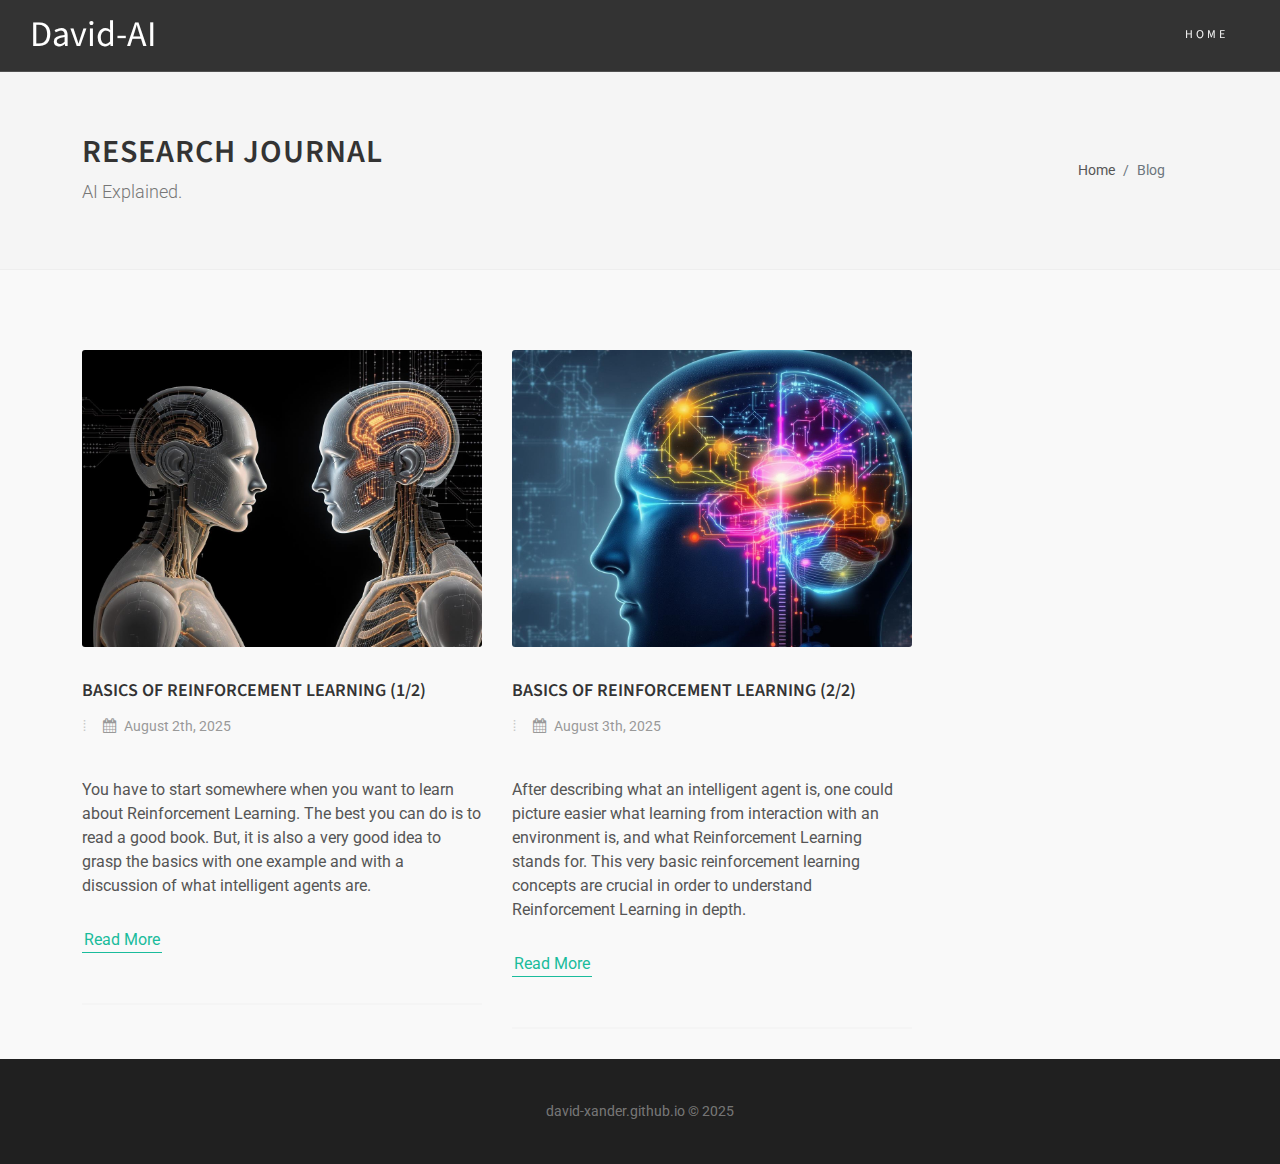
<file: index.html>
<!DOCTYPE html>
<html dir="ltr" lang="en-US">
<head>

	<meta http-equiv="content-type" content="text/html; charset=utf-8" />
	<meta name="author" content="" />

	<!-- Stylesheets
	============================================= -->
	<link href="https://fonts.googleapis.com/css?family=Source+Sans+Pro:300,400,600,700|Roboto:300,400,500,700&display=swap" rel="stylesheet" type="text/css" />
	<link rel="stylesheet" href='static/css/bootstrap.css' type="text/css" />
	<link rel="stylesheet" href='static/style.css' type="text/css" />

	<!-- One Page Module Specific Stylesheet -->
	<link rel="stylesheet" href='static/one-page/onepage.css' type="text/css" />
	<!-- / -->

	<link rel="stylesheet" href='static/css/dark.css' type="text/css" />
	<link rel="stylesheet" href='static/css/font-icons.css' type="text/css" />
	<link rel="stylesheet" href='static/one-page/css/et-line.css' type="text/css" />
	<link rel="stylesheet" href='static/css/animate.css' type="text/css" />
	<link rel="stylesheet" href='static/css/magnific-popup.css' type="text/css" />

	<link rel="stylesheet" href='static/one-page/css/fonts.css' type="text/css" />

	<link rel="stylesheet" href='static/css/custom.css' type="text/css" />
	<meta name="viewport" content="width=device-width, initial-scale=1" />

	<!-- Document Title
	============================================= -->
	<title>AI Explained: Blog Index</title>

</head>

<body class="stretched side-push-panel">

	<div class="body-overlay"></div>

	<div id="side-panel" class="dark">

		<div id="side-panel-trigger-close" class="side-panel-trigger"><a href="#"><i class="icon-line-cross"></i></a></div>

		<div class="side-panel-wrap">

			<div class="widget widget_links clearfix">

				<h4>David-AI</h4>

				<div style="font-size: 14px; line-height: 1.7;">
					<address style="line-height: 1.7;">
                        david-xander.github.io
					</address>

					<div class="clear topmargin-sm"></div>
				</div>

			</div>

		</div>

	</div>

	<!-- Document Wrapper
	============================================= -->
	<div id="wrapper" class="clearfix">

		<!-- Header
		============================================= -->
		<header id="header" class="full-header border-full-header dark header-size-custom" data-sticky-shrink="false" data-sticky-class="not-dark" data-sticky-offset="full" data-sticky-offset-negative="100">
			<div id="header-wrap">
				<div class="container">
					<div class="header-row">

						<!-- Logo
						============================================= -->
						<div id="logo">
							<a href="index.html" class="standard-logo" data-dark-logo="david/logo_positivo.png">David-AI</a>
						</div><!-- #logo end -->

                        <!--
						<div class="header-misc">
							<div class="side-panel-trigger header-misc-icon">
								<a href="#"><i class="icon-ellipsis-v"></i></a>
							</div>
						</div>
                        -->

						<div id="primary-menu-trigger">
							<svg class="svg-trigger" viewBox="0 0 100 100"><path d="m 30,33 h 40 c 3.722839,0 7.5,3.126468 7.5,8.578427 0,5.451959 -2.727029,8.421573 -7.5,8.421573 h -20"></path><path d="m 30,50 h 40"></path><path d="m 70,67 h -40 c 0,0 -7.5,-0.802118 -7.5,-8.365747 0,-7.563629 7.5,-8.634253 7.5,-8.634253 h 20"></path></svg>
						</div>

						<!-- Primary Navigation
						============================================= -->
						<nav class="primary-menu">

							<ul class="one-page-menu menu-container" data-easing="easeInOutExpo" data-speed="1250" data-offset="65">
								<li class="menu-item ">
									<a href="index.html" class="menu-link"><div>Home</div></a>
								</li>
                                <!--
								<li class="menu-item">
									<a href="/" class="menu-link"><div>GITHUB</div></a>
								</li>
                                -->
							</ul>

						</nav><!-- #primary-menu end -->

					</div>
				</div>
			</div>
			<div class="header-wrap-clone"></div>
		</header><!-- #header end -->



		<!-- Content
		============================================= -->
		
        

		<!-- Page Title ============================================= -->
        <section id="page-title">
			<div class="container clearfix">
				<h1>Research Journal</h1>
				<span>AI Explained.</span>
				<ol class="breadcrumb">
					<li class="breadcrumb-item"><a href="/">Home</a></li>
					<li class="breadcrumb-item active" aria-current="page" style="margin-right: 30px;">Blog</li>
				</ol>
			</div>
		</section>
        <!-- (end) Page Title ============================================= -->

        <div style="background-color: #F9F9F9;">
            <div class="container pt-6">

				<!-- Posts ============================================= -->
				<div id="posts" class="post-grid grid-container grid-3 clearfix" data-layout="fitRows">

					<div class="entry clearfix">
						<div class="entry-image">
							<a href="" data-lightbox="image">
								<img class="image_fade" src="static/david/blog/1.jpg" alt="Intelligent agents">
							</a>
						</div>
						<div class="entry-title">
							<h2><a href="blog/1/index.html">Basics of Reinforcement Learning (1/2)</a></h2>
						</div>
						<ul class="entry-meta clearfix">
							<li><i class="icon-calendar3"></i> August 2th, 2025</li>
						</ul>
						<div class="entry-content">
							<p>
								You have to start somewhere when you want to learn about Reinforcement Learning. The best you can do is to read a good book. But, it is also a very good idea to grasp the basics with one example and with a discussion of what intelligent agents are.
							</p>
							<a href="blog/1/index.html" class="more-link">Read More</a>
						</div>
					</div>


					<div class="entry clearfix">
						<div class="entry-image">
							<a href="" data-lightbox="image">
								<img class="image_fade" src="static/david/blog/2.jpg" alt="Reinforcement Learning">
							</a>
						</div>
						<div class="entry-title">
							<h2><a href="blog/2/index.html">Basics of Reinforcement Learning (2/2)</a></h2>
						</div>
						<ul class="entry-meta clearfix">
							<li><i class="icon-calendar3"></i> August 3th, 2025</li>
						</ul>
						<div class="entry-content">
							<p>
								After describing what an intelligent agent is, one could picture easier what learning from interaction with an environment is, and what Reinforcement Learning stands for. This very basic reinforcement learning concepts are crucial in order to understand Reinforcement Learning in depth.
							</p>
							<a href="blog/2/index.html" class="more-link">Read More</a>
						</div>
					</div>

					<!-- 
					<div class="entry clearfix">
						<div class="entry-image">
							<iframe src="https://player.vimeo.com/video/87701971" width="500" height="281" frameborder="0" webkitallowfullscreen mozallowfullscreen allowfullscreen></iframe>
						</div>
						<div class="entry-title">
							<h2><a href="blog-content/index.html">Lorem ipsum dolor sit amet, consectetur adipisicing elit</a></h2>
						</div>
						<ul class="entry-meta clearfix">
							<li><i class="icon-calendar3"></i> Apr 25th, 2023</li>
						</ul>
						<div class="entry-content">
							<p>Lorem ipsum dolor sit amet, consectetur adipisicing elit. Ratione, voluptatem, dolorem animi nisi autem blanditiis enim culpa reiciendis et explicabo tenetur!</p>
							<a href="blog-content/index.html"class="more-link">Read More</a>
						</div>
					</div>

					<div class="entry clearfix">
						<div class="entry-image">
							<a href="" data-lightbox="image">
								<img class="image_fade" src="static/david/blog/full/12.jpg" alt="Standard Post with Image">
							</a>
						</div>
						<div class="entry-title">
							<h2><a href="blog-content/index.html">Lorem ipsum dolor sit amet, consectetur adipisicing elit</a></h2>
						</div>
						<ul class="entry-meta clearfix">
							<li><i class="icon-calendar3"></i> Apr 25th, 2023</li>
						</ul>
						<div class="entry-content">
							<p>Lorem ipsum dolor sit amet, consectetur adipisicing elit. Ratione, voluptatem, dolorem animi nisi autem blanditiis enim culpa reiciendis et explicabo tenetur!</p>
							<a href="blog-content/index.html"class="more-link">Read More</a>
						</div>
					</div> 
					-->

				</div>
				<!-- (end) Posts ============================================= -->
		
            </div>            
        </div>




		<!-- Footer
		============================================= -->
		<footer id="footer" class="dark border-0">



			<div id="copyrights">
				<div class="container center clearfix">
					david-xander.github.io &copy; 2025
                    <br>
				</div>
			</div>

		</footer><!-- #footer end -->

	</div><!-- #wrapper end -->

	<!-- Go To Top
	============================================= -->
	<div id="gotoTop" class="icon-angle-up"></div>

	<!-- JavaScripts
	============================================= -->
	<script src='static/js/jquery.js'></script>
	<script src='static/js/plugins.min.js'></script>

	<!-- Footer Scripts
	============================================= -->
	<script src='static/js/functions.js'></script>

</body>
</html>
</file>
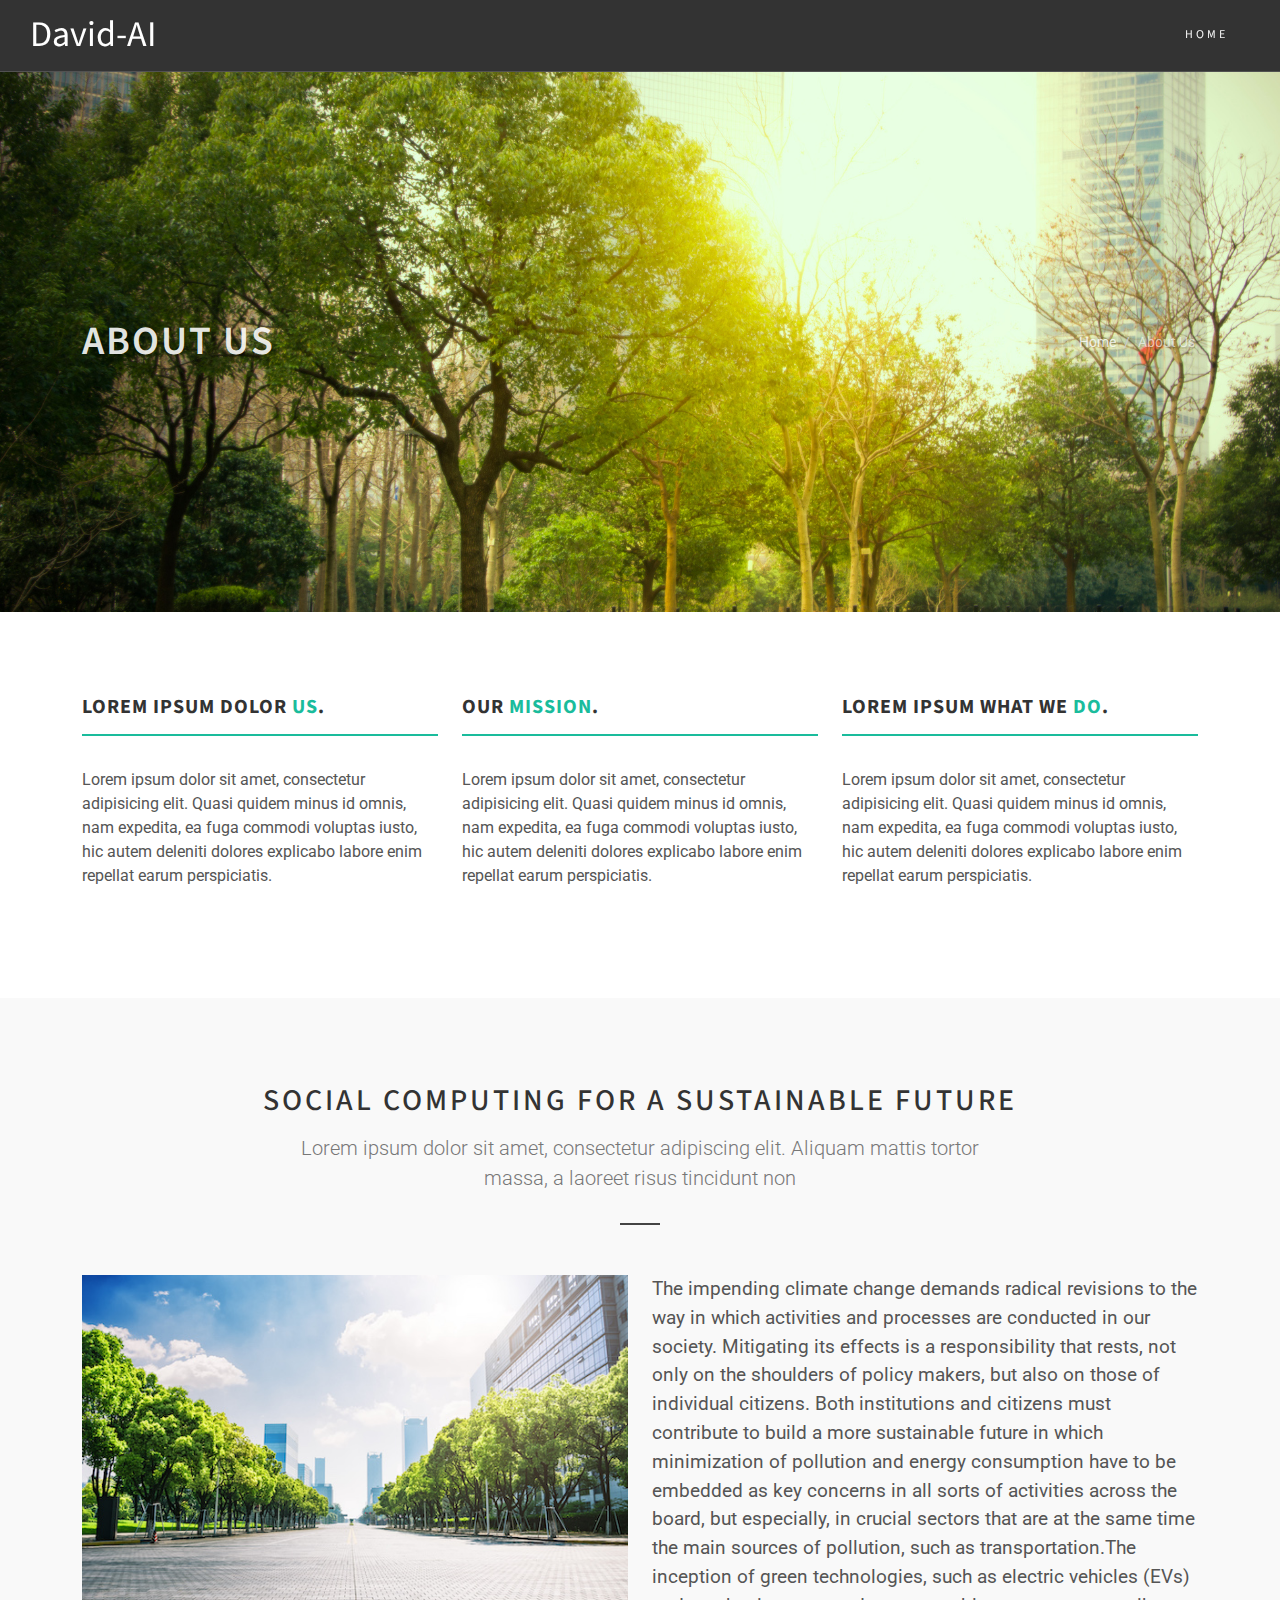
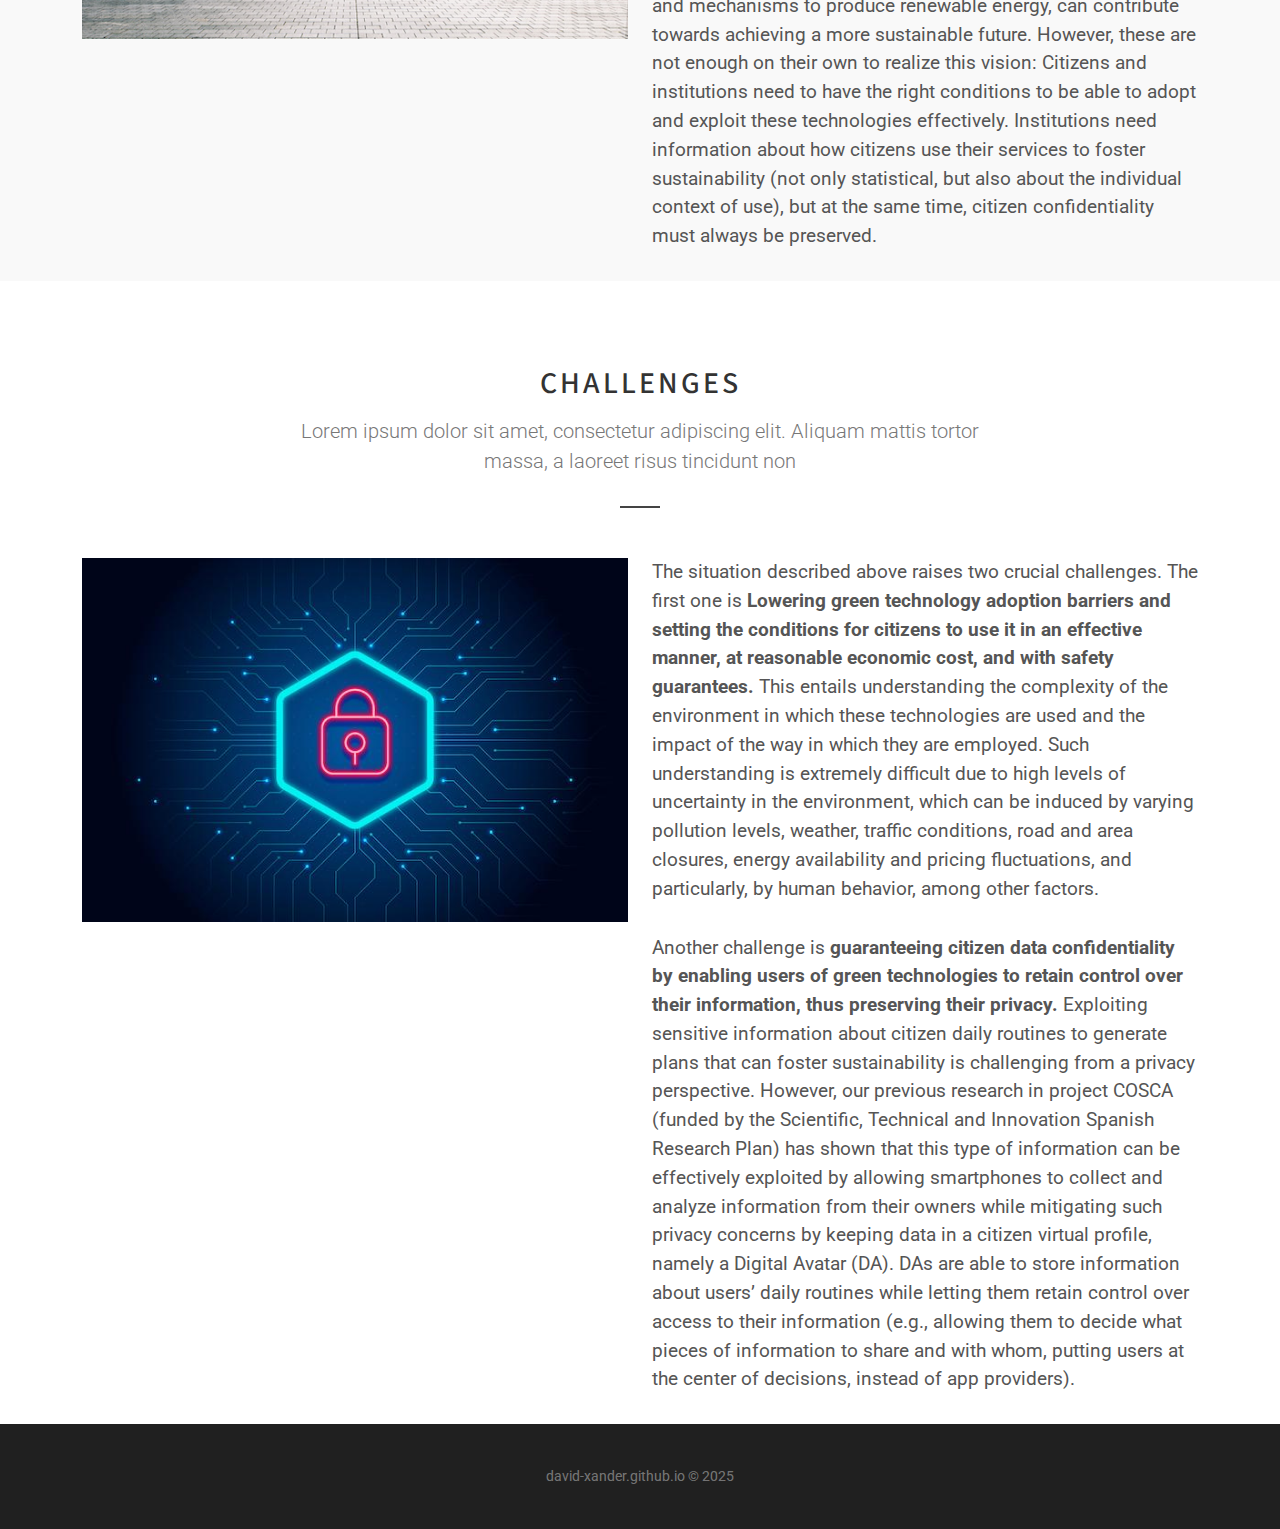
<file: about/index.html>
<!DOCTYPE html>
<html dir="ltr" lang="en-US">
<head>

	<meta http-equiv="content-type" content="text/html; charset=utf-8" />
	<meta name="author" content="" />

	<!-- Stylesheets
	============================================= -->
	<link href="https://fonts.googleapis.com/css?family=Source+Sans+Pro:300,400,600,700|Roboto:300,400,500,700&display=swap" rel="stylesheet" type="text/css" />
	<link rel="stylesheet" href='../static/css/bootstrap.css' type="text/css" />
	<link rel="stylesheet" href='../static/style.css' type="text/css" />

	<!-- One Page Module Specific Stylesheet -->
	<link rel="stylesheet" href='../static/one-page/onepage.css' type="text/css" />
	<!-- / -->

	<link rel="stylesheet" href='../static/css/dark.css' type="text/css" />
	<link rel="stylesheet" href='../static/css/font-icons.css' type="text/css" />
	<link rel="stylesheet" href='../static/one-page/css/et-line.css' type="text/css" />
	<link rel="stylesheet" href='../static/css/animate.css' type="text/css" />
	<link rel="stylesheet" href='../static/css/magnific-popup.css' type="text/css" />

	<link rel="stylesheet" href='../static/one-page/css/fonts.css' type="text/css" />

	<link rel="stylesheet" href='../static/css/custom.css' type="text/css" />
	<meta name="viewport" content="width=device-width, initial-scale=1" />

	<!-- Document Title
	============================================= -->
	<title>AI Explained: </title>

</head>

<body class="stretched side-push-panel">

	<div class="body-overlay"></div>

	<div id="side-panel" class="dark">

		<div id="side-panel-trigger-close" class="side-panel-trigger"><a href="#"><i class="icon-line-cross"></i></a></div>

		<div class="side-panel-wrap">

			<div class="widget widget_links clearfix">

				<h4>David-AI</h4>

				<div style="font-size: 14px; line-height: 1.7;">
					<address style="line-height: 1.7;">
                        david-xander.github.io
					</address>

					<div class="clear topmargin-sm"></div>
				</div>

			</div>

		</div>

	</div>

	<!-- Document Wrapper
	============================================= -->
	<div id="wrapper" class="clearfix">

		<!-- Header
		============================================= -->
		<header id="header" class="full-header border-full-header dark header-size-custom" data-sticky-shrink="false" data-sticky-class="not-dark" data-sticky-offset="full" data-sticky-offset-negative="100">
			<div id="header-wrap">
				<div class="container">
					<div class="header-row">

						<!-- Logo
						============================================= -->
						<div id="logo">
							<a href="../index.html" class="standard-logo" data-dark-logo="david/logo_positivo.png">David-AI</a>
						</div><!-- #logo end -->

                        <!--
						<div class="header-misc">
							<div class="side-panel-trigger header-misc-icon">
								<a href="#"><i class="icon-ellipsis-v"></i></a>
							</div>
						</div>
                        -->

						<div id="primary-menu-trigger">
							<svg class="svg-trigger" viewBox="0 0 100 100"><path d="m 30,33 h 40 c 3.722839,0 7.5,3.126468 7.5,8.578427 0,5.451959 -2.727029,8.421573 -7.5,8.421573 h -20"></path><path d="m 30,50 h 40"></path><path d="m 70,67 h -40 c 0,0 -7.5,-0.802118 -7.5,-8.365747 0,-7.563629 7.5,-8.634253 7.5,-8.634253 h 20"></path></svg>
						</div>

						<!-- Primary Navigation
						============================================= -->
						<nav class="primary-menu">

							<ul class="one-page-menu menu-container" data-easing="easeInOutExpo" data-speed="1250" data-offset="65">
								<li class="menu-item ">
									<a href="../index.html" class="menu-link"><div>Home</div></a>
								</li>
                                <!--
								<li class="menu-item">
									<a href="/" class="menu-link"><div>GITHUB</div></a>
								</li>
                                -->
							</ul>

						</nav><!-- #primary-menu end -->

					</div>
				</div>
			</div>
			<div class="header-wrap-clone"></div>
		</header><!-- #header end -->



		<!-- Content
		============================================= -->
		
        

		<!-- Page Title
		============================================= -->
		<section id="page-title" class="page-title-parallax page-title-dark" style="padding: 250px 0; background-image: url(../static/david/about_banner.jpg); background-size: cover; background-position: center center;" data-bottom-top="background-position:0px 400px;" data-top-bottom="background-position:0px -500px;">

			<div class="container clearfix">
				<h1>About Us</h1>
				<ol class="breadcrumb">
					<li class="breadcrumb-item"><a href="#">Home</a></li>
					<li class="breadcrumb-item active" aria-current="page">About Us</li>
				</ol>
			</div>

		</section><!-- #page-title end -->

        <div class="content-wrap">
            <div class="container clearfix">
                <div class="row">
                    <div class="col-md-4">

                        <div class="heading-block fancy-title nobottomborder title-bottom-border">
                            <h4>Lorem ipsum dolor <span>Us</span>.</h4>
                        </div>
    
                        <p>Lorem ipsum dolor sit amet, consectetur adipisicing elit. Quasi quidem minus id omnis, nam expedita, ea fuga commodi voluptas iusto, hic autem deleniti dolores explicabo labore enim repellat earum perspiciatis.</p>
    
                    </div>
    
                    <div class="col-md-4">
    
                        <div class="heading-block fancy-title nobottomborder title-bottom-border">
                            <h4>Our <span>Mission</span>.</h4>
                        </div>
    
                        <p>Lorem ipsum dolor sit amet, consectetur adipisicing elit. Quasi quidem minus id omnis, nam expedita, ea fuga commodi voluptas iusto, hic autem deleniti dolores explicabo labore enim repellat earum perspiciatis.</p>
    
                    </div>
    
                    <div class="col-md-4">
    
                        <div class="heading-block fancy-title nobottomborder title-bottom-border">
                            <h4>Lorem ipsum What we <span>Do</span>.</h4>
                        </div>
    
                        <p>Lorem ipsum dolor sit amet, consectetur adipisicing elit. Quasi quidem minus id omnis, nam expedita, ea fuga commodi voluptas iusto, hic autem deleniti dolores explicabo labore enim repellat earum perspiciatis.</p>
    
                    </div>
                </div>
            </div>            
        </div>

        <div style="background-color: #F9F9F9;">
            <div class="container pt-6">
                
                <div class="heading-block center">
                    <h2>Social Computing for a Sustainable Future</h2>
                    <span>Lorem ipsum dolor sit amet, consectetur adipiscing elit. Aliquam mattis tortor massa, a laoreet risus tincidunt non</span>
                </div>
                
                
                <div class="row">
                    <div class="col-md-6">
                        <img src='../static/david/about.jpg' />
                    </div>
                    <div class="col-md-6" style="font-size: 1.2em;">
                        <p>
                            The impending climate change demands radical revisions to the way in which activities and processes are conducted in our society. Mitigating its effects is a responsibility that rests, not only on the shoulders of policy makers, but also on those of individual citizens. Both institutions and citizens must contribute to build a more sustainable future in which minimization of pollution and energy consumption have to be embedded as key concerns in all sorts of activities across the board, but especially, in crucial sectors that are at the same time the main sources of pollution, such as transportation.​The inception of green technologies, such as electric vehicles (EVs) and mechanisms to produce renewable energy, can contribute towards achieving a more sustainable future. However, these are not enough on their own to realize this vision: Citizens and institutions need to have the right conditions to be able to adopt and exploit these technologies effectively. Institutions need information about how citizens use their services to foster sustainability (not only statistical, but also about the individual context of use), but at the same time, citizen confidentiality must always be preserved.​​
                        </p>                    
                    </div>
                </div>
            </div>            
        </div>

        <div>
            <div class="container pt-6">


                <div class="heading-block center">
                    <h2>Challenges</h2>
                    <span>Lorem ipsum dolor sit amet, consectetur adipiscing elit. Aliquam mattis tortor massa, a laoreet risus tincidunt non</span>
                </div>                
                
                <div class="row">
                    <div class="col-md-6">
                        <img src='../static/david/about_challenges.jpg' />
                    </div>
                    <div class="col-md-6" style="font-size: 1.2em;">
                        <p>
                            The situation described above raises two crucial challenges. The first one is <b>Lowering green technology adoption barriers and setting the conditions for citizens to use it in an effective manner, at reasonable economic cost, and with safety guarantees.</b> This entails understanding the complexity of the environment in which these technologies are used and the impact of the way in which they are employed. Such understanding is extremely difficult due to high levels of uncertainty in the environment, which can be induced by varying pollution levels, weather, traffic conditions, road and area closures, energy availability and pricing fluctuations, and particularly, by human behavior, among other factors. 
                        </p>  
                        <p>
                            Another challenge is <b>guaranteeing citizen data confidentiality by enabling users of green technologies to retain control over their information, thus preserving their privacy.</b> Exploiting sensitive information about citizen daily routines to generate plans that can foster sustainability is challenging from a privacy perspective. However, our previous research in project COSCA (funded by the Scientific, Technical and Innovation Spanish Research Plan) has shown that this type of information can be effectively exploited by allowing smartphones to collect and analyze information from their owners while mitigating such privacy concerns by keeping data in a citizen virtual profile, namely a Digital Avatar (DA). DAs are able to store information about users’ daily routines while letting them retain control over access to their information (e.g., allowing them to decide what pieces of information to share and with whom, putting users at the center of decisions, instead of app providers).
                        </p>                  
                    </div>
                </div>
            </div>            
        </div>


        



		<!-- Footer
		============================================= -->
		<footer id="footer" class="dark border-0">



			<div id="copyrights">
				<div class="container center clearfix">
					david-xander.github.io &copy; 2025
                    <br>
				</div>
			</div>

		</footer><!-- #footer end -->

	</div><!-- #wrapper end -->

	<!-- Go To Top
	============================================= -->
	<div id="gotoTop" class="icon-angle-up"></div>

	<!-- JavaScripts
	============================================= -->
	<script src='../static/js/jquery.js'></script>
	<script src='../static/js/plugins.min.js'></script>

	<!-- Footer Scripts
	============================================= -->
	<script src='../static/js/functions.js'></script>

</body>
</html>
</file>
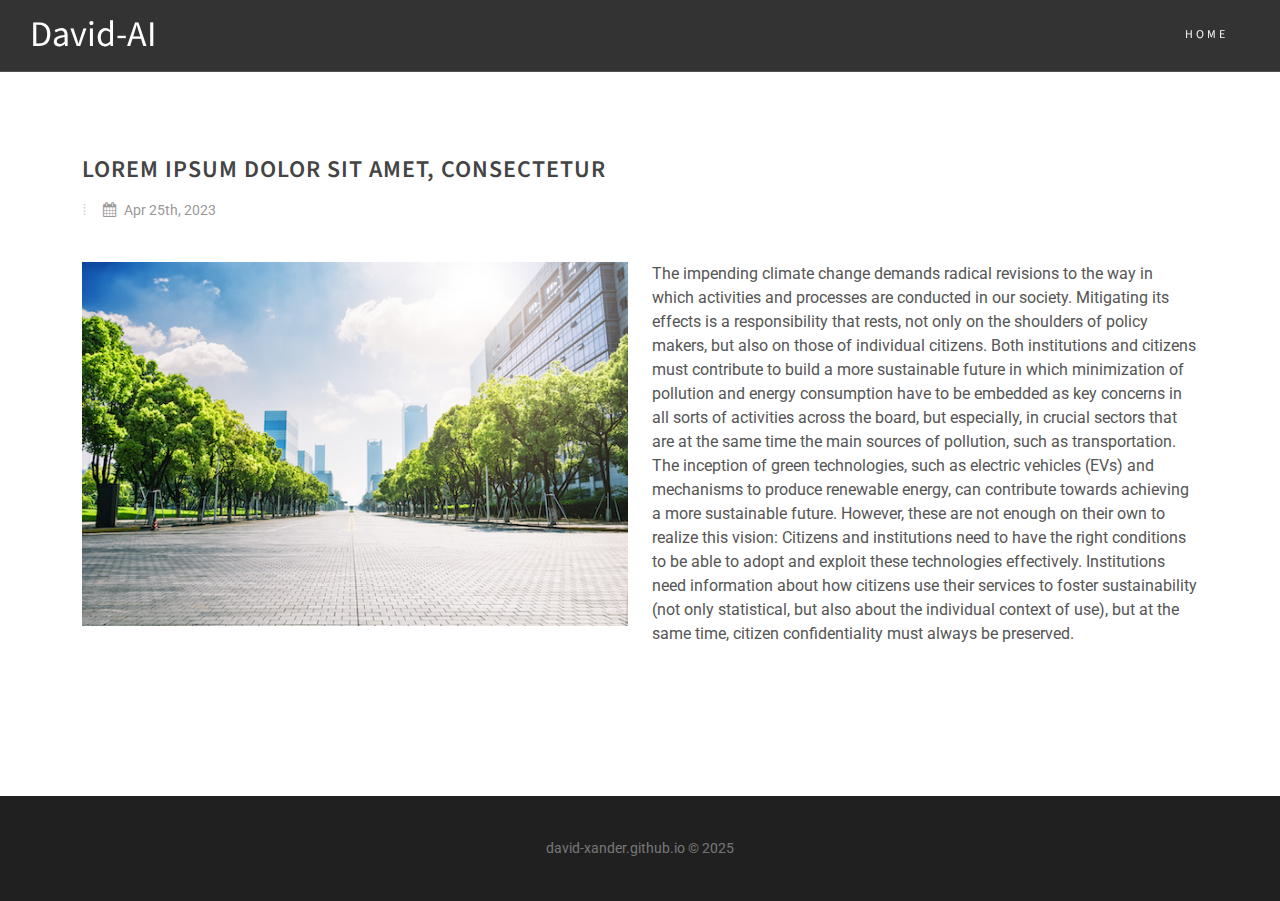
<file: blog-content-tpl/index.html>
<!DOCTYPE html>
<html dir="ltr" lang="en-US">
<head>

	<meta http-equiv="content-type" content="text/html; charset=utf-8" />
	<meta name="author" content="" />

	<!-- Stylesheets
	============================================= -->
	<link href="https://fonts.googleapis.com/css?family=Source+Sans+Pro:300,400,600,700|Roboto:300,400,500,700&display=swap" rel="stylesheet" type="text/css" />
	<link rel="stylesheet" href='../static/css/bootstrap.css' type="text/css" />
	<link rel="stylesheet" href='../static/style.css' type="text/css" />

	<!-- One Page Module Specific Stylesheet -->
	<link rel="stylesheet" href='../static/one-page/onepage.css' type="text/css" />
	<!-- / -->

	<link rel="stylesheet" href='../static/css/dark.css' type="text/css" />
	<link rel="stylesheet" href='../static/css/font-icons.css' type="text/css" />
	<link rel="stylesheet" href='../static/one-page/css/et-line.css' type="text/css" />
	<link rel="stylesheet" href='../static/css/animate.css' type="text/css" />
	<link rel="stylesheet" href='../static/css/magnific-popup.css' type="text/css" />

	<link rel="stylesheet" href='../static/one-page/css/fonts.css' type="text/css" />

	<link rel="stylesheet" href='../static/css/custom.css' type="text/css" />
	<meta name="viewport" content="width=device-width, initial-scale=1" />

	<!-- Document Title
	============================================= -->
	<title>AI Explained: </title>

</head>

<body class="stretched side-push-panel">

	<div class="body-overlay"></div>

	<div id="side-panel" class="dark">

		<div id="side-panel-trigger-close" class="side-panel-trigger"><a href="#"><i class="icon-line-cross"></i></a></div>

		<div class="side-panel-wrap">

			<div class="widget widget_links clearfix">

				<h4>David-AI</h4>

				<div style="font-size: 14px; line-height: 1.7;">
					<address style="line-height: 1.7;">
                        david-xander.github.io
					</address>

					<div class="clear topmargin-sm"></div>
				</div>

			</div>

		</div>

	</div>

	<!-- Document Wrapper
	============================================= -->
	<div id="wrapper" class="clearfix">

		<!-- Header
		============================================= -->
		<header id="header" class="full-header border-full-header dark header-size-custom" data-sticky-shrink="false" data-sticky-class="not-dark" data-sticky-offset="full" data-sticky-offset-negative="100">
			<div id="header-wrap">
				<div class="container">
					<div class="header-row">

						<!-- Logo
						============================================= -->
						<div id="logo">
							<a href="../index.html" class="standard-logo" data-dark-logo="david/logo_positivo.png">David-AI</a>
						</div><!-- #logo end -->

                        <!--
						<div class="header-misc">
							<div class="side-panel-trigger header-misc-icon">
								<a href="#"><i class="icon-ellipsis-v"></i></a>
							</div>
						</div>
                        -->

						<div id="primary-menu-trigger">
							<svg class="svg-trigger" viewBox="0 0 100 100"><path d="m 30,33 h 40 c 3.722839,0 7.5,3.126468 7.5,8.578427 0,5.451959 -2.727029,8.421573 -7.5,8.421573 h -20"></path><path d="m 30,50 h 40"></path><path d="m 70,67 h -40 c 0,0 -7.5,-0.802118 -7.5,-8.365747 0,-7.563629 7.5,-8.634253 7.5,-8.634253 h 20"></path></svg>
						</div>

						<!-- Primary Navigation
						============================================= -->
						<nav class="primary-menu">

							<ul class="one-page-menu menu-container" data-easing="easeInOutExpo" data-speed="1250" data-offset="65">
								<li class="menu-item ">
									<a href="../index.html" class="menu-link"><div>Home</div></a>
								</li>
                                <!--
								<li class="menu-item">
									<a href="/" class="menu-link"><div>GITHUB</div></a>
								</li>
                                -->
							</ul>

						</nav><!-- #primary-menu end -->

					</div>
				</div>
			</div>
			<div class="header-wrap-clone"></div>
		</header><!-- #header end -->



		<!-- Content
		============================================= -->
		
        
<div class="content-wrap py-0">

    <div class="page-section pt-6">

        <div class="entry m-0">      
            <div class="container clearfix">
                <div class="row">
                    <div class="entry-title">
                        <h2>Lorem ipsum dolor sit amet, consectetur</h2>
                    </div>      
                    <div class="mt-0">
                        <ul class="entry-meta">
                            <li><i class="icon-calendar3"></i> Apr 25th, 2023</li>
                        </ul>                                  
                    </div>                    
                </div>
                <div class="row">
                    <div class="col-md-6">
                        <img src='../static/david/about.jpg' />
                    </div>
                    <div class="col-md-6">
                        <p>
                            The impending climate change demands radical revisions to the way in which activities and processes are conducted in our society. Mitigating its effects is a responsibility that rests, not only on the shoulders of policy makers, but also on those of individual citizens. Both institutions and citizens must contribute to build a more sustainable future in which minimization of pollution and energy consumption have to be embedded as key concerns in all sorts of activities across the board, but especially, in crucial sectors that are at the same time the main sources of pollution, such as transportation.​The inception of green technologies, such as electric vehicles (EVs) and mechanisms to produce renewable energy, can contribute towards achieving a more sustainable future. However, these are not enough on their own to realize this vision: Citizens and institutions need to have the right conditions to be able to adopt and exploit these technologies effectively. Institutions need information about how citizens use their services to foster sustainability (not only statistical, but also about the individual context of use), but at the same time, citizen confidentiality must always be preserved.​​
                        </p>                    
                    </div>
                </div>
            </div>
        </div>

    </div>

</div>


		<!-- Footer
		============================================= -->
		<footer id="footer" class="dark border-0">



			<div id="copyrights">
				<div class="container center clearfix">
					david-xander.github.io &copy; 2025
                    <br>
				</div>
			</div>

		</footer><!-- #footer end -->

	</div><!-- #wrapper end -->

	<!-- Go To Top
	============================================= -->
	<div id="gotoTop" class="icon-angle-up"></div>

	<!-- JavaScripts
	============================================= -->
	<script src='../static/js/jquery.js'></script>
	<script src='../static/js/plugins.min.js'></script>

	<!-- Footer Scripts
	============================================= -->
	<script src='../static/js/functions.js'></script>

</body>
</html>
</file>
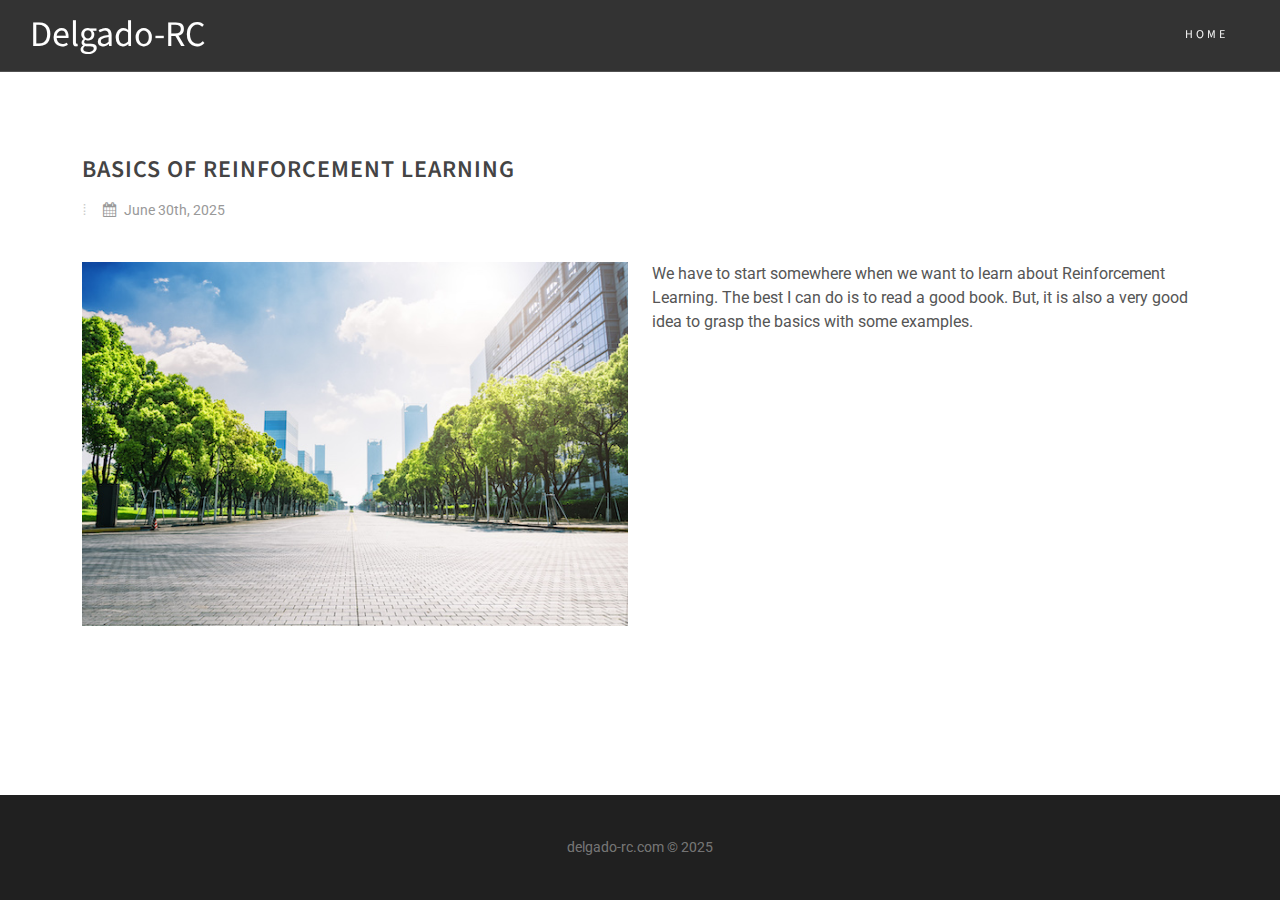
<file: blog/1/index.html>
<!DOCTYPE html>
<html dir="ltr" lang="en-US">
<head>

	<meta http-equiv="content-type" content="text/html; charset=utf-8" />
	<meta name="author" content="" />

	<!-- Stylesheets
	============================================= -->
	<link href="https://fonts.googleapis.com/css?family=Source+Sans+Pro:300,400,600,700|Roboto:300,400,500,700&display=swap" rel="stylesheet" type="text/css" />
	<link rel="stylesheet" href='../../static/css/bootstrap.css' type="text/css" />
	<link rel="stylesheet" href='../../static/style.css' type="text/css" />

	<!-- One Page Module Specific Stylesheet -->
	<link rel="stylesheet" href='../../static/one-page/onepage.css' type="text/css" />
	<!-- / -->

	<link rel="stylesheet" href='../../static/css/dark.css' type="text/css" />
	<link rel="stylesheet" href='../../static/css/font-icons.css' type="text/css" />
	<link rel="stylesheet" href='../../static/one-page/css/et-line.css' type="text/css" />
	<link rel="stylesheet" href='../../static/css/animate.css' type="text/css" />
	<link rel="stylesheet" href='../../static/css/magnific-popup.css' type="text/css" />

	<link rel="stylesheet" href='../../static/one-page/css/fonts.css' type="text/css" />

	<link rel="stylesheet" href='../../static/css/custom.css' type="text/css" />
	<meta name="viewport" content="width=device-width, initial-scale=1" />

	<!-- Document Title
	============================================= -->
	<title>AI Explained: Basics of Reinforcement Learning</title>

</head>

<body class="stretched side-push-panel">

	<div class="body-overlay"></div>

	<div id="side-panel" class="dark">

		<div id="side-panel-trigger-close" class="side-panel-trigger"><a href="#"><i class="icon-line-cross"></i></a></div>

		<div class="side-panel-wrap">

			<div class="widget widget_links clearfix">

				<h4>Delgado-RC</h4>

				<div style="font-size: 14px; line-height: 1.7;">
					<address style="line-height: 1.7;">
                        david.delgado-rc.com
					</address>

					<div class="clear topmargin-sm"></div>
				</div>

			</div>

		</div>

	</div>

	<!-- Document Wrapper
	============================================= -->
	<div id="wrapper" class="clearfix">

		<!-- Header
		============================================= -->
		<header id="header" class="full-header border-full-header dark header-size-custom" data-sticky-shrink="false" data-sticky-class="not-dark" data-sticky-offset="full" data-sticky-offset-negative="100">
			<div id="header-wrap">
				<div class="container">
					<div class="header-row">

						<!-- Logo
						============================================= -->
						<div id="logo">
							<a href="../../index.html" class="standard-logo" data-dark-logo="david/logo_positivo.png">Delgado-RC</a>
						</div><!-- #logo end -->

                        <!--
						<div class="header-misc">
							<div class="side-panel-trigger header-misc-icon">
								<a href="#"><i class="icon-ellipsis-v"></i></a>
							</div>
						</div>
                        -->

						<div id="primary-menu-trigger">
							<svg class="svg-trigger" viewBox="0 0 100 100"><path d="m 30,33 h 40 c 3.722839,0 7.5,3.126468 7.5,8.578427 0,5.451959 -2.727029,8.421573 -7.5,8.421573 h -20"></path><path d="m 30,50 h 40"></path><path d="m 70,67 h -40 c 0,0 -7.5,-0.802118 -7.5,-8.365747 0,-7.563629 7.5,-8.634253 7.5,-8.634253 h 20"></path></svg>
						</div>

						<!-- Primary Navigation
						============================================= -->
						<nav class="primary-menu">

							<ul class="one-page-menu menu-container" data-easing="easeInOutExpo" data-speed="1250" data-offset="65">
								<li class="menu-item ">
									<a href="../../index.html" class="menu-link"><div>Home</div></a>
								</li>
                                <!--
								<li class="menu-item">
									<a href="/" class="menu-link"><div>GITHUB</div></a>
								</li>
                                -->
							</ul>

						</nav><!-- #primary-menu end -->

					</div>
				</div>
			</div>
			<div class="header-wrap-clone"></div>
		</header><!-- #header end -->



		<!-- Content
		============================================= -->
		
        
<div class="content-wrap py-0">

    <div class="page-section pt-6">

        <div class="entry m-0">      
            <div class="container clearfix">
                <div class="row">
                    <div class="entry-title">
                        <h2>Basics of Reinforcement Learning</h2>
                    </div>      
                    <div class="mt-0">
                        <ul class="entry-meta">
                            <li><i class="icon-calendar3"></i> June 30th, 2025</li>
                        </ul>                                  
                    </div>                    
                </div>
                <div class="row">
                    <div class="col-md-6">
                        <img src='../../static/david/about.jpg' />
                    </div>
                    <div class="col-md-6">
                        <p>
                            We have to start somewhere when we want to learn about Reinforcement Learning. The best I can do is to read a good book. But, it is also a very good idea to grasp the basics with some examples.
                        </p>                    
                    </div>
                </div>
            </div>
        </div>

    </div>

</div>


		<!-- Footer
		============================================= -->
		<footer id="footer" class="dark border-0">



			<div id="copyrights">
				<div class="container center clearfix">
					delgado-rc.com &copy; 2025
                    <br>
				</div>
			</div>

		</footer><!-- #footer end -->

	</div><!-- #wrapper end -->

	<!-- Go To Top
	============================================= -->
	<div id="gotoTop" class="icon-angle-up"></div>

	<!-- JavaScripts
	============================================= -->
	<script src='../../static/js/jquery.js'></script>
	<script src='../../static/js/plugins.min.js'></script>

	<!-- Footer Scripts
	============================================= -->
	<script src='../../static/js/functions.js'></script>

</body>
</html>
</file>
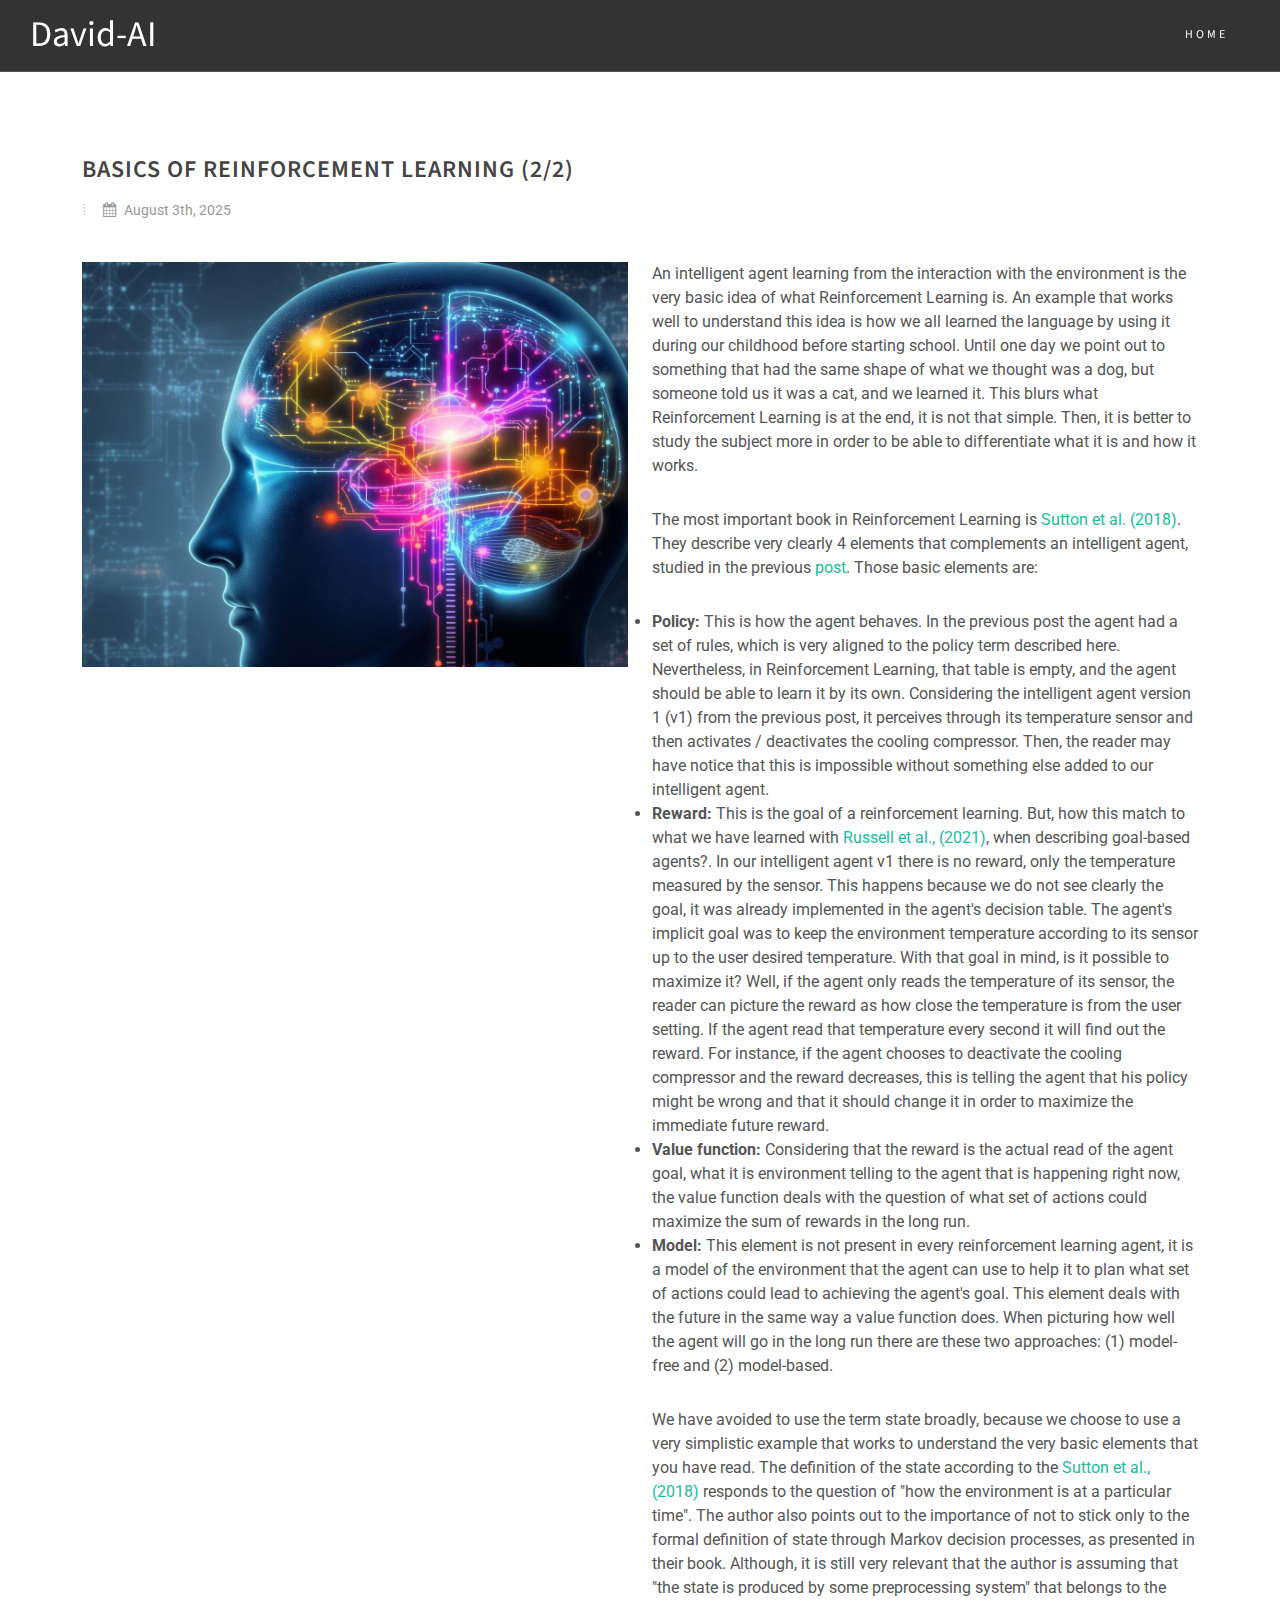
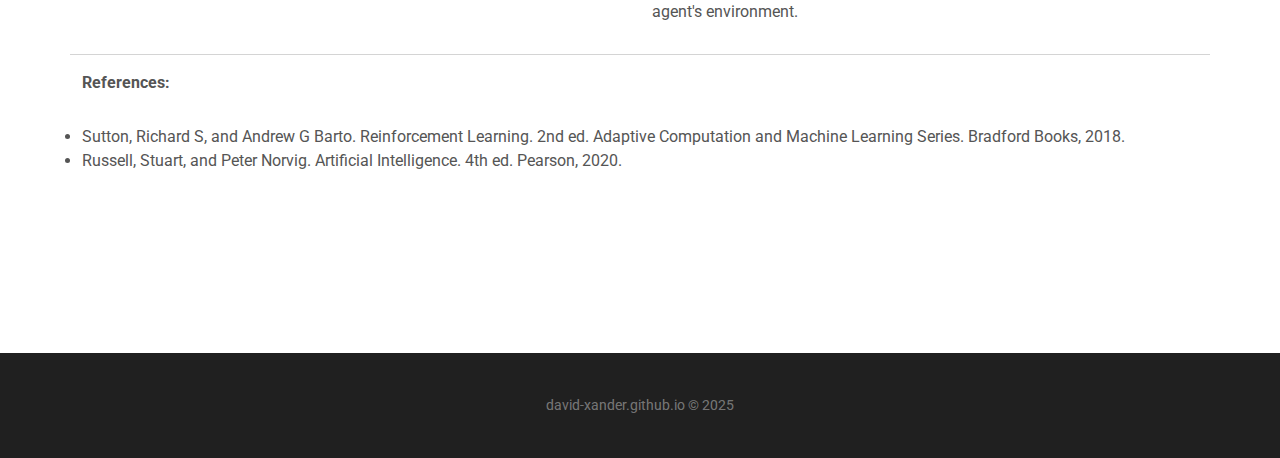
<file: blog/2/index.html>
<!DOCTYPE html>
<html dir="ltr" lang="en-US">
<head>

	<meta http-equiv="content-type" content="text/html; charset=utf-8" />
	<meta name="author" content="" />

	<!-- Stylesheets
	============================================= -->
	<link href="https://fonts.googleapis.com/css?family=Source+Sans+Pro:300,400,600,700|Roboto:300,400,500,700&display=swap" rel="stylesheet" type="text/css" />
	<link rel="stylesheet" href='../../static/css/bootstrap.css' type="text/css" />
	<link rel="stylesheet" href='../../static/style.css' type="text/css" />

	<!-- One Page Module Specific Stylesheet -->
	<link rel="stylesheet" href='../../static/one-page/onepage.css' type="text/css" />
	<!-- / -->

	<link rel="stylesheet" href='../../static/css/dark.css' type="text/css" />
	<link rel="stylesheet" href='../../static/css/font-icons.css' type="text/css" />
	<link rel="stylesheet" href='../../static/one-page/css/et-line.css' type="text/css" />
	<link rel="stylesheet" href='../../static/css/animate.css' type="text/css" />
	<link rel="stylesheet" href='../../static/css/magnific-popup.css' type="text/css" />

	<link rel="stylesheet" href='../../static/one-page/css/fonts.css' type="text/css" />

	<link rel="stylesheet" href='../../static/css/custom.css' type="text/css" />
	<meta name="viewport" content="width=device-width, initial-scale=1" />

	<!-- Document Title
	============================================= -->
	<title>AI Explained: Basics of Reinforcement Learning</title>

</head>

<body class="stretched side-push-panel">

	<div class="body-overlay"></div>

	<div id="side-panel" class="dark">

		<div id="side-panel-trigger-close" class="side-panel-trigger"><a href="#"><i class="icon-line-cross"></i></a></div>

		<div class="side-panel-wrap">

			<div class="widget widget_links clearfix">

				<h4>David-AI</h4>

				<div style="font-size: 14px; line-height: 1.7;">
					<address style="line-height: 1.7;">
                        david-xander.github.io
					</address>

					<div class="clear topmargin-sm"></div>
				</div>

			</div>

		</div>

	</div>

	<!-- Document Wrapper
	============================================= -->
	<div id="wrapper" class="clearfix">

		<!-- Header
		============================================= -->
		<header id="header" class="full-header border-full-header dark header-size-custom" data-sticky-shrink="false" data-sticky-class="not-dark" data-sticky-offset="full" data-sticky-offset-negative="100">
			<div id="header-wrap">
				<div class="container">
					<div class="header-row">

						<!-- Logo
						============================================= -->
						<div id="logo">
							<a href="../../index.html" class="standard-logo" data-dark-logo="david/logo_positivo.png">David-AI</a>
						</div><!-- #logo end -->

                        <!--
						<div class="header-misc">
							<div class="side-panel-trigger header-misc-icon">
								<a href="#"><i class="icon-ellipsis-v"></i></a>
							</div>
						</div>
                        -->

						<div id="primary-menu-trigger">
							<svg class="svg-trigger" viewBox="0 0 100 100"><path d="m 30,33 h 40 c 3.722839,0 7.5,3.126468 7.5,8.578427 0,5.451959 -2.727029,8.421573 -7.5,8.421573 h -20"></path><path d="m 30,50 h 40"></path><path d="m 70,67 h -40 c 0,0 -7.5,-0.802118 -7.5,-8.365747 0,-7.563629 7.5,-8.634253 7.5,-8.634253 h 20"></path></svg>
						</div>

						<!-- Primary Navigation
						============================================= -->
						<nav class="primary-menu">

							<ul class="one-page-menu menu-container" data-easing="easeInOutExpo" data-speed="1250" data-offset="65">
								<li class="menu-item ">
									<a href="../../index.html" class="menu-link"><div>Home</div></a>
								</li>
                                <!--
								<li class="menu-item">
									<a href="/" class="menu-link"><div>GITHUB</div></a>
								</li>
                                -->
							</ul>

						</nav><!-- #primary-menu end -->

					</div>
				</div>
			</div>
			<div class="header-wrap-clone"></div>
		</header><!-- #header end -->



		<!-- Content
		============================================= -->
		
        
<div class="content-wrap py-0">

    <div class="page-section pt-6">

        <div class="entry m-0">      
            <div class="container clearfix">
                <div class="row">
                    <div class="entry-title">
                        <h2>Basics of Reinforcement Learning (2/2)</h2>
                    </div>      
                    <div class="mt-0">
                        <ul class="entry-meta">
                            <li><i class="icon-calendar3"></i> August 3th, 2025</li>
                        </ul>
                    </div>
                </div>
                <div class="row">
                    <div class="col-md-6">
                        <img src='../../static/david/blog/2.jpg' />
                    </div>
                    <div class="col-md-6">
                        <p>
                            An intelligent agent learning from the interaction with the environment is the very basic idea of what Reinforcement Learning is. An example that works well to understand this idea is how we all learned the language by using it during our childhood before starting school. Until one day we point out to something that had the same shape of what we thought was a dog, but someone told us it was a cat, and we learned it. This blurs what Reinforcement Learning is at the end, it is not that simple. Then, it is better to study the subject more in order to be able to differentiate what it is and how it works.
                        </p>
                        <p>
                            The most important book in Reinforcement Learning is <a href="#sutton_RL">Sutton et al. (2018)</a>. They describe very clearly 4 elements that complements an intelligent agent, studied in the previous <a href="../1/index.html">post</a>. Those basic elements are:
                            <ul>
                                <li><b>Policy:</b> This is how the agent behaves. In the previous post the agent had a set of rules, which is very aligned to the policy term described here. Nevertheless, in Reinforcement Learning, that table is empty, and the agent should be able to learn it by its own. Considering the intelligent agent version 1 (v1) from the previous post, it perceives through its temperature sensor and then activates / deactivates the cooling compressor. Then, the reader may have notice that this is impossible without something else added to our intelligent agent.</li>
                                <li><b>Reward:</b> This is the goal of a reinforcement learning. But, how this match to what we have learned with <a href="#norvig_AIMA">Russell et al., (2021)</a>, when describing goal-based agents?. In our intelligent agent v1 there is no reward, only the temperature measured by the sensor. This happens because we do not see clearly the goal, it was already implemented in the agent's decision table. The agent's implicit goal was to keep the environment temperature according to its sensor up to the user desired temperature. With that goal in mind, is it possible to maximize it? Well, if the agent only reads the temperature of its sensor, the reader can picture the reward as how close the temperature is from the user setting. If the agent read that temperature every second it will find out the reward. For instance, if the agent chooses to deactivate the cooling compressor and the reward decreases, this is telling the agent that his policy might be wrong and that it should change it in order to maximize the immediate future reward.</li>
                                <li><b>Value function:</b> Considering that the reward is the actual read of the agent goal, what it is environment telling to the agent that is happening right now, the value function deals with the question of what set of actions could maximize the sum of rewards in the long run. </li>
                                <li><b>Model:</b> This element is not present in every reinforcement learning agent, it is a model of the environment that the agent can use to help it to plan what set of actions could lead to achieving the agent's goal. This element deals with the future in the same way a value function does. When picturing how well the agent will go in the long run there are these two approaches: (1) model-free and (2) model-based.</li>
                            </ul>
                        </p>
                        <p>
                            We have avoided to use the term state broadly, because we choose to use a very simplistic example that works to understand the very basic elements that you have read. The definition of the state according to the <a href="#sutton_RL">Sutton et al., (2018)</a> responds to the question of "how the environment is at a particular time". The author also points out to the importance of not to stick only to the formal definition of state through Markov decision processes, as presented in their book. Although, it is still very relevant that the author is assuming that "the state is produced by some preprocessing system" that belongs to the agent's environment.
                        </p>
                    </div>
                </div>
                <div class="row">
                    <hr>
                    <p>
                        <strong>References:</strong>
                        <ul>
                            <li id="sutton_RL">
                                Sutton, Richard S, and Andrew G Barto. Reinforcement Learning. 2nd ed. Adaptive Computation and Machine Learning Series. Bradford Books, 2018.
                            </li>
                            <li id="norvig_AIMA">
                                Russell, Stuart, and Peter Norvig. Artificial Intelligence. 4th ed. Pearson, 2020.
                            </li>                            
                        </ul>
                    </p>                     
                </div>
            </div>
        </div>

    </div>

</div>


		<!-- Footer
		============================================= -->
		<footer id="footer" class="dark border-0">



			<div id="copyrights">
				<div class="container center clearfix">
					david-xander.github.io &copy; 2025
                    <br>
				</div>
			</div>

		</footer><!-- #footer end -->

	</div><!-- #wrapper end -->

	<!-- Go To Top
	============================================= -->
	<div id="gotoTop" class="icon-angle-up"></div>

	<!-- JavaScripts
	============================================= -->
	<script src='../../static/js/jquery.js'></script>
	<script src='../../static/js/plugins.min.js'></script>

	<!-- Footer Scripts
	============================================= -->
	<script src='../../static/js/functions.js'></script>

</body>
</html>
</file>
<file: static/style.css>
/*-----------------------------------------------------------------------------------

	Theme Name: Canvas
	Theme URI: http://themes.semicolonweb.com/html/canvas
	Description: The Multi-Purpose Template
	Author: SemiColonWeb
	Author URI: http://themeforest.net/user/semicolonweb
	Version: 6.6.4

-----------------------------------------------------------------------------------*/

/* ----------------------------------------------------------------

	- Basic
	- Typography
	- Basic Layout Styles
	- Helper Classes
	- Sections
	- Columns & Grids
	- Flex Slider
	- Swiper Slider
	- Top Bar
	- Header
		- Logo
		- Primary Menu
		- Mega Menu
		- Top Search
		- Top Cart
		- Sticky Header
		- Page Menu
		- Side Header
	- Side Panel
	- Slider
	- Page Title
	- Content
	- Portfolio
	- Blog
	- Shop
	- Events
	- Shortcodes
		- Countdown
		- Buttons
		- Promo Boxes
		- Featured Boxes
		- Process Steps
		- Styled Icons
		- Toggles
		- Accordions
		- Tabs
		- Side Navigation
		- FAQ List
		- Clients
		- Testimonials
		- Team
		- Pricing Boxes
		- Counter
		- Animated Rounded Skills
		- Skills Bar
		- Dropcaps & Highlights
		- Quotes & Blockquotes
		- Text Rotater
	- Owl Carousel
	- Overlays
	- Forms
	- Google Maps
	- Heading Styles
	- Divider
	- Magazine Specific Classes
	- Go To Top
	- Error 404
	- Landing Pages
	- Preloaders
	- Footer
	- Widgets
		- Tag Cloud
		- Links
		- Testimonial & Twitter
		- Quick Contact Form
		- Newsletter
		- Twitter Feed
		- Navigation Tree
	- Wedding
	- Bootstrap Specific
	- Cookie Notification
	- Stretched Layout
	- Page Transitions
	- Youtube Video Backgrounds

---------------------------------------------------------------- */


/* ----------------------------------------------------------------
	Bootstrap Adjustments
-----------------------------------------------------------------*/

@media (prefers-reduced-motion: no-preference) {
	:root {
		scroll-behavior: auto;
	}
}

@media (min-width: 576px) {
	.card-columns {
		-webkit-column-count: 3;
		-moz-column-count: 3;
		column-count: 3;
		-webkit-column-gap: 1.25rem;
		-moz-column-gap: 1.25rem;
		column-gap: 1.25rem;
		orphans: 1;
		widows: 1;
	}
	.card-columns.grid-2 {
		-webkit-column-count: 2;
		-moz-column-count: 2;
		column-count: 2;
	}
	.card-columns > * {
		display: inline-block;
		width: 100%;
	}
}

.form-group {
	margin-bottom: 1rem;
}


/* ----------------------------------------------------------------
	Basic
-----------------------------------------------------------------*/

dl, dt, dd, ol, ul, li {
	margin: 0;
	padding: 0;
}

.clear {
	clear: both;
	display: block;
	font-size: 0px;
	height: 0px;
	line-height: 0;
	width: 100%;
	overflow:hidden;
}

::selection {
	background: #1ABC9C;
	color: #FFF;
	text-shadow: none;
}

::-moz-selection {
	background: #1ABC9C; /* Firefox */
	color: #FFF;
	text-shadow: none;
}

::-webkit-selection {
	background: #1ABC9C; /* Safari */
	color: #FFF;
	text-shadow: none;
}

:active,
:focus { outline: none !important; }


/* ----------------------------------------------------------------
	Typography
-----------------------------------------------------------------*/


body {
	line-height: 1.5;
	color: #555;
	font-family: 'Lato', sans-serif;
}

a {
	text-decoration: none !important;
	color: #1ABC9C;
}

a:hover { color: #222; }

a img { border: none; }

img { max-width: 100%; }

iframe {
	width: 100%;
	border: 0 !important;
	overflow: hidden !important;
}


/* ----------------------------------------------------------------
	Basic Layout Styles
-----------------------------------------------------------------*/


h1,
h2,
h3,
h4,
h5,
h6 {
	color: #444;
	font-weight: 600;
	line-height: 1.5;
	margin: 0 0 30px 0;
	font-family: 'Poppins', sans-serif;
}

h5,
h6 { margin-bottom: 20px; }

h1 { font-size: 36px; }

h2 { font-size: 30px; }

h3 { font-size: 1.5rem; }

h4 { font-size: 18px; }

h5 { font-size: 0.875rem; }

h6 { font-size: 12px; }

h4 { font-weight: 600; }

h5,
h6 { font-weight: bold; }

@media (max-width: 767.98px) {

	h1 {
		font-size: 1.75rem;
	}

	h2 {
		font-size: 1.5rem;
	}

	h3 {
		font-size: 1.25rem;
	}

	h4 {
		font-size: 1rem;
	}

}

h1 > span:not(.nocolor):not(.badge),
h2 > span:not(.nocolor):not(.badge),
h3 > span:not(.nocolor):not(.badge),
h4 > span:not(.nocolor):not(.badge),
h5 > span:not(.nocolor):not(.badge),
h6 > span:not(.nocolor):not(.badge) { color: #1ABC9C; }

p,
pre,
ul,
ol,
dl,
dd,
blockquote,
address,
table,
fieldset,
form { margin-bottom: 30px; }

small { font-family: 'Lato', sans-serif; }


@media (max-width: 1200px) {
	.display-1 {
		font-size: calc( 1.725rem + 5.7vw );
	}
	.display-2 {
		font-size: calc( 1.675rem + 5.1vw );
	}
	.display-3 {
		font-size: calc( 1.575rem + 3.9vw );
	}
	.display-4 {
		font-size: calc( 1.475rem + 2.7vw );
	}
}


/* ----------------------------------------------------------------
	Helper Classes
-----------------------------------------------------------------*/

#wrapper {
	position: relative;
	float: none;
	width: 100%;
	margin: 0 auto;
	background-color: #FFF;
	box-shadow: 0 0 10px rgba(0,0,0,0.1);
	-moz-box-shadow: 0 0 10px rgba(0,0,0,0.1);
	-webkit-box-shadow: 0 0 10px rgba(0,0,0,0.1);
}

@media (min-width: 1200px) {
	body:not(.stretched) #wrapper {
		max-width: 1200px;
	}
}

@media (min-width: 1440px) {
	body:not(.stretched) #wrapper {
		max-width: 1440px;
	}
}

.line,
.double-line {
	clear: both;
	position: relative;
	width: 100%;
	margin: 4rem 0;
	border-top: 1px solid #EEE;
}

.line.line-sm { margin: 2rem 0; }

span.middot {
	display: inline-block;
	margin: 0 5px;
}

.double-line { border-top: 3px double #E5E5E5; }

.nott { text-transform: none !important; }

.emptydiv {
	display: block !important;
	position: relative !important;
}

.allmargin { margin: 3rem !important; }

.leftmargin { margin-left: 3rem !important; }

.rightmargin { margin-right: 3rem !important; }

.topmargin { margin-top: 3rem !important; }

.bottommargin { margin-bottom: 3rem !important; }

.allmargin-sm { margin: 2rem !important; }

.leftmargin-sm { margin-left: 2rem !important; }

.rightmargin-sm { margin-right: 2rem !important; }

.topmargin-sm { margin-top: 2rem !important; }

.bottommargin-sm { margin-bottom: 2rem !important; }

.allmargin-lg { margin: 5rem !important; }

.leftmargin-lg { margin-left: 5rem !important; }

.rightmargin-lg { margin-right: 5rem !important; }

.topmargin-lg { margin-top: 5rem !important; }

.bottommargin-lg { margin-bottom: 5rem !important; }

.header-stick { margin-top: -3rem !important; }

.content-wrap .header-stick { margin-top: -5rem !important; }

.footer-stick { margin-bottom: -3rem !important; }

.content-wrap .footer-stick { margin-bottom: -5rem !important; }

.border-f5 { border-color: #F5F5F5 !important; }

.col-padding { padding: 4rem; }

.notextshadow { text-shadow: none !important; }

.inline-block {
	float: none !important;
	display: inline-block !important;
}

.center { text-align: center !important; }

.mx-auto {
	float: none !important;
}

.bg-color,
.bg-color #header-wrap { background-color: #1ABC9C !important; }

.color { color: #1ABC9C !important; }

.border-color { border-color: #1ABC9C !important; }

.ls0 { letter-spacing: 0px !important; }

.ls1 { letter-spacing: 1px !important; }

.ls2 { letter-spacing: 2px !important; }

.ls3 { letter-spacing: 3px !important; }

.ls4 { letter-spacing: 4px !important; }

.ls5 { letter-spacing: 5px !important; }

.noheight { height: 0 !important; }

.nolineheight { line-height: 0 !important; }

.font-body { font-family: 'Lato', sans-serif; }

.font-primary { font-family: 'Poppins', sans-serif; }

.font-secondary { font-family: 'PT Serif', serif; }

.fw-extralight {
	font-weight: 100 !important;
}

.fw-medium {
	font-weight: 500 !important;
}

.fw-semibold {
	font-weight: 600 !important;
}

.fst-normal {
	font-style: normal !important;
}

.bgicon {
	display: block;
	position: absolute;
	bottom: -60px;
	right: -50px;
	font-size: 210px;
	color: rgba(0,0,0,0.1);
}

.imagescale,
.imagescalein {
	display: block;
	overflow: hidden;
}

.imagescale img,
.imagescalein img {
	-webkit-transform: scale(1.1);
	transform: scale(1.1);
	-webkit-transition: all 1s ease;
	transition: all 1s ease;
}

.imagescale:hover img {
	-webkit-transform: scale(1);
	transform: scale(1);
}

.imagescalein img {
	-webkit-transform: scale(1);
	transform: scale(1);
}

.imagescalein:hover img {
	-webkit-transform: scale(1.1);
	transform: scale(1.1);
}

.grayscale {
	filter: brightness(80%) grayscale(1) contrast(90%);
	-webkit-filter: brightness(80%) grayscale(1) contrast(90%);
	-moz-filter: brightness(80%) grayscale(1) contrast(90%);
	-o-filter: brightness(80%) grayscale(1) contrast(90%);
	-ms-filter: brightness(80%) grayscale(1) contrast(90%);
	transition: 1s filter ease;
	-webkit-transition: 1s -webkit-filter ease;
	-moz-transition: 1s -moz-filter ease;
	-ms-transition: 1s -ms-filter ease;
	-o-transition: 1s -o-filter ease;
}

.grayscale:hover {
	filter: brightness(100%) grayscale(0);
	-webkit-filter: brightness(100%) grayscale(0);
	-moz-filter: brightness(100%) grayscale(0);
	-o-filter: brightness(100%) grayscale(0);
	-ms-filter: brightness(100%) grayscale(0);
}

/* MOVING BG -  TESTIMONIALS */
.bganimate {
	-webkit-animation:BgAnimated 30s infinite linear;
	 -moz-animation:BgAnimated 30s infinite linear;
		-ms-animation:BgAnimated 30s infinite linear;
		 -o-animation:BgAnimated 30s infinite linear;
			animation:BgAnimated 30s infinite linear;
}
 @-webkit-keyframes BgAnimated {
	from  {background-position:0 0;}
	to    {background-position:0 400px;}
	}
 @-moz-keyframes BgAnimated {
	from  {background-position:0 0;}
	to    {background-position:0 400px;}
	}
 @-ms-keyframes BgAnimated {
	from  {background-position:0 0;}
	to    {background-position:0 400px;}
	}
 @-o-keyframes BgAnimated {
	from  {background-position:0 0;}
	to    {background-position:0 400px;}
	}
 @keyframes BgAnimated {
	from  {background-position:0 0;}
	to    {background-position:0 400px;}
	}


.input-block-level {
	display: block;
	width: 100% !important;
	min-height: 30px;
	-webkit-box-sizing: border-box;
	-moz-box-sizing: border-box;
	box-sizing: border-box;
}

.vertical-middle {
	z-index: 3;
	position: relative;
	display: -ms-flexbox;
	display: flex;
	width: 100%;
	min-height: 100%;
	justify-content: center;
	flex-flow: column;
}

.vertical-middle-overlay {
	position: absolute;
	top: 0;
	left: 0;
}

.vertical-middle + .video-wrap { z-index: 2 !important; }

.magnific-max-width .mfp-content { max-width: 800px; }

.overflow-visible {
	overflow: visible !important;
}


/* ----------------------------------------------------------------
	Opacity Utility Classes
-----------------------------------------------------------------*/

.op-ts {
	-webkit-transition: opacity .5s ease;
	transition: opacity .5s ease;
}

.op-0,
.h-op-0:hover {
	opacity: 0 !important;
}

.op-01,
.h-op-01:hover {
	opacity: 0.1 !important;
}

.op-02,
.h-op-02:hover {
	opacity: 0.2 !important;
}

.op-03,
.h-op-03:hover {
	opacity: 0.3 !important;
}

.op-04,
.h-op-04:hover {
	opacity: 0.4 !important;
}

.op-05,
.h-op-05:hover {
	opacity: 0.5 !important;
}

.op-06,
.h-op-06:hover {
	opacity: 0.6 !important;
}

.op-07,
.h-op-07:hover {
	opacity: 0.7 !important;
}

.op-08,
.h-op-08:hover {
	opacity: 0.8 !important;
}

.op-09,
.h-op-09:hover {
	opacity: 0.9 !important;
}

.op-1,
.h-op-1:hover {
	opacity: 1 !important;
}


/* ----------------------------------------------------------------
	Text Color Utility Classes
-----------------------------------------------------------------*/

.text-ts {
	-webkit-transition: color .5s ease;
	transition: color .5s ease;
}

.h-text-color:hover,
a.h-text-color:hover {
	color: #1ABC9C !important;
}

.h-text-primary:hover,
a.h-text-primary:hover {
	color: #007bff !important;
}

.h-text-secondary:hover,
a.h-text-secondary:hover {
	color: #6c757d !important;
}

.h-text-success:hover,
a.h-text-success:hover {
	color: #28a745 !important;
}

.h-text-info:hover,
a.h-text-info:hover {
	color: #17a2b8 !important;
}

.h-text-warning:hover,
a.h-text-warning:hover {
	color: #ffc107 !important;
}

.h-text-danger:hover,
a.h-text-danger:hover {
	color: #dc3545 !important;
}

.h-text-light:hover,
a.h-text-light:hover {
	color: #f8f9fa !important;
}

.h-text-dark:hover,
a.h-text-dark:hover {
	color: #343a40 !important;
}


/* ----------------------------------------------------------------
	Text Size Utility Classes
-----------------------------------------------------------------*/

.text-smaller {
	font-size: 80% !important;
}

.text-larger {
	font-size: 120% !important;
}

.text-smaller small {
	font-size: 90% !important;
}


/* ----------------------------------------------------------------
	BG Color Utility Classes
-----------------------------------------------------------------*/

.bg-ts {
	-webkit-transition: background-color .5s ease;
	transition: background-color .5s ease;
}

.h-nobg:hover {
	background-color: transparent !important;
}

.h-bg-color:hover {
	background-color: #1ABC9C !important;
}

.h-bg-primary:hover {
	background-color: #007bff !important;
}

.h-bg-secondary:hover {
	background-color: #6c757d !important;
}

.h-bg-success:hover {
	background-color: #28a745 !important;
}

.h-bg-info:hover {
	background-color: #17a2b8 !important;
}

.h-bg-warning:hover {
	background-color: #ffc107 !important;
}

.h-bg-danger:hover {
	background-color: #dc3545 !important;
}

.h-bg-light:hover {
	background-color: #f8f9fa !important;
}

.h-bg-dark:hover {
	background-color: #343a40 !important;
}


.bg-clip {
	border: 1rem solid transparent;
	-moz-background-clip: padding;
	-webkit-background-clip: padding;
	background-clip: padding-box;
	transform: translate3d(0,0,0);
}

.bg-clip-sm {
	border-width: 0.5rem;
}

.bg-clip-lg {
	border-width: 2rem;
}


/* ----------------------------------------------------------------
	Gradient Utility Classes
-----------------------------------------------------------------*/

.gradient-light-grey,
.h-gradient-light-grey:hover {
	background-image: -webkit-linear-gradient(to right, #2c3e50, #bdc3c7) !important;
	background-image: linear-gradient(to right, #2c3e50, #bdc3c7) !important;
}

.gradient-green-dark,
.h-gradient-green-dark:hover {
	background-image: -webkit-linear-gradient(to right, #99f2c8, #1f4037) !important;
	background-image: linear-gradient(to right, #99f2c8, #1f4037) !important;
}

.gradient-grey-brown,
.h-gradient-grey-brown:hover {
	background-image: -webkit-linear-gradient(to right, #C06C84, #6C5B7B, #355C7D) !important;
	background-image: linear-gradient(to right, #C06C84, #6C5B7B, #355C7D) !important;
}

.gradient-light-pink,
.h-gradient-light-pink:hover {
	background-image: -webkit-linear-gradient(to right, #ffdde1, #ee9ca7) !important;
	background-image: linear-gradient(to right, #ffdde1, #ee9ca7) !important;
}

.gradient-blue-purple,
.h-gradient-blue-purple:hover {
	background-image: -webkit-linear-gradient(to right, #4A00E0, #8E2DE2) !important;
	background-image: linear-gradient(to right, #4A00E0, #8E2DE2) !important;
}
.gradient-multiples,
.h-gradient-multiples:hover {
	background-image: -webkit-linear-gradient(to right, #eea2a2 0%, #bbc1bf 19%, #57c6e1 42%, #b49fda 79%, #7ac5d8 100%) !important;
	background-image: linear-gradient(to right, #eea2a2 0%, #bbc1bf 19%, #57c6e1 42%, #b49fda 79%, #7ac5d8 100%) !important;
}

.gradient-blue-green,
.h-gradient-blue-green:hover {
	background-image: -webkit-linear-gradient(to right, #2af598 0%, #009efd 100%) !important;
	background-image: linear-gradient(to right, #2af598 0%, #009efd 100%) !important;
}

.gradient-light,
.h-gradient-light:hover {
	background-image: -webkit-linear-gradient(to top, #DDD 0%, #FFF 100%) !important;
	background-image: linear-gradient(to top, #DDD 0%, #FFF 100%) !important;
}

.gradient-grey-orange,
.h-gradient-grey-orange:hover {
	background-image: -webkit-linear-gradient(to right, #3B4371, #F3904F) !important;
	background-image: linear-gradient(to right, #3B4371, #F3904F) !important;
}

.gradient-sunset,
.h-gradient-sunset:hover {
	background-image: -webkit-linear-gradient(to top, #a8edea 0%, #fed6e3 100%) !important;
	background-image: linear-gradient(to top, #a8edea 0%, #fed6e3 100%) !important;
}

.gradient-dark,
.h-gradient-dark:hover {
	background-image: -webkit-linear-gradient(to right, #535353, #000) !important;
	background-image: linear-gradient(to right, #535353, #000) !important;
}

.gradient-lemon,
.h-gradient-lemon:hover {
	background-image: -webkit-linear-gradient(to right, #cac531, #f3f9a7) !important;
	background-image: linear-gradient(to right, #cac531, #f3f9a7) !important;
}

.gradient-earth,
.h-gradient-earth:hover {
	background-image: -webkit-linear-gradient(to right, #649173, #dbd5a4) !important;
	background-image: linear-gradient(to right, #649173, #dbd5a4) !important;
}

.gradient-sky,
.h-gradient-sky:hover {
	background-image: -webkit-linear-gradient(to right, #2980b9, #6dd5fa, #F5F5F5) !important;
	background-image: linear-gradient(to right, #2980b9, #6dd5fa, #F5F5F5) !important;
}

.gradient-ocean,
.h-gradient-ocean:hover {
	background-image: -webkit-linear-gradient(to right, #000046, #1cb5e0) !important;
	background-image: linear-gradient(to right, #000046, #1cb5e0) !important;
}

.gradient-horizon,
.h-gradient-horizon:hover {
	background-image: -webkit-linear-gradient(90deg, rgba(131,58,180,1) 0%, rgba(253,29,29,1) 50%, rgba(252,176,69,1) 100%) !important;
	background-image: linear-gradient(90deg, rgba(131,58,180,1) 0%, rgba(253,29,29,1) 50%, rgba(252,176,69,1) 100%) !important;
}

.gradient-green-blue,
.h-gradient-green-blue:hover {
	background-image: -webkit-linear-gradient(to right, #43cea2, #185a9d) !important;
	background-image: linear-gradient(to right, #43cea2, #185a9d) !important;
}

.gradient-purple-blue,
.h-gradient-purple-blue:hover {
	background-image: -webkit-linear-gradient(19deg, rgb(33, 212, 253) 0%, rgb(183, 33, 255) 100%) !important;
	background-image: linear-gradient(19deg, rgb(33, 212, 253) 0%, rgb(183, 33, 255) 100%) !important;
}

.gradient-text {
	text-shadow: none !important;
	-webkit-background-clip: text;
	-webkit-text-fill-color: transparent;
}

.gradient-underline {
	background-repeat: no-repeat;
	background-size: 100% 8px;
	background-position: 0 88%;
}


/* ----------------------------------------------------------------
	Border Utility Classes
-----------------------------------------------------------------*/

.border-width-0,
.h-border-width-0:hover {
	border-width: 0px !important;
}

.border-width-1,
.h-border-width-1:hover {
	border-width: 1px !important;
}

.border-width-2,
.h-border-width-2:hover {
	border-width: 2px !important;
}

.border-width-3,
.h-border-width-3:hover {
	border-width: 3px !important;
}

.border-width-4,
.h-border-width-4:hover {
	border-width: 4px !important;
}

.border-width-5,
.h-border-width-5:hover {
	border-width: 5px !important;
}

.border-width-6,
.h-border-width-6:hover {
	border-width: 6px !important;
}

.border-dotted {
	border-style: dotted !important;
}

.border-dashed {
	border-style: dashed !important;
}

.border-solid {
	border-style: solid !important;
}

.border-double {
	border-style: double !important;
}

.h-border-primary:hover {
	border-color: #007bff !important;
}

.h-border-secondary:hover {
	border-color: #6c757d !important;
}

.h-border-success:hover {
	border-color: #28a745 !important;
}

.h-border-info:hover {
	border-color: #17a2b8 !important;
}

.h-border-warning:hover {
	border-color: #ffc107 !important;
}

.h-border-danger:hover {
	border-color: #dc3545 !important;
}

.h-border-light:hover {
	border-color: #f8f9fa !important;
}

.h-border-dark:hover {
	border-color: #343a40 !important;
}

.border-transparent,
.h-border-transparent:hover {
	border-color: transparent !important;
}

.border-default,
.h-border-default:hover {
	border-color: #EEE !important;
}

.dark.border-default,
.dark .border-default,
.dark.h-border-default:hover
.dark .h-border-default:hover {
	border-color: rgba(255, 255, 255, 0.15) !important;
}

.border-ts {
	-webkit-transition: border 0.5s ease;
	transition: border 0.5s ease;
}


/* ----------------------------------------------------------------
	Rounded
-----------------------------------------------------------------*/

.rounded-4 {
	border-radius: 0.4rem !important;
}

.rounded-5 {
	border-radius: 0.5rem !important;
}

.rounded-6 {
	border-radius: 0.6rem !important;
}


/* ----------------------------------------------------------------
	Shadows
-----------------------------------------------------------------*/

.h-shadow-sm:hover {
	box-shadow: 0 0.125rem 0.25rem rgba(0, 0, 0, 0.075) !important;
}

.h-shadow:hover {
	box-shadow: 0 0.5rem 1rem rgba(0, 0, 0, 0.15) !important;
}

.h-shadow-lg:hover {
	box-shadow: 0 1rem 3rem rgba(0, 0, 0, 0.175) !important;
}

.h-shadow-none:hover {
	box-shadow: none !important;
}

.shadow-ts {
	-webkit-transition: box-shadow 0.5s ease;
	transition: box-shadow 0.5s ease;
}


/* ----------------------------------------------------------------
	Transform Utility Classes
-----------------------------------------------------------------*/

.translate-y-sm,
.h-translate-y-sm:hover {
	transform: translateY(-3px) !important;
}

.translate-y,
.h-translate-y:hover {
	transform: translateY(-6px) !important;
}

.translate-y-lg,
.h-translate-y-lg:hover {
	transform: translateY(-10px) !important;
}

.translate-x-sm,
.h-translate-x-sm:hover {
	transform: translateX(-3px) !important;
}

.translate-x,
.h-translate-x:hover {
	transform: translateX(-6px) !important;
}

.translate-x-lg,
.h-translate-x-lg:hover {
	transform: translateX(-10px) !important;
}

.translate-x-n-sm,
.h-translate-x-n-sm:hover {
	transform: translateX(3px) !important;
}

.translate-x-n,
.h-translate-x-n:hover {
	transform: translateX(6px) !important;
}

.translate-x-n-lg,
.h-translate-x-n-lg:hover {
	transform: translateX(10px) !important;
}

.scale-sm,
.h-scale-sm:hover {
	transform: scale(1.025) !important;
}

.scale,
.h-scale:hover {
	transform: scale(1.05) !important;
}

.scale-lg,
.h-scale-lg:hover {
	transform: scale(1.1) !important;
}

.scale-n-sm,
.h-scale-n-sm:hover {
	transform: scale(0.975) !important;
}

.scale-n,
.h-scale-n:hover {
	transform: scale(0.95) !important;
}

.scale-n-lg,
.h-scale-n-lg:hover {
	transform: scale(0.9) !important;
}

.transform-ts {
	-webkit-transition: transform 0.5s cubic-bezier(.215, .61, .355, 1);
	transition: transform 0.5s cubic-bezier(.215, .61, .355, 1);
}

.all-ts {
	-webkit-transition: all 0.5s cubic-bezier(.215, .61, .355, 1);
	transition: all 0.5s cubic-bezier(.215, .61, .355, 1);
}


/* ----------------------------------------------------------------
	Align Wide Utility Classes
-----------------------------------------------------------------*/

.align-wide-lg {
	margin-left: calc(50% - 480px) !important;
	margin-right: calc(50% - 480px) !important;
	max-width: 960px !important;
	width: 960px !important;
}

.align-wide-xl {
	margin-left: calc(50% - 570px) !important;
	margin-right: calc(50% - 570px) !important;
	max-width: 1140px !important;
	width: 1140px !important;
}

.align-wide-xxl {
	margin-left: calc(50% - 660px) !important;
	margin-right: calc(50% - 660px) !important;
	max-width: 1320px !important;
	width: 1320px !important;
}

@media (max-width: 991.98px) {
	.align-wide-lg,
	.align-wide-xl,
	.align-wide-xxl {
		margin-left: calc(50% - 50vw) !important;
		margin-right: calc(50% - 50vw) !important;
		max-width: 100vw !important;
		width: 100vw !important;
	}
}

.align-wide-full {
	margin-left: calc(50% - 50vw) !important;
	margin-right: calc(50% - 50vw) !important;
	max-width: 100vw !important;
	width: 100vw !important;
}


/* ----------------------------------------------------------------
	Z-Index Utility Classes
-----------------------------------------------------------------*/

.z-1 {
	z-index: 1 !important;
}

.z-2 {
	z-index: 2 !important;
}

.z-3 {
	z-index: 3 !important;
}

.z-4 {
	z-index: 4 !important;
}

.z-5 {
	z-index: 5 !important;
}

.z-6 {
	z-index: 6 !important;
}

.z-7 {
	z-index: 7 !important;
}

.z-8 {
	z-index: 8 !important;
}

.z-9 {
	z-index: 9 !important;
}

.z-10 {
	z-index: 10 !important;
}

.z-auto {
	z-index: auto !important;
}


/* ----------------------------------------------------------------
	Bootstrap Utility Classes: Extended
-----------------------------------------------------------------*/


/*	Spacing Utilities */

.m-6 {
	margin: 5rem !important;
}

.mt-6,
.my-6 {
	margin-top: 5rem !important;
}

.me-6,
.mx-6 {
	margin-right: 5rem !important;
}

.mb-6,
.my-6 {
	margin-bottom: 5rem !important;
}

.ms-6,
.mx-6 {
	margin-left: 5rem !important;
}

.p-6 {
	padding: 5rem !important;
}

.pt-6,
.py-6 {
	padding-top: 5rem !important;
}

.pe-6,
.px-6 {
	padding-right: 5rem !important;
}

.pb-6,
.py-6 {
	padding-bottom: 5rem !important;
}

.ps-6,
.px-6 {
	padding-left: 5rem !important;
}

@media (min-width: 576px) {

	.m-sm-6 {
		margin: 5rem !important;
	}

	.mt-sm-6,
	.my-sm-6 {
		margin-top: 5rem !important;
	}

	.me-sm-6,
	.mx-sm-6 {
		margin-right: 5rem !important;
	}

	.mb-sm-6,
	.my-sm-6 {
		margin-bottom: 5rem !important;
	}

	.ms-sm-6,
	.mx-sm-6 {
		margin-left: 5rem !important;
	}

	.p-sm-6 {
		padding: 5rem !important;
	}

	.pt-sm-6,
	.py-sm-6 {
		padding-top: 5rem !important;
	}

	.pe-sm-6,
	.px-sm-6 {
		padding-right: 5rem !important;
	}

	.pb-sm-6,
	.py-sm-6 {
		padding-bottom: 5rem !important;
	}

	.ps-sm-6,
	.px-sm-6 {
		padding-left: 5rem !important;
	}

}

@media (min-width: 768px) {

	.m-md-6 {
		margin: 5rem !important;
	}

	.mt-md-6,
	.my-md-6 {
		margin-top: 5rem !important;
	}

	.me-md-6,
	.mx-md-6 {
		margin-right: 5rem !important;
	}

	.mb-md-6,
	.my-md-6 {
		margin-bottom: 5rem !important;
	}

	.ms-md-6,
	.mx-md-6 {
		margin-left: 5rem !important;
	}

	.p-md-6 {
		padding: 5rem !important;
	}

	.pt-md-6,
	.py-md-6 {
		padding-top: 5rem !important;
	}

	.pe-md-6,
	.px-md-6 {
		padding-right: 5rem !important;
	}

	.pb-md-6,
	.py-md-6 {
		padding-bottom: 5rem !important;
	}

	.ps-md-6,
	.px-md-6 {
		padding-left: 5rem !important;
	}

}

@media (min-width: 992px) {

	.m-lg-6 {
		margin: 5rem !important;
	}

	.mt-lg-6,
	.my-lg-6 {
		margin-top: 5rem !important;
	}

	.me-lg-6,
	.mx-lg-6 {
		margin-right: 5rem !important;
	}

	.mb-lg-6,
	.my-lg-6 {
		margin-bottom: 5rem !important;
	}

	.ms-lg-6,
	.mx-lg-6 {
		margin-left: 5rem !important;
	}

	.p-lg-6 {
		padding: 5rem !important;
	}

	.pt-lg-6,
	.py-lg-6 {
		padding-top: 5rem !important;
	}

	.pe-lg-6,
	.px-lg-6 {
		padding-right: 5rem !important;
	}

	.pb-lg-6,
	.py-lg-6 {
		padding-bottom: 5rem !important;
	}

	.ps-lg-6,
	.px-lg-6 {
		padding-left: 5rem !important;
	}

}

@media (min-width: 1200px) {

	.m-xl-6 {
		margin: 5rem !important;
	}

	.mt-xl-6,
	.my-xl-6 {
		margin-top: 5rem !important;
	}

	.me-xl-6,
	.mx-xl-6 {
		margin-right: 5rem !important;
	}

	.mb-xl-6,
	.my-xl-6 {
		margin-bottom: 5rem !important;
	}

	.ms-xl-6,
	.mx-xl-6 {
		margin-left: 5rem !important;
	}

	.p-xl-6 {
		padding: 5rem !important;
	}

	.pt-xl-6,
	.py-xl-6 {
		padding-top: 5rem !important;
	}

	.pe-xl-6,
	.px-xl-6 {
		padding-right: 5rem !important;
	}

	.pb-xl-6,
	.py-xl-6 {
		padding-bottom: 5rem !important;
	}

	.ps-xl-6,
	.px-xl-6 {
		padding-left: 5rem !important;
	}

}


@media (min-width: 1400px) {

	.m-xxl-6 {
		margin: 5rem !important;
	}

	.mt-xxl-6,
	.my-xxl-6 {
		margin-top: 5rem !important;
	}

	.me-xxl-6,
	.mx-xxl-6 {
		margin-right: 5rem !important;
	}

	.mb-xxl-6,
	.my-xxl-6 {
		margin-bottom: 5rem !important;
	}

	.ms-xxl-6,
	.mx-xxl-6 {
		margin-left: 5rem !important;
	}

	.p-xxl-6 {
		padding: 5rem !important;
	}

	.pt-xxl-6,
	.py-xxl-6 {
		padding-top: 5rem !important;
	}

	.pe-xxl-6,
	.px-xxl-6 {
		padding-right: 5rem !important;
	}

	.pb-xxl-6,
	.py-xxl-6 {
		padding-bottom: 5rem !important;
	}

	.ps-xxl-6,
	.px-xxl-6 {
		padding-left: 5rem !important;
	}

}


/*	Custom Bootstrap Column */

[class*="col-"]:not([class*="sticky-"]):not([class*="position-"]) {
	position: relative;
}

.col-1-5 {
	flex: 0 0 auto;
	width: 20%;
}

@media (min-width: 576px) {
	.col-sm-1-5 {
		flex: 0 0 auto;
		width: 20%;
	}
}

@media (min-width: 768px) {
	.col-md-1-5 {
		flex: 0 0 auto;
		width: 20%;
	}
}

@media (min-width: 992px) {
	.col-lg-1-5 {
		flex: 0 0 auto;
		width: 20%;
	}
}

@media (min-width: 1200px) {
	.col-xl-1-5 {
		flex: 0 0 auto;
		width: 20%;
	}
}

@media (min-width: 1400px) {
	.col-xxl-1-5 {
		flex: 0 0 auto;
		width: 20%;
	}
}


/*	Gutters */
[class*="gutter-"] {
	--custom-gutter: var(--bs-gutter-x); /* Default Bootstrap */
	margin-right: calc(var(--custom-gutter) / -2);
	margin-left: calc(var(--custom-gutter) / -2);
	margin-top: calc(var(--custom-gutter) * -1);
}

[class*="gutter-"] > .col,
[class*="gutter-"] > [class*="col-"] {
	padding-right: calc(var(--custom-gutter) / 2);
	padding-left: calc(var(--custom-gutter) / 2);
	margin-top: var(--custom-gutter);
}

.gutter-10 {
	--custom-gutter: 10px;
}

.gutter-20 {
	--custom-gutter: 20px;
}

.gutter-30 {
	--custom-gutter: 30px;
}

.gutter-40 {
	--custom-gutter: 40px;
}

.gutter-50 {
	--custom-gutter: 50px;
}

[class*="col-mb-"] {
	margin-bottom: calc(var(--col-mb) / -1);
}

[class*="col-mb-"] > .col,
[class*="col-mb-"] > [class*="col-"] {
	padding-bottom: var(--col-mb);
}

.col-mb-30 {
	--col-mb: 30px;
}

.col-mb-50 {
	--col-mb: 50px;
}

.col-mb-80 {
	--col-mb: 80px;
}

@media (min-width: 576px) {
	.gutter-sm-10 {
		--custom-gutter: 10px;
	}

	.gutter-sm-20 {
		--custom-gutter: 20px;
	}

	.gutter-sm-30 {
		--custom-gutter: 30px;
	}

	.gutter-sm-40 {
		--custom-gutter: 40px;
	}

	.gutter-sm-50 {
		--custom-gutter: 50px;
	}

	.col-mb-sm-30 {
		--col-mb: 30px;
	}

	.col-mb-sm-50 {
		--col-mb: 50px;
	}

	.col-mb-sm-80 {
		--col-mb: 80px;
	}
}

@media (min-width: 768px) {
	.gutter-md-10 {
		--custom-gutter: 10px;
	}

	.gutter-md-20 {
		--custom-gutter: 20px;
	}

	.gutter-md-30 {
		--custom-gutter: 30px;
	}

	.gutter-md-40 {
		--custom-gutter: 40px;
	}

	.gutter-md-50 {
		--custom-gutter: 50px;
	}

	.col-mb-md-30 {
		--col-mb: 30px;
	}

	.col-mb-md-50 {
		--col-mb: 50px;
	}

	.col-mb-md-80 {
		--col-mb: 80px;
	}
}

@media (min-width: 992px) {
	.gutter-lg-10 {
		--custom-gutter: 10px;
	}

	.gutter-lg-20 {
		--custom-gutter: 20px;
	}

	.gutter-lg-30 {
		--custom-gutter: 30px;
	}
	.gutter-lg-40 {
		--custom-gutter: 40px;
	}
	.gutter-lg-50 {
		--custom-gutter: 50px;
	}

	.col-mb-lg-30 {
		--col-mb: 30px;
	}

	.col-mb-lg-50 {
		--col-mb: 50px;
	}

	.col-mb-lg-80 {
		--col-mb: 80px;
	}
}

@media (min-width: 1200px) {
	.gutter-xl-10 {
		--custom-gutter: 10px;
	}

	.gutter-xl-20 {
		--custom-gutter: 20px;
	}

	.gutter-xl-30 {
		--custom-gutter: 30px;
	}
	.gutter-xl-40 {
		--custom-gutter: 40px;
	}
	.gutter-xl-50 {
		--custom-gutter: 50px;
	}

	.col-mb-xl-30 {
		--col-mb: 30px;
	}

	.col-mb-xl-50 {
		--col-mb: 50px;
	}

	.col-mb-xl-80 {
		--col-mb: 80px;
	}
}

@media (min-width: 1400px) {
	.gutter-xxl-10 {
		--custom-gutter: 10px;
	}

	.gutter-xxl-20 {
		--custom-gutter: 20px;
	}

	.gutter-xxl-30 {
		--custom-gutter: 30px;
	}
	.gutter-xxl-40 {
		--custom-gutter: 40px;
	}
	.gutter-xxl-50 {
		--custom-gutter: 50px;
	}

	.col-mb-xxl-30 {
		--col-mb: 30px;
	}

	.col-mb-xxl-50 {
		--col-mb: 50px;
	}

	.col-mb-xxl-80 {
		--col-mb: 80px;
	}
}


/* ----------------------------------------------------------------
	Max Width Utility Classes
-----------------------------------------------------------------*/

.mw-xs {
	max-width: 36rem !important;
}

.mw-sm {
	max-width: 48rem !important;
}

.mw-md {
	max-width: 64rem !important;
}

.mw-lg {
	max-width: 78rem !important;
}

.mw-xl {
	max-width: 88rem !important;
}

.mw-xxl {
	max-width: 100rem !important;
}


/* ----------------------------------------------------------------
	Height Utility Classes
-----------------------------------------------------------------*/

.min-vh-75 {
	min-height: 75vh !important;
}

.min-vh-60 {
	min-height: 60vh !important;
}

.min-vh-50 {
	min-height: 50vh !important;
}

.min-vh-40 {
	min-height: 40vh !important;
}

.min-vh-25 {
	min-height: 25vh !important;
}

.min-vh-0 {
	min-height: 0 !important;
}

.vh-75 {
	height: 75vh !important;
}

.vh-60 {
	height: 60vh !important;
}

.vh-50 {
	height: 50vh !important;
}

.vh-40 {
	height: 40vh !important;
}

.vh-25 {
	height: 25vh !important;
}

.h-60 {
	height: 60% !important;
}

.h-40 {
	height: 40% !important;
}

.max-vh-100 {
	max-height: 100vh !important;
}

.max-vh-75 {
	max-height: 75vh !important;
}

.max-vh-60 {
	max-height: 60vh !important;
}

.max-vh-50 {
	max-height: 50vh !important;
}

.max-vh-40 {
	max-height: 40vh !important;
}

.max-vh-25 {
	max-height: 25vh !important;
}

.max-vh-none {
	max-height: none !important;
}

@media (min-width: 576px) {
	.min-vh-sm-100 {
		min-height: 100vh !important;
	}

	.min-vh-sm-75 {
		min-height: 75vh !important;
	}

	.min-vh-sm-60 {
		min-height: 60vh !important;
	}

	.min-vh-sm-50 {
		min-height: 50vh !important;
	}

	.min-vh-sm-40 {
		min-height: 40vh !important;
	}

	.min-vh-sm-25 {
		min-height: 25vh !important;
	}

	.min-vh-sm-0 {
		min-height: 0 !important;
	}

	.vh-sm-100 {
		height: 100vh !important;
	}

	.vh-sm-75 {
		height: 75vh !important;
	}

	.vh-sm-60 {
		height: 60vh !important;
	}

	.vh-sm-50 {
		height: 50vh !important;
	}

	.vh-sm-40 {
		height: 40vh !important;
	}

	.vh-sm-25 {
		height: 25vh !important;
	}

	.h-sm-100 {
		height: 100% !important;
	}

	.h-sm-75 {
		height: 75% !important;
	}

	.h-sm-60 {
		height: 60% !important;
	}

	.h-sm-50 {
		height: 50% !important;
	}

	.h-sm-40 {
		height: 40% !important;
	}

	.h-sm-25 {
		height: 25% !important;
	}

	.h-sm-auto {
		height: auto !important;
	}

	.max-vh-sm-100 {
		max-height: 100vh !important;
	}

	.max-vh-sm-75 {
		max-height: 75vh !important;
	}

	.max-vh-sm-60 {
		max-height: 60vh !important;
	}

	.max-vh-sm-50 {
		max-height: 50vh !important;
	}

	.max-vh-sm-40 {
		max-height: 40vh !important;
	}

	.max-vh-sm-25 {
		max-height: 25vh !important;
	}

	.max-vh-sm-none {
		max-height: none !important;
	}
}

@media (min-width: 768px) {
	.min-vh-md-100 {
		min-height: 100vh !important;
	}

	.min-vh-md-75 {
		min-height: 75vh !important;
	}

	.min-vh-md-60 {
		min-height: 60vh !important;
	}

	.min-vh-md-50 {
		min-height: 50vh !important;
	}

	.min-vh-md-40 {
		min-height: 40vh !important;
	}

	.min-vh-md-25 {
		min-height: 25vh !important;
	}

	.min-vh-md-0 {
		min-height: 0 !important;
	}

	.vh-md-100 {
		height: 100vh !important;
	}

	.vh-md-75 {
		height: 75vh !important;
	}

	.vh-md-60 {
		height: 60vh !important;
	}

	.vh-md-50 {
		height: 50vh !important;
	}

	.vh-md-40 {
		height: 40vh !important;
	}

	.vh-md-25 {
		height: 25vh !important;
	}

	.h-md-100 {
		height: 100% !important;
	}

	.h-md-75 {
		height: 75% !important;
	}

	.h-md-60 {
		height: 60% !important;
	}

	.h-md-50 {
		height: 50% !important;
	}

	.h-md-40 {
		height: 40% !important;
	}

	.h-md-25 {
		height: 25% !important;
	}

	.h-md-auto {
		height: auto !important;
	}

	.max-vh-md-100 {
		max-height: 100vh !important;
	}

	.max-vh-md-75 {
		max-height: 75vh !important;
	}

	.max-vh-md-60 {
		max-height: 60vh !important;
	}

	.max-vh-md-50 {
		max-height: 50vh !important;
	}

	.max-vh-md-40 {
		max-height: 40vh !important;
	}

	.max-vh-md-25 {
		max-height: 25vh !important;
	}

	.max-vh-md-none {
		max-height: none !important;
	}
}

@media (min-width: 992px) {
	.min-vh-lg-100 {
		min-height: 100vh !important;
	}

	.min-vh-lg-75 {
		min-height: 75vh !important;
	}

	.min-vh-lg-60 {
		min-height: 60vh !important;
	}

	.min-vh-lg-50 {
		min-height: 50vh !important;
	}

	.min-vh-lg-40 {
		min-height: 40vh !important;
	}

	.min-vh-lg-25 {
		min-height: 25vh !important;
	}

	.min-vh-lg-0 {
		min-height: 0 !important;
	}

	.vh-lg-100 {
		height: 100vh !important;
	}

	.vh-lg-75 {
		height: 75vh !important;
	}

	.vh-lg-60 {
		height: 60vh !important;
	}

	.vh-lg-50 {
		height: 50vh !important;
	}

	.vh-lg-40 {
		height: 40vh !important;
	}

	.vh-lg-25 {
		height: 25vh !important;
	}

	.h-lg-100 {
		height: 100% !important;
	}

	.h-lg-75 {
		height: 75% !important;
	}

	.h-lg-60 {
		height: 60% !important;
	}

	.h-lg-50 {
		height: 50% !important;
	}

	.h-lg-40 {
		height: 40% !important;
	}

	.h-lg-25 {
		height: 25% !important;
	}

	.h-lg-auto {
		height: auto !important;
	}

	.max-vh-lg-100 {
		max-height: 100vh !important;
	}

	.max-vh-lg-75 {
		max-height: 75vh !important;
	}

	.max-vh-lg-60 {
		max-height: 60vh !important;
	}

	.max-vh-lg-50 {
		max-height: 50vh !important;
	}

	.max-vh-lg-40 {
		max-height: 40vh !important;
	}

	.max-vh-lg-25 {
		max-height: 25vh !important;
	}

	.max-vh-lg-none {
		max-height: none !important;
	}
}

@media (min-width: 1200px) {
	.min-vh-xl-100 {
		min-height: 100vh !important;
	}

	.min-vh-xl-75 {
		min-height: 75vh !important;
	}

	.min-vh-xl-60 {
		min-height: 60vh !important;
	}

	.min-vh-xl-50 {
		min-height: 50vh !important;
	}

	.min-vh-xl-40 {
		min-height: 40vh !important;
	}

	.min-vh-xl-25 {
		min-height: 25vh !important;
	}

	.min-vh-xl-0 {
		min-height: 0 !important;
	}

	.vh-xl-100 {
		height: 100vh !important;
	}

	.vh-xl-75 {
		height: 75vh !important;
	}

	.vh-xl-60 {
		height: 60vh !important;
	}

	.vh-xl-50 {
		height: 50vh !important;
	}

	.vh-xl-40 {
		height: 40vh !important;
	}

	.vh-xl-25 {
		height: 25vh !important;
	}

	.h-xl-100 {
		height: 100% !important;
	}

	.h-xl-75 {
		height: 75% !important;
	}

	.h-xl-60 {
		height: 60% !important;
	}

	.h-xl-50 {
		height: 50% !important;
	}

	.h-xl-40 {
		height: 40% !important;
	}

	.h-xl-25 {
		height: 25% !important;
	}

	.h-xl-auto {
		height: auto !important;
	}

	.max-vh-xl-100 {
		max-height: 100vh !important;
	}

	.max-vh-xl-75 {
		max-height: 75vh !important;
	}

	.max-vh-xl-60 {
		max-height: 60vh !important;
	}

	.max-vh-xl-50 {
		max-height: 50vh !important;
	}

	.max-vh-xl-40 {
		max-height: 40vh !important;
	}

	.max-vh-xl-25 {
		max-height: 25vh !important;
	}

	.max-vh-xl-none {
		max-height: none !important;
	}
}

@media (min-width: 1400px) {
	.min-vh-xxl-100 {
		min-height: 100vh !important;
	}

	.min-vh-xxl-75 {
		min-height: 75vh !important;
	}

	.min-vh-xxl-60 {
		min-height: 60vh !important;
	}

	.min-vh-xxl-50 {
		min-height: 50vh !important;
	}

	.min-vh-xxl-40 {
		min-height: 40vh !important;
	}

	.min-vh-xxl-25 {
		min-height: 25vh !important;
	}

	.min-vh-xxl-0 {
		min-height: 0 !important;
	}

	.vh-xxl-100 {
		height: 100vh !important;
	}

	.vh-xxl-75 {
		height: 75vh !important;
	}

	.vh-xxl-60 {
		height: 60vh !important;
	}

	.vh-xxl-50 {
		height: 50vh !important;
	}

	.vh-xxl-40 {
		height: 40vh !important;
	}

	.vh-xxl-25 {
		height: 25vh !important;
	}

	.h-xxl-100 {
		height: 100% !important;
	}

	.h-xxl-75 {
		height: 75% !important;
	}

	.h-xxl-60 {
		height: 60% !important;
	}

	.h-xxl-50 {
		height: 50% !important;
	}

	.h-xxl-40 {
		height: 40% !important;
	}

	.h-xxl-25 {
		height: 25% !important;
	}

	.h-xxl-auto {
		height: auto !important;
	}

	.max-vh-xxl-100 {
		max-height: 100vh !important;
	}

	.max-vh-xxl-75 {
		max-height: 75vh !important;
	}

	.max-vh-xxl-60 {
		max-height: 60vh !important;
	}

	.max-vh-xxl-50 {
		max-height: 50vh !important;
	}

	.max-vh-xxl-40 {
		max-height: 40vh !important;
	}

	.max-vh-xxl-25 {
		max-height: 25vh !important;
	}

	.max-vh-xxl-none {
		max-height: none !important;
	}
}


/* ----------------------------------------------------------------
	Position Utility Classes: Extended
-----------------------------------------------------------------*/

@media (min-width: 576px) {
	.position-sm-static {
		position: static !important;
	}

	.position-sm-relative {
		position: relative !important;
	}

	.position-sm-absolute {
		position: absolute !important;
	}

	.position-sm-fixed {
		position: fixed !important;
	}

	.position-sm-sticky {
		position: -webkit-sticky !important;
		position: sticky !important;
	}
}

@media (min-width: 768px) {
	.position-md-static {
		position: static !important;
	}

	.position-md-relative {
		position: relative !important;
	}

	.position-md-absolute {
		position: absolute !important;
	}

	.position-md-fixed {
		position: fixed !important;
	}

	.position-md-sticky {
		position: -webkit-sticky !important;
		position: sticky !important;
	}
}

@media (min-width: 992px) {
	.position-lg-static {
		position: static !important;
	}

	.position-lg-relative {
		position: relative !important;
	}

	.position-lg-absolute {
		position: absolute !important;
	}

	.position-lg-fixed {
		position: fixed !important;
	}

	.position-lg-sticky {
		position: -webkit-sticky !important;
		position: sticky !important;
	}
}

@media (min-width: 1200px) {
	.position-xl-static {
		position: static !important;
	}

	.position-xl-relative {
		position: relative !important;
	}

	.position-xl-absolute {
		position: absolute !important;
	}

	.position-xl-fixed {
		position: fixed !important;
	}

	.position-xl-sticky {
		position: -webkit-sticky !important;
		position: sticky !important;
	}
}

@media (min-width: 1400px) {
	.position-xxl-static {
		position: static !important;
	}

	.position-xxl-relative {
		position: relative !important;
	}

	.position-xxl-absolute {
		position: absolute !important;
	}

	.position-xxl-fixed {
		position: fixed !important;
	}

	.position-xxl-sticky {
		position: -webkit-sticky !important;
		position: sticky !important;
	}
}


/* ----------------------------------------------------------------
	X/Y Positioning Classes
-----------------------------------------------------------------*/

.pos-x-start {
	left: 0 !important;
	right: auto !important;
}

.pos-y-start {
	top: 0 !important;
	bottom: auto !important;
}

.pos-x-end {
	left: auto !important;
	right: 0 !important;
}

.pos-y-end {
	top: auto !important;
	bottom: 0 !important;
}

.pos-x-center {
	left: 50% !important;
	right: auto !important;
	transform: translateX(-50%) !important;
}

.pos-y-center {
	top: 50% !important;
	bottom: auto !important;
	transform: translateY(-50%) !important;
}

.pos-x-center.pos-y-center {
	top: 50% !important;
	left: 50% !important;
	transform: translate(-50%, -50%) !important;
}


/* ----------------------------------------------------------------
	Square Sizing Classes
-----------------------------------------------------------------*/

.square-xs {
	width: 1rem !important;
	height: 1rem !important;
}

.square-sm {
	width: 2rem !important;
	height: 2rem !important;
}

.square-md {
	width: 4rem !important;
	height: 4rem !important;
}

.square-lg {
	width: 6rem !important;
	height: 6rem !important;
}

.square-xl {
	width: 8rem !important;
	height: 8rem !important;
}


/* ----------------------------------------------------------------
	Text Sizing Classes
-----------------------------------------------------------------*/

.text-size-xs {
	font-size: 0.875rem !important;
}

.text-size-sm {
	font-size: 1rem !important;
}

.text-size-md {
	font-size: 1.5rem !important;
}

.text-size-lg {
	font-size: 2rem !important;
}

.text-size-xl {
	font-size: calc(1rem + 2.25vw) !important;
}

.text-size-xxl {
	font-size: calc(1rem + 3.5vw) !important;
}


/* ----------------------------------------------------------------
	Lazy Loading
-----------------------------------------------------------------*/

.lazy {
	opacity: 0;
}

.lazy:not(.initial) {
	transition: opacity 1s;
}

.lazy.initial,
.lazy.lazy-loaded,
.lazy.lazy-error {
	opacity: 1;
}

img.lazy {
	max-width: 100%;
	height: auto;
}

img.lazy:not([src]) {
	visibility: hidden;
}


/* ----------------------------------------------------------------
	Sections
-----------------------------------------------------------------*/


.section {
	position: relative;
	width: 100%;
	margin: 60px 0;
	padding: 60px 0;
	background-color: #F9F9F9;
	overflow: hidden;
}

.parallax {
	background-color: transparent;
	background-attachment: fixed;
	background-position: 50% 0;
	background-repeat: no-repeat;
	overflow: hidden;
	will-change: auto;
}

.mobile-parallax,
.video-placeholder {
	background-size: cover !important;
	background-attachment: scroll !important;
	background-position: center center !important;
}

.section .container { z-index: 2; }

.section .container + .video-wrap { z-index: 1; }

.revealer-image {
	position: relative;
	bottom: -100px;
	transition: bottom .3s ease-in-out;
	-webkit-transition: bottom .3s ease-in-out;
	-o-transition: bottom .3s ease-in-out;
}

.section:hover .revealer-image { bottom: -50px; }


/* ----------------------------------------------------------------
	Columns & Grids
-----------------------------------------------------------------*/


.postcontent,
.sidebar {
	position: relative;
}


/* ----------------------------------------------------------------
	Flex Slider
-----------------------------------------------------------------*/


.fslider,
.fslider .flexslider,
.fslider .slider-wrap,
.fslider .slide,
.fslider .slide > a,
.fslider .slide > img,
.fslider .slide > a > img {
	position: relative;
	display: block;
	width: 100%;
	height: auto;
	overflow: hidden;
	-webkit-backface-visibility: hidden;
}

.fslider.h-100 .flexslider,
.fslider.h-100 .slider-wrap,
.fslider.h-100 .slide {
	height: 100% !important;
}

.fslider {
	min-height: 32px;
}


.flex-container a:active,
.flexslider a:active,
.flex-container a:focus,
.flexslider a:focus {
	outline: none;
	border: none;
}

.slider-wrap,
.flex-control-nav,
.flex-direction-nav {
	margin: 0;
	padding: 0;
	list-style: none;
	border: none;
}

.flexslider {
	position: relative;
	margin: 0;
	padding: 0;
}

.flexslider .slider-wrap > .slide {
	display: none;
	-webkit-backface-visibility: hidden;
}

.flexslider .slider-wrap img {
	width: 100%;
	display: block;
}

.flex-pauseplay span {
	text-transform: capitalize;
}

.slider-wrap::after {
	content: "\0020";
	display: block;
	clear: both;
	visibility: hidden;
	line-height: 0;
	height: 0;
}

html[xmlns] .slider-wrap {
	display: block;
}

* html .slider-wrap {
	height: 1%;
}

.no-js .slider-wrap > .slide:first-child {display: block;}

.flex-viewport {
	max-height: 2000px;
	-webkit-transition: all 1s ease;
	-o-transition: all 1s ease;
	transition: all 1s ease;
}


/* ----------------------------------------------------------------
	Top Bar
-----------------------------------------------------------------*/


#top-bar {
	position: relative;
	border-bottom: 1px solid #EEE;
	font-size: 13px;
}


/* Top Links
---------------------------------*/

.top-links {
	position: relative;
	-ms-flex: 0 0 auto;
	flex: 0 0 auto;
	-ms-flex-positive: 0;
	flex-grow: 0;
	border-bottom: 1px solid #EEE;
}

@media (min-width: 768px) {
	.top-links {
		border-bottom: 0;
	}
}

.top-links-container {
	display: -ms-flexbox;
	display: flex;
	-ms-flex-wrap: wrap;
	flex-wrap: wrap;
	-ms-flex-align: center;
	align-items: center;
	-ms-flex-pack: center;
	justify-content: center;
	list-style: none;
	margin-bottom: 0;
}

.top-links-item {
	position: relative;
	border-left: 1px solid #EEE;
}

.top-links-item:first-child,
.top-links-sub-menu .top-links-item { border-left: 0 !important; }

.top-links-item > a {
	display: block;
	padding: 12px;
	font-size: 0.75rem;
	line-height: 20px;
	font-weight: 700;
	text-transform: uppercase;
	color: #666;
}

.top-links-item > a > i { vertical-align: top; }

.top-links-item > a > i.icon-angle-down { margin: 0 0 0 5px !important; }

.top-links-item > a > i:first-child { margin-right: 3px; }

.top-links-item.full-icon > a > i {
	top: 2px;
	font-size: 0.875rem;
	margin: 0;
}

.top-links-item:hover { background-color: #EEE; }

.top-links-sub-menu,
.top-links-section {
	position: absolute;
	visibility: hidden;
	pointer-events: none;
	opacity: 0;
	list-style: none;
	z-index: -1;
	line-height: 1.5;
	background: #FFF;
	border: 0;
	top: 100%;
	left: -1px;
	width: 140px;
	margin-top: 10px;
	border: 1px solid #EEE;
	border-top-color: #1ABC9C;
	box-shadow: 0px 13px 42px 11px rgba(0, 0, 0, 0.05);
	transition: opacity .25s ease, margin .2s ease;
}

.top-links:not(.on-click) .top-links-item:hover > .top-links-sub-menu,
.top-links:not(.on-click) .top-links-item:hover > .top-links-section,
.top-links.on-click .top-links-sub-menu,
.top-links.on-click .top-links-section {
	opacity: 1;
	visibility: visible;
	margin-top: 0;
	pointer-events: auto;
	z-index: 499;
}

.top-links.on-click .top-links-sub-menu,
.top-links.on-click .top-links-section {
	display: none;
}

.top-links-sub-menu .top-links-sub-menu {
	top: -1px;
	left: 100%;
}

.top-links-sub-menu .top-links-item:not(:first-child) {
	border-top: 1px solid #F5F5F5;
}

.top-links-sub-menu .top-links-item:hover { background-color: #F9F9F9; }

.top-links-sub-menu .top-links-item > a {
	padding-top: 9px;
	padding-bottom: 9px;
	font-size: 0.6875rem;
}

.top-links-sub-menu .top-links-item > a > img {
	display: inline-block;
	position: relative;
	top: -1px;
	width: 16px;
	height: 16px;
	margin-right: 4px;
}

.top-links-sub-menu.top-demo-lang .top-links-item > a > img {
	top: 4px;
	width: 16px;
	height: 16px;
}

.top-links-sub-menu .top-links-item > a > i.icon-angle-down {
	margin: 0 !important;
	position: absolute;
	top: 50%;
	left: auto;
	right: 10px;
	transform: translateY(-50%) rotate(-90deg);
}

.top-links-section {
	padding: 25px;
	left: 0;
	width: 280px;
}

.top-links-section.menu-pos-invert {
	left: auto;
	right: 0;
}


/* Top Social
-----------------------------------------------------------------*/

#top-social {
	display: -ms-flexbox;
	display: flex;
	justify-content: center;
	margin: 0;
}

#top-social li {
	position: relative;
	list-style: none;
}

#top-social li { border-left: 1px solid #EEE; }

#top-social li:first-child { border-left: 0 !important; }

#top-social a {
	display: -ms-flexbox;
	display: flex;
	width: auto;
	overflow: hidden;
	font-weight: bold;
	color: #666;
}

#top-social li a:hover {
	color: #FFF !important;
	text-shadow: 1px 1px 1px rgba(0,0,0,0.2);
}

#top-social li .ts-icon,
#top-social li .ts-text {
	display: block;
	-ms-flex-preferred-size: 0;
	flex-basis: 0;
	-ms-flex-positive: 1;
	flex-grow: 1;
	height: 44px;
	line-height: 44px;
}

#top-social li .ts-icon {
	width: 40px;
	text-align: center;
	font-size: 0.875rem;
}

#top-social li .ts-text {
	max-width: 0;
	white-space: nowrap;
	-webkit-transition: all .2s ease;
	transition: all .2s ease;
}

#top-social li a:hover .ts-text {
	max-width: 200px;
	padding-right: 12px;
	-webkit-transition: all .4s ease;
	transition: all .4s ease;
}


/* Top Login
-----------------------------------------------------------------*/

#top-login { margin-bottom: 0; }

#top-login .checkbox { margin-bottom: 10px; }

#top-login .form-control { position: relative; }

#top-login .form-control:focus { border-color: #CCC; }

#top-login .input-group#top-login-username { margin-bottom: -1px; }

#top-login #top-login-username input,
#top-login #top-login-username .input-group-addon {
	border-bottom-right-radius: 0;
	border-bottom-left-radius: 0;
}

#top-login .input-group#top-login-password { margin-bottom: 10px; }

#top-login #top-login-password input,
#top-login #top-login-password .input-group-addon {
	border-top-left-radius: 0;
	border-top-right-radius: 0;
}


/* ----------------------------------------------------------------
	Header
-----------------------------------------------------------------*/


#header {
	position: relative;
	background-color: #FFF;
	border-bottom: 1px solid #F5F5F5;
}

#header-wrap {
	position: relative;
	background-color: #FFF;
	width: 100%;
}

.header-wrap-clone {
	display: none;
}

.header-row {
	position: relative;
	display: -ms-flexbox;
	display: flex;
	-ms-flex-align: center;
	align-items: center;
	-ms-flex-wrap: wrap;
	flex-wrap: wrap;
}

@media (min-width: 992px) {

	#header-wrap {
		position: fixed;
		height: auto;
		z-index: 299;
		box-shadow: 0 0 0 rgba(0,0,0,0.1);
		transition: height .2s ease 0s, background-color .3s ease 0s;
		-webkit-backface-visibility: hidden;
		backface-visibility: hidden;
		will-change: left, top, transform;
	}

	#top-bar + #header:not(.sticky-header) #header-wrap,
	#slider + #header:not(.sticky-header) #header-wrap,
	.floating-header:not(.sticky-header) #header-wrap,
	div + #header-wrap,
	.no-sticky #header-wrap,
	[data-sticky-offset]:not([data-sticky-offset="full"]):not(.sticky-header) #header-wrap,
	body:not(.stretched) #header:not(.sticky-header) #header-wrap {
		position: absolute;
	}

	.header-wrap-clone {
		display: block;
		height: calc( 100px + 1px );
	}

	.header-size-sm .header-wrap-clone {
		height: calc( 60px + 1px );
	}

	.header-size-md .header-wrap-clone {
		height: calc( 80px + 1px );
	}

	.header-size-lg .header-wrap-clone {
		height: calc( 120px + 1px );
	}

	.header-row {
		position: initial;
	}

	#header.transparent-header,
	#header.transparent-header:not(.sticky-header) #header-wrap {
		background: transparent;
		border-bottom: 1px solid transparent;
		z-index: 299;
	}

	#header.transparent-header.semi-transparent #header-wrap { background-color: rgba(255,255,255,0.8); }

	#header.transparent-header.floating-header { margin-top: 60px; }

	.transparent-header.floating-header .container {
		background-color: #FFF;
		padding: 0 30px;
	}

	.transparent-header.floating-header:not(.sticky-header) .container {
		position: relative;
	}

	#header + .include-header {
		margin-top: calc( -100px - 2px );
		display: inline-block;
		vertical-align: bottom;
		width: 100%;
	}

	#header.header-size-sm + .include-header {
		margin-top: calc( -60px - 2px );
	}

	#header.header-size-md + .include-header {
		margin-top: calc( -80px - 2px );
	}

	#header.header-size-lg + .include-header {
		margin-top: calc( -120px - 2px );
	}

	#header.floating-header + .include-header {
		margin-top: calc( -160px - 2px );
	}

	#header.transparent-header + .page-title-parallax.include-header .container {
		z-index: 5;
		padding-top: 100px;
	}

	#header.full-header:not(.transparent-header) { border-bottom-color: #EEE; }

	.stretched .full-header #header-wrap > .container {
		width: 100%;
		max-width: none;
		padding: 0 30px;
	}

	#header.transparent-header.full-header #header-wrap {
		border-bottom: 1px solid rgba(0,0,0,0.1);
	}

	#slider + #header.transparent-header.full-header #header-wrap {
		border-top: 1px solid rgba(0,0,0,0.1);
		border-bottom: none;
	}

	/* ----------------------------------------------------------------
		Sticky Header
	-----------------------------------------------------------------*/

	#logo img {
		-webkit-transition: height .4s ease, padding .4s ease, margin .4s ease, opacity .3s ease;
		transition: height .4s ease, padding .4s ease, margin .4s ease, opacity .3s ease;
	}

	#logo img { max-height: 100%; }

	.sub-menu-container,
	.mega-menu-content {
		-webkit-transition: top .4s ease;
		transition: top .4s ease;
	}

	.sticky-header #header-wrap {
		position: fixed;
		top: 0;
		left: 0;
		background-color: #FFF;
		box-shadow: 0 0 10px rgba(0,0,0,0.1);
	}

	.sticky-header.full-header #header-wrap {
		border-bottom: 1px solid #EEE;
	}

	.sticky-header.semi-transparent { background-color: transparent; }

	.semi-transparent.sticky-header #header-wrap { background-color: rgba(255,255,255,0.8) }

	/* Primary Menu - Style 3
	-----------------------------------------------------------------*/

	.sticky-header .style-3 .menu-container > .menu-item > .menu-link {
		margin: 0;
		border-radius: 0;
	}

	/* Primary Menu - Style 4
	-----------------------------------------------------------------*/

	.sticky-header .style-4 .menu-container > .menu-item > .menu-link {
		padding-top: 8px;
		padding-bottom: 8px;
		margin: 10px 0;
	}

	/* Primary Menu - Style 5
	-----------------------------------------------------------------*/

	.sticky-header-shrink .style-5 .menu-container > .menu-item { margin-left: 2px; }

	.sticky-header-shrink .style-5 .menu-container > .menu-item:first-child { margin-left: 0; }

	.sticky-header-shrink .style-5 .menu-container > .menu-item > .menu-link {
		line-height: 22px;
		padding-top: 19px;
		padding-bottom: 19px;
	}

	.sticky-header-shrink .style-5 .menu-container > .menu-item > .menu-link > div { padding: 0; }

	.sticky-header-shrink .style-5 .menu-container > .menu-item > .menu-link i:not(.icon-angle-down) {
		display: inline-block;
		width: 16px;
		top: -1px;
		margin: 0 6px 0 0;
		font-size: 0.875rem;
		line-height: 22px;
	}

}

@media (max-width: 991.98px) {

	.sticky-header #header-wrap {
		position: fixed;
		top: 0;
		left: 0;
		z-index: 299;
		background-color: #FFF;
		border-bottom: 1px solid #EEE;
		-webkit-transform: translateZ(0);
		-webkit-backface-visibility: hidden;
	}

	.sticky-header .header-wrap-clone {
		display: block;
	}

	.sticky-header .menu-container {
		max-height: 60vh;
		margin: 1rem 0;
		overflow-x: hidden;
		overflow-y: scroll;
	}

	body:not(.primary-menu-open) .dark.transparent-header-responsive,
	body:not(.primary-menu-open) .transparent-header-responsive {
		background-color: transparent;
		border: none;
	}

	body:not(.primary-menu-open) .semi-transparent.transparent-header-responsive {
		background-color: rgba(255,255,255,0.8);
		z-index: 1;
	}

}


/* ----------------------------------------------------------------
	Logo
-----------------------------------------------------------------*/


#logo {
	position: relative;
	display: -ms-flexbox;
	display: flex;
	align-items: center;
	-ms-flex-align: center;
	margin-right: auto;
	max-height: 100%;
}

#logo a {
	width: 100%;
	color: #000;
	font-family: 'Poppins', sans-serif;
	font-size: 36px;
}

#logo img {
	display: block;
	max-width: 100%;
	max-height: 100%;
	height: 100px;
}

.header-size-sm #header-wrap #logo img {
	height: 60px;
}

.header-size-md #header-wrap #logo img {
	height: 80px;
}

.header-size-lg #header-wrap #logo img {
	height: 120px;
}

#logo a.standard-logo {
	display: -ms-flexbox;
	display: flex;
}

#logo a.retina-logo { display: none; }

@media (min-width: 992px) {

	.full-header #logo {
		padding-right: 30px;
		border-right: 1px solid #EEE;
	}

	#header.transparent-header.full-header #logo { border-right-color: rgba(0,0,0,0.1); }

	.sticky-header-shrink #header-wrap #logo img {
		height: 60px;
	}

}


/* ----------------------------------------------------------------
	Retina Logo
-----------------------------------------------------------------*/


@media
only screen and (-webkit-min-device-pixel-ratio: 2),
only screen and (   min--moz-device-pixel-ratio: 2),
only screen and (     -o-min-device-pixel-ratio: 2/1),
only screen and (        min-device-pixel-ratio: 2),
only screen and (                min-resolution: 192dpi),
only screen and (                min-resolution: 2dppx) {

	#logo a.standard-logo { display: none; }

	#logo a.retina-logo {
		display: -ms-flexbox;
		display: flex;
	}

}


/* ----------------------------------------------------------------
	Header Right Area
-----------------------------------------------------------------*/


.header-extras {
	display: -ms-flexbox;
	display: flex;
	align-items: center;
	margin-bottom: 0;
}

.header-extras li {
	display: -ms-flexbox;
	display: flex;
	margin-left: 1.25rem;
	overflow: hidden;
	list-style: none;
}

.header-extras li:first-child { margin-left: 0; }

.header-extras li .he-text {
	padding-left: 10px;
	font-weight: bold;
	font-size: 0.875rem;
}

.header-extras li .he-text span {
	display: block;
	font-weight: 400;
	color: #1ABC9C;
}


/* ----------------------------------------------------------------
	Primary Menu
-----------------------------------------------------------------*/

.primary-menu {
	display: -ms-flexbox;
	display: flex;
	flex-basis: 100%;
	-ms-flex-positive: 1;
	flex-grow: 1;
	-ms-flex-align: center;
	align-items: center;
}

.primary-menu + .primary-menu {
	border-top: 1px solid #EEE;
}

#primary-menu-trigger,
#page-menu-trigger {
	display: -ms-flex;
	display: flex;
	opacity: 1;
	pointer-events: auto;
	z-index: 1;
	cursor: pointer;
	font-size: 0.875rem;
	width: 50px;
	height: 50px;
	line-height: 50px;
	justify-content: center;
	align-items: center;
	-webkit-transition: opacity .3s ease;
	transition: opacity .3s ease;
}

body:not(.top-search-open) .top-search-parent #primary-menu-trigger {
	opacity: 1;
	-webkit-transition: opacity .2s .2s ease, top .4s ease;
	-o-transition: opacity .2s .2s ease, top .4s ease;
	transition: opacity .2s .2s ease, top .4s ease;
}

.top-search-open .top-search-parent #primary-menu-trigger {
	opacity: 0;
}

.svg-trigger {
	width: 30px;
	height: 30px;
	cursor: pointer;
	-webkit-tap-highlight-color: transparent;
	transition: transform 400ms;
	-moz-user-select: none;
	-webkit-user-select: none;
	-ms-user-select: none;
	user-select: none;
}

.svg-trigger path {
	fill: none;
	transition: stroke-dasharray 400ms, stroke-dashoffset 400ms;
	stroke: #333;
	stroke-width: 5;
	stroke-linecap:round;
}

.svg-trigger path:nth-child(1) { stroke-dasharray: 40 160; }

.svg-trigger path:nth-child(2) {
	stroke-dasharray: 40 142;
	transform-origin: 50%;
	transition: transform 400ms;
}

.svg-trigger path:nth-child(3) {
	stroke-dasharray: 40 85;
	transform-origin: 50%;
	transition: transform 400ms, stroke-dashoffset 400ms;
}

.primary-menu-open .svg-trigger { transform: rotate(45deg); }

.primary-menu-open .svg-trigger path:nth-child(1),
.primary-menu-open .svg-trigger path:nth-child(3) { stroke-dashoffset: -64px; }

.primary-menu-open .svg-trigger path:nth-child(2) { transform: rotate(90deg); }

.menu-container {
	display: none;
	list-style: none;
	margin: 0;
	width: 100%;
}

.menu-item {
	position: relative;
}

.menu-item:not(:first-child) {
	border-top: 1px solid #EEE;
}

.menu-link {
	display: block;
	line-height: 22px;
	padding: 14px 5px;
	color: #444;
	font-weight: 700;
	font-size: 0.8125rem;
	letter-spacing: 1px;
	text-transform: uppercase;
	font-family: 'Poppins', sans-serif;
}

.menu-link span {
	display: none;
}

.menu-link i {
	position: relative;
	top: -1px;
	font-size: 0.875rem;
	width: 16px;
	text-align: center;
	margin-right: 6px;
	vertical-align: top;
}

.menu-item:hover > .menu-link,
.menu-item.current > .menu-link {
	color: #1ABC9C;
}

.menu-item.sub-menu > .menu-link > div { }

.sub-menu-container,
.mega-menu-content {
	position: relative;
	padding-left: 15px;
	border-top: 1px solid #EEE;
	list-style: none;
	margin-bottom: 0;
}

.sub-menu-container .menu-item:not(:first-child) {
	border-top: 1px solid #EEE;
}

.sub-menu-container .menu-item > .menu-link {
	position: relative;
	padding: 11px 5px;
	font-size: 0.75rem;
	font-weight: 400;
	color: #666;
	letter-spacing: 0;
	font-family: 'Lato', sans-serif;
}

.sub-menu-container .menu-item:hover > .menu-link {
	font-weight: 700;
}

.sub-menu-container .menu-link div {
	position: relative;
}

.menu-item .sub-menu-trigger {
	display: block;
	position: absolute;
	cursor: pointer;
	outline: none;
	border: none;
	background: none;
	padding: 0;
	top: 9px;
	right: 0;
	width: 32px;
	height: 32px;
	font-size: 12px;
	line-height: 32px;
	text-align: center;
	-webkit-transition: transform .3s ease;
	transition: transform .3s ease;
}

.menu-link div > i.icon-angle-down {
	display: none;
}

.sub-menu-container .sub-menu-trigger {
	font-size: 10px;
}

.sub-menu-container .menu-item .sub-menu-trigger {
	top: 6px;
}


/* ----------------------------------------------------------------
	Mega Menu
-----------------------------------------------------------------*/

.mega-menu:not(.mega-menu-full) .mega-menu-content .container {
	max-width: none;
}

.mega-menu-content {
	padding-left: 0;
}

@media (max-width: 991.98px) {

	.primary-menu {
		max-width: 100%;
	}

	.primary-menu > .container {
		max-width: none;
		padding: 0;
	}

	.mega-menu-content .sub-menu-container {
		border-top: 1px solid #EEE;
	}

	.mega-menu-content .sub-menu-container:not(.mega-menu-dropdown) {
		display: block !important;
	}

	.mega-menu-content .mega-menu-column {
		-ms-flex: 0 0 100%;
		flex: 0 0 100%;
		max-width: 100%;
		padding-right: 0;
	}

	.mega-menu-column .widget {
		padding: 30px 0;
	}

}

.mega-menu-content .mega-menu-column:first-child {
	border-top: 0;
}

/* Off Canvas Menu
-----------------------------------------------------------------*/

@media (max-width: 991.98px) {

	#header:not(.sticky-header) .mobile-menu-off-canvas .menu-container {
		position: fixed;
		display: block;
		z-index: 499;
		width: 280px;
		height: 100%;
		height: calc(100vh);
		max-height: none !important;
		margin: 0 !important;
		left: 0 !important;
		top: 0 !important;
		padding: 35px 25px 60px !important;
		background-color: #FFF;
		border-right: 1px solid #EEE !important;
		overflow-y: scroll;
		-webkit-overflow-scrolling: touch;
		-webkit-transform: translate(-280px,0);
		-o-transform: translate(-280px,0);
		transform: translate(-280px,0);
		-webkit-backface-visibility: hidden;
		transform-style: preserve-3d;
	}

	#header:not(.sticky-header) .mobile-menu-off-canvas.from-right .menu-container {
		left: auto !important;
		right: 0;
		border-right: 0 !important;
		border-left: 1px solid #EEE !important;
		-webkit-transform: translate(280px,0);
		-o-transform: translate(280px,0);
		transform: translate(280px,0);
	}

	#header:not(.sticky-header) .mobile-menu-off-canvas .menu-container {
		-webkit-transition: -webkit-transform .3s ease-in-out, opacity .2s ease !important;
		-o-transition: -o-transform .3s ease-in-out, opacity .2s ease !important;
		transition: transform .3s ease-in-out, opacity .2s ease !important;
	}

	#header:not(.sticky-header) .mobile-menu-off-canvas .menu-container.d-block {
		-webkit-transform: translate(0,0);
		-o-transform: translate(0,0);
		transform: translate(0,0);
	}

}

@media (min-width: 992px) {

	.primary-menu {
		-ms-flex: 0 0 auto;
		flex: 0 0 auto;
		-ms-flex-positive: 0;
		flex-grow: 0;
	}

	.primary-menu + .primary-menu {
		border-top: 0;
	}

	#primary-menu-trigger,
	#page-menu-trigger {
		display: none;
		opacity: 0;
		pointer-events: none;
		z-index: 0;
	}

	.menu-container:not(.mobile-primary-menu) {
		display: -ms-flexbox;
		display: flex;
		-ms-flex-wrap: wrap;
		flex-wrap: wrap;
		-ms-flex-align: center;
		align-items: center;
	}

	.full-header .primary-menu .menu-container {
		padding-right: 0.5rem;
		margin-right: 0.5rem;
		border-right: 1px solid #EEE;
	}

	.transparent-header.full-header .primary-menu .menu-container { border-right-color: rgba(0,0,0,0.1); }

	.mega-menu { position: inherit; }

	.menu-container > .menu-item:not(:first-child) {
		margin-left: 2px;
	}

	.menu-item:not(:first-child) {
		border-top: 0;
	}

	.menu-item.menu-item-important .menu-link > div::after {
		content: '';
		display: inline-block;
		position: relative;
		top: -5px;
		left: 5px;
		width: 8px;
		height: 8px;
		border-radius: 50%;
		background-color: #dc3545;
	}

	.menu-link {
		padding: 39px 15px;
		-webkit-transition: margin .4s ease, padding .4s ease;
		-o-transition: margin .4s ease, padding .4s ease;
		transition: margin .4s ease, padding .4s ease;
	}

	.header-size-sm .menu-container > .menu-item > .menu-link {
		padding-top: 19px;
		padding-bottom: 19px;
	}

	.header-size-md .menu-container > .menu-item > .menu-link {
		padding-top: 29px;
		padding-bottom: 29px;
	}

	.header-size-lg .menu-container > .menu-item > .menu-link {
		padding-top: 49px;
		padding-bottom: 49px;
	}

	.sticky-header-shrink .menu-container > .menu-item > .menu-link {
		padding-top: 19px;
		padding-bottom: 19px;
	}

	.with-arrows .menu-container > .menu-item > .menu-link div > i.icon-angle-down {
		display: inline-block;
	}

	.sub-menu-container,
	.mega-menu-content {
		position: absolute;
		visibility: hidden;
		background-color: #FFF;
		box-shadow: 0px 13px 42px 11px rgba(0, 0, 0, 0.05);
		border: 1px solid #EEE;
		border-top: 2px solid #1ABC9C;
		z-index: 399;
		top: 100%;
		left: 0;
		padding: 0;
	}

	.menu-container > .menu-item:not(.mega-menu) .sub-menu-container:not([class*='col']) {
		width: 220px;
	}

	/* Sub-Menu On-Hover Dropdown */
	.primary-menu:not(.on-click) .menu-item:not(.mega-menu) .sub-menu-container,
	.primary-menu:not(.on-click) .mega-menu-content {
		display: block;
		opacity: 0;
		margin-top: 15px;
		z-index: -9999;
		pointer-events: none;
		transition: opacity .3s ease, margin .25s ease;
	}

	.primary-menu:not(.on-click) .menu-item.mega-menu .mega-menu-content .sub-menu-container:not(.mega-menu-dropdown) {
		margin-top: 0;
		z-index: auto;
	}

	.primary-menu:not(.on-click) .menu-item.mega-menu:hover > .mega-menu-content .sub-menu-container:not(.mega-menu-dropdown) {
		pointer-events: auto;
	}

	.primary-menu:not(.on-click) .menu-item:hover > .sub-menu-container,
	.primary-menu:not(.on-click) .menu-item:hover > .mega-menu-content {
		opacity: 1;
		visibility: visible;
		margin-top: 0;
		z-index: 399;
		pointer-events: auto;
	}

	.primary-menu:not(.on-click) .menu-item:not(:hover) > .sub-menu-container > *,
	.primary-menu:not(.on-click) .menu-item:not(:hover) > .mega-menu-content > * {
		display: none;
	}

	.primary-menu:not(.on-click) .menu-item.mega-menu .mega-menu-content .sub-menu-container:not(.mega-menu-dropdown) > * {
		display: block;
	}

	.sub-menu-container .sub-menu-container {
		list-style: none;
		top: -2px !important;
		left: 100%;
	}

	.sub-menu-container.menu-pos-invert,
	.mega-menu-small .mega-menu-content.menu-pos-invert {
		left: auto;
		right: 0;
	}

	.sub-menu-container .sub-menu-container.menu-pos-invert {
		right: 100%;
	}

	.sub-menu-container .menu-item:not(:first-child) {
		border-top: 0;
	}

	.sub-menu-container .menu-item > .menu-link {
		padding: 10px 15px;
		font-weight: 700;
		border: 0;
		-webkit-transition: all .2s ease-in-out;
		-o-transition: all .2s ease-in-out;
		transition: all .2s ease-in-out;
	}

	.sub-menu-container .menu-item > .menu-link i { vertical-align: middle; }

	.sub-menu-container .menu-item:hover > .menu-link {
		background-color: #F9F9F9;
		padding-left: 18px;
		color: #1ABC9C;
	}

	.menu-link div > i.icon-angle-down {
		top: 0;
		font-size: 0.875rem;
		margin: 0 0 0 5px;
	}

	.sub-menu-container .menu-link div > i.icon-angle-down,
	.side-header .primary-menu:not(.on-click) .menu-link i.icon-angle-down {
		display: block;
		position: absolute;
		top: 50%;
		right: 0;
		font-size: 0.875rem;
		line-height: 1;
		margin: 0;
		transform: translateY(-50%) rotate(-90deg);
	}

	.menu-item .sub-menu-trigger,
	.side-header .on-click .sub-menu-container .menu-link i.icon-angle-down:last-child {
		display: none;
	}

	/* ----------------------------------------------------------------
		Mega Menu
	-----------------------------------------------------------------*/

	.mega-menu:not(.mega-menu-full) .mega-menu-content .container {
		max-width: none;
		padding: 0 calc(var(--bs-gutter-x) * 0.5) !important;
		margin: 0 auto !important;
	}

	.mega-menu-content {
		margin: 0;
		width: 100%;
		max-width: none;
		left: 50%;
		transform: translateX(-50%);
	}

	.mega-menu-full .mega-menu-content {
		width: 100%;
		left: 0;
		transform: none;
	}

	.mega-menu-small {
		position: relative;
	}

	.mega-menu-small .mega-menu-content {
		left: 0;
		width: 400px;
		transform: none;
	}

	.floating-header:not(.sticky-header) .mega-menu:not(.mega-menu-small) .mega-menu-content {
		max-width: 100%;
	}

	.sub-menu-container .mega-menu {
		position: relative;
	}

	.sub-menu-container .mega-menu-small .mega-menu-content {
		top: 0;
		left: 100%;
	}

	.sub-menu-container .mega-menu-small .mega-menu-content.menu-pos-invert {
		left: auto;
		right: 100%;
	}

	.mega-menu-content.mega-menu-style-2 {
		padding: 0 10px;
	}

	.mega-menu-content .sub-menu-container:not(.mega-menu-dropdown) {
		position: relative;
		display: block !important;
		visibility: visible !important;
		top: 0 !important;
		left: 0;
		min-width: inherit;
		height: auto !important;
		list-style: none;
		border: 0;
		box-shadow: none;
		background-color: transparent;
		opacity: 1 !important;
		z-index: auto;
	}

	.mega-menu-content .sub-menu-container.mega-menu-dropdown {
		padding: 0.75rem;
		width: 220px;
	}

	.mega-menu-column {
		display: block !important;
		padding-left: 0;
		padding-right: 0;
	}

	.sub-menu-container.mega-menu-column:not(:first-child) {
		border-left: 1px solid #F2F2F2;
	}

	.mega-menu-style-2 .mega-menu-column {
		padding: 30px 20px;
	}

	.mega-menu-style-2 .mega-menu-title:not(:first-child) {
		margin-top: 20px;
	}

	.mega-menu-style-2 .mega-menu-title > .menu-link {
		font-size: 0.8125rem;
		font-weight: 700;
		font-family: 'Poppins', sans-serif;
		letter-spacing: 1px;
		text-transform: uppercase !important;
		margin-bottom: 15px;
		color: #444;
		padding: 0 !important;
		line-height: 1.3 !important;
	}

	.mega-menu-style-2 .mega-menu-title:hover > .menu-link {
		background-color: transparent;
	}

	.mega-menu-style-2 .mega-menu-title > .menu-link:hover {
		color: #1ABC9C;
	}

	.mega-menu-style-2 .sub-menu-container:not(.mega-menu-dropdown) .menu-item {
		border: 0;
	}

	.mega-menu-style-2 .sub-menu-container .menu-link {
		padding-left: 5px;
		padding-top: 7px;
		padding-bottom: 7px;
	}

	.mega-menu-style-2 .sub-menu-container .menu-item:hover > .menu-link { padding-left: 12px; }

	/* Sub-Menu On-Click Dropdown */
	.on-click .sub-menu-container,
	.on-click .mega-menu-content {
		display: none;
		visibility: visible;
	}

	.on-click .menu-item:not(.mega-menu-small) .mega-menu-content .sub-menu-container:not(.mega-menu-dropdown) {
		display: block;
	}


	/* Primary Menu - Style 2
	-----------------------------------------------------------------*/

	.style-2 #logo {
		margin-right: 1.5rem;
	}

	.style-2 .primary-menu {
		margin-right: auto;
	}

	.style-2.menu-center .primary-menu {
		margin-right: auto;
		margin-left: auto;
	}


	/* Primary Menu - Style 3
	-----------------------------------------------------------------*/

	.style-3 .menu-container > .menu-item > .menu-link {
		margin: 28px 0;
		padding-top: 11px;
		padding-bottom: 11px;
		border-radius: 2px;
	}

	.style-3 .menu-container > .menu-item:hover > .menu-link {
		color: #444;
		background-color: #F5F5F5;
	}

	.style-3 .menu-container > .menu-item.current > .menu-link {
		color: #FFF;
		text-shadow: 1px 1px 1px rgba(0,0,0,0.2);
		background-color: #1ABC9C;
	}


	/* Primary Menu - Style 4
	-----------------------------------------------------------------*/

	.style-4 .menu-container > .menu-item > .menu-link {
		margin: 28px 0;
		padding-top: 10px;
		padding-bottom: 10px;
		border-radius: 2px;
		border: 1px solid transparent;
	}

	.style-4 .menu-container > .menu-item:hover > .menu-link,
	.style-4 .menu-container > .menu-item.current > .menu-link { border-color: #1ABC9C; }


	/* Primary Menu - Style 5
	-----------------------------------------------------------------*/

	.style-5 .menu-container {
		padding-right: 10px;
		margin-right: 5px;
		border-right: 1px solid #EEE;
	}

	.style-5 .menu-container > .menu-item:not(:first-child) { margin-left: 15px; }

	.style-5 .menu-container > .menu-item > .menu-link {
		padding-top: 27px;
		padding-bottom: 27px;
		line-height: 1;
	}

	.style-5 .menu-container > .menu-item > .menu-link i:not(.icon-angle-down) {
		display: block;
		width: auto;
		margin: 0 0 12px;
		font-size: 20px;
		line-height: 1;
		transition: all .3s ease;
	}


	/* Primary Menu - Style 6
	-----------------------------------------------------------------*/

	.style-6 .menu-container > .menu-item > .menu-link { position: relative; }

	.style-6 .menu-container > .menu-item > .menu-link::after,
	.style-6 .menu-container > .menu-item.current > .menu-link::after {
		content: '';
		position: absolute;
		top: 0;
		left: 50%;
		height: 2px;
		width: 0;
		border-top: 2px solid #1ABC9C;
		-webkit-transition: width .3s ease;
		-o-transition: width .3s ease;
		transition: width .3s ease;
		transform: translateX(-50%);
	}

	.style-6 .menu-container > .menu-item.current > .menu-link::after,
	.style-6 .menu-container > .menu-item:hover > .menu-link::after { width: 100%; }


	/* Primary Menu - Sub Title
	-----------------------------------------------------------------*/

	.sub-title .menu-container > .menu-item {
		margin-left: 0;
	}

	.sub-title .menu-container > .menu-item > .menu-link {
		position: relative;
		line-height: 14px;
		padding: 32px 20px;
		text-transform: uppercase;
	}

	.sub-title .menu-container > .menu-item:not(:first-child) > .menu-link::before {
		content: '';
		position: absolute;
		top: 50%;
		left: 0;
		z-index: -2;
		width: 1px;
		height: 36px;
		background-color: #EEE;
		transform: translateY(-50%);
	}

	.sub-title .menu-container > .menu-item > .menu-link span {
		display: block;
		margin-top: 10px;
		line-height: 12px;
		font-size: 11px;
		font-weight: 400;
		color: #888;
		text-transform: capitalize;
	}

	.sub-title .menu-container > .menu-item:hover > .menu-link,
	.sub-title .menu-container > .menu-item.current > .menu-link {
		color: #FFF;
		text-shadow: 1px 1px 1px rgba(0,0,0,0.2);
	}

	.sub-title .menu-container > .menu-item:hover > .menu-link span,
	.sub-title .menu-container > .menu-item.current > .menu-link span { color: #EEE; }

	.sub-title .menu-container > .menu-item:hover > .menu-link::after,
	.sub-title .menu-container > .menu-item.current > .menu-link::after {
		content: '';
		position: absolute;
		top: 0;
		left: 0;
		z-index: -1;
		width: 100%;
		height: 100%;
		background-color: #1ABC9C;
		border-top: 5px solid rgba(0,0,0,0.1);
	}


	/* ----------------------------------------------------------------
		Side Header
	-----------------------------------------------------------------*/

	.side-header:not(.open-header) #wrapper {
		margin: 0 0 0 260px !important;
		width: auto !important;
	}

	.side-header .container {
		padding-left: 30px;
		padding-right: 30px;
	}

	.side-header #header {
		position: fixed;
		top: 0;
		left: 0;
		z-index: 10;
		width: 260px;
		height: 100%;
		height: calc(100vh);
		background-color: #FFF;
		border: none;
		border-right: 1px solid #EEE;
		overflow: hidden;
		box-shadow: 0 0 15px rgba(0, 0, 0, 0.065);
	}

	.side-header #header-wrap {
		position: relative;
		width: 300px;
		width: calc( 100% + 40px );
		height: 100%;
		overflow-y: scroll;
		padding-right: 40px;
	}

	.side-header #header-wrap > .container {
		width: 260px;
		max-width: none;
		padding: 0 30px;
		margin: 0 !important;
		min-height: 100%;
		display: -ms-flexbox;
		display: flex;
	}

	.side-header .header-wrap-clone {
		display: none;
	}

	.side-header .header-row {
		-ms-flex-direction: column;
		flex-direction: column;
		-ms-flex-positive: 1 !important;
		flex-grow: 1 !important;
	}

	.side-header #logo {
		margin: 3rem 0;
		width: 100%;
	}

	.side-header #logo img {
		max-width: 100%;
	}

	.side-header .header-misc {
		width: 100%;
		margin: 0;
	}

	.side-header .primary-menu {
		margin-bottom: 30px;
		-ms-flex-positive: 0 !important;
		flex-grow: 0 !important;
		width: 100%;
	}

	.side-header .primary-menu:not(.border-bottom-0)::after { margin-top: 40px; }

	.side-header .menu-container {
		display: block;
		height: auto;
		width: 100%;
	}

	.no-triggers .menu-container .sub-menu-trigger {
		display: none;
	}

	.side-header .on-click .menu-item .sub-menu-trigger {
		display: block;
		top: 0;
		right: -5px;
		font-size: 10px;
	}

	.side-header .primary-menu:not(.on-click) .text-center i.icon-angle-down {
		display: inline-block;
		position: relative;
		top: 2px;
		margin-left: 5px;
		transform: none;
	}

	.side-header .primary-menu:not(.on-click) .text-center .sub-menu-container i.icon-angle-down {
		top: -1px;
	}

	.side-header .menu-item {
		width: 100%;
	}

	.side-header .menu-item:not(:first-child) {
		margin: 10px 0 0;
		border-top: 0;
	}

	.side-header .menu-link {
		position: relative;
		padding: 5px 0 !important;
		margin: 0 !important;
		text-transform: uppercase;
	}

	.side-header .sub-menu-container,
	.side-header .mega-menu-content {
		position: relative;
		width: 100%;
		background-color: transparent;
		box-shadow: none;
		border: none;
		height: auto;
		z-index: 1;
		top: 0;
		left: 0;
		margin: 5px 0;
		padding: 0 0 0 12px !important;
	}

	.side-header .mega-menu-content {
		padding: 0 !important;
		margin-bottom: 0 !important;
	}

	.side-header .mega-menu-column {
		-ms-flex: 0 0 100%;
		flex: 0 0 100%;
		max-width: 100%;
		border: none !important;
	}

	.side-header .sub-menu-container .sub-menu-container {
		top: 0 !important;
		left: 0;
	}

	.side-header .sub-menu-container.menu-pos-invert {
		left: 0;
		right: auto;
	}

	.side-header .sub-menu-container .sub-menu-container.menu-pos-invert { right: auto; }

	.side-header .sub-menu-container .menu-item {
		margin: 0;
		border: 0;
	}

	.side-header .sub-menu-container .menu-item:first-child { border-top: 0; }

	.side-header .menu-item:hover > .menu-link {
		background-color: transparent !important;
	}

	.side-header .menu-container > .menu-item.sub-menu > .menu-link,
	.side-header .menu-container > .menu-item.sub-menu:hover > .menu-link { background-image: none !important; }


	/* Side Header - Push Header
	-----------------------------------------------------------------*/

	.side-header.open-header.push-wrapper { overflow-x: hidden; }

	.side-header.open-header #header { left: -260px; }

	.side-header.open-header.side-header-open #header { left: 0; }

	.side-header.open-header #wrapper { left: 0; }

	.side-header.open-header.push-wrapper.side-header-open #wrapper { left: 260px; }

	#header-trigger { display: none; }

	.side-header.open-header #header-trigger {
		display: block;
		position: fixed;
		cursor: pointer;
		top: 20px;
		left: 20px;
		z-index: 11;
		font-size: 1rem;
		width: 32px;
		height: 32px;
		line-height: 32px;
		background-color: #FFF;
		text-align: center;
		border-radius: 2px;
	}

	.side-header.open-header.side-header-open #header-trigger { left: 280px; }

	.side-header.open-header #header-trigger i:nth-child(1),
	.side-header.open-header.side-header-open #header-trigger i:nth-child(2) { display: block; }

	.side-header.open-header.side-header-open #header-trigger i:nth-child(1),
	.side-header.open-header #header-trigger i:nth-child(2) { display: none; }


	.side-header.open-header #header,
	.side-header.open-header #header-trigger,
	.side-header.open-header.push-wrapper #wrapper {
		-webkit-transition: left .4s ease;
		-o-transition: left .4s ease;
		transition: left .4s ease;
	}


	/* Side Header - Right Aligned
	-----------------------------------------------------------------*/

	.side-header.side-header-right #header {
		left: auto;
		right: 0;
		border: none;
		border-left: 1px solid #EEE;
	}

	.side-header.side-header-right:not(.open-header) #wrapper { margin: 0 260px 0 0 !important; }

	.side-header.side-header-right.open-header #header {
		left: auto;
		right: -260px;
	}

	.side-header.side-header-right.open-header.side-header-open #header {
		left: auto;
		right: 0;
	}

	.side-header.side-header-right.open-header.push-wrapper.side-header-open #wrapper { left: -260px; }

	.side-header.side-header-right.open-header #header-trigger {
		left: auto;
		right: 20px;
	}

	.side-header.side-header-right.open-header.side-header-open #header-trigger {
		left: auto;
		right: 280px;
	}

	.side-header.side-header-right.open-header #header,
	.side-header.side-header-right.open-header #header-trigger {
		-webkit-transition: right .4s ease;
		-o-transition: right .4s ease;
		transition: right .4s ease;
	}


	/* Primary Menu - Overlay Menu
	-----------------------------------------------------------------*/

	.overlay-menu:not(.top-search-open) #primary-menu-trigger {
		display: -ms-flexbox;
		display: flex;
		opacity: 1;
		pointer-events: auto;
		width: 30px;
		height: 30px;
		line-height: 30px;
	}

	.overlay-menu .primary-menu > #overlay-menu-close {
		position: fixed;
		top: 25px;
		left: auto;
		right: 25px;
		width: 48px;
		height: 48px;
		line-height: 48px;
		font-size: 1.5rem;
		text-align: center;
		color: #444;
	}

	.overlay-menu #primary-menu-trigger {
		z-index: 599;
	}

	.overlay-menu .primary-menu {
		position: fixed;
		top: 0;
		left: 0;
		padding: 0 !important;
		margin: 0 !important;
		border: 0 !important;
		width: 100%;
		height: 100%;
		height: calc(100vh);
		background-color: rgba(255,255,255,0.95);
	}

	.overlay-menu .primary-menu,
	.overlay-menu .primary-menu > #overlay-menu-close {
		opacity: 0 !important;
		pointer-events: none;
		z-index: -2;
		-webkit-transform: translateY(-80px);
		transform: translateY(-80px);
		-webkit-transition: opacity .4s ease, transform .45s ease !important;
		transition: opacity .4s ease, transform .45s ease !important;
	}

	.overlay-menu.primary-menu-open .primary-menu,
	.overlay-menu.primary-menu-open #overlay-menu-close {
		opacity: 1 !important;
		pointer-events: auto;
		z-index: 499;
		-webkit-transform: translateY(0);
		transform: translateY(0);
		-webkit-transition: opacity .3s ease, transform .45s ease !important;
		transition: opacity .3s ease, transform .45s ease !important;
	}

	.overlay-menu .primary-menu,
	.overlay-menu.primary-menu-open .primary-menu {
		-webkit-transform: translateY(0px);
		transform: translateY(0px);
		-webkit-transition: opacity .3s ease !important;
		transition: opacity .3s ease !important;
	}

	.overlay-menu .primary-menu > .container {
		max-height: 90%;
		overflow-y: scroll;
	}

	.overlay-menu .menu-container {
		display: -ms-flexbox !important;
		display: flex !important;
		flex-direction: column;
		max-width: 250px;
		padding: 0 !important;
		margin: 0 auto !important;
		border: 0 !important;
	}

	.overlay-menu .menu-container > .menu-item > .menu-link {
		font-size: 0.9375rem;
	}

	.overlay-menu .menu-item {
		width: 100%;
	}

	.overlay-menu .menu-link {
		padding-top: 10px;
		padding-bottom: 10px;
		padding-left: 0;
		padding-right: 0;
	}

	.overlay-menu .sub-menu-container,
	.overlay-menu .mega-menu-content {
		display: none;
		position: relative;
		top: 0 !important;
		left: 0 !important;
		right: auto;
		width: 100%;
		max-width: 100%;
		box-shadow: none;
		background: transparent;
		border: 0;
		padding: 10px 0 !important;
		transform: translateX(0);
	}

	.overlay-menu .mega-menu-content .sub-menu-container {
		padding: 5px 0 !important;
	}

	.overlay-menu .mega-menu-title .sub-menu-container {
		padding-top: 0 !important;
	}

	.overlay-menu .mega-menu-content .mega-menu-column {
		-ms-flex: 0 0 100%;
		flex: 0 0 100%;
		max-width: 100%;
		padding-left: 0;
		padding-right: 0;
		border: 0 !important;
	}

	.overlay-menu .sub-menu-container .menu-link {
		padding: 5px 0;
	}

	.overlay-menu .sub-menu-container .menu-item:hover > .menu-link {
		padding-left: 0;
		padding-right: 0;
		background: transparent;
	}

	.overlay-menu .sub-menu-container .menu-link i.icon-angle-down {
		position: relative;
		display: inline-block;
		top: -1px;
		left: 0;
		margin-left: 5px;
		transform: rotate(0deg);
	}

}

@media (max-width: 991.98px) {

	.side-push-panel #side-panel-trigger-close a {
		display: block;
		position: absolute;
		z-index: 12;
		top: 0;
		left: auto;
		right: 0;
		width: 40px;
		height: 40px;
		font-size: 18px;
		line-height: 40px;
		color: #444;
		text-align: center;
		background-color: rgba(0,0,0,0.1);
		border-radius: 0 0 0 2px;
	}

}


/* ----------------------------------------------------------------
	Top Search
-----------------------------------------------------------------*/

.header-misc {
	position: initial;
	display: -ms-flexbox;
	display: flex;
	align-items: center;
	margin-left: 15px;
}

.header-misc-element,
.header-misc-icon {
	margin: 0 8px;
}

.header-misc-icon > a {
	display: block;
	position: relative;
	width: 20px;
	height: 20px;
	font-size: 1.125rem;
	line-height: 20px;
	text-align: center;
	color: #333;
	-webkit-transition: color .3s ease-in-out;
	-o-transition: color .3s ease-in-out;
	transition: color .3s ease-in-out;
}

@media (min-width: 992px) {
	.header-misc:not([class*="order-"]) {
		-ms-flex-order: 6;
		order: 6;
	}
}

#top-search a { z-index: 11; }

#top-search a i {
	position: absolute;
	top: 0;
	left: 3px;
	-webkit-transition: opacity .3s ease;
	-o-transition: opacity .3s ease;
	transition: opacity .3s ease;
}

.top-search-open #top-search a i:nth-child(1),
#top-search a i.icon-line-cross:nth-child(2) { opacity: 0; }

.top-search-open #top-search a i.icon-line-cross:nth-child(2) {
	opacity: 1;
	z-index: 11;
	font-size: 1rem;
}

.top-search-form {
	opacity: 0;
	z-index: -2;
	pointer-events: none;
	position: absolute;
	width: 100% !important;
	height: 100%;
	padding: 0;
	margin: 0;
	top: 0;
	left: 0;
	-webkit-transition: opacity .3s ease-in-out;
	-o-transition: opacity .3s ease-in-out;
	transition: opacity .3s ease-in-out;
}

.top-search-open .top-search-form {
	opacity: 1;
	z-index: 10;
	pointer-events: auto;
}

.top-search-form input {
	box-shadow: none !important;
	border-radius: 0;
	border: 0;
	outline: 0 !important;
	font-size: 24px;
	padding: 10px 80px 10px 0;
	height: 100%;
	background-color: transparent !important;
	color: #333;
	font-weight: 700;
	margin-top: 0 !important;
	font-family: 'Poppins', sans-serif;
	letter-spacing: 2px;
}

@media (min-width: 992px) {
	.top-search-form input { font-size: 32px; }

	.full-header .top-search-form input,
	.container-fluid .top-search-form input {
		padding-left: 30px;
	}

	.transparent-header:not(.sticky-header):not(.full-header):not(.floating-header) .top-search-form input {
		border-bottom: 2px solid rgba(0,0,0,0.1);
	}
}

.search-overlay .top-search-form {
	position: fixed;
	width: 100%;
	height: 100vh;
	top: 0;
	left: 0;
	display: -ms-flexbox;
	display: flex;
	background-color: #fff;
	align-items: center;
	justify-content: center;
}

.search-overlay .top-search-form input {
	max-width: 580px;
	margin: 0 auto;
	text-align: center;
	padding: 0 40px;
}

.top-search-form input::-moz-placeholder {
	color: #555;
	opacity: 1;
	text-transform: uppercase;
}
.top-search-form input:-ms-input-placeholder {
	color: #555;
	text-transform: uppercase;
}
.top-search-form input::-webkit-input-placeholder {
	color: #555;
	text-transform: uppercase;
}

.primary-menu .container .top-search-form input,
.sticky-header .top-search-form input { border: none !important; }

/* Top Search Animation */

#top-search {
	-webkit-transition: opacity .3s ease;
	transition: opacity .3s ease;
}

body:not(.top-search-open) .top-search-parent #logo,
body:not(.top-search-open) .top-search-parent .primary-menu,
body:not(.top-search-open) .top-search-parent .header-misc > *:not(#top-search) {
	opacity: 1;
	-webkit-transition: padding .4s ease, margin .4s ease, opacity .2s .2s ease;
	transition: padding .4s ease, margin .4s ease, opacity .2s .2s ease;
}

.top-search-open .top-search-parent #logo,
.top-search-open .top-search-parent .primary-menu,
.top-search-open .top-search-parent .header-misc > *:not(#top-search) { opacity: 0; }


/* ----------------------------------------------------------------
	Top Cart
-----------------------------------------------------------------*/


.top-cart-number {
	display: block;
	position: absolute;
	top: -7px;
	left: auto;
	right: -8px;
	font-size: 0.625rem;
	color: #FFF;
	width: 1.125rem;
	height: 1.125rem;
	line-height: 1.125rem;
	text-align: center;
	border-radius: 50%;
	z-index: 1;
	overflow: hidden;
}

.top-cart-number::before {
	content: '';
	position: absolute;
	top: 0;
	left: 0;
	width: 100%;
	height: 100%;
	background-color: #1ABC9C;
	opacity: 0.8;
	z-index: -1;
}

.top-cart-content {
	position: fixed;
	top: 0;
	left: auto;
	width: 260px;
	background-color: #FFF;
	border-left: 1px solid #EEE;
	box-shadow: 0px 20px 50px 10px rgba(0, 0, 0, 0.05);
	-webkit-transition: right .3s ease;
	-o-transition: right .3s ease;
	transition: right .3s ease;
}

@media (max-width: 991.98px) {
	.top-cart-content {
		right: -260px !important;
		height: calc(100vh);
		z-index: 499;
	}

	.top-cart-open .top-cart-content {
		right: 0 !important;
	}
}

.top-cart-title {
	padding: 0.75rem 1rem;
	border-bottom: 1px solid #EEE;
}

.top-cart-title h4 {
	margin-bottom: 0;
	font-size: 0.875rem;
	font-weight: bold;
	text-transform: uppercase;
	letter-spacing: 1px;
}

.top-cart-items {
	padding: 1rem;
}

.top-cart-item,
.top-cart-action,
.top-cart-item-desc {
	display: -ms-flexbox;
	display: flex;
	-ms-flex-pack: justify;
	justify-content: space-between;
	-ms-flex-align: start;
	align-items: flex-start;
}

.top-cart-item {
	-ms-flex-pack: start;
	justify-content: flex-start;
}

.top-cart-item:not(:first-child) {
	padding-top: 1rem;
	margin-top: 1rem;
	border-top: 1px solid #F5F5F5;
}

.top-cart-item-image {
	width: 48px;
	height: 48px;
	border: 2px solid #EEE;
	-webkit-transition: border-color .2s linear;
	-o-transition: border-color .2s linear;
	transition: border-color .2s linear;
}

.top-cart-item-image a,
.top-cart-item-image img {
	display: block;
	width: 44px;
	height: 44px;
}

.top-cart-item-image:hover { border-color: #1ABC9C; }

.top-cart-item-desc,
.top-cart-item-desc-title {
	padding-left: 1rem;
	-ms-flex-preferred-size: 0;
	flex-basis: 0;
	-ms-flex-positive: 1;
	flex-grow: 1;
	max-width: 100%;
}

.top-cart-item-desc {
	-ms-flex-align: start;
	align-items: flex-start;
}

.top-cart-item-desc-title {
	padding-left: 0;
}

.top-cart-item-desc a {
	display: block;
	font-size: 0.8125rem;
	line-height: 1.25rem;
	color: #333;
	font-weight: 700;
	margin-bottom: 5px;
}

.top-cart-item-desc a:hover { color: #1ABC9C; }

.top-cart-item-price {
	font-size: 0.75rem;
	color: #999;
}

.top-cart-item-quantity {
	font-size: 0.75rem;
	line-height: 1.25rem;
	color: #444;
}

.top-cart-action {
	-ms-flex-align: center;
	align-items: center;
	padding: 1rem;
	border-top: 1px solid #EEE;
}

.top-cart-action .top-checkout-price {
	font-size: 1.25rem;
	color: #1ABC9C;
}

@media (min-width: 992px) {
	#top-cart {
		position: relative;
	}

	.top-cart-content {
		opacity: 0;
		position: absolute;
		width: 280px;
		border: 1px solid #EEE;
		border-top: 2px solid #1ABC9C;
		top: calc( 100% + 20px );
		right: -15px;
		margin: -10000px 0 0;
		z-index: auto;
		-webkit-transition: opacity .5s ease, top .4s ease;
		-o-transition: opacity .5s ease, top .4s ease;
		transition: opacity .5s ease, top .4s ease;
	}

	#top-cart.on-hover:hover .top-cart-content,
	.top-cart-open .top-cart-content {
		opacity: 1;
		z-index: 399;
		margin-top: 0;
	}

	.top-cart-items {
		padding: 1rem;
	}
}


/* ----------------------------------------------------------------
	Page Menu
-----------------------------------------------------------------*/

#page-menu {
	position: relative;
	text-shadow: 1px 1px 1px rgba(0,0,0,0.1);
}

#page-menu-wrap {
	position: absolute;
	z-index: 199;
	top: 0;
	left: 0;
	width: 100%;
	background-color: #1ABC9C;
	transform: translateZ(0);
	-webkit-backface-visibility: hidden;
}

#page-menu.sticky-page-menu #page-menu-wrap {
	position: fixed;
	box-shadow: 0 0 15px rgba(0,0,0,0.3);
}

#page-menu-trigger {
	opacity: 1;
	pointer-events: auto;
	top: 0;
	margin-top: 0;
	left: auto;
	right: 15px;
	width: 40px;
	height: 44px;
	line-height: 44px;
	color: #FFF;
}

.page-menu-open #page-menu-trigger { background-color: rgba(0,0,0,0.2); }

.page-menu-row {
	position: relative;
	display: -ms-flexbox;
	display: flex;
	-ms-flex-align: center;
	align-items: center;
	-ms-flex-wrap: wrap;
	flex-wrap: wrap;
}

.page-menu-title {
	color: #FFF;
	font-size: 1.25rem;
	font-weight: 300;
	margin-right: auto;
}

.page-menu-title span { font-weight: 700; }

.page-menu-nav {
	display: none;
	position: absolute;
	width: 200px;
	top: 100%;
	left: auto;
	right: 0;
	height: auto;
	background-color: #1ABC9C;
}

#page-menu.page-menu-open .page-menu-nav { display: block; }

.page-menu-nav .page-menu-container {
	margin: 0;
	list-style: none;
	background-color: rgba(0,0,0,0.2);
}

.page-menu-item {
	position: relative;
}

.page-menu-item > a {
	display: block;
	position: relative;
	line-height: 22px;
	padding: 11px 14px;
	color: #FFF;
	font-size: 0.875rem;
}

.page-menu-item:hover > a,
.page-menu-item.current > a { background-color: rgba(0,0,0,0.15); }

.page-menu-item > a .icon-angle-down {
	position: absolute;
	top: 50%;
	left: auto;
	right: 14px;
	transform: translateY(-50%);
}

.page-menu-sub-menu {
	display: none;
	background-color: rgba(0,0,0,0.15);
	list-style: none;
	padding: 1px 10px 5px;
}

.page-menu-item:hover > .page-menu-sub-menu {
	display: block;
}

.page-menu-sub-menu .page-menu-item > a {
	margin: 5px 0;
	padding-top: 3px;
	padding-bottom: 3px;
	border-radius: 14px;
}

@media (min-width: 992px) {

	.page-menu-nav {
		display: -ms-flex;
		display: flex;
		position: relative;
		width: auto;
		top: 0;
		left: 0;
		background-color: transparent !important;
		-ms-flex: 0 0 auto;
		flex: 0 0 auto;
		-ms-flex-positive: 0;
		flex-grow: 0;
	}

	.page-menu-nav .page-menu-container {
		display: -ms-flexbox;
		display: flex;
		-ms-flex-wrap: wrap;
		flex-wrap: wrap;
		-ms-flex-align: center;
		align-items: center;
		-ms-flex-pack: center;
		justify-content: center;
		list-style: none;
		background-color: transparent;
	}

	.page-menu-item > a {
		margin: 10px 4px;
		padding-top: 3px;
		padding-bottom: 3px;
		border-radius: 14px;
	}

	.page-menu-item > a .icon-angle-down {
		position: relative;
		top: 1px;
		left: 0;
		right: 0;
		margin-left: 8px;
		transform: none;
	}

	body:not(.device-touch) .page-menu-item > a {
		-webkit-transition: all .2s ease-in-out;
		-o-transition: all .2s ease-in-out;
		transition: all .2s ease-in-out;
	}

	.page-menu-sub-menu {
		display: none;
		position: absolute;
		list-style: none;
		width: 150px;
		top: 100%;
		left: 0;
		padding: 0;
		background-color: #1ABC9C;
	}

	.page-menu-sub-menu .page-menu-item > a {
		height: auto;
		margin: 0;
		padding-top: 10px;
		padding-bottom: 10px;
		border-radius: 0;
		background-color: rgba(0,0,0,0.15);
	}

	.page-menu-sub-menu li:hover a,
	.page-menu-sub-menu li.current a { background-color: rgba(0,0,0,0.3); }


	/* Page Menu - Dots Style
	-----------------------------------------------------------------*/

	#page-menu.dots-menu {
		position: fixed;
		top: 50%;
		left: auto;
		right: 20px;
		width: 24px;
		line-height: 1.5;
		text-shadow: none;
		transform: translateY(-50%);
		z-index: 299;
	}

	.dots-menu #page-menu-wrap {
		position: relative;
		top: 0 !important;
		box-shadow: none;
		background-color: transparent !important;
	}

	.dots-menu .page-menu-wrap-clone {
		display: none;
	}

	.dots-menu .container {
		padding: 0;
	}

	.dots-menu .page-menu-title { display: none; }

	.dots-menu .page-menu-nav {
		display: block;
		width: 100%;
	}

	.dots-menu .page-menu-container {
		flex-direction: column;
		-ms-flex-direction: column;
	}

	.dots-menu .page-menu-item {
		width: 10px;
		height: 10px;
		margin: 10px 0;
	}

	.dots-menu .page-menu-item > a {
		position: absolute;
		width: 100%;
		height: 100%;
		padding: 0;
		margin: 0;
		background-color: rgba(0,0,0,0.4);
		border-radius: 50%;
		color: #777;
	}

	.dots-menu .page-menu-item > a:hover {
		background-color: rgba(0,0,0,0.7);
	}

	.dots-menu .page-menu-item.current > a { background-color: #1ABC9C; }

	.dots-menu.dots-menu-border .page-menu-item {
		width: 12px;
		height: 12px;
	}

	.dots-menu.dots-menu-border .page-menu-item > a {
		background-color: transparent !important;
		border: 3px solid rgba(0,0,0,0.4);
	}

	.dots-menu.dots-menu-border .page-menu-item > a:hover {
		border-color: rgba(0,0,0,0.7);
	}

	.dots-menu.dots-menu-border .page-menu-item.current > a { border-color: #1ABC9C; }

	.dots-menu .page-menu-item div {
		position: absolute;
		width: auto;
		top: 50%;
		right: 25px;
		background-color: #1ABC9C;
		font-size: 0.75rem;
		text-transform: uppercase;
		letter-spacing: 1px;
		color: #FFF;
		padding: 6px 14px;
		white-space: nowrap;
		pointer-events: none;
		text-shadow: 1px 1px 1px rgba(0,0,0,0.15);
		border-radius: 2px;
		opacity: 0;
		transform: translateY(-50%);
	}

	body:not(.device-touch) .dots-menu .page-menu-item div {
		-webkit-transition: all .2s ease-in-out;
		-o-transition: all .2s ease-in-out;
		transition: all .2s ease-in-out;
	}

	.dots-menu .page-menu-item div::after {
		position: absolute;
		content: '';
		top: 50%;
		left: auto;
		right: -5px;
		width: 0;
		height: 0;
		border-top: 7px solid transparent;
		border-bottom: 7px solid transparent;
		border-left: 6px solid #1ABC9C;
		transform: translateY(-50%);
	}

	.dots-menu .page-menu-item > a:hover div {
		opacity: 1;
		right: 30px;
	}

}


/* ----------------------------------------------------------------
	One Page
-----------------------------------------------------------------*/

.one-page-arrow {
	position: absolute;
	z-index: 3;
	bottom: 20px;
	left: 50%;
	margin-left: -16px;
	width: 32px;
	height: 32px;
	font-size: 32px;
	text-align: center;
	color: #222;
}


/* ----------------------------------------------------------------
	Side Push Panel
-----------------------------------------------------------------*/

.side-push-panel { overflow-x: hidden; }

#side-panel {
	position: fixed;
	top: 0;
	right: -300px;
	z-index: 699;
	width: 300px;
	height: 100%;
	background-color: #F5F5F5;
	overflow: hidden;
	-webkit-backface-visibility: hidden;
}

.side-panel-left #side-panel {
	left: -300px;
	right: auto;
}

.side-push-panel.stretched #wrapper,
.side-push-panel.stretched .sticky-header .container { right: 0; }

.side-panel-left.side-push-panel.stretched #wrapper,
.side-panel-left.side-push-panel.stretched .sticky-header .container {
	left: 0;
	right: auto;
}

#side-panel .side-panel-wrap {
	position: absolute;
	top: 0;
	left: 0;
	bottom: 0;
	width: 330px;
	height: 100%;
	overflow: auto;
	padding: 50px 70px 50px 40px;
}

.device-touch #side-panel .side-panel-wrap { overflow-y: scroll; }

#side-panel .widget {
	margin-top: 40px;
	padding-top: 40px;
	width: 220px;
	border-top: 1px solid #E5E5E5;
}

#side-panel .widget:first-child {
	padding-top: 0;
	border-top: 0;
	margin: 0;
}

.side-panel-open #side-panel { right: 0; }

.side-panel-left.side-panel-open #side-panel {
	left: 0;
	right: auto;
}

.side-push-panel.stretched #header-wrap .container {
	position: relative;
}

.side-push-panel.side-panel-open.stretched #wrapper,
.side-push-panel.side-panel-open.stretched .sticky-header .container {
	right: 300px;
}

.side-push-panel.side-panel-open.stretched.device-xl .slider-inner,
.side-push-panel.side-panel-open.stretched.device-lg .slider-inner {
	left: -300px;
}

.side-panel-left.side-push-panel.side-panel-open.stretched #wrapper,
.side-panel-left.side-push-panel.side-panel-open.stretched .sticky-header .container,
.side-panel-left.side-push-panel.side-panel-open.stretched .slider-inner {
	left: 300px;
	right: auto;
}

#side-panel-trigger {
	display: block;
	cursor: pointer;
	z-index: 11;
	margin-right: 5px;
}

#side-panel-trigger-close a { display: none; }

#side-panel,
.side-push-panel.stretched #wrapper,
.side-push-panel.stretched #header .container {
	-webkit-transition: right .4s ease;
	-o-transition: right .4s ease;
	transition: right .4s ease;
}

.side-panel-left #side-panel,
.side-panel-left.side-push-panel.stretched #wrapper,
.side-panel-left.side-push-panel.stretched #header .container,
.side-push-panel.stretched .slider-inner {
	-webkit-transition: left .4s ease;
	-o-transition: left .4s ease;
	transition: left .4s ease;
}

.body-overlay {
	opacity: 0;
	position: fixed;
	top: 0;
	left: 0;
	width: 100%;
	height: 100%;
	background-color: rgba(0,0,0,0.6);
	z-index: -1;
	pointer-events: none;
	-webkit-backface-visibility: hidden;
	-webkit-transition: opacity .3s ease;
	-o-transition: opacity .3s ease;
	transition: opacity .3s ease;
}

.side-panel-open .body-overlay {
	opacity: 1;
	z-index: 599;
	pointer-events: auto;
}

.side-panel-open:not(.device-xs):not(.device-sm):not(.device-md) .body-overlay:hover { cursor: url('images/icons/close.png') 15 15, default; }


/* ----------------------------------------------------------------
	Slider
-----------------------------------------------------------------*/


.slider-element {
	position: relative;
	width: 100%;
	overflow: hidden;
}

.slider-parallax { position: relative; }

.slider-parallax,
.slider-parallax .swiper-container {
	visibility: visible;
	-webkit-backface-visibility: hidden;
}

.slider-inner {
	position: absolute;
	overflow: hidden;
	opacity: 1;
	visibility: visible;
	width: 100%;
	height: 100%;
	background-position: center center;
	background-repeat: no-repeat;
	background-size: cover;
}

.slider-parallax .slider-inner {
	position: fixed;
}

.h-auto:not(.slider-parallax) .slider-inner,
.h-auto .swiper-container,
.min-vh-0:not(.slider-parallax) .slider-inner,
.min-vh-0 .swiper-container {
	position: relative !important;
	height: auto !important;
}

.slider-parallax-invisible .slider-inner {
	opacity: 0;
	visibility: hidden;
}

@media (min-width: 992px) {
	.h-auto .swiper-wrapper,
	.min-vh-0 .swiper-wrapper {
		height: 75vh;
	}
}

.slider-inner.slider-inner-relative {
	position: relative !important;
	height: auto !important;
}

.device-touch .slider-parallax .slider-inner { position: relative; }

body:not(.side-header) .slider-parallax .slider-inner { left: 0; }

body:not(.stretched) .slider-parallax .slider-inner { left: auto; }

.slider-parallax .slider-inner,
.slider-parallax .slider-caption {
	will-change: transform;
	-webkit-transform: translate3d(0,0,0);
	-webkit-transition: transform 0s linear;
	-webkit-backface-visibility: hidden;
}


@media (max-width: 991.98px) {

	#slider {
		display: -ms-flexbox !important;
		display: flex !important;
		flex-direction: column;
		justify-content: center;
	}

	#slider .slider-inner {
		position: relative;
		display: -ms-flexbox;
		display: flex;
		flex-grow: 1;
		align-items: center;
	}

}


/* Boxed Slider
-----------------------------------------------------------------*/

.boxed-slider { padding-top: 40px; }


/* Swiper Slider
-----------------------------------------------------------------*/

.swiper_wrapper {
	position: relative;
	width: 100%;
	overflow: hidden;
}

.full-screen .swiper_wrapper { height: auto; }

.swiper_wrapper .swiper-container {
	position: absolute;
	width: 100%;
	height: 100%;
	margin: 0;
}

.swiper_wrapper .swiper-slide {
	position: relative;
	margin: 0;
	overflow: hidden;
}

.swiper-slide-bg {
	background-position: center center;
	background-repeat: no-repeat;
	background-size: cover;
}

.swiper-slide [data-caption-animate] { -webkit-backface-visibility: hidden; }

.slider-element .video-wrap,
.section .video-wrap,
.swiper-slide .yt-bg-player,
.section .yt-bg-player,
.swiper-slide-bg {
	position: absolute;
	width: 100%;
	height: 100%;
	z-index: -1;
	top: 0;
	left: 0;
}

.yt-bg-player .inlinePlayButton,
.yt-bg-player .loading { display: none !important; }

.slider-element .container,
.slider-element .container-fluid {
	position: relative;
	height: 100%;
}

.slider-element.canvas-slider .swiper-slide img { width: 100%; }

.slider-element.canvas-slider a {
	display: block;
	height: 100%;
}


.swiper-pagination {
	position: absolute;
	width: 100%;
	z-index: 20;
	margin: 0;
	top: auto;
	bottom: 20px !important;
	text-align: center;
	line-height: 1;
}

.swiper-pagination span {
	display: inline-block;
	cursor: pointer;
	width: 10px;
	height: 10px;
	margin: 0 4px;
	opacity: 1;
	background-color: transparent;
	border: 1px solid #FFF;
	border-radius: 50%;
	-webkit-transition: all .3s ease;
	-o-transition: all .3s ease;
	transition: all .3s ease;
}

.swiper-pagination span:hover,
.swiper-pagination span.swiper-pagination-bullet-active { background-color: #FFF !important; }


/* Video Overlay
-----------------------------------------------------------------*/

.video-wrap {
	overflow: hidden;
	width: 100%;
	position: relative;
	direction: ltr;
}

.video-wrap video {
	position: relative;
	z-index: 1;
	opacity: 1;
	width: 100%;
	transition: opacity .3s 1s ease;
	/*min-width: 100%;
	min-height: 100%;
	top: 50%;
	transform: translateY(-50%);*/
}

body:not(.has-plugin-html5video) .video-wrap video {
	opacity: 0;
}

.video-overlay,
.video-placeholder {
	position: absolute;
	width: 100%;
	height: 100%;
	top: 0;
	left: 0;
	z-index: 5;
	background: transparent url('images/grid.png') repeat;
	transform: translateZ(0);
	-webkit-backface-visibility: hidden;
}

.video-placeholder {
	z-index: 4;
	background-repeat: no-repeat !important;
}


/* Slider Caption
-----------------------------------------------------------------*/

.slider-caption {
	position: relative;
	display: -ms-flexbox;
	display: flex;
	height: 100%;
	flex-flow: column;
	justify-content: center;
	z-index: 20;
	max-width: 550px;
	color: #EEE;
	font-size: 1.375rem;
	font-weight: 300;
	text-shadow: 1px 1px 1px rgba(0,0,0,0.15);
	-webkit-transition: top .3s ease;
	-o-transition: top .3s ease;
	transition: top .3s ease;
}

.slider-caption:not(.dark),
.slider-caption:not(.dark) h2 {
	color: #222;
	text-shadow: none;
}

.slider-caption h2 {
	font-size: 4rem;
	letter-spacing: 2px;
	text-transform: uppercase;
	font-weight: 700;
	line-height: 1;
	margin-bottom: 0;
}

.slider-caption p {
	margin-top: 30px;
	margin-bottom: 10px;
	font-size: 1.5rem;
}

@media (max-width: 991.98px) {

	.swiper_wrapper .slider-caption h2 {
		font-size: 5.5vw;
	}

	.swiper_wrapper .slider-caption p {
		font-size: 2.6vw;
	}

}

.slider-caption.slider-caption-right {
	margin-left: auto;
}

.slider-caption.slider-caption-center {
	position: relative;
	max-width: 800px;
	text-align: center;
	margin: 0 auto;
	left: 0;
	right: 0;
}

.slider-caption-bg {
	padding: 5px 12px;
	border-radius: 2px;
	background-color: rgba(0,0,0,0.6);
	top: auto;
	bottom: 50px;
	left: 50px;
}

.slider-caption-bg.slider-caption-bg-light {
	background-color: rgba(255,255,255,0.8);
	color: #333;
	font-weight: 400;
	text-shadow: none;
}

.slider-caption-top-left {
	top: 50px;
	bottom: auto;
}

.slider-caption-top-right {
	top: 50px;
	bottom: auto;
	left: auto;
	right: 50px;
}

.slider-caption-bottom-right {
	left: auto;
	right: 50px;
}


/* Slider Arrows
-----------------------------------------------------------------*/

.slider-element .owl-carousel { margin: 0; }

.slider-arrow-left,
.slider-arrow-right,
.flex-prev,
.flex-next,
.slider-arrow-top-sm,
.slider-arrow-bottom-sm {
	position: absolute;
	cursor: pointer;
	z-index: 10;
	top: 50%;
	left: 0;
	background-color: rgba(0,0,0,0.3);
	width: 52px;
	height: 52px;
	border: 0;
	border-radius: 0 3px 3px 0;
	transform: translateY(-50%);
	-webkit-transition: background-color .3s ease-in-out;
	-o-transition: background-color .3s ease-in-out;
	transition: background-color .3s ease-in-out;
}

.slider-arrow-top-sm,
.slider-arrow-bottom-sm {
	top: auto;
	bottom: 57px;
	left: auto;
	right: 20px;
	margin: 0;
	width: 32px;
	height: 32px;
	border-radius: 3px 3px 0 0;
}

.slider-arrow-bottom-sm {
	bottom: 20px;
	border-radius: 0 0 3px 3px;
}

.fslider[data-thumbs="true"] .flex-prev,
.fslider[data-thumbs="true"] .flex-next { margin-top: -20px; }

.slider-arrow-right,
.slider-element .owl-next,
.flex-next {
	left: auto;
	right: 0;
	border-radius: 3px 0 0 3px;
}

.slider-arrow-left i,
.slider-arrow-right i,
.flex-prev i,
.flex-next i,
.slider-arrow-top-sm i,
.slider-arrow-bottom-sm i {
	line-height: 50px;
	width: 100%;
	height: 100%;
	color: #DDD;
	color: rgba(255,255,255,0.8);
	text-shadow: 1px 1px 1px rgba(0,0,0,0.1);
	font-size: 34px;
	text-align: center;
	transition: color .3s ease-in-out;
}


.slider-arrow-top-sm i,
.slider-arrow-bottom-sm i {
	width: 32px;
	height: 32px;
	margin: 0;
	line-height: 30px;
	font-size: 18px;
	color: #FFF;
	color: rgba(255,255,255,1);
}

.slider-element .owl-prev i { margin-left: 0; }

.slider-element .owl-next i { margin-right: 4px; }

.slider-arrow-left:hover,
.slider-arrow-right:hover,
.flex-prev:hover,
.flex-next:hover,
.slider-arrow-top-sm:hover,
.slider-arrow-bottom-sm:hover { background-color: rgba(0,0,0,0.6) !important; }


/* Slide Number
-----------------------------------------------------------------*/

.slide-number {
	position: absolute;
	opacity: 0;
	top: auto;
	right: 20px;
	bottom: 20px;
	z-index: 20;
	width: 36px;
	height: 40px;
	text-align: center;
	color: rgba(255,255,255,0.8);
	text-shadow: 1px 1px 1px rgba(0,0,0,0.15);
	font-size: 18px;
	font-weight: 300;
	-webkit-transition: all .3s linear;
	-o-transition: all .3s linear;
	transition: all .3s linear;
}

.slider-element:hover .slide-number { opacity: 1; }

.slide-number-current,
.slide-number-total {
	position: absolute;
	line-height: 1;
	top: 5px;
	left: 0;
}

.slide-number-total {
	top: auto;
	bottom: 5px;
	left: auto;
	right: 0;
}

.slide-number span {
	display: block;
	font-size: 32px;
	line-height: 40px;
}


/* Pagination
-----------------------------------------------------------------*/

.slider-element .owl-dots {
	position: absolute;
	width: 100%;
	z-index: 20;
	margin: 0;
	top: auto;
	bottom: 15px;
}

.slider-element .owl-dots button {
	width: 10px;
	height: 10px;
	margin: 0 3px;
	opacity: 1 !important;
	background-color: transparent !important;
	border: 1px solid #FFF;
}

.slider-element .owl-dots .owl-dot.active,
.slider-element .owl-dots .owl-dot:hover { background-color: #FFF !important; }


/* Flex Slider - Navigation
-----------------------------------------------------------------*/

.nav-offset .flex-prev,
.nav-offset .flex-next {
	border-radius: 3px;
}

.nav-offset .flex-prev {
	left: 20px;
}

.nav-offset .flex-next {
	right: 20px;
}

.nav-circle .flex-prev,
.nav-circle .flex-next {
	border-radius: 50%;
}

.nav-solid .flex-prev,
.nav-solid .flex-next {
	opacity: 1;
	background-color: #FFF;
}

.nav-solid .flex-prev:hover,
.nav-solid .flex-next:hover {
	background-color: #333 !important;
}

.nav-solid .flex-prev:not(:hover) i,
.nav-solid .flex-next:not(:hover) i {
	color: #444;
	text-shadow: none;
}


.nav-size-sm .flex-prev,
.nav-size-sm .flex-next {
	width: 32px;
	height: 32px;
}

.nav-size-sm .flex-prev i,
.nav-size-sm .flex-next i {
	line-height: 32px;
	font-size: 1.5rem;
}

.fslider[class*="nav-pos-"] .flex-prev,
.fslider[class*="nav-pos-"] .flex-next {
	position: relative;
	display: block;
	top: 0;
	left: 0;
	right: 0;
	margin: 0 5px;
	transform: none;
}

.fslider.nav-size-sm[class*="nav-pos-"] .flex-prev,
.fslider.nav-size-sm[class*="nav-pos-"] .flex-next {
	margin: 0 3px;
}

.fslider[class*="nav-pos-"] .flex-direction-nav {
	display: -ms-flexbox;
	display: flex;
	align-items: center;
	justify-content: center;
	position: absolute;
	width: 100%;
}

.nav-pos-top .flex-direction-nav,
.nav-pos-top-left .flex-direction-nav,
.nav-pos-top-right .flex-direction-nav {
	top: 20px;
	left: 0;
}

.nav-pos-bottom .flex-direction-nav,
.nav-pos-bottom-left .flex-direction-nav,
.nav-pos-bottom-right .flex-direction-nav {
	top: auto;
	bottom: 20px;
}

.nav-pos-top-left .flex-direction-nav,
.nav-pos-bottom-left .flex-direction-nav {
	width: auto !important;
	left: 16px;
}

.nav-pos-top-right .flex-direction-nav,
.nav-pos-bottom-right .flex-direction-nav {
	width: auto !important;
	left: auto;
	right: 16px;
}


/* Flex Slider - Pagination & Thumbs
-----------------------------------------------------------------*/

.fslider[data-animation="fade"][data-thumbs="true"] .flexslider,
.fslider.testimonial[data-animation="fade"] .flexslider { height: auto !important; }

.flex-control-nav {
	display: -ms-flexbox;
	display: flex;
	position: absolute;
	align-items: center;
	justify-content: center;
	width: auto;
	z-index: 10;
	text-align: center;
	top: 14px;
	right: 10px;
	margin: 0;
}

.flex-control-nav li {
	display: block;
	margin: 0 3px;
	width: 0.625rem;
	height: 0.625rem;
}

.flex-control-nav li a {
	display: block;
	cursor: pointer;
	text-indent: -9999px;
	width: 100% !important;
	height: 100% !important;
	border: 1px solid #FFF;
	color: transparent;
	border-radius: 50%;
	transition: all .3s ease-in-out;
	-webkit-transition: all .3s ease-in-out;
	-o-transition: all .3s ease-in-out;
}

.flex-control-nav li:hover a,
.flex-control-nav li a.flex-active {
	background-color: #FFF;
}


.control-solid .flex-control-nav li a {
	border: none;
	background-color: #FFF;
}

.control-solid .flex-control-nav li:hover a,
.control-solid .flex-control-nav li a.flex-active {
	background-color: #1ABC9C;
}


.control-square .flex-control-nav li a {
	border-radius: 3px;
}

.control-diamond .flex-control-nav li a {
	border-radius: 3px;
	transform: rotate(45deg);
}


/* Flex Slider: Pagination Positions
-----------------------------------------------------------------*/

.control-offset-lg .flex-control-nav {
	top: 24px;
	right: 20px;
}

.control-pos-top-left .flex-control-nav,
.control-pos-bottom-left .flex-control-nav {
	left: 10px;
	right: auto;
}

.control-offset-lg.control-pos-top-left .flex-control-nav,
.control-offset-lg.control-pos-bottom-left .flex-control-nav {
	left: 20px;
}

.control-pos-bottom-right .flex-control-nav,
.control-pos-bottom-left .flex-control-nav,
.control-pos-bottom .flex-control-nav,
.control-pos-bottom .flex-control-nav {
	top: auto;
	bottom: 14px;
}

.control-offset-lg.control-pos-bottom-right .flex-control-nav,
.control-offset-lg.control-pos-bottom-left .flex-control-nav,
.control-offset-lg.control-pos-bottom .flex-control-nav,
.control-offset-lg.control-pos-bottom .flex-control-nav {
	bottom: 24px;
}

.control-pos-bottom .flex-control-nav,
.control-pos-bottom .flex-control-nav,
.control-pos-top .flex-control-nav,
.control-pos-top .flex-control-nav {
	width: 100%;
	right: 0;
}


.control-size-lg .flex-control-nav li {
	width: 0.9325rem;
	height: 0.9325rem;
	margin: 0 5px;
}

/* Flex Slider: Thumbs
-----------------------------------------------------------------*/

.flex-control-nav.flex-control-thumbs {
	position: relative;
	justify-content: left;
	top: 0;
	left: 0;
	right: 0;
	margin: 2px -2px -2px 0;
	height: auto;
}

.flex-control-nav.flex-control-thumbs li { margin: 0 2px 2px 0; }

.flex-control-nav.flex-control-thumbs li img {
	cursor: pointer;
	text-indent: -9999px;
	border: 0;
	border-radius: 0;
	margin: 0;
	opacity: 0.5;
	-webkit-transition: all .3s ease-in-out;
	-o-transition: all .3s ease-in-out;
	transition: all .3s ease-in-out;
}

.flex-control-nav.flex-control-thumbs li,
.flex-control-nav.flex-control-thumbs li img {
	display: block;
	width: 100px !important;
	height: auto !important;
}

.flex-control-nav.flex-control-thumbs li:hover img,
.flex-control-nav.flex-control-thumbs li img.flex-active {
	border-width: 0;
	opacity: 1;
}


/* FlexSlider: Thumbs - Flexible
-----------------------------------------------------------------*/

.fslider.flex-thumb-grid .flex-control-nav.flex-control-thumbs {
	margin: 2px -2px -2px 0;
	height: auto;
	display: flex;
	flex-wrap: wrap;
}

.fslider.flex-thumb-grid .flex-control-nav.flex-control-thumbs li {
	flex-shrink: 0;
	flex: 0 0 auto;
	max-width: 100%;
	height: auto !important;
	margin: 0;
	padding: 0 2px 2px 0;
}

.fslider.flex-thumb-grid .flex-control-nav.flex-control-thumbs li {
	width: 25% !important;
}

.fslider.flex-thumb-grid.grid-3 .flex-control-nav.flex-control-thumbs li {
	width: 33.333333% !important;
}

.fslider.flex-thumb-grid.grid-5 .flex-control-nav.flex-control-thumbs li {
	width: 20% !important;
}

.fslider.flex-thumb-grid.grid-6 .flex-control-nav.flex-control-thumbs li {
	width: 16.666666% !important;
}

.fslider.flex-thumb-grid.grid-8 .flex-control-nav.flex-control-thumbs li {
	width: 12.5% !important;
}

.fslider.flex-thumb-grid.grid-10 .flex-control-nav.flex-control-thumbs li {
	width: 10% !important;
}

.fslider.flex-thumb-grid.grid-12 .flex-control-nav.flex-control-thumbs li {
	width: 8.333333% !important;
}

.fslider.flex-thumb-grid .flex-control-nav.flex-control-thumbs li img {
	width: 100% !important;
	height: auto !important;
}


/* ----------------------------------------------------------------
	Page Title
-----------------------------------------------------------------*/


#page-title {
	position: relative;
	padding: 4rem 0;
	background-color: #F5F5F5;
	border-bottom: 1px solid #EEE;
}

#page-title .container {
	position: relative;
}

#page-title h1 {
	padding: 0;
	margin: 0;
	line-height: 1;
	font-weight: 600;
	letter-spacing: 1px;
	color: #333;
	font-size: 2rem;
	text-transform: uppercase;
}

#page-title span {
	display: block;
	margin-top: 10px;
	font-weight: 300;
	color: #777;
	font-size: 1.125rem;
}

.breadcrumb {
	position: absolute !important;
	width: auto !important;
	top: 50% !important;
	left: auto !important;
	right: 15px !important;
	margin: 0 !important;
	background-color: transparent !important;
	padding: 0 !important;
	font-size: 90%;
	transform: translateY(-50%);
}

.transparent-header + .page-title-parallax .breadcrumb { margin-top: 35px !important; }

.breadcrumb a { color: #555; }

.breadcrumb a:hover { color: #1ABC9C; }

.breadcrumb i { width: auto !important; }

/* Page Title - Dark
-----------------------------------------------------------------*/

#page-title.page-title-dark {
	background-color: #333;
	text-shadow: 1px 1px 1px rgba(0,0,0,0.1) !important;
	border-bottom: none;
}

#page-title.page-title-dark h1 { color: rgba(255,255,255,0.9) !important; }

#page-title.page-title-dark span { color: rgba(255,255,255,0.7) !important; }

#page-title.page-title-dark .breadcrumb > .active { color: rgba(255,255,255,0.6); }

#page-title.page-title-dark .breadcrumb a { color: rgba(255,255,255,0.8); }

#page-title.page-title-dark .breadcrumb a:hover { color: rgba(255,255,255,0.95); }

#page-title.page-title-dark .breadcrumb-item + .breadcrumb-item::before {
	color: #CCC;
}

/* Page Title - Right Aligned
-----------------------------------------------------------------*/

.page-title-right { text-align: right; }

.page-title-right .breadcrumb {
	left: 15px !important;
	right: auto !important;
}

/* Page Title - Center Aligned
-----------------------------------------------------------------*/

.page-title-center { text-align: center; }

#page-title.page-title-center span {
	max-width: 700px;
	margin-left: auto;
	margin-right: auto;
}

#page-title.page-title-center .breadcrumb {
	position: relative !important;
	top: 0 !important;
	left: 0 !important;
	right: 0 !important;
	margin: 20px 0 0 !important;
	justify-content: center;
	transform: translateY(0);
}

/* Page Title - Background Pattern
-----------------------------------------------------------------*/

.page-title-pattern {
	background-image: url('images/pattern.png');
	background-repeat: repeat;
	background-attachment: fixed;
}

/* Page Title - Parallax Background
-----------------------------------------------------------------*/

.page-title-parallax {
	padding: 100px 0;
	text-shadow: none;
	border-bottom: none;
}

#page-title.page-title-parallax h1 {
	font-size: 40px;
	font-weight: 600;
	letter-spacing: 2px;
}

#page-title.page-title-parallax span { font-size: 1.25rem; }

#page-title.page-title-parallax .breadcrumb { font-size: 0.875rem; }

.page-title-parallax {
	background-color: transparent;
	background-image: url('images/parallax/parallax-bg.jpg');
	background-attachment: fixed;
	background-position: 50% 0;
	background-repeat: no-repeat;
}


/* Page Title - Mini
-----------------------------------------------------------------*/

#page-title.page-title-mini { padding: 20px 0; }

#page-title.page-title-mini h1 {
	font-weight: 600;
	font-size: 18px;
	color: #444;
}

#page-title.page-title-mini span { display: none; }


/* Page Title - No Background
-----------------------------------------------------------------*/

#page-title.page-title-nobg {
	background: transparent !important;
	border-bottom: 1px solid #F5F5F5;
}


/* Page Title - Video
-----------------------------------------------------------------*/

.page-title-video {
	background: none;
	position: relative;
	overflow: hidden;
}

.page-title-video .container {
	z-index: 5;
}

.page-title-video .video-wrap {
	position: absolute;
	width: 100%;
	height: 100%;
	top: 0;
	left: 0;
}

.page-title-video .video-wrap video { width: 100%; }

@media (max-width: 767.98px) {
	#page-title {
		padding: 2rem 0;
		text-align: center;
	}

	#page-title h1 {
		line-height: 1.5;
		font-size: calc( 1rem + 2vw );
	}

	.page-title-parallax span {
		font-size: 1rem;
	}

	#page-title .breadcrumb {
		position: relative !important;
		top: 0 !important;
		left: 0 !important;
		right: 0 !important;
		margin: 20px 0 0 !important;
		justify-content: center;
		-webkit-transform: translateY(0);
		transform: translateY(0);
	}

	#page-title #portfolio-navigation,
	#portfolio-ajax-title #portfolio-navigation {
		position: relative;
		top: 0;
		left: 0;
		margin: 15px auto 0;
	}
}


/* ----------------------------------------------------------------
	Content
-----------------------------------------------------------------*/


#content {
	position: relative;
	background-color: #FFF;
}

#content p { line-height: 1.8; }

.content-wrap {
	position: relative;
	padding: 80px 0;
	overflow: hidden;
}

#content .container { position: relative; }

.grid-container,
.grid-inner {
	position: relative;
	overflow: hidden;
}

.grid-inner {
	width: 100%;
	background-size: cover;
	background-position: center center;
	background-repeat: no-repeat;
}

body:not(.device-touch) .grid-container {
	-webkit-transition: height .4s ease;
	-o-transition: height .4s ease;
	transition: height .4s ease;
}


/* ----------------------------------------------------------------
	Portfolio
-----------------------------------------------------------------*/


/* Grid Filter
-----------------------------------------------------------------*/

.grid-filter-wrap {
	display: -ms-flexbox;
	display: flex;
	justify-content: space-between;
}

.grid-filter {
	position: relative;
	display: -ms-flexbox;
	display: flex;
	-ms-flex-wrap: wrap;
	flex-wrap: wrap;
	-ms-flex-align: center;
	align-items: center;
	-ms-flex-pack: center;
	justify-content: center;
	margin-bottom: 3.5rem;
	list-style: none;
}

.grid-filter li {
	position: relative;
	width: 50%;
}

.grid-filter li a {
	display: block;
	position: relative;
	padding: 10px 20px;
	font-size: 0.9375rem;
	color: #666;
	text-align: center;
	border-radius: 2px;
}

.grid-filter li a:hover { color: #1ABC9C; }

.grid-filter li.activeFilter a {
	color: #FFF;
	background-color: #1ABC9C;
	margin: 0;
	font-weight: bold;
}

@media (min-width: 576px) {
	.grid-filter li {
		width: 33.333333%;
	}
}

@media (min-width: 768px) {
	.grid-filter li {
		width: auto;
	}

	.grid-filter {
		border: 1px solid rgba(0,0,0,0.07);
		border-radius: 4px;
	}

	.grid-filter li a {
		border-left: 1px solid rgba(0,0,0,0.07);
		border-radius: 0;
	}

	.grid-filter li:first-child a {
		border-left: none;
		border-radius: 4px 0 0 4px;
	}

	.grid-filter li:last-child a { border-radius: 0 4px 4px 0; }

	.grid-filter li.activeFilter a {
		margin: -1px 0;
		padding-top: 11px;
		padding-bottom: 11px;
	}

	.bothsidebar .grid-filter li a { padding: 12px 14px; }

	.bothsidebar .grid-filter li.activeFilter a { padding: 13px 18px; }
}


/* Grid Filter: Style 2
-----------------------------------------------------------------*/

.grid-filter.style-2,
.grid-filter.style-3,
.grid-filter.style-4 {
	border: none;
	border-radius: 0;
	margin-bottom: 2.75rem;
}

.grid-filter.style-2 li,
.grid-filter.style-3 li,
.grid-filter.style-4 li { margin-bottom: 0.75rem; }

@media (min-width: 768px) {
	.grid-filter.style-2 li:not(:first-child),
	.grid-filter.style-3 li:not(:first-child) { margin-left: 10px; }
}

.grid-filter.style-2 li a,
.grid-filter.style-3 li a,
.grid-filter.style-4 li a {
	padding-top: 9px;
	padding-bottom: 9px;
	border-radius: 22px;
	border: none;
}

.grid-filter.style-2 li.activeFilter a {
	color: #FFF !important;
	margin: 0;
}


/* Grid Filter: Style 3
-----------------------------------------------------------------*/

.grid-filter.style-3 li a { border: 1px solid transparent; }

.grid-filter.style-3 li.activeFilter a {
	color: #1ABC9C !important;
	border-color: #1ABC9C;
	background-color: transparent;
	margin: 0;
}


/* Grid Filter: Style 4
-----------------------------------------------------------------*/

@media (min-width: 768px) {
	.grid-filter.style-4 li:not(:first-child) { margin-left: 30px; }
}

.grid-filter.style-4 li a {
	padding: 13px 5px;
	border-radius: 0;
}

.grid-filter.style-4 li a::after {
	content: '';
	position: absolute;
	top: auto;
	bottom: 0;
	left: 50%;
	width: 0;
	height: 2px;
	-webkit-transition: all 0.3s ease;
	-o-transition: all 0.3s ease;
	transition: all 0.3s ease;
}

.grid-filter.style-4 li.activeFilter a {
	color: #444 !important;
	background-color: transparent;
	margin: 0;
}

.grid-filter.style-4 li.activeFilter a::after {
	width: 100%;
	left: 0%;
	background-color: #1ABC9C;
}


/* Portfolio - Shuffle Icon
-----------------------------------------------------------------*/

.grid-shuffle {
	width: 42px;
	height: 42px;
	border: 1px solid rgba(0,0,0,0.07);
	font-size: 1rem;
	text-align: center;
	line-height: 40px;
	color: #333;
	cursor: pointer;
	-webkit-transition: all .2s linear;
	-o-transition: all .2s linear;
	transition: all .2s linear;
}

.grid-shuffle:hover {
	background-color: #1ABC9C;
	color: #FFF;
	text-shadow: 1px 1px 1px rgba(0,0,0,0.2);
}


/* Portfolio - Items
-----------------------------------------------------------------*/

.portfolio,
.portfolio-item {
	position: relative;
}

.portfolio-rounded .portfolio-image {
	border-radius: 5px;
	overflow: hidden;
}

body:not(.device-touch) .portfolio {
	-webkit-transition: height .4s linear;
	-o-transition: height .4s linear;
	transition: height .4s linear;
}

.portfolio-reveal .portfolio-item { overflow: hidden; }

.portfolio-item .portfolio-image {
	position: relative;
	overflow: hidden;
}

.portfolio-item .portfolio-image,
.portfolio-item .portfolio-image > a,
.portfolio-item .portfolio-image img {
	display: block;
	width: 100%;
	height: auto;
}

@media (min-width: 768px) {
	.portfolio-reveal .portfolio-image img,
	.portfolio-reveal .bg-overlay {
		-webkit-transition: all .3s ease-in-out;
		-o-transition: all .3s ease-in-out;
		transition: all .3s ease-in-out;
	}
}


/* Portfolio - Item Title
-----------------------------------------------------------------*/

.portfolio-desc {
	position: relative;
	z-index: 6;
	padding: 20px 5px;
}

.portfolio-desc h3 {
	margin: 0;
	padding: 0;
	font-size: 1.25rem;
}

.portfolio-desc h3 a {
	color: #222;
}

.portfolio-desc h3 a:hover {
	color: #1ABC9C;
}

.portfolio-desc span {
	display: block;
}

.portfolio-desc span,
.portfolio-desc span a {
	color: #888;
}

.portfolio-desc span a:hover {
	color: #000;
}


.desc-lg .portfolio-desc {
	padding: 20px 8px;
}

.desc-lg .portfolio-desc h3 {
	font-size: 1.5rem;
}

.desc-lg .portfolio-desc span {
	font-size: 110%;
}


.desc-sm .portfolio-desc {
	padding: 15px 5px;
}

.desc-sm .portfolio-desc h3 {
	font-size: 1rem;
}

.desc-sm .portfolio-desc span {
	font-size: 90%;
}

.portfolio.g-0 .portfolio-desc {
	padding-left: 15px;
	padding-right: 15px;
}

.portfolio.desc-sm.g-0 .portfolio-desc {
	padding-left: 10px;
	padding-right: 10px;
}

.portfolio-reveal .portfolio-desc {
	background-color: #FFF;
	top: -100%;
	-webkit-transform: translateY(100%);
	transform: translateY(100%);
}

@media (min-width: 768px) {
	.portfolio-reveal .portfolio-desc {
		-webkit-transition: all .3s ease-in-out;
		-o-transition: all .3s ease-in-out;
		transition: all .3s ease-in-out;
	}
}

.portfolio-reveal .portfolio-item:hover .portfolio-desc {
	-webkit-transform: translateY(0);
	transform: translateY(0);
}

.portfolio-reveal .portfolio-item:hover .portfolio-image img,
.portfolio-reveal .portfolio-item:hover .bg-overlay {
	-webkit-transform: translateY(0);
	transform: translateY(0);
}

@media (min-width: 768px) {
	.portfolio-reveal .portfolio-item:hover .portfolio-image img,
	.portfolio-reveal .portfolio-item:hover .bg-overlay {
		-webkit-transform: translateY(-15%);
		transform: translateY(-15%);
	}
}

@media (max-width: 767.98px) {
	.portfolio-reveal .portfolio-desc,
	.portfolio-reveal .portfolio-desc { display: none !important; }
}


.col-md-9 .portfolio-desc h3 {
	font-size: 1.125rem;
}

.col-md-9 .portfolio-desc span {
	font-size: 0.875rem;
}


/* Portfolio - Parallax
-----------------------------------------------------------------*/

.portfolio-parallax .portfolio-image {
	height: 60vh;
	background-attachment: fixed;
}

@media( min-width: 992px ) {
	.portfolio-parallax .portfolio-image {
		height: 500px;
	}
}


/* Portfolio Single
-----------------------------------------------------------------*/

.portfolio-single {}


/* Portfolio Single - Image
-----------------------------------------------------------------*/

.portfolio-single-image > a,
.portfolio-single-image .slide a,
.portfolio-single-image img,
.portfolio-single-image iframe,
.portfolio-single-image video {
	display: block;
	width: 100%;
}

.portfolio-single-image-full {
	position: relative;
	height: 600px;
	overflow: hidden;
	margin: -80px 0 80px !important;
}

.portfolio-single-video { height: auto !important; }


/* Masonry Thumbs
-----------------------------------------------------------------*/

.masonry-thumbs {
	position: relative;
	display: -ms-flexbox;
	display: flex;
	-ms-flex-wrap: wrap;
	flex-wrap: wrap;
	margin-left: -1px;
	margin-right: -1px;
	margin-bottom: -2px;
}

.masonry-thumbs .grid-item {
	display: block;
	position: relative;
	width: 25%;
	max-width: 100%;
	height: auto;
	overflow: hidden;
	padding-left: 1px;
	padding-right: 1px;
	padding-bottom: 2px;
	padding-top: 0;
}

.masonry-gap-0 {
	margin: 0;
}

.masonry-gap-0 .grid-item {
	padding: 0;
}

.masonry-gap-lg {
	margin-left: -3px;
	margin-right: -3px;
	margin-bottom: -6px;
}

.masonry-gap-lg .grid-item {
	padding-left: 3px;
	padding-right: 3px;
	padding-bottom: 6px;
}

.masonry-gap-xl {
	margin-left: -5px;
	margin-right: -5px;
	margin-bottom: -10px;
}

.masonry-gap-xl .grid-item {
	padding-left: 5px;
	padding-right: 5px;
	padding-bottom: 10px;
}

.grid-item > img,
.grid-item .grid-inner > img {
	width: 100%;
	height: auto;
	border-radius: 0;
}

.grid-1 > .grid-item {
	width: 100%;
}

.grid-2 > .grid-item {
	width: 50%;
}

.grid-3 > .grid-item {
	width: 33.333333%;
}

.grid-4 > .grid-item {
	width: 25%;
}

.grid-5 > .grid-item {
	width: 20%;
}

.grid-6 > .grid-item {
	width: 16.666667%;
}

.grid-8 > .grid-item {
	width: 12.50%;
}

.grid-10 > .grid-item {
	width: 10%;
}

.grid-12 > .grid-item {
	width: 8.333333%;
}

@media (min-width: 576px) {
	.grid-sm-1 > .grid-item {
		width: 100%;
	}

	.grid-sm-2 > .grid-item {
		width: 50%;
	}

	.grid-sm-3 > .grid-item {
		width: 33.333333%;
	}

	.grid-sm-4 > .grid-item {
		width: 25%;
	}

	.grid-sm-5 > .grid-item {
		width: 20%;
	}

	.grid-sm-6 > .grid-item {
		width: 16.666667%;
	}

	.grid-sm-8 > .grid-item {
		width: 12.50%;
	}

	.grid-sm-10 > .grid-item {
		width: 10%;
	}

	.grid-sm-12 > .grid-item {
		width: 8.333333%;
	}
}

@media (min-width: 768px) {
	.grid-md-1 > .grid-item {
		width: 100%;
	}

	.grid-md-2 > .grid-item {
		width: 50%;
	}

	.grid-md-3 > .grid-item {
		width: 33.333333%;
	}

	.grid-md-4 > .grid-item {
		width: 25%;
	}

	.grid-md-5 > .grid-item {
		width: 20%;
	}

	.grid-md-6 > .grid-item {
		width: 16.666667%;
	}

	.grid-md-8 > .grid-item {
		width: 12.50%;
	}

	.grid-md-10 > .grid-item {
		width: 10%;
	}

	.grid-md-12 > .grid-item {
		width: 8.333333%;
	}
}

@media (min-width: 992px) {
	.grid-lg-1 > .grid-item {
		width: 100%;
	}

	.grid-lg-2 > .grid-item {
		width: 50%;
	}

	.grid-lg-3 > .grid-item {
		width: 33.333333%;
	}

	.grid-lg-4 > .grid-item {
		width: 25%;
	}

	.grid-lg-5 > .grid-item {
		width: 20%;
	}

	.grid-lg-6 > .grid-item {
		width: 16.666667%;
	}

	.grid-lg-8 > .grid-item {
		width: 12.50%;
	}

	.grid-lg-10 > .grid-item {
		width: 10%;
	}

	.grid-lg-12 > .grid-item {
		width: 8.333333%;
	}
}

@media (min-width: 1200px) {
	.grid-xl-1 > .grid-item {
		width: 100%;
	}

	.grid-xl-2 > .grid-item {
		width: 50%;
	}

	.grid-xl-3 > .grid-item {
		width: 33.333333%;
	}

	.grid-xl-4 > .grid-item {
		width: 25%;
	}

	.grid-xl-5 > .grid-item {
		width: 20%;
	}

	.grid-xl-6 > .grid-item {
		width: 16.666667%;
	}

	.grid-xl-8 > .grid-item {
		width: 12.50%;
	}

	.grid-xl-10 > .grid-item {
		width: 10%;
	}

	.grid-xl-12 > .grid-item {
		width: 8.333333%;
	}
}

@media (min-width: 1400px) {
	.grid-xxl-1 > .grid-item {
		width: 100%;
	}

	.grid-xxl-2 > .grid-item {
		width: 50%;
	}

	.grid-xxl-3 > .grid-item {
		width: 33.333333%;
	}

	.grid-xxl-4 > .grid-item {
		width: 25%;
	}

	.grid-xxl-5 > .grid-item {
		width: 20%;
	}

	.grid-xxl-6 > .grid-item {
		width: 16.666667%;
	}

	.grid-xxl-8 > .grid-item {
		width: 12.50%;
	}

	.grid-xxl-10 > .grid-item {
		width: 10%;
	}

	.grid-xxl-12 > .grid-item {
		width: 8.333333%;
	}
}


/* Portfolio Single - Content
-----------------------------------------------------------------*/

.portfolio-single-content h2 {
	margin: 0 0 20px;
	padding: 0;
	font-size: 1.25rem;
	font-weight: 600 !important;
}

.modal-padding { padding: 40px; }

.ajax-modal-title {
	background-color: #F9F9F9;
	border-bottom: 1px solid #EEE;
	padding: 25px 40px;
}

.ajax-modal-title h2 {
	font-size: 1.75rem;
	margin-bottom: 0;
}


#portfolio-ajax-wrap {
	position: relative;
	max-height: 0;
	overflow: hidden;
	-webkit-transition: max-height .4s ease;
	-o-transition: max-height .4s ease;
	transition: max-height .4s ease;
}

#portfolio-ajax-wrap.portfolio-ajax-opened { max-height: 1200px; }

#portfolio-ajax-container {
	display: none;
	padding-bottom: 60px;
}

#portfolio-ajax-title h2 { font-size: 1.75rem; }


/* Portfolio Single - Meta
-----------------------------------------------------------------*/

.portfolio-meta,
.portfolio-share {
	list-style: none;
	font-size: 0.875rem;
}

.portfolio-meta li {
	margin: 10px 0;
	color: #666;
}

.portfolio-meta li:first-child { margin-top: 0; }

.portfolio-meta li span {
	display: inline-block;
	width: 150px;
	font-weight: bold;
	color: #333;
}

.portfolio-meta li span i {
	position: relative;
	top: 1px;
	width: 14px;
	text-align: center;
	margin-right: 7px;
}


/* Portfolio Single Navigation
-----------------------------------------------------------------*/

#portfolio-navigation {
	position: absolute;
	top: 50%;
	left: auto;
	right: 10px;
	max-width: 96px;
	height: 24px;
	margin-top: -12px;
}

.page-title-right #portfolio-navigation {
	left: 10px;
	right: auto;
}

.page-title-center #portfolio-navigation {
	position: relative;
	top: 0;
	left: 0;
	margin: 20px auto 0;
}

#portfolio-navigation a {
	display: block;
	float: left;
	margin-left: 12px;
	width: 24px;
	height: 24px;
	text-align: center;
	color: #444;
	transition: color .3s linear;
	-webkit-transition: color .3s linear;
	-o-transition: color .3s linear;
}

.page-title-dark #portfolio-navigation a { color: #EEE; }

.page-title-parallax #portfolio-navigation a { color: #FFF; }

#portfolio-navigation a i {
	position: relative;
	top: -1px;
	font-size: 1.5rem;
	line-height: 1;
}

#portfolio-navigation a i.icon-angle-left,
#portfolio-navigation a i.icon-angle-right {
	font-size: 32px;
	top: -6px;
}

#portfolio-navigation a i.icon-angle-right { left: -1px; }

#portfolio-navigation a:first-child { margin-left: 0; }

#portfolio-navigation a:hover { color: #1ABC9C; }

#portfolio-ajax-show #portfolio-navigation {
	top: 0;
	margin-top: 0;
}


/* ----------------------------------------------------------------
	Blog
-----------------------------------------------------------------*/


#posts { position: relative; }

.entry {
	position: relative;
	margin-bottom: 50px;
}

.posts-md .entry,
.posts-sm .entry {
	margin-bottom: 0;
}

.entry::after {
	content: '';
	position: relative;
	height: 2px;
	margin-top: 50px;
	background-color: #F5F5F5;
}

.entry-image { margin-bottom: 30px; }

.posts-md .entry-image,
.posts-sm .entry-image {
	margin-bottom: 0;
}

.entry-image,
.entry-image > a,
.entry-image .slide a,
.entry-image img {
	display: block;
	position: relative;
	width: 100%;
	height: auto;
}

.posts-sm .entry-image {
	width: 64px;
}

.entry-image iframe { display: block; }

.entry-image video {
	display: block;
	width: 100%;
}

.entry-image img { border-radius: 3px; }

.posts-md .entry-image + .entry-title {
	margin-top: 0.875rem;
}

.entry-title h2,
.entry-title h3,
.entry-title h4 {
	margin: 0;
	font-size: 1.5rem;
	font-weight: 600;
	text-transform: uppercase;
	letter-spacing: 1px;
}

.entry-title.title-sm h2,
.entry-title.title-sm h3 {
	font-size: 1.25rem;
	letter-spacing: 0;
}

.entry-title.title-sm h3 {
	font-size: 1.125rem;
}

.entry-title.title-xs h2,
.entry-title.title-xs h3 {
	font-size: 1rem;
	letter-spacing: 0;
}

.entry-title h4 {
	font-size: 0.875rem;
	letter-spacing: 0;
}

.entry-title.nott h2,
.entry-title.nott h3,
.entry-title h4 {
	text-transform: none;
}

.entry-title h2 a,
.entry-title h3 a,
.entry-title h4 a { color: #333; }

.entry-title h2 a:hover,
.entry-title h3 a:hover,
.entry-title h4 a:hover { color: #1ABC9C; }

.entry-meta {
	position: relative;
	overflow: hidden;
	margin-top: 10px;
}

.posts-sm .entry-meta {
	margin-top: 6px;
}

.single-post .entry-meta { margin-bottom: 20px; }

.posts-md .entry-meta,
.posts-sm .entry-meta {
	margin-bottom: 0px;
}

.entry-meta ul {
	display: -ms-flexbox;
	display: flex;
	-ms-flex-wrap: wrap;
	flex-wrap: wrap;
	align-items: center;
	margin: 0 0 -10px -20px;
	list-style: none;
}

.entry-meta.no-separator ul,
.entry-meta ul.flex-column {
	align-items: start;
	margin-left: 0;
}

.posts-sm .entry-meta ul {
	margin-bottom: -5px;
}

.entry-meta li {
	font-size: 90%;
	margin: 0 15px 10px 0;
	color: #999;
}

.entry-meta ul.flex-column li {
	margin-left: 0;
}

.posts-sm .entry-meta li {
	margin-bottom: 5px;
}

.entry-meta:not(.no-separator) li::before {
	content: '\205E';
	width: 5px;
	text-align: center;
	display: inline-block;
	margin-right: 15px;
	opacity: 0.5;
}

.entry-meta i {
	position: relative;
	top: 1px;
	padding-left: 1px;
	margin-right: 5px;
}

.entry-meta a:not(:hover) { color: #999; }

.entry-meta ins {
	font-weight: 700;
	text-decoration: none;
}

.entry-content { margin-top: 30px; }

.single-post .entry-content { margin-top: 0; }

.posts-md .entry-content,
.posts-sm .entry-content {
	margin-top: 20px;
}

.single-post .entry-content .entry-image { max-width: 350px; }

.entry-content { position: relative; }

.entry-link {
	display: block;
	width: 100%;
	background-color: #F5F5F5;
	padding: 30px 0;
	text-align: center;
	color: #444;
	font-family: 'Poppins', sans-serif;
	text-transform: uppercase;
	letter-spacing: 1px;
	font-size: 1.5rem;
	font-weight: 700;
	border-radius: 3px;
}

body:not(.device-touch) .entry-link {
	-webkit-transition: background-color .3s ease-in-out;
	-o-transition: background-color .3s ease-in-out;
	transition: background-color .3s ease-in-out;
}

.entry-link:hover {
	color: #FFF;
	background-color: #1ABC9C;
	text-shadow: 1px 1px 1px rgba(0,0,0,0.2);
}

.entry-link span {
	display: block;
	margin-top: 5px;
	font-family: 'PT Serif', serif;
	font-style: italic;
	font-weight: normal;
	text-transform: none;
	letter-spacing: 0;
	font-size: 0.875rem;
	color: #AAA;
}

.entry-link:hover span { color: #EEE; }

.entry blockquote p {
	font-weight: 400;
	font-family: 'PT Serif', serif;
	font-style: italic;
}


/* Blog - Grid
-----------------------------------------------------------------*/

.post-grid .entry {
	margin-bottom: 30px;
}

.post-grid .entry-title h2 {
	font-size: 1.125rem;
	letter-spacing: 0;
	font-weight: 600;
}

.post-grid .entry-link { font-size: 1.5rem; }

.post-grid .entry-link span { font-size: 0.875rem; }


/* Blog - Timeline
-----------------------------------------------------------------*/

.entry-timeline {
	display: none;
}

@media (min-width: 992px) {

	.timeline-border {
		position: absolute;
		top: 0;
		left: 50%;
		width: 0;
		border-left: 1px dashed #CCC;
		height: 100%;
		transform: translateX(-50%);
	}

	.postcontent .post-timeline::before {
		content: '';
		position: absolute;
		top: 0;
		left: 50%;
		width: 0;
		border-left: 1px dashed #CCC;
		height: 100%;
	}

	.post-timeline .entry-timeline {
		display: none;
		position: absolute;
		border: 2px solid #CCC;
		background-color: #FFF;
		padding-top: 0;
		text-indent: -9999px;
		top: 40px;
		left: auto;
		right: -6px;
		width: 13px;
		height: 13px;
		border-radius: 50%;
		font-size: 1.75rem;
		font-weight: bold;
		color: #AAA;
		text-align: center;
		line-height: 1;
		-webkit-transition: all .3s ease-in-out;
		-o-transition: all .3s ease-in-out;
		transition: all .3s ease-in-out;
	}

	.post-timeline .entry-timeline .timeline-divider {
		position: absolute;
		top: 4px;
		left: auto;
		right: 15px;
		width: 70px;
		height: 0;
		border-top: 1px dashed #CCC;
		-webkit-transition: all .3s ease-in-out;
		-o-transition: all .3s ease-in-out;
		transition: all .3s ease-in-out;
	}

	.post-timeline .entry:not(.entry-date-section) {
		padding-right: 85px;
	}

	.post-timeline .entry.alt:not(.entry-date-section) {
		padding-right: inherit;
		padding-left: 85px;
	}

	.post-timeline .alt .entry-timeline {
		right: auto;
		left: -6px;
	}

	.post-timeline .alt .entry-timeline .timeline-divider {
		left: 15px;
		right: auto;
	}

	.post-timeline .entry-timeline span {
		display: block;
		margin-top: 3px;
		font-size: 13px;
		font-weight: normal;
	}

	.post-timeline .entry:hover .entry-timeline,
	.post-timeline .entry:hover .timeline-divider {
		border-color: #1ABC9C;
		color: #1ABC9C;
	}

}

.entry.entry-date-section {
	margin: 50px 0 80px;
	text-align: center;
}

.entry.entry-date-section:first-child {
	margin-top: 0;
}

.entry.entry-date-section span {
	display: inline-block;
	width: 250px;
	background-color: #FFF;
	border: 2px solid #EEE;
	font-size: 18px;
	line-height: 50px;
	font-weight: bold;
	letter-spacing: 1px;
	text-transform: uppercase;
	font-family: 'Poppins', sans-serif;
}

@media (min-width: 992px) {

	/* Blog - Timeline - Sidebar
	-----------------------------------------------------------------*/

	.postcontent .post-timeline::before {
		left: -68px;
		margin-left: 0;
	}

	.postcontent .post-timeline {
		padding-left: 0;
		margin-left: 100px;
		margin-right: 0 !important;
		overflow: visible;
	}

	.postcontent .post-timeline .entry {
		width: 100% !important;
		padding: 0 !important;
	}

	.postcontent .post-timeline .entry-timeline {
		display: block;
		border: 3px solid #CCC;
		background-color: #FFF;
		padding-top: 10px;
		text-indent: 0;
		top: 20px;
		left: -100px;
		right: auto;
		width: 64px;
		height: 64px;
		font-size: 1.5rem;
	}

	.postcontent .post-timeline .entry-timeline div.timeline-divider {
		top: 29px;
		left: 64px;
		width: 32px;
	}

}

.more-link {
	display: inline-block;
	border-bottom: 1px solid #1ABC9C;
	padding: 0 2px;
	font-family: 'PT Serif', serif;
	font-style: italic;
}

.more-link:hover { border-bottom-color: #555; }

.post-navigation + .line { margin-top: 50px; }


/* ----------------------------------------------------------------
	Blog - Author
-----------------------------------------------------------------*/

.author-image {
	float: left;
	width: 64px;
	height: 64px;
	margin-right: 15px;
}

.author-image img {
	width: 64px;
	height: 64px;
}

.author-desc {
	position: relative;
	overflow: hidden;
}


/* ----------------------------------------------------------------
	Comments List
-----------------------------------------------------------------*/


#comments {
	position: relative;
	margin-top: 50px;
	padding-top: 50px;
	border-top: 1px solid #EEE;
}

.commentlist {
	list-style: none;
	padding-bottom: 50px;
	margin: 0 0 50px;
	border-bottom: 1px solid #EEE;
}

#reviews .commentlist {
	padding-bottom: 30px;
	margin: 0 0 20px;
}

.commentlist ul { list-style: none; }

.commentlist li,
.commentlist li ul,
.commentlist li ul li { margin: 30px 0 0 0; }

.commentlist ul:first-child { margin-top: 0; }

.commentlist li {
	position: relative;
	margin: 30px 0 0 30px;
}

#reviews .commentlist li { margin-top: 20px; }

.comment-wrap {
	position: relative;
	border: 1px solid #E5E5E5;
	border-radius: 5px;
	padding: 20px 20px 20px 35px;
}

.commentlist ul .comment-wrap {
	margin-left: 25px;
	padding-left: 20px;
}

#reviews .comment-wrap {
	border: 0;
	padding: 10px 0 0 35px;
}

.commentlist > li:first-child,
#reviews .commentlist > li:first-child {
	padding-top: 0;
	margin-top: 0;
}

.commentlist li .children { margin-top: 0; }

.commentlist li li .children { margin-left: 30px; }

.commentlist li .comment-content,
.pingback {
	position: relative;
	overflow: hidden;
}

.commentlist li .comment-content p,
.pingback p { margin: 20px 0 0 0; }

.commentlist li .comment-content { padding: 0 0 0 15px; }

.commentlist li .comment-meta {
	float: left;
	margin-right: 0;
	line-height: 1;
}

.comment-avatar {
	position: absolute;
	top: 15px;
	left: -35px;
	padding: 4px;
	background: #FFF;
	border: 1px solid #E5E5E5;
	border-radius: 50%;
}

.comment-avatar img {
	display: block;
	border-radius: 50%;
}

.commentlist li .children .comment-avatar { left: -25px; }

.comment-content .comment-author {
	margin-bottom: -10px;
	font-size: 1rem;
	font-weight: bold;
	color: #555;
}

.comment-content .comment-author a {
	border: none;
	color: #333;
}

.comment-content .comment-author a:hover { color: #1ABC9C; }

.comment-content .comment-author span { display: block; }

.comment-content .comment-author span,
.comment-content .comment-author span a {
	font-size: 12px;
	font-weight: normal;
	font-family: 'PT Serif', serif;
	font-style: italic;
	color: #AAA;
}

.comment-content .comment-author span a:hover { color: #888; }

.comment-reply-link,
.review-comment-ratings {
	display: block;
	position: absolute;
	top: 4px;
	left: auto;
	text-align: center;
	right: 0px;
	width: 14px;
	height: 14px;
	color: #CCC;
	font-size: 0.875rem;
	line-height: 1;
}

.review-comment-ratings {
	width: auto;
	color: #333;
}

.comment-reply-link:hover { color: #888; }


/* ----------------------------------------------------------------
	Comment Form
-----------------------------------------------------------------*/


#respond,
#respond form { margin-bottom: 0; }

.commentlist li #respond { margin: 30px 0 0; }

.commentlist li li #respond { margin-left: 30px; }

#respond p { margin: 10px 0 0 0; }

#respond p:first-child { margin-top: 0; }

#respond label small {
	color: #999;
	font-weight: normal;
}

#respond input[type="text"],
#respond textarea { margin-bottom: 0; }

.fb-comments,
.fb_iframe_widget,
.fb-comments > span,
.fb_iframe_widget > span,
.fb-comments > span > iframe,
.fb_iframe_widget > span > iframe {
	display: block !important;
	width: 100% !important;
	margin: 0;
}


/* Post Elements
-----------------------------------------------------------------*/

img.alignleft,
div.alignleft {
	float: left;
	margin: 5px 20px 13px 0;
	max-width: 100%;
}

div.alignleft > img,
div.alignnone > img,
div.aligncenter > img,
div.alignright > img {
	display: block;
	float: none;
}

img.alignnone,
img.aligncenter,
div.alignnone,
div.aligncenter {
	display: block;
	margin: 10px 0;
	float: none;
}

img.aligncenter,
div.aligncenter,
div.aligncenter img {
	margin-left: auto;
	margin-right: auto;
	clear: both;
}

img.alignright,
div.alignright {
	float: right;
	margin: 5px 0 13px 20px;
}

.wp-caption {
	text-align: center;
	margin: 10px 20px 13px 20px;
	font-family: 'Lato', Georgia, "Times New Roman", Times, serif;
	font-style: italic;
}

.wp-caption img,
.wp-caption img a {
	display: block;
	margin: 0;
}

p.wp-caption-text {
	display: inline-block;
	margin: 10px 0 0 0;
	padding: 5px 10px;
	background-color: #EEE;
	border-radius: 50px;
}

.wp-smiley {
	max-height: 13px;
	margin: 0 !important;
}


/* Infinity Scroll - Message Style
-----------------------------------------------------------------*/

#infscr-loading,
#portfolio-ajax-loader {
	position: fixed;
	z-index: 20;
	top: 50%;
	left: 50%;
	width: 48px;
	height: 48px;
	margin: -24px 0 0 -24px;
	background-color: rgba(0,0,0,0.7);
	border-radius: 3px;
	line-height: 48px;
	font-size: 1.5rem;
	color: #FFF;
	text-align: center;
}

#infscr-loading img,
#portfolio-ajax-loader img {
	display: none;
	width: 24px;
	height: 24px;
	margin: 12px;
}

#portfolio-ajax-loader { display: none; }

#portfolio-ajax-loader img { display: block; }

.page-load-status {
	position: relative;
	display: none;
	padding: 30px 0;
}

.page-load-status .css3-spinner-ball-pulse-sync > div { background-color: #333; }


/* ----------------------------------------------------------------
	Shop
-----------------------------------------------------------------*/


.shop,
.product {
	position: relative;
}

.product .product-image {
	position: relative;
	overflow: hidden;
}

.product-image > a,
.product-image .slide a,
.product-image img {
	display: block;
	width: 100%;
}

body:not(.device-touch):not(.device-sm):not(.device-xs) .product-image > a {
	-webkit-transition: all .5s ease;
	-o-transition: all .5s ease;
	transition: all .5s ease;
}

.product-image > a:nth-of-type(2) {
	opacity: 0;
	position: absolute;
	z-index: -1;
	top: 0;
	left: 0;
}

.product-image:hover > a:nth-of-type(2) {
	opacity: 1;
	z-index: 2;
}

.product-desc {
	padding: 15px 0;
}

.product-title { margin-bottom: 7px; }

.product-title h3 {
	margin: 0;
	font-size: 1.25rem;
}

.product-title h3 a,
.single-product .product-title h2 a { color: #333; }

.product-title h3 a:hover,
.single-product .product-title h2 a:hover { color: #1ABC9C; }

.product-price {
	font-size: 1.125rem;
	font-weight: 700;
	color: #444;
	margin-bottom: 4px;
}

.product-price del {
	font-weight: 400;
	font-size: 90%;
	color: #888;
}

.product-price ins {
	text-decoration: none;
	color: #1ABC9C;
}

.product-image > .badge,
.sale-flash {
	position: absolute;
	top: 10px;
	left: 10px;
	z-index: 5;
}


/* Shop - Single
-----------------------------------------------------------------*/

.single-product .product {
	width: 100%;
	margin: 0;
}

.shop-quick-view-ajax,
.portfolio-ajax-modal {
	position: relative;
	background-color: #FFF;
	width: auto;
	max-width: 800px;
	margin: 0 auto;
}

.portfolio-ajax-modal {
	max-width: 1000px;
}

.single-product .product-image,
.single-product .product-image img { height: auto; }

.single-product .product-title h2 {
	font-size: 1.75rem;
	margin-bottom: 8px;
}

.single-product .product-price {
	font-size: 1.5rem;
	color: #1ABC9C;
	margin-bottom: 0;
}

.single-product .product-desc .line { margin: 20px 0; }

.quantity {
	display: -ms-inline-flexbox;
	display: inline-flex;
	justify-content: center;
	align-items: stretch;
	-ms-flex-wrap: wrap;
	flex-wrap: wrap;
	margin-right: 30px;
}

.quantity input[type=number]::-webkit-inner-spin-button,
.quantity input[type=number]::-webkit-outer-spin-button {
	-webkit-appearance: none;
	-moz-appearance: none;
	appearance: none;
	margin: 0;
}

.quantity .qty {
	width: 50px;
	height: 40px;
	line-height: 40px;
	border: 0;
	border-left: 1px solid #DDD;
	border-right: 1px solid #DDD;
	background-color: #EEE;
	text-align: center;
	margin-bottom: 0;
}

.quantity .plus,
.quantity .minus {
	display: block;
	cursor: pointer;
	border: 0px transparent;
	padding: 0;
	width: 36px;
	height: 40px;
	line-height: 40px;
	text-align: center;
	background-color: #EEE;
	font-size: 1rem;
	font-weight: bold;
	transition: background-color .2s linear;
	-webkit-transition: background-color .2s linear;
	-o-transition: background-color .2s linear;
}

.quantity .plus:hover,
.quantity .minus:hover { background-color: #DDD; }

.quantity .qty:focus,
.quantity .plus:focus,
.quantity .minus:focus {
	box-shadow: none !important;
	outline: 0 !important;
}

.product-meta {
	font-size: 90%;
	color: #777;
}

.product-meta > .card-body > span {
	display: inline-block;
	margin: 0 5px;
}


.single-product .fbox-plain.fbox-sm .fbox-icon {
	width: 2.25rem;
}

.single-product .fbox-plain.fbox-sm .fbox-icon i {
	font-size: 1.125rem;
	line-height: 1.5;
}


/* ----------------------------------------------------------------
	Cart
-----------------------------------------------------------------*/


.cart .remove {
	font-size: 0.875rem;
	color: #FF0000;
}

.cart .remove:hover { color: #000; }

.cart th {
	padding: 12px 15px !important;
	color: #555;
}

.cart td {
	padding: 12px 15px !important;
	vertical-align: middle !important;
	border-color: #E5E5E5 !important;
}

.cart-product-thumbnail a {
	display: block;
	width: 68px;
}

.cart-product-thumbnail img {
	display: block;
	width: 64px;
	height: 64px;
	border: 2px solid #EEE;
}

.cart-product-thumbnail img:hover { border-color: #1ABC9C; }

.cart-product-name a,
.product-name a {
	font-weight: bold;
	font-size: 0.9375rem;
	color: #333;
}

.cart-product-name a:hover,
.product-name a:hover { color: #666; }

.cart-product-price,
.cart-product-quantity,
.cart-product-subtotal { text-align: center !important; }

.cart-product-quantity .quantity {
	margin: 0;
}

td.actions {
	padding: 20px 15px !important;
	vertical-align: top !important;
	background-color: #F5F5F5;
}


@media (max-width: 767.98px) {

	.cart:not(.cart-totals) thead th {
		display: none;
	}

	.cart:not(.cart-totals) tbody td {
		display: block;
		width: 100%;
		border: 0;
		padding: 0 !important;
		text-align: center;
	}

	.cart:not(.cart-totals) .cart_item {
		display: block;
		position: relative;
		border: 1px solid #EEE;
		margin-bottom: 1.5rem;
		padding: 1.5rem;
	}

	.cart:not(.cart-totals) .cart_item .cart-product-remove {
		display: block;
		position: absolute;
		top: 1.25rem;
		left: auto;
		right: 1.25rem;
		width: 1.25rem;
		height: 1.25rem;
	}

	.cart:not(.cart-totals) .cart-product-thumbnail,
	.cart:not(.cart-totals) .cart-product-name,
	.cart:not(.cart-totals) .cart-product-quantity {
		margin-bottom: 1rem;
	}

	.cart:not(.cart-totals) .cart_item .cart-product-thumbnail a {
		display: inline-block;
	}

	.cart:not(.cart-totals) .cart_item .cart-product-price {
		display: none;
	}

	.cart:not(.cart-totals) .cart_item .cart-product-name a {
		font-size: 1rem;
	}

	.cart:not(.cart-totals) .cart_item .cart-product-subtotal {
		font-size: 1.25rem;
		color: #1ABC9C;
	}

	.quantity .qty {
		width: 42px;
	}

	.quantity .qty,
	.quantity .plus,
	.quantity .minus {
		font-size: 0.875rem;
	}

}


/* ----------------------------------------------------------------
	Events
-----------------------------------------------------------------*/


.event.entry::after {
	display: none !important;
}

.event .grid-inner {
	background-color: #F9F9F9;
	border-bottom: 3px solid #EEE;
}

.event .entry-image .entry-date {
	position: absolute;
	top: 10px;
	left: 10px;
	background-color: rgba(0,0,0,0.7);
	color: #FFF;
	text-shadow: 1px 1px 1px rgba(0,0,0,0.2);
	width: 60px;
	height: 64px;
	text-align: center;
	padding-top: 9px;
	font-size: 1.75rem;
	line-height: 1;
}

.event .entry-image .entry-date span {
	display: block;
	font-size: 12px;
	margin-top: 7px;
}

.single-event .event-meta .iconlist li,
.parallax .iconlist li { margin: 5px 0; }

.single-event .entry-overlay,
.parallax .entry-overlay-meta {
	position: absolute;
	top: auto;
	bottom: 0;
	left: 0;
	width: 100%;
	height: 80px;
	background-color: rgba(0,0,0,0.85);
	text-align: center;
	line-height: 80px;
	font-size: 1.25rem;
	color: #FFF;
	z-index: 5;
}

.single-event .countdown-section {
	padding: 0 15px;
	border-left-color: rgba(255,255,255,0.3);
	color: #CCC;
}

.single-event .countdown-amount { color: #FFF; }

.parallax .entry-overlay,
.parallax .entry-overlay-meta {
	background: transparent;
	width: auto;
	text-align: right;
	bottom: 30px;
	left: auto;
	right: 30px;
}

.parallax .entry-overlay-meta {
	padding: 20px;
	font-size: 0.875rem;
	text-align: left;
	right: 38px;
	bottom: 130px;
	width: 368px;
	height: auto;
	line-height: inherit;
	background-color: rgba(0,0,0,0.7);
	border-radius: 3px;
}

.parallax.overlay-left .entry-overlay,
.parallax.overlay-left .entry-overlay-meta {
	right: auto;
	left: 30px;
}

.parallax.overlay-left .entry-overlay-meta { left: 38px; }

@media (max-width: 575.98px) {
	.parallax .entry-overlay-meta,
	.parallax .entry-overlay {
		left: 0 !important;
		right: 0 !important;
		width: 90%;
		margin: 0 auto;
	}
}

.parallax.overlay-center .entry-overlay,
.parallax.overlay-center .entry-overlay-meta {
	bottom: 100px;
	right: auto;
	left: 50%;
	margin-left: -192px;
}

.parallax.overlay-center .entry-overlay-meta {
	top: 100px;
	bottom: auto;
	margin-left: -184px;
}

.parallax .entry-overlay-meta h2 {
	font-size: 1.25rem;
	text-transform: uppercase;
	border-bottom: 1px dashed rgba(255,255,255,0.2);
	padding-bottom: 17px;
}

.parallax .entry-overlay-meta h2 a { color: #FFF; }

.parallax .entry-overlay-meta h2 a:hover { color: #DDD; }

.parallax .countdown { top: 0; }

.parallax .countdown-section {
	border-left: 0;
	width: 80px;
	height: 80px;
	margin: 0 8px;
	font-size: 13px;
	background-color: rgba(0,0,0,0.7);
	border-radius: 3px;
	padding-top: 14px;
}

.parallax .countdown-amount {
	font-size: 28px;
	margin-bottom: 6px;
}


/* ----------------------------------------------------------------

	Countdown

-----------------------------------------------------------------*/

.countdown {
	position: relative;
	display: block;
}

.countdown-row {
	position: relative;
	display: -ms-flexbox;
	display: flex;
	-ms-flex-align: center;
	align-items: center;
	-ms-flex-pack: center;
	justify-content: center;
	text-align: center;
}

.countdown-section {
	-ms-flex-preferred-size: 0;
	flex-basis: 0;
	-ms-flex-positive: 1;
	flex-grow: 1;
	max-width: 100%;
	font-size: 11px;
	line-height: 1;
	text-align: center;
	border-left: 1px dotted #BBB;
	color: #888;
	text-transform: capitalize;
}

.countdown-section:first-child { border-left: 0; }

.countdown-amount {
	display: block;
	font-size: 1.25rem;
	color: #333;
	margin-bottom: 5px;
}

.countdown-descr {
	display: block;
	width: 100%;
}


/* Countdown - Medium
-----------------------------------------------------------------*/

.countdown-medium .countdown-section { font-size: 0.875rem; }

.countdown-medium .countdown-amount {
	font-size: 30px;
	margin-bottom: 7px;
}


/* Countdown - Large
-----------------------------------------------------------------*/

.countdown-large .countdown-section { font-size: 18px; }

.countdown-large .countdown-amount {
	font-size: 44px;
	font-weight: 700;
	margin-bottom: 8px;
}


/* Countdown - Inline
-----------------------------------------------------------------*/

.countdown.countdown-inline { display: inline-block; }

.countdown.countdown-inline .countdown-row {
	display: inline-block;
	text-align: center;
}

.countdown.countdown-inline .countdown-section {
	display: inline-block;
	font-size: inherit;
	line-height: inherit;
	width: auto;
	border: none;
	color: inherit;
	margin-left: 7px;
	text-transform: inherit;
}

.countdown.countdown-inline .countdown-section:first-child { margin-left: 0; }

.countdown.countdown-inline .countdown-amount {
	display: inline-block;
	font-size: inherit;
	color: inherit;
	font-weight: bold;
	margin: 0 3px 0 0;
}

.countdown.countdown-inline .countdown-descr {
	display: inline-block;
	width: auto;
}


@media (min-width: 768px) {

	/* Countdown - Coming Soon
	-----------------------------------------------------------------*/

	.countdown.countdown-large.coming-soon .countdown-section {
		border: none;
		padding: 15px;
	}

	.countdown.countdown-large.coming-soon .countdown-amount {
		width: 140px;
		height: 140px;
		line-height: 140px;
		margin-left: auto;
		margin-right: auto;
		border-radius: 50%;
		background-color: rgba(0,0,0,0.2);
		margin-bottom: 15px !important;
	}

}

/* ----------------------------------------------------------------
	Buttons
-----------------------------------------------------------------*/


.button {
	display: inline-block;
	position: relative;
	cursor: pointer;
	outline: none;
	white-space: nowrap;
	margin: 5px;
	padding: 8px 22px;
	font-size: 0.875rem;
	line-height: 24px;
	background-color: #1ABC9C;
	color: #FFF;
	font-weight: 700;
	text-transform: uppercase;
	letter-spacing: 1px;
	border: none;
	text-shadow: 1px 1px 1px rgba(0,0,0,0.2);
}

body:not(.device-touch) .button {
	-webkit-transition: all .2s ease-in-out;
	-o-transition: all .2s ease-in-out;
	transition: all .2s ease-in-out;
}

.button.button-dark {
	background-color: #444;
}

.button.button-light {
	background-color: #EEE;
	color: #333;
	text-shadow: none !important;
}

.button:hover {
	background-color: #444;
	color: #FFF;
	text-shadow: 1px 1px 1px rgba(0,0,0,0.2);
}

.button.button-dark:hover { background-color: #1ABC9C; }

.button.button-mini {
	padding: 4px 14px;
	font-size: 11px;
	line-height: 20px;
}

.button.button-small {
	padding: 7px 17px;
	font-size: 12px;
	line-height: 20px;
}

.button.button-large {
	padding: 8px 26px;
	font-size: 1rem;
	line-height: 30px;
}

.button.button-xlarge {
	padding: 9px 32px;
	font-size: 18px;
	letter-spacing: 2px;
	line-height: 34px;
}

.button.button-desc {
	text-align: left;
	padding: 24px 34px;
	font-size: 1.25rem;
	height: auto;
	line-height: 1;
	font-family: 'Poppins', sans-serif;
}

.button.button-desc span {
	display: block;
	margin-top: 10px;
	font-size: 0.875rem;
	font-weight: 400;
	letter-spacing: 1px;
	font-family: 'PT Serif', serif;
	font-style: italic;
	text-transform: none;
}

.button i {
	position: relative;
	margin-right: 5px;
	width: 16px;
	text-align: center;
}

.button.text-end i { margin: 0 0 0 5px; }

.button-mini i { margin-right: 3px; }

.button-mini.text-end i { margin: 0 0 0 3px; }

.button-small i { margin-right: 4px; }

.button-small.text-end i { margin: 0 0 0 4px; }

.button-xlarge i {
	margin-right: 8px;
}

.button-xlarge.text-end i { margin: 0 0 0 8px; }

.button.button-desc i {
	font-size: 48px;
	width: 48px;
	text-align: center;
	margin-right: 12px;
}

.button.button-desc.text-end i { margin: 0 0 0 12px; }

.button.button-desc div { display: inline-block; }

.button.button-rounded { border-radius: 3px; }


/* Buttons - Border
-----------------------------------------------------------------*/

.button.button-border {
	border: 2px solid #444;
	background-color: transparent;
	color: #333;
	font-weight: 700;
	text-shadow: none;
}

.button.button-border-thin {
	border-width: 1px;
}

.button.button-border.button-desc { line-height: 1; }

.button.button-border:not(.button-fill):hover {
	background-color: #444;
	color: #FFF;
	border-color: transparent !important;
	text-shadow: 1px 1px 1px rgba(0,0,0,0.2);
}

.button.button-border.button-light {
	border-color: #FFF;
	color: #FFF;
}

.button.button-border.button-light:hover {
	background-color: #FFF;
	color: #333;
	text-shadow: none;
}


/* Buttons - Border
-----------------------------------------------------------------*/

.button.button-3d {
	border-radius: 3px;
	box-shadow: inset 0 -3px 0 rgba(0,0,0,0.15);
	-webkit-transition: none;
	-o-transition: none;
	transition: none;
}

.button.button-3d:hover {
	background-color: #1ABC9C;
	opacity: 0.9;
}

.button.button-3d.button-light:hover,
.button.button-reveal.button-light:hover {
	text-shadow: none;
	color: #333;
}


/* Buttons - Icon Reveal
-----------------------------------------------------------------*/

.button.button-reveal {
	padding-left: 28px;
	padding-right: 28px;
	overflow: hidden;
}

.button.button-reveal i {
	display: block;
	position: absolute;
	top: 0;
	left: -32px;
	width: 32px;
	height: 100%;
	display: -ms-flexbox;
	display: flex;
	align-items: center;
	justify-content: center;
	margin: 0;
	background-color: rgba(0,0,0,0.1);
}

.button.button-reveal.button-border i { top: -2px; }

.button.button-reveal.text-end i {
	left: auto;
	right: -32px;
}

.button.button-reveal.button-3d i,
.button.button-reveal.button-rounded i { border-radius: 3px 0 0 3px; }

.button.button-reveal.button-3d.text-end i,
.button.button-reveal.button-rounded.text-end i { border-radius: 0 3px 3px 0; }

.button.button-reveal span {
	display: inline-block;
	position: relative;
	left: 0;
}

body:not(.device-touch) .button.button-reveal i,
body:not(.device-touch) .button.button-reveal span {
	-webkit-transition: left 0.3s ease, right 0.3s ease;
	-o-transition: left 0.3s ease, right 0.3s ease;
	transition: left 0.3s ease, right 0.3s ease;
}

.button.button-reveal.button-mini {
	padding-left: 17px;
	padding-right: 17px;
}

.button.button-reveal.button-mini i {
	left: -22px;
	width: 22px;
}

.button.button-reveal.button-mini.text-end i {
	left: auto;
	right: -22px;
}

.button.button-reveal.button-small {
	padding-left: 22px;
	padding-right: 22px;
}

.button.button-reveal.button-small i {
	left: -26px;
	width: 26px;
}

.button.button-reveal.button-small.text-end i {
	left: auto;
	right: -26px;
}

.button.button-reveal.button-large {
	padding-left: 32px;
	padding-right: 32px;
}

.button.button-reveal.button-large i {
	left: -38px;
	width: 38px;
}

.button.button-reveal.button-large.text-end i {
	left: auto;
	right: -38px;
}

.button.button-reveal.button-xlarge {
	padding-right: 40px;
	padding-left: 40px;
}

.button.button-reveal.button-xlarge i {
	left: -44px;
	width: 44px;
}

.button.button-reveal.button-xlarge.text-end i {
	left: auto;
	right: -44px;
}

.button.button-reveal:hover i { left: 0; }

.button.button-reveal.text-end:hover i {
	left: auto;
	right: 0;
}

.button.button-reveal:hover span { left: 16px; }

.button.button-reveal.button-mini:hover span { left: 11px; }

.button.button-reveal.button-small:hover span { left: 13px; }

.button.button-reveal.button-large:hover span { left: 19px; }

.button.button-reveal.button-xlarge:hover span { left: 22px; }

.button.button-reveal.text-end:hover span { left: -16px; }

.button.button-reveal.button-mini.text-end:hover span { left: -11px; }

.button.button-reveal.button-small.text-end:hover span { left: -13px; }

.button.button-reveal.button-large.text-end:hover span { left: -19px; }

.button.button-reveal.button-xlarge.text-end:hover span { left: -22px; }


/* Buttons - Promo 100% Width
-----------------------------------------------------------------*/

.button.button-full {
	display: block;
	width: 100%;
	white-space: normal;
	margin: 0;
	height: auto;
	line-height: 1.6;
	padding: 30px 0;
	font-size: 30px;
	font-weight: 300;
	text-transform: none;
	border-radius: 0;
	text-shadow: 1px 1px 1px rgba(0,0,0,0.1);
}

.button.button-full.button-light { border-bottom: 1px solid rgba(0,0,0,0.15); }

.button.button-full strong {
	font-weight: 700;
	border-bottom: 2px solid #EEE;
}

body:not(.device-touch) .button.button-full strong {
	-webkit-transition: border .2s ease-in-out;
	-o-transition: border .2s ease-in-out;
	transition: border .2s ease-in-out;
}

.button.button-full.button-light strong { border-bottom-color: #333; }

.button.button-full.button-light:hover strong { border-bottom-color: #EEE; }


/* Buttons - Circle
-----------------------------------------------------------------*/

.button.button-circle { border-radius: 20px; }

.button.button-mini.button-circle { border-radius: 14px; }

.button.button-small.button-circle { border-radius: 17px; }

.button.button-large.button-circle { border-radius: 23px; }

.button.button-xlarge.button-circle { border-radius: 26px; }


/* Buttons - Fill Effect
-----------------------------------------------------------------*/

.button.button-border.button-fill {
	overflow: hidden;
	transform-style: preserve-3d;
	-webkit-mask-image: url([data-uri]);
	-webkit-backface-visibility: hidden;
}

.button.button-border.button-fill span { position: relative; }

.button.button-border.button-fill:hover {
	background-color: transparent !important;
	color: #FFF;
	text-shadow: 1px 1px 1px rgba(0,0,0,0.2);
}

.button.button-border.button-fill.button-light:hover {
	border-color: #EEE !important;
	color: #333 !important;
	text-shadow: none;
}

.button.button-border.button-fill::before {
	content: '';
	position: absolute;
	background-color: #444;
	top: 0;
	left: 0;
	width: 0;
	height: 100%;
	-webkit-transition: all .4s ease;
	-o-transition: all .4s ease;
	transition: all .4s ease;
	-webkit-backface-visibility: hidden;
}

.button.button-border.button-fill.button-light::before { background-color: #EEE; }

.button.button-border.button-fill.fill-from-right::before {
	left: auto;
	right: 0;
}

.button.button-border.button-fill:hover::before { width: 100%; }

.button.button-border.button-fill.fill-from-top::before,
.button.button-border.button-fill.fill-from-bottom::before {
	-webkit-transition: all .3s ease;
	-o-transition: all .3s ease;
	transition: all .3s ease;
}

.button.button-border.button-fill.fill-from-top::before {
	width: 100%;
	height: 0;
}

.button.button-border.button-fill.fill-from-top:hover::before { height: 100%; }

.button.button-border.button-fill.fill-from-bottom::before {
	width: 100%;
	height: 0;
	top: auto;
	bottom: 0;
}

.button.button-border.button-fill.fill-from-bottom:hover::before { height: 100%; }


/* Buttons - States
-----------------------------------------------------------------*/
.button.disabled,
.button:disabled {
	opacity: 0.65 !important;
	pointer-events: none !important;
}


/* Buttons - Colors
-----------------------------------------------------------------*/

.button-red:not(.button-border) { background-color: #C02942 !important; }
.button-3d.button-red:hover,
.button-reveal.button-red:hover,
.button-border.button-red:hover,
.button-border.button-red.button-fill::before { background-color: #C02942 !important; }

.button-border.button-red {
	color: #C02942;
	border-color: #C02942;
}

.button-teal:not(.button-border) { background-color: #53777A !important; }
.button-3d.button-teal:hover,
.button-reveal.button-teal:hover,
.button-border.button-teal:hover,
.button-border.button-teal.button-fill::before { background-color: #53777A !important; }

.button-border.button-teal {
	color: #53777A;
	border-color: #53777A;
}

.button-light.button-yellow:not(.button-border) { background-color: #ECD078 !important; }
.button-3d.button-yellow:hover,
.button-reveal.button-yellow:hover,
.button-border.button-yellow:hover,
.button-border.button-yellow.button-fill::before { background-color: #ECD078 !important; }

.button-border.button-yellow,
.button-border.button-yellow.button-fill.button-light:hover {
	color: #ECD078 !important;
	border-color: #ECD078 !important;
}

.button-border.button-yellow:hover,
.button-border.button-yellow.button-fill.button-light:hover { color: #333 !important; }

.button-green:not(.button-border) { background-color: #59BA41 !important; }
.button-3d.button-green:hover,
.button-reveal.button-green:hover,
.button-border.button-green:hover,
.button-border.button-green.button-fill::before { background-color: #59BA41 !important; }

.button-border.button-green {
	color: #59BA41;
	border-color: #59BA41;
}

.button-brown:not(.button-border) { background-color: #774F38 !important; }
.button-3d.button-brown:hover,
.button-reveal.button-brown:hover,
.button-border.button-brown:hover,
.button-border.button-brown.button-fill::before { background-color: #774F38 !important; }

.button-border.button-brown {
	color: #774F38;
	border-color: #774F38;
}

.button-aqua:not(.button-border) { background-color: #40C0CB !important; }
.button-3d.button-aqua:hover,
.button-reveal.button-aqua:hover,
.button-border.button-aqua:hover,
.button-border.button-aqua.button-fill::before { background-color: #40C0CB !important; }

.button-border.button-aqua {
	color: #40C0CB;
	border-color: #40C0CB;
}

.button-light.button-lime:not(.button-border) { background-color: #AEE239 !important; }
.button-3d.button-lime:hover,
.button-reveal.button-lime:hover,
.button-border.button-lime:hover,
.button-border.button-lime.button-fill::before { background-color: #AEE239 !important; }

.button-border.button-lime {
	color: #AEE239;
	border-color: #AEE239;
}

.button-purple:not(.button-border) { background-color: #5D4157 !important; }
.button-3d.button-purple:hover,
.button-reveal.button-purple:hover,
.button-border.button-purple:hover,
.button-border.button-purple.button-fill::before { background-color: #5D4157 !important; }

.button-border.button-purple {
	color: #5D4157;
	border-color: #5D4157;
}

.button-leaf:not(.button-border) { background-color: #A8CABA !important; }
.button-3d.button-leaf:hover,
.button-reveal.button-leaf:hover,
.button-border.button-leaf:hover,
.button-border.button-leaf.button-fill::before { background-color: #A8CABA !important; }

.button-border.button-leaf {
	color: #A8CABA;
	border-color: #A8CABA;
}

.button-pink:not(.button-border) { background-color: #F89FA1 !important; }
.button-3d.button-pink:hover,
.button-reveal.button-pink:hover,
.button-border.button-pink:hover,
.button-border.button-pink.button-fill::before { background-color: #F89FA1 !important; }

.button-border.button-pink {
	color: #F89FA1;
	border-color: #F89FA1;
}

.button-dirtygreen:not(.button-border) { background-color: #1693A5 !important; }
.button-3d.button-dirtygreen:hover,
.button-reveal.button-dirtygreen:hover,
.button-border.button-dirtygreen:hover,
.button-border.button-dirtygreen.button-fill::before { background-color: #1693A5 !important; }

.button-border.button-dirtygreen {
	color: #1693A5;
	border-color: #1693A5;
}

.button-blue:not(.button-border) { background-color: #1265A8 !important; }
.button-3d.button-blue:hover,
.button-reveal.button-blue:hover,
.button-border.button-blue:hover,
.button-border.button-blue.button-fill::before { background-color: #1265A8 !important; }

.button-border.button-blue {
	color: #1265A8;
	border-color: #1265A8;
}

.button-amber:not(.button-border) { background-color: #EB9C4D !important; }
.button-3d.button-amber:hover,
.button-reveal.button-amber:hover,
.button-border.button-amber:hover,
.button-border.button-amber.button-fill::before { background-color: #EB9C4D !important; }

.button-border.button-amber {
	color: #EB9C4D;
	border-color: #EB9C4D;
}

.button-black:not(.button-border) { background-color: #111 !important; }
.button-3d.button-black:hover,
.button-reveal.button-black:hover,
.button-border.button-black:hover,
.button-border.button-black.button-fill::before { background-color: #111 !important; }

.button-border.button-black {
	color: #111;
	border-color: #111;
}

.button-white:not(.button-border) { background-color: #F9F9F9 !important; }
.button-3d.button-white:hover,
.button-reveal.button-white:hover { background-color: #F9F9F9 !important; }


/* Buttons - No Hover
-----------------------------------------------------------------*/

.button.button-nohover:hover {
	opacity: inherit !important;
	background-color: inherit !important;
	color: inherit !important;
	border-color: inherit !important;
}


/* ----------------------------------------------------------------
	Promo Boxes
-----------------------------------------------------------------*/


.promo {
	position: relative;
}

.promo h3 {
	font-weight: bold;
	margin-bottom: 0;
}

.promo h3 + span {
	display: block;
	color: #444;
	font-weight: 300;
	font-size: 1.125rem;
	margin-top: 6px;
}


/* Promo Uppercase
-----------------------------------------------------------------*/

.promo-uppercase { text-transform: uppercase; }

.promo-uppercase h3 { font-size: 1.25rem; }

.promo-uppercase h3 + span {
	font-size: 1rem;
}


/* Promo - with Border
-----------------------------------------------------------------*/

.promo-border {
	border: 1px solid #E5E5E5;
	border-radius: 3px;
}


/* Promo - Light
-----------------------------------------------------------------*/

.promo-light {
	background-color: #F5F5F5;
	border-radius: 3px;
}


/* Promo - Dark
-----------------------------------------------------------------*/

.promo-dark {
	border: 0 !important;
	background-color: #333;
	text-shadow: 1px 1px 1px rgba(0,0,0,0.2);
	border-radius: 3px;
}

.promo-dark h3 { color: #FFF; }

.promo-dark h3 + span {
	color: #EEE;
	font-weight: 400;
}


/* Promo - 100% Full Width
-----------------------------------------------------------------*/

.promo-full {
	border-radius: 0 !important;
	border-left: 0 !important;
	border-right: 0 !important;
}


/* Promo - Parallax
-----------------------------------------------------------------*/

.promo.parallax { padding: 80px 0 !important; }


/* Promo - Mini
-----------------------------------------------------------------*/

.promo-mini {
	text-align: left;
}

.promo-mini h3 {
	font-size: 1.25rem;
}

.promo-mini.promo-uppercase h3 { font-size: 18px; }


/* ----------------------------------------------------------------
	Featured Boxes
-----------------------------------------------------------------*/


.feature-box {
	position: relative;
	display: -ms-flexbox;
	display: flex;
	-ms-flex-wrap: wrap;
	flex-wrap: wrap;
	margin-left: -0.75rem;
	margin-right: -0.75rem;
}

.feature-box:first-child { margin-top: 0; }

.fbox-icon {
	width: 5.5rem;
	height: 4rem;
	padding: 0 0.75rem;
}

.fbox-icon a,
.fbox-icon i,
.fbox-icon img {
	display: block;
	position: relative;
	width: 100%;
	height: 100%;
	color: #FFF;
}

.fbox-icon i,
.fbox-icon img {
	border-radius: 50%;
	background-color: #1ABC9C;
}

.fbox-icon i {
	font-style: normal;
	font-size: 1.75rem;
	line-height: 4rem;
	text-align: center;
}

.fbox-content {
	-ms-flex-preferred-size: 0;
	flex-basis: 0;
	-ms-flex-positive: 1;
	flex-grow: 1;
	min-width: 0;
	max-width: 100%;
	padding: 0 0.75rem;
}

.fbox-content h3 {
	font-size: 1rem;
	font-weight: 600;
	font-family: 'Poppins', sans-serif;
	text-transform: uppercase;
	margin-bottom: 0;
	color: #333;
}

.fbox-content p {
	margin-top: 0.5rem;
	margin-bottom: 0px;
	color: #999;
}

.fbox-content .before-heading {
	font-size: 0.875rem;
}

.fbox-content-sm h3,
.fbox-content-sm p {
	font-size: 0.875rem;
}

.fbox-content-sm .before-heading {
	font-size: 0.75rem;
}

.fbox-content-lg h3 {
	font-size: 1.25rem;
}

.fbox-content-lg p {
	font-size: 1.125rem;
	margin-top: 0.75rem;
}

.fbox-content-lg .before-heading {
	font-size: 1rem;
}


/* Feature Box - Icon Small
-----------------------------------------------------------------*/

.fbox-sm {
	margin-left: -0.5rem;
	margin-right: -0.5rem;
}

.fbox-sm .fbox-icon {
	width: 3rem;
	height: 2rem;
	padding: 0 0.5rem;
}

.fbox-sm .fbox-icon i {
	font-size: 1rem;
	line-height: 2rem;
}

.fbox-sm .fbox-content {
	padding: 0 0.5rem;
}

/* Feature Box - Icon Large
-----------------------------------------------------------------*/

.fbox-lg .fbox-icon {
	width: 7.5rem;
	height: 6rem;
}

.fbox-lg .fbox-icon i {
	font-size: 2.5rem;
	line-height: 6rem;
}

/* Feature Box - Icon X-Large
-----------------------------------------------------------------*/

.fbox-xl .fbox-icon {
	width: 9.5rem;
	height: 8rem;
}

.fbox-xl .fbox-icon i {
	font-size: 4.5rem;
	line-height: 8rem;
}


/* Feature Box - Icon Outline
-----------------------------------------------------------------*/

.fbox-outline .fbox-icon a {
	border: 1px solid #1ABC9C;
	padding: 0.25rem;
	border-radius: 50%;
}

.fbox-outline .fbox-icon i {
	line-height: 3.5rem;
}


/* Feature Box - Icon Outline Sizes
-----------------------------------------------------------------*/

.fbox-outline.fbox-sm .fbox-icon i { line-height: 1.5rem; }

.fbox-outline.fbox-lg .fbox-icon i { line-height: 5.5rem; }

.fbox-outline.fbox-xl .fbox-icon i { line-height: 7.5rem; }


/* Feature Box - Icon Rounded
-----------------------------------------------------------------*/

.fbox-rounded .fbox-icon { border-radius: 3px !important; }

.fbox-rounded .fbox-icon i,
.fbox-rounded .fbox-icon img { border-radius: 3px !important; }


/* Feature Box - Icon Rounded Sizes
-----------------------------------------------------------------*/

.fbox-rounded.fbox-lg .fbox-icon { border-radius: 4px !important; }

.fbox-rounded.fbox-lg .fbox-icon i,
.fbox-rounded.fbox-lg .fbox-icon img { border-radius: 4px !important; }

.fbox-rounded.fbox-xl .fbox-icon { border-radius: 6px !important; }

.fbox-rounded.fbox-xl .fbox-icon i,
.fbox-rounded.fbox-xl .fbox-icon img { border-radius: 6px !important; }


/* Feature Box - Light Background
-----------------------------------------------------------------*/

.fbox-light.fbox-outline .fbox-icon a { border-color: #E5E5E5; }

.fbox-light .fbox-icon i,
.fbox-light .fbox-icon img {
	border: 1px solid #E5E5E5;
	background-color: #F5F5F5;
	color: #444;
}


/* Feature Box - Dark Background
-----------------------------------------------------------------*/

.fbox-dark.fbox-outline .fbox-icon a { border-color: #444; }

.fbox-dark .fbox-icon i,
.fbox-dark .fbox-icon img { background-color: #333; }


/* Feature Box - Border
-----------------------------------------------------------------*/

.fbox-border .fbox-icon a {
	border: 1px solid #1ABC9C;
	border-radius: 50%;
}

.fbox-border .fbox-icon i,
.fbox-border .fbox-icon img {
	border: none;
	background-color: transparent !important;
	color: #1ABC9C;
}


/* Feature Box - Border - Light
-----------------------------------------------------------------*/

.fbox-border.fbox-light .fbox-icon a { border-color: #E5E5E5; }

.fbox-border.fbox-light .fbox-icon i,
.fbox-border.fbox-light .fbox-icon img { color: #888; }


/* Feature Box - Border - Dark
-----------------------------------------------------------------*/

.fbox-border.fbox-dark .fbox-icon a { border-color: #333; }

.fbox-border.fbox-dark .fbox-icon i,
.fbox-border.fbox-dark .fbox-icon img { color: #444; }


/* Feature Box - Plain
-----------------------------------------------------------------*/

.fbox-plain .fbox-icon {
	border: none !important;
}

.fbox-plain .fbox-icon i,
.fbox-plain .fbox-icon img {
	border: none;
	background-color: transparent !important;
	color: #1ABC9C;
	border-radius: 0;
}

.fbox-plain .fbox-icon i {
	font-size: 3rem;
	line-height: 1;
}

.fbox-plain.fbox-image .fbox-icon { width: auto; }

.fbox-plain.fbox-image .fbox-icon img {
	width: auto;
	display: inline-block;
}

.fbox-plain.fbox-light .fbox-icon i,
.fbox-plain.fbox-light .fbox-icon img { color: #888; }

.fbox-plain.fbox-dark .fbox-icon i,
.fbox-plain.fbox-dark .fbox-icon img { color: #444; }


/* Feature Box - Icon Plain Sizes
-----------------------------------------------------------------*/

.fbox-plain.fbox-sm .fbox-icon i { font-size: 2rem; }

.fbox-plain.fbox-lg .fbox-icon i { font-size: 4.5rem; }

.fbox-plain.fbox-xl .fbox-icon i { font-size: 6rem; }


/* Feature Box - Center & Large Icons
-----------------------------------------------------------------*/

.fbox-center {
	-ms-flex-direction: column;
	flex-direction: column;
	-ms-flex-align: center;
	align-items: center;
	text-align: center;
}

.fbox-center .fbox-icon {
	margin-bottom: 1.5rem;
}

.fbox-center .fbox-content {
	-ms-flex-preferred-size: auto;
}


/* Feature Box - Subtitle
-----------------------------------------------------------------*/

.fbox-content + .fbox-icon {
	margin-top: 1.5rem;
	margin-bottom: 0 !important;
}

.fbox-content h3 span.subtitle {
	display: block;
	margin-top: 5px;
	color: #444;
	font-weight: 300;
	text-transform: none;
}

.fbox-center.fbox-sep:not(.fbox-bg) h3::after {
	content: '';
	display: block;
	margin: 1.25rem auto;
	width: 2rem;
	height: 2px;
	background-color: #555;
	-webkit-transition: width .3s ease;
	-o-transition: width .3s ease;
	transition: width .3s ease;
}

.fbox-center.fbox-sep:not(.fbox-bg):hover h3::after { width: 3rem; }

.fbox-center.fbox-italic p {
	font-style: italic;
	font-family: 'Lato', sans-serif;
}


/* Feature Box - Background
-----------------------------------------------------------------*/

.fbox-bg.fbox-center {
	margin-top: 2rem;
	margin-left: 0;
	margin-right: 0;
	padding: 0 2rem 2rem;
	border: 1px solid #E5E5E5;
	border-radius: 5px;
}

.fbox-bg.fbox-center .fbox-icon {
	margin-top: -2rem;
}

.fbox-bg.fbox-center .fbox-icon { background-color: #FFF; }


.fbox-bg.fbox-center.fbox-lg {
	margin-top: 3rem;
}

.fbox-bg.fbox-center.fbox-lg .fbox-icon {
	margin-top: -3rem;
}

.fbox-bg.fbox-center.fbox-xl {
	margin-top: 4rem;
}

.fbox-bg.fbox-center.fbox-xl .fbox-icon {
	margin-top: -4rem;
}


/* Animated Icon Hovers
-----------------------------------------------------------------*/

.fbox-effect .fbox-icon i { z-index: 1; }

.fbox-effect .fbox-icon i::after {
	pointer-events: none;
	position: absolute;
	width: 100%;
	height: 100%;
	border-radius: 50%;
	content: '';
	-webkit-box-sizing: content-box;
	-moz-box-sizing: content-box;
	box-sizing: content-box;
}

.fbox-rounded.fbox-effect .fbox-icon i::after { border-radius: 3px; }

.fbox-effect .fbox-icon i {
	-webkit-transition: background-color 0.3s, color 0.3s;
	-o-transition: background-color 0.3s, color 0.3s;
	transition: background-color 0.3s, color 0.3s;
}

.fbox-effect .fbox-icon i::after {
	top: -3px;
	left: -3px;
	padding: 3px;
	box-shadow: 0 0 0 2px #333;
	-webkit-transition: -webkit-transform 0.3s, opacity 0.3s;
	-webkit-transform: scale(.8);
	-moz-transition: -moz-transform 0.3s, opacity 0.3s;
	-moz-transform: scale(.8);
	-ms-transform: scale(.8);
	transition: transform 0.3s, opacity 0.3s;
	transform: scale(.8);
	opacity: 0;
}

.fbox-effect .fbox-icon i:hover,
.fbox-effect:hover .fbox-icon i {
	background-color: #333;
	color: #FFF;
}

.fbox-effect.fbox-dark .fbox-icon i::after { box-shadow: 0 0 0 2px #1ABC9C; }

.fbox-effect.fbox-dark .fbox-icon i:hover,
.fbox-effect.fbox-dark:hover .fbox-icon i { background-color: #1ABC9C; }

.fbox-effect .fbox-icon i:hover::after,
.fbox-effect:hover .fbox-icon i::after {
	-webkit-transform: scale(1);
	-moz-transform: scale(1);
	-ms-transform: scale(1);
	transform: scale(1);
	opacity: 1;
}

/* Icon Effects - Bordered
-----------------------------------------------------------------*/

.fbox-border.fbox-effect .fbox-icon i {
	-webkit-transition: color 0.5s, box-shadow 0.5s, background-color 0.5s;
	-o-transition: color 0.5s, box-shadow 0.5s, background-color 0.5s;
	transition: color 0.5s, box-shadow 0.5s, background-color 0.5s;
}

.fbox-border.fbox-effect .fbox-icon i::after {
	top: -2px;
	left: -2px;
	padding: 2px;
	z-index: -1;
	box-shadow: none;
	background-image: url('images/icons/iconalt.svg');
	background-position: center center;
	background-size: 100% 100%;
	-webkit-transition: -webkit-transform 0.5s, opacity 0.5s, background-color 0.5s;
	-o-transition: -moz-transform 0.5s, opacity 0.5s, background-color 0.5s;
	transition: transform 0.5s, opacity 0.5s, background-color 0.5s;
}

.fbox-border.fbox-rounded.fbox-effect .fbox-icon i::after { border-radius: 3px; }

.fbox-border.fbox-effect .fbox-icon i:hover,
.fbox-border.fbox-effect:hover .fbox-icon i {
	color: #FFF;
	box-shadow: 0 0 0 1px #333;
}

.fbox-border.fbox-effect .fbox-icon i::after {
	-webkit-transform: scale(1.3);
	-moz-transform: scale(1.3);
	-ms-transform: scale(1.3);
	transform: scale(1.3);
	opacity: 0;
	background-color: #333;
}

.fbox-border.fbox-effect.fbox-dark .fbox-icon i:hover,
.fbox-border.fbox-effect.fbox-dark:hover .fbox-icon i { box-shadow: 0 0 0 1px #1ABC9C; }

.fbox-border.fbox-effect.fbox-dark .fbox-icon i::after { background-color: #1ABC9C; }

.fbox-border.fbox-effect .fbox-icon i:hover::after,
.fbox-border.fbox-effect:hover .fbox-icon i::after {
	-webkit-transform: scale(1);
	-moz-transform: scale(1);
	-ms-transform: scale(1);
	transform: scale(1);
	opacity: 1;
}


/* Media Featured Box
-----------------------------------------------------------------*/

.media-box {
	padding: 0;
	margin-left: 0;
	margin-right: 0;
	-ms-flex-direction: column;
	flex-direction: column;
}

.media-box .fbox-media { margin: 0 0 1.5rem; }

.media-box .fbox-media,
.media-box .fbox-media a,
.media-box .fbox-media img {
	position: relative;
	display: block;
	width: 100%;
	height: auto;
}

.media-box .fbox-media iframe { display: block; }

.media-box p { margin-top: 1rem; }

.media-box .fbox-content {
	-ms-flex-preferred-size: auto;
}

.media-box.fbox-bg .fbox-media { margin: 0; }

.media-box.fbox-bg .fbox-content {
	padding: 1.5rem;
	background-color: #FFF;
	border: 1px solid #E5E5E5;
	border-top: 0;
	border-radius: 0 0 5px 5px;
}

.media-box.fbox-bg .fbox-media img { border-radius: 5px 5px 0 0; }


/* ----------------------------------------------------------------
	Flipbox
-----------------------------------------------------------------*/

.flipbox { perspective: 1000px; }

.flipbox-inner {
	transition: 0.5s;
	transition-timing-function: ease;
	position: relative;
	transform-style: preserve-3d;
}

.flipbox-front,
.flipbox-back {
	-webkit-backface-visibility: hidden;
}

.flipbox-front { z-index: 2; }

.flipbox-back {
	position: absolute;
	width: 100%;
	height: 100%;
	top: 0;
	left: 0;
}

.flipbox:not(.flipbox-vertical) .flipbox-front { transform: rotateY(0deg); }
.flipbox:not(.flipbox-vertical) .flipbox-back { transform: rotateY(-180deg); }

.flipbox.flipbox-vertical .flipbox-front { transform: rotateX(0deg); }
.flipbox.flipbox-vertical .flipbox-back { transform: rotateX(-180deg); }

.flipbox:not(.flipbox-vertical):hover .flipbox-inner,
.flipbox:not(.flipbox-vertical).hover .flipbox-inner { transform: rotateY(180deg); }

.flipbox.flipbox-vertical:hover .flipbox-inner,
.flipbox.flipbox-vertical.hover .flipbox-inner { transform: rotateX(180deg); }


/* ----------------------------------------------------------------
	Process Steps
-----------------------------------------------------------------*/

.process-steps {
	margin: 0 0 40px;
	list-style: none;
}

.process-steps li {
	position: relative;
	text-align: center;
	overflow: hidden;
}

.process-steps li .i-circled { margin-bottom: 0 !important; }

.process-steps li .i-bordered { background-color: #FFF; }

.process-steps li h5 {
	margin: 15px 0 0 0;
	font-size: 1rem;
	font-weight: 300;
}

.process-steps li.active h5,
.process-steps li.ui-tabs-active h5 {
	font-weight: 600;
	color: #1ABC9C;
}

.process-steps li.active a,
.process-steps li.ui-tabs-active a {
	background-color: #1ABC9C !important;
	color: #FFF;
	text-shadow: 1px 1px 1px rgba(0,0,0,0.2);
	border-color: #1ABC9C !important;
}

@media (min-width: 992px) {

	.process-steps li::before,
	.process-steps li::after {
		content: '';
		position: absolute;
		top: 30px;
		left: 0;
		margin-left: -26px;
		width: 50%;
		border-top: 1px dashed #DDD;
	}

	.process-steps li::after {
		left: auto;
		right: 0;
		margin: 0 -26px 0 0;
	}

	.process-steps li:first-child::before,
	.process-steps li:last-child::after { display: none; }

}


/* ----------------------------------------------------------------
	Alerts
-----------------------------------------------------------------*/


.style-msg,
.style-msg2 {
	position: relative;
	display: block;
	color: #444;
	border-left: 4px solid rgba(0,0,0,0.1);
	margin-bottom: 20px;
}

.style-msg2 { border-left: 4px solid rgba(0,0,0,0.2); }

.successmsg {
	background: #d4edda;
	color: #155724;
}

.errormsg {
	background: #f8d7da;
	color: #721c24;
}

.infomsg {
	background: #d1ecf1;
	color: #0c5460;
}

.alertmsg {
	background: #fff3cd;
	color: #856404;
}

.style-msg .sb-msg,
.style-msg2 .msgtitle,
.style-msg2 .sb-msg {
	display: block;
	padding: 15px;
	border-left: 1px solid rgba(255,255,255,0.5);
	font-size: 1rem;
}

.style-msg2 .msgtitle {
	background: rgba(0,0,0,0.15);
	border-top: none;
	border-bottom: none;
	font-weight: bold;
}

.style-msg-light .sb-msg,
.style-msg-light .msgtitle {
	color: #FFF;
}

.style-msg2 .sb-msg { font-weight: normal; }

.style-msg2 ol,
.style-msg2 ul { margin: 0 0 0 30px; }

.style-msg2 ol { list-style-type: decimal; }

.style-msg2 ul { list-style-type: disc; }

.alert i,
.sb-msg i,
.msgtitle i {
	position: relative;
	top: 1px;
	font-size: 0.875rem;
	width: 14px;
	text-align: center;
	margin-right: 5px;
}

.style-msg .btn-close {
	position: absolute;
	top: 0px;
	left: auto;
	right: 0px;
}


/* ----------------------------------------------------------------
	Styled Icons
-----------------------------------------------------------------*/


.i-rounded,
.i-plain,
.i-circled,
.i-bordered,
.social-icon {
	display: block;
	float: left;
	margin: 4px 11px 7px 0;
	text-align: center !important;
	font-size: 28px;
	color: #FFF;
	text-shadow: 1px 1px 1px rgba(0,0,0,0.3);
	cursor: pointer;
	font-style: normal;
}

body:not(.device-touch) .i-rounded,
body:not(.device-touch) .i-plain,
body:not(.device-touch) .i-circled,
body:not(.device-touch) .i-bordered,
body:not(.device-touch) .social-icon {
	-webkit-transition: all .3s ease;
	-o-transition: all .3s ease;
	transition: all .3s ease;
}

.i-rounded,
.i-circled,
.i-bordered {
	width: 52px !important;
	height: 52px !important;
	line-height: 52px !important;
	background-color: #444;
	border-radius: 3px;
}

.i-bordered {
	border: 1px solid #555;
	line-height: 50px !important;
	background-color: transparent !important;
	color: #444;
	text-shadow: none;
}

.i-plain {
	width: 36px !important;
	height: 36px !important;
	font-size: 28px;
	line-height: 36px !important;
	color: #444;
	text-shadow: 1px 1px 1px #FFF;
}

.i-plain:hover { color: #777; }

.i-circled { border-radius: 50%; }

.i-light {
	background-color: #F5F5F5;
	color: #444;
	text-shadow: 1px 1px 1px #FFF;
	box-shadow: inset 0 0 15px rgba(0,0,0,0.2);
}

.i-alt {
	background-image: url('images/icons/iconalt.svg');
	background-position: center center;
	background-size: 100% 100%;
}


.i-rounded:hover,
.i-circled:hover {
	background-color: #1ABC9C;
	color: #FFF;
	text-shadow: 1px 1px 1px rgba(0,0,0,0.3);
	box-shadow: 0 0 0 rgba(0,0,0,0.2);
}

.i-bordered:hover {
	background-color: #444 !important;
	color: #FFF;
	border-color: #444;
}


/* Icon Size - Small
-----------------------------------------------------------------*/

.i-small.i-rounded,
.i-small.i-plain,
.i-small.i-circled,
.i-small.i-bordered {
	margin: 4px 11px 7px 0;
	font-size: 0.875rem;
}

.i-small.i-rounded,
.i-small.i-circled,
.i-small.i-bordered {
	width: 28px !important;
	height: 28px !important;
	line-height: 28px !important;
}

.i-small.i-bordered { line-height: 26px !important; }

.i-small.i-plain {
	width: 18px !important;
	height: 18px !important;
	font-size: 0.875rem;
	line-height: 18px !important;
}


/* Icon Size - Small
-----------------------------------------------------------------*/

.i-medium.i-rounded,
.i-medium.i-plain,
.i-medium.i-circled,
.i-medium.i-bordered {
	margin: 6px 13px 9px 0;
	font-size: 21px;
}

.i-medium.i-rounded,
.i-medium.i-circled,
.i-medium.i-bordered {
	width: 36px !important;
	height: 36px !important;
	line-height: 36px !important;
}

.i-medium.i-bordered { line-height: 34px !important; }

.i-medium.i-plain {
	width: 28px !important;
	height: 28px !important;
	font-size: 1.25rem;
	line-height: 28px !important;
}


/* Icon Size - Large
-----------------------------------------------------------------*/

.i-large.i-rounded,
.i-large.i-plain,
.i-large.i-circled,
.i-large.i-bordered {
	margin: 4px 11px 7px 0;
	font-size: 42px;
}

.i-large.i-rounded,
.i-large.i-circled,
.i-large.i-bordered {
	width: 64px !important;
	height: 64px !important;
	line-height: 64px !important;
}

.i-large.i-bordered { line-height: 62px !important; }

.i-large.i-plain {
	width: 48px !important;
	height: 48px !important;
	font-size: 42px;
	line-height: 48px !important;
}


/* Icon Size - Extra Large
-----------------------------------------------------------------*/

.i-xlarge.i-rounded,
.i-xlarge.i-plain,
.i-xlarge.i-circled,
.i-xlarge.i-bordered {
	margin: 4px 11px 7px 0;
	font-size: 56px;
}

.i-xlarge.i-rounded,
.i-xlarge.i-circled,
.i-xlarge.i-bordered {
	width: 84px !important;
	height: 84px !important;
	line-height: 84px !important;
}

.i-xlarge.i-bordered { line-height: 82px !important; }

.i-xlarge.i-plain {
	width: 64px !important;
	height: 64px !important;
	font-size: 56px;
	line-height: 64px !important;
}


/* Icon Size - Extra Extra Large
-----------------------------------------------------------------*/

.i-xxlarge.i-rounded,
.i-xxlarge.i-plain,
.i-xxlarge.i-circled,
.i-xxlarge.i-bordered {
	margin: 6px 15px 10px 0;
	font-size: 64px;
}

.i-xxlarge.i-rounded,
.i-xxlarge.i-circled,
.i-xxlarge.i-bordered {
	width: 96px !important;
	height: 96px !important;
	line-height: 96px !important;
}

.i-xxlarge.i-bordered { line-height: 94px !important; }

.i-xxlarge.i-plain {
	width: 80px !important;
	height: 80px !important;
	font-size: 64px;
	line-height: 80px !important;
}


/* ----------------------------------------------------------------
	Social Icons
-----------------------------------------------------------------*/


.social-icon {
	margin: 0 5px 5px 0;
	width: 40px;
	height: 40px;
	font-size: 1.25rem;
	line-height: 38px !important;
	color: #555;
	text-shadow: none;
	border: 1px solid #AAA;
	border-radius: 3px;
	overflow: hidden;
}

.d-flex > .social-icon,
.d-sm-flex > .social-icon,
.d-md-flex > .social-icon,
.d-lg-flex > .social-icon,
.d-xl-flex > .social-icon,
.d-xxl-flex > .social-icon {
	float: none;
	margin-bottom: 0px;
}


/* Social Icons - Rounded
-----------------------------------------------------------------*/

.si-rounded { border-radius: 50%; }

/* Social Icons - Borderless
-----------------------------------------------------------------*/

.si-borderless { border-color: transparent !important; }

/* Social Icons - Dark
-----------------------------------------------------------------*/

.si-dark {
	background-color: #444;
	color: #FFF !important;
	border-color: transparent;
}

/* Social Icons - Light
-----------------------------------------------------------------*/

.si-light {
	background-color: rgba(0,0,0,0.05);
	color: #666 !important;
	border-color: transparent;
}

/* Social Icons - Colored
-----------------------------------------------------------------*/

.si-colored { border-color: transparent !important; }

.si-colored i { color: #FFF; }

/* Social Icons - Large
-----------------------------------------------------------------*/

.social-icon.si-large {
	margin: 0 10px 10px 0;
	width: 56px;
	height: 56px;
	font-size: 30px;
	line-height: 54px !important;
}

/* Social Icons - Small
-----------------------------------------------------------------*/

.social-icon.si-small {
	width: 32px;
	height: 32px;
	font-size: 0.875rem;
	line-height: 30px !important;
}

.social-icon i {
	display: block;
	position: relative;
}

body:not(.device-touch) .social-icon i {
	-webkit-transition: all .3s ease;
	-o-transition: all .3s ease;
	transition: all .3s ease;
}

.social-icon i:last-child { color: #FFF !important; }

.social-icon:hover i:first-child { margin-top: -38px; }

.social-icon.si-large:hover i:first-child { margin-top: -54px; }

.social-icon.si-small:hover i:first-child { margin-top: -30px; }

.social-icon:hover {
	color: #555;
	border-color: transparent;
}

.si-colored.social-icon { border-color: transparent; }

/* Social Icons - Sticky
-----------------------------------------------------------------*/

.si-sticky {
	position: fixed;
	top: 50%;
	left: 5px;
	width: 36px;
	z-index: 499;
	transform: translateY(-50%);
}

/* Social Icons - Sticky Right
-----------------------------------------------------------------*/

.si-sticky.si-sticky-right {
	left: auto;
	right: 8px;
}

/* Social Icons - Share
-----------------------------------------------------------------*/

.si-share {
	position: relative;
	padding-left: 5px;
	border-top: 1px solid #EEE;
	border-bottom: 1px solid #EEE;
}

.si-share span {
	line-height: 36px;
	font-weight: bold;
	font-size: 13px;
}

.si-share .social-icon {
	margin: -1px 0;
	border-radius: 0;
	font-size: 15px;
}

.si-facebook:hover,
.si-colored.si-facebook { background-color: #3B5998 !important; }
.si-delicious:hover,
.si-colored.si-delicious { background-color: #205CC0 !important; }
.si-paypal:hover,
.si-colored.si-paypal { background-color: #00588B !important; }
.si-flattr:hover,
.si-colored.si-flattr { background-color: #F67C1A !important; }
.si-android:hover,
.si-colored.si-android { background-color: #A4C639 !important; }
.si-smashmag:hover,
.si-colored.si-smashmag { background-color: #E53B2C !important; }
.si-gplus:hover,
.si-colored.si-gplus { background-color: #DD4B39 !important; }
.si-wikipedia:hover,
.si-colored.si-wikipedia { background-color: #333 !important; }
.si-stumbleupon:hover,
.si-colored.si-stumbleupon { background-color: #F74425 !important; }
.si-foursquare:hover,
.si-colored.si-foursquare { background-color: #25A0CA !important; }
.si-call:hover,
.si-colored.si-call { background-color: #444 !important; }
.si-ninetyninedesigns:hover,
.si-colored.si-ninetyninedesigns { background-color: #F26739 !important; }
.si-forrst:hover,
.si-colored.si-forrst { background-color: #5B9A68 !important; }
.si-digg:hover,
.si-colored.si-digg { background-color: #191919 !important; }
.si-spotify:hover,
.si-colored.si-spotify { background-color: #81B71A !important; }
.si-reddit:hover,
.si-colored.si-reddit { background-color: #C6C6C6 !important; }
.si-blogger:hover,
.si-colored.si-blogger { background-color: #FC4F08 !important; }
.si-cc:hover,
.si-colored.si-cc { background-color: #688527 !important; }
.si-dribbble:hover,
.si-colored.si-dribbble { background-color: #EA4C89 !important; }
.si-evernote:hover,
.si-colored.si-evernote { background-color: #5BA525 !important; }
.si-flickr:hover,
.si-colored.si-flickr { background-color: #FF0084 !important; }
.si-google:hover,
.si-colored.si-google { background-color: #DD4B39 !important; }
.si-instapaper:hover,
.si-colored.si-instapaper { background-color: #333 !important; }
.si-klout:hover,
.si-colored.si-klout { background-color: #FF5F52 !important; }
.si-linkedin:hover,
.si-colored.si-linkedin { background-color: #0E76A8 !important; }
.si-vk:hover,
.si-colored.si-vk { background-color: #2B587A !important; }
.si-rss:hover,
.si-colored.si-rss { background-color: #EE802F !important; }
.si-skype:hover,
.si-colored.si-skype { background-color: #00AFF0 !important; }
.si-twitter:hover,
.si-colored.si-twitter { background-color: #00ACEE !important; }
.si-youtube:hover,
.si-colored.si-youtube { background-color: #C4302B !important; }
.si-vimeo:hover,
.si-colored.si-vimeo { background-color: #86C9EF !important; }
.si-aim:hover,
.si-colored.si-aim { background-color: #FCD20B !important; }
.si-yahoo:hover,
.si-colored.si-yahoo { background-color: #720E9E !important; }
.si-email3:hover,
.si-colored.si-email3 { background-color: #6567A5 !important; }
.si-macstore:hover,
.si-colored.si-macstore { background-color: #333333 !important; }
.si-myspace:hover,
.si-colored.si-myspace { background-color: #666666 !important; }
.si-podcast:hover,
.si-colored.si-podcast { background-color: #E4B21B !important; }
.si-cloudapp:hover,
.si-colored.si-cloudapp { background-color: #525557 !important; }
.si-dropbox:hover,
.si-colored.si-dropbox { background-color: #3D9AE8 !important; }
.si-ebay:hover,
.si-colored.si-ebay { background-color: #89C507 !important; }
.si-github:hover,
.si-colored.si-github { background-color: #171515 !important; }
.si-googleplay:hover,
.si-colored.si-googleplay { background-color: #DD4B39 !important; }
.si-itunes:hover,
.si-colored.si-itunes { background-color: #222 !important; }
.si-plurk:hover,
.si-colored.si-plurk { background-color: #CF5A00 !important; }
.si-pinboard:hover,
.si-colored.si-pinboard { background-color: #0000E6 !important; }
.si-soundcloud:hover,
.si-colored.si-soundcloud { background-color: #FF7700 !important; }
.si-tumblr:hover,
.si-colored.si-tumblr { background-color: #34526F !important; }
.si-wordpress:hover,
.si-colored.si-wordpress { background-color: #1E8CBE !important; }
.si-yelp:hover,
.si-colored.si-yelp { background-color: #C41200 !important; }
.si-intensedebate:hover,
.si-colored.si-intensedebate { background-color: #009EE4 !important; }
.si-eventbrite:hover,
.si-colored.si-eventbrite { background-color: #F16924 !important; }
.si-scribd:hover,
.si-colored.si-scribd { background-color: #666666 !important; }
.si-stripe:hover,
.si-colored.si-stripe { background-color: #008CDD !important; }
.si-print:hover,
.si-colored.si-print { background-color: #111 !important; }
.si-dwolla:hover,
.si-colored.si-dwolla { background-color: #FF5C03 !important; }
.si-statusnet:hover,
.si-colored.si-statusnet { background-color: #131A30 !important; }
.si-acrobat:hover,
.si-colored.si-acrobat { background-color: #D3222A !important; }
.si-drupal:hover,
.si-colored.si-drupal { background-color: #27537A !important; }
.si-buffer:hover,
.si-colored.si-buffer { background-color: #333333 !important; }
.si-pocket:hover,
.si-colored.si-pocket { background-color: #EE4056 !important; }
.si-bitbucket:hover,
.si-colored.si-bitbucket { background-color: #0E4984 !important; }
.si-stackoverflow:hover,
.si-colored.si-stackoverflow { background-color: #EF8236 !important; }
.si-hackernews:hover,
.si-colored.si-hackernews { background-color: #FF6600 !important; }
.si-xing:hover,
.si-colored.si-xing { background-color: #126567 !important; }
.si-instagram:hover,
.si-colored.si-instagram { background-color: #8A3AB9 !important; }
.si-quora:hover,
.si-colored.si-quora { background-color: #A82400 !important; }
.si-openid:hover,
.si-colored.si-openid { background-color: #E16309 !important; }
.si-steam:hover,
.si-colored.si-steam { background-color: #111 !important; }
.si-amazon:hover,
.si-colored.si-amazon { background-color: #E47911 !important; }
.si-disqus:hover,
.si-colored.si-disqus { background-color: #E4E7EE !important; }
.si-plancast:hover,
.si-colored.si-plancast { background-color: #222 !important; }
.si-appstore:hover,
.si-colored.si-appstore { background-color: #000 !important; }
.si-pinterest:hover,
.si-colored.si-pinterest { background-color: #C8232C !important; }
.si-fivehundredpx:hover,
.si-colored.si-fivehundredpx { background-color: #111 !important; }
.si-tiktok:hover,
.si-colored.si-tiktok { background-color: #000 !important; }
.si-whatsapp:hover,
.si-colored.si-whatsapp { background-color: #25D366 !important; }
.si-tripadvisor:hover,
.si-colored.si-tripadvisor { background-color: #00AF87 !important; }
.si-gpay:hover,
.si-colored.si-gpay { background-color: #6877DF !important; }
.si-unsplash:hover,
.si-colored.si-unsplash { background-color: #111 !important; }
.si-snapchat:hover,
.si-colored.si-snapchat { background-color: #FFFC00 !important; }


/* Social Icons Text Color
-----------------------------------------------------------------*/

.si-text-color.si-facebook i { color: #3B5998; }
.si-text-color.si-delicious i { color: #205CC0; }
.si-text-color.si-paypal i { color: #00588B; }
.si-text-color.si-flattr i { color: #F67C1A; }
.si-text-color.si-android i { color: #A4C639; }
.si-text-color.si-smashmag i { color: #E53B2C; }
.si-text-color.si-gplus i { color: #DD4B39; }
.si-text-color.si-wikipedia i { color: #333; }
.si-text-color.si-stumbleupon i { color: #F74425; }
.si-text-color.si-foursquare i { color: #25A0CA; }
.si-text-color.si-call i { color: #444; }
.si-text-color.si-ninetyninedesigns i { color: #F26739; }
.si-text-color.si-forrst i { color: #5B9A68; }
.si-text-color.si-digg i { color: #191919; }
.si-text-color.si-spotify i { color: #81B71A; }
.si-text-color.si-reddit i { color: #C6C6C6; }
.si-text-color.si-blogger i { color: #FC4F08; }
.si-text-color.si-cc i { color: #688527; }
.si-text-color.si-dribbble i { color: #EA4C89; }
.si-text-color.si-evernote i { color: #5BA525; }
.si-text-color.si-flickr i { color: #FF0084; }
.si-text-color.si-google i { color: #DD4B39; }
.si-text-color.si-instapaper i { color: #333; }
.si-text-color.si-klout i { color: #FF5F52; }
.si-text-color.si-linkedin i { color: #0E76A8; }
.si-text-color.si-vk i { color: #2B587A; }
.si-text-color.si-rss i { color: #EE802F; }
.si-text-color.si-skype i { color: #00AFF0; }
.si-text-color.si-twitter i { color: #00ACEE; }
.si-text-color.si-youtube i { color: #C4302B; }
.si-text-color.si-vimeo i { color: #86C9EF; }
.si-text-color.si-aim i { color: #FCD20B; }
.si-text-color.si-yahoo i { color: #720E9E; }
.si-text-color.si-email3 i { color: #6567A5; }
.si-text-color.si-macstore i { color: #333333; }
.si-text-color.si-myspace i { color: #666666; }
.si-text-color.si-podcast i { color: #E4B21B; }
.si-text-color.si-cloudapp i { color: #525557; }
.si-text-color.si-dropbox i { color: #3D9AE8; }
.si-text-color.si-ebay i { color: #89C507; }
.si-text-color.si-github i { color: #171515; }
.si-text-color.si-googleplay i { color: #DD4B39; }
.si-text-color.si-itunes i { color: #222; }
.si-text-color.si-plurk i { color: #CF5A00; }
.si-text-color.si-pinboard i { color: #0000E6; }
.si-text-color.si-soundcloud i { color: #FF7700; }
.si-text-color.si-tumblr i { color: #34526F; }
.si-text-color.si-wordpress i { color: #1E8CBE; }
.si-text-color.si-yelp i { color: #C41200; }
.si-text-color.si-intensedebate i { color: #009EE4; }
.si-text-color.si-eventbrite i { color: #F16924; }
.si-text-color.si-scribd i { color: #666666; }
.si-text-color.si-stripe i { color: #008CDD; }
.si-text-color.si-print i { color: #111; }
.si-text-color.si-dwolla i { color: #FF5C03; }
.si-text-color.si-statusnet i { color: #131A30; }
.si-text-color.si-acrobat i { color: #D3222A; }
.si-text-color.si-drupal i { color: #27537A; }
.si-text-color.si-buffer i { color: #333333; }
.si-text-color.si-pocket i { color: #EE4056; }
.si-text-color.si-bitbucket i { color: #0E4984; }
.si-text-color.si-stackoverflow i { color: #EF8236; }
.si-text-color.si-hackernews i { color: #FF6600; }
.si-text-color.si-xing i { color: #126567; }
.si-text-color.si-instagram i { color: #8A3AB9; }
.si-text-color.si-quora i { color: #A82400; }
.si-text-color.si-openid i { color: #E16309; }
.si-text-color.si-steam i { color: #111; }
.si-text-color.si-amazon i { color: #E47911; }
.si-text-color.si-disqus i { color: #E4E7EE; }
.si-text-color.si-plancast i { color: #222; }
.si-text-color.si-appstore i { color: #000; }
.si-text-color.si-pinterest i { color: #C8232C; }
.si-text-color.si-fivehundredpx i { color: #111; }
.si-text-color.si-tiktok i { color: #000; }
.si-text-color.si-whatsapp i { color: #25D366; }
.si-text-color.si-tripadvisor i { color: #00AF87; }
.si-text-color.si-gpay i { color: #6877DF; }
.si-text-color.si-unsplash i { color: #111; }
.si-text-color.si-snapchat i { color: #FFFC00; }

.si-text-color:hover { color: #FFF; }


/* ----------------------------------------------------------------
	Toggle
-----------------------------------------------------------------*/


.toggle {
	display: block;
	position: relative;
	margin: 0 0 20px 0;
}

.toggle-header,
.accordion-header {
	position: relative;
	display: -ms-flexbox;
	display: flex;
	-ms-flex-wrap: wrap;
	flex-wrap: wrap;
	margin: 0 -5px;
	cursor: pointer;
	color: #444;
	font-size: 1rem;
	font-weight: 700;
}

.toggle-icon,
.accordion-icon {
	-ms-flex: 0 0 auto;
	flex: 0 0 auto;
	width: auto;
	max-width: 100%;
	padding: 0 5px;
	text-align: center;
}

.toggle-icon i,
.toggle-icon span {
	width: 1rem;
}

.toggle-title,
.accordion-title {
	-ms-flex-preferred-size: 0;
	flex-basis: 0;
	-ms-flex-positive: 1;
	flex-grow: 1;
	max-width: 100%;
	padding: 0 5px;
}

.toggle:not(.toggle-active) > .toggle-header .toggle-open,
.toggle-active > .toggle-header .toggle-closed {
	display: none;
}

.toggle-active > .toggle-header .toggle-open {
	display: inline-block;
}

.toggle-content,
.accordion-content {
	display: none;
	position: relative;
	padding: 0.75rem 0;
}




/* Toggle - with Title Background
-----------------------------------------------------------------*/

.toggle-bg .toggle-header {
	background-color: #EEE;
	margin: 0;
	padding: 0.75rem;
	border-radius: 2px;
}

.toggle-bg .toggle-content {
	padding: 1rem 0.75rem;
}


/* Toggle - Bordered
-----------------------------------------------------------------*/

.toggle-border {
	border: 1px solid #CCC;
	border-radius: 4px;
}

.toggle-border .toggle-header {
	padding: 0.75rem;
	margin: 0;
}

.toggle-border .toggle-content {
	padding: 1rem;
	padding-top: 0;
}


/* Toggle - FAQs
-----------------------------------------------------------------*/

.faqs .toggle {
	border-bottom: 1px solid #EEE;
	padding-bottom: 12px;
	margin-bottom: 12px;
}

.faqs .toggle-content { padding-bottom: 10px; }


/* ----------------------------------------------------------------
	Accordions
-----------------------------------------------------------------*/

.accordion { margin-bottom: 20px; }

.accordion-header {
	padding: 0.75rem 0;
	border-top: 1px dotted #DDD;
	cursor: pointer;
}

.accordion:not([data-collapsible="true"]) .accordion-header.accordion-active { cursor: auto; }

.accordion-header:first-child { border-top: none; }

.accordion-header:not(.accordion-active) .accordion-open,
.accordion-active .accordion-closed { display: none; }

.accordion-active .accordion-open { display: inline-block; }

.accordion-content {
	padding-top: 0;
	padding-bottom: 1.5rem;
}


/* Accordion - with Title Background
-----------------------------------------------------------------*/

.accordion-bg .accordion-header {
	background-color: #EEE;
	padding: 0.75rem;
	border-radius: 2px;
	margin: 0;
	margin-bottom: 5px;
	border-top: 0;
}

.accordion-bg .accordion-content {
	padding: 0.75rem 0.75rem 1.5rem;
}


/* Accordion - Bordered
-----------------------------------------------------------------*/

.accordion-border {
	border: 1px solid #DDD;
	border-radius: 4px;
}

.accordion-border .accordion-header {
	border-color: #CCC;
	padding: 0.75rem;
	margin: 0;
}

.accordion-border .accordion-content {
	padding: 0 1.125rem 1.5rem;
}


/* Accordion - Large
-----------------------------------------------------------------*/

.accordion-lg .accordion-header {
	font-size: 1.25rem;
}


/* ----------------------------------------------------------------
	Tabs
-----------------------------------------------------------------*/


.tabs {
	position: relative;
	margin: 0 0 30px 0;
}

.tab-nav {
	display: -ms-flexbox;
	display: flex;
	-ms-flex-wrap: wrap;
	flex-wrap: wrap;
	margin: 0;
	border-bottom: 1px solid #DDD;
	list-style: none;
	padding: 0 15px;
}

.tab-nav li {
	-ms-flex: 0 0 auto;
	flex: 0 0 auto;
	width: auto;
	max-width: 100%;
	border: 1px solid #DDD;
	border-bottom: 0;
	border-left: 0;
	height: 41px;
	text-align: center;
}

.tabs-justify .tab-nav li {
	-ms-flex-preferred-size: 0;
	flex-basis: 0;
	-ms-flex-positive: 1;
	flex-grow: 1;
}

.tab-nav li:first-child {
	border-left: 1px solid #DDD;
}

.tab-nav li a {
	display: block;
	padding: 0 15px;
	color: #444;
	height: 40px;
	line-height: 40px;
	background-color: #F2F2F2;
	font-weight: bold;
}

@media (max-width: 767.98px) {
	.tab-nav li a {
		font-size: 0.875rem;
	}
}

.tab-nav li.ui-tabs-active a {
	position: relative;
	top: 1px;
	background-color: #FFF;
}


/* Tabs - Alternate Nav
-----------------------------------------------------------------*/

.tabs-alt .tab-nav li { border-color: transparent; }

.tabs-alt .tab-nav li:first-child { border-left: 0; }

.tabs-alt .tab-nav li a { background-color: #FFF; }

.tabs-alt .tab-nav li.ui-tabs-active a {
	border: 1px solid #DDD;
	border-bottom: 0;
}


/* Tabs - Top Border
-----------------------------------------------------------------*/

.tabs-tb .tab-nav li.ui-tabs-active a {
	top: -1px;
	height: 43px;
	line-height: 38px;
	border-top: 2px solid #1ABC9C;
}

.tabs-alt.tabs-tb .tab-nav li.ui-tabs-active a { height: 42px; }


/* Tabs - Bottom Border
-----------------------------------------------------------------*/

.tabs-bb .tab-nav {
	padding: 0;
}

.tabs-bb .tab-nav li {
	border: 0 !important;
	margin: 0;
}

.tabs-bb .tab-nav li a {
	background-color: transparent;
	border-bottom: 2px solid transparent;
}

.tabs-bb .tab-nav li.ui-tabs-active a {
	border-bottom: 2px solid #1ABC9C;
	top: -2px;
	height: 44px;
	line-height: 44px;
}


/* Tabs - Navigation Style 2
-----------------------------------------------------------------*/


.tab-nav.tab-nav2 {
	border-bottom: 0;
	padding: 0;
}

.tab-nav.tab-nav2 li {
	border: 0;
	margin-left: 10px;
}

.tab-nav.tab-nav2 li:first-child {
	margin-left: 0;
	border-left: 0;
}

.tab-nav.tab-nav2 li a {
	background-color: #F5F5F5;
	border-radius: 2px;
	box-shadow: inset 0 1px 2px rgba(0, 0, 0, 0.1);
}

.tab-nav.tab-nav2 li.ui-state-active a {
	top: 0;
	background-color: #1ABC9C;
	color: #FFF;
}


/* Tabs - Large Navigation
-----------------------------------------------------------------*/


.tab-nav-lg {
	margin-bottom: 20px;
	list-style: none;
}

.tab-nav-lg li {
	position: relative;
	text-align: center;
	padding: 1rem;
}

.tab-nav-lg li a {
	display: inline-block;
	color: #444;
	font-family: 'Poppins', sans-serif;
	font-size: 13px;
	font-weight: bold;
	text-transform: uppercase;
	letter-spacing: 2px;
}

.tab-nav.tab-nav-lg li i {
	display: block;
	font-size: 28px;
	margin: 0 0 7px;
}

.tab-nav-lg li.ui-tabs-active a {
	color: #1ABC9C;
}



.tab-nav-lg.tab-nav-section li.ui-tabs-active::before,
.tab-nav-lg.tab-nav-section li.ui-tabs-active::after {
	content: '';
	position: absolute;
	z-index: 2;
	top: auto;
	bottom: -50px;
	border: solid transparent;
}

.tab-nav-lg.tab-nav-section li.ui-tabs-active::after {
	border-top-color: #FFF;
	border-width: 16px;
	left: 50%;
	margin-left: -16px;
}

.tab-nav-lg.tab-nav-section li.ui-tabs-active::before {
	border-top-color: #FFF;
	border-width: 16px;
	left: 50%;
	margin-left: -16px;
}


/* Tabs - Content Area
-----------------------------------------------------------------*/

.tab-container {
	position: relative;
	padding: 20px 0 0;
}

.tabs .tab-content:not(:first-child) {
	display: none;
}

.tab-nav i {
	position: relative;
	top: 1px;
	margin-right: 3px;
}

/* Tabs - Bordered
-----------------------------------------------------------------*/

.tabs-bordered .tab-nav {
	padding: 0;
}

.tabs-bordered .tab-nav li:first-child { margin-left: 0; }

.tabs-bordered .tab-container {
	border: 1px solid #DDD;
	border-top: 0;
	padding: 20px;
}


/* Tabs - Side Tabs
-----------------------------------------------------------------*/

@media (min-width: 768px) {

	.side-tabs {
		display: -ms-flexbox;
		display: flex;
		-ms-flex-wrap: wrap;
		flex-wrap: wrap;
	}

	.side-tabs .tab-nav {
		-ms-flex: 0 0 auto;
		flex: 0 0 auto;
		flex-flow: column;
		min-width: 200px;
		width: auto;
		max-width: 100%;
		padding: 20px 0;
		border-bottom: 0;
		border-right: 1px solid #DDD;
	}

	.side-tabs .tab-nav li {
		border: 1px solid #DDD;
		border-right: 0;
		border-top: 0;
		height: auto;
		text-align: left;
	}

	.side-tabs .tab-nav li:first-child {
		margin-left: 0;
		border-top: 1px solid #DDD;
		border-left: 1px solid #DDD;
	}

	.side-tabs .tab-nav li a {
		height: auto;
		line-height: 44px;
	}

	.side-tabs .tab-nav li.ui-tabs-active a {
		top: 0;
		right: -1px;
	}

	.side-tabs .tab-container {
		-ms-flex-preferred-size: 0;
		flex-basis: 0;
		-ms-flex-positive: 1;
		flex-grow: 1;
		padding: 15px 0 0 20px;
	}

	.ui-tabs .ui-tabs-hide {
		position: absolute !important;
		left: -10000px !important;
		display: block !important;
	}


	/* Tabs - Side Tabs & Nav Style 2
	-----------------------------------------------------------------*/

	.side-tabs .tab-nav.tab-nav2 { border: 0; }

	.side-tabs .tab-nav.tab-nav2 li {
		border: 0;
		margin: 6px 0 0;
	}

	.side-tabs .tab-nav.tab-nav2 li:first-child { margin-top: 0; }

	.side-tabs .tab-nav.tab-nav2 li a { box-shadow: inset 0 1px 3px rgba(0, 0, 0, 0.1); }

	.side-tabs .tab-nav.tab-nav2 li.ui-state-active a { right: 0; }

	/* Tabs - Side Tabs & Bordered
	-----------------------------------------------------------------*/

	.tabs-bordered.side-tabs .tab-nav {
		position: relative;
		padding: 0;
		z-index: 2;
		margin-right: -1px;
	}

	.tabs-bordered.side-tabs .tab-nav li a {
		height: auto;
		line-height: 44px;
	}

	.tabs-bordered.side-tabs .tab-nav li.ui-tabs-active a {
		right: -1px;
		border-right: 1px solid #FFF;
	}

	.tabs-bordered.side-tabs .tab-container {
		overflow: hidden;
		padding: 20px;
		border-top: 1px solid #DDD;
	}

}


/* ----------------------------------------------------------------
	Side Navigation
-----------------------------------------------------------------*/


.sidenav {
	width: 100%;
	padding: 0;
	background-color: #FFF;
	border-radius: 4px;
}

.sidenav li { list-style-type: none; }

.sidenav li a {
	display: block;
	position: relative;
	margin: 0 0 -1px;
	padding: 11px 20px 11px 14px;
	border: 1px solid #E5E5E5;
	border-right-width: 2px;
	color: #666;
}

.sidenav > li:first-child > a { border-radius: 4px 4px 0 0; }

.sidenav > li:last-child > a {
	border-radius: 0 0 4px 4px;
	border-bottom-width: 2px;
}

.sidenav > .ui-tabs-active > a,
.sidenav > .ui-tabs-active > a:hover {
	position: relative;
	z-index: 2;
	border-color: rgba(0,0,0,0.1) !important;
	color: #FFF !important;
	font-weight: 700;
	background-color: #1ABC9C !important;
	text-shadow: 1px 1px 1px rgba(0,0,0,0.2);
}

.sidenav li ul { display: none; }

.sidenav li.ui-tabs-active ul { display: block; }

.sidenav li li a {
	padding: 6px 20px 6px 35px;
	font-size: 0.875rem;
	border-top: none;
	border-bottom: none;
}

.sidenav li li:first-child a { padding-top: 20px; }

.sidenav li li:last-child a { padding-bottom: 20px; }

.sidenav li i {
	position: relative;
	top: 1px;
	margin-right: 6px;
	font-size: 0.875rem;
	text-align: center;
	width: 16px;
}

/* Chevrons */
.sidenav .icon-chevron-right {
	position: absolute;
	width: 14px;
	height: 14px;
	top: 50%;
	left: auto;
	right: 6px;
	margin-top: -8px;
	margin-right: 0;
	opacity: .4;
	font-size: 12px !important;
}

.sidenav > li > a:hover {
	background-color: #F5F5F5;
	color: #222;
}

.sidenav a:hover .icon-chevron-right { opacity: .5; }

.sidenav .ui-tabs-active .icon-chevron-right,
.sidenav .ui-tabs-active a:hover .icon-chevron-right { opacity: 1; }


/* ----------------------------------------------------------------
	FAQ List
-----------------------------------------------------------------*/


.faqlist li {
	margin-bottom: 5px;
	font-size: 15px;
}

.faqlist li a { color: #444; }

.faqlist li a:hover { color: #1ABC9C !important; }


/* ----------------------------------------------------------------
	Clients
-----------------------------------------------------------------*/


.clients-grid,
.testimonials-grid {
	position: relative;
	display: -ms-flexbox;
	display: flex;
	-ms-flex-wrap: wrap;
	flex-wrap: wrap;
	-ms-flex-align: stretch;
	align-items: stretch;
	list-style: none;
	overflow: hidden;
}

.clients-grid .grid-item,
.testimonials-grid .grid-item {
	position: relative;
	padding: 20px 0;
	-webkit-backface-visibility: hidden;
}

.clients-grid .grid-item a { opacity: 0.6; }

body:not(.device-touch) .clients-grid .grid-item a {
	-webkit-transition: all .5s ease;
	-o-transition: all .5s ease;
	transition: all .5s ease;
	backface-visibility: hidden;
}

.clients-grid .grid-item a:hover { opacity: 1; }

.clients-grid .grid-item a,
.clients-grid .grid-item img {
	display: block;
	width: 75%;
	margin-left: auto;
	margin-right: auto;
}

.clients-grid .grid-item a img { width: 100%; }

.clients-grid .grid-item::before,
.clients-grid .grid-item::after,
.testimonials-grid .grid-item::before,
.testimonials-grid .grid-item::after {
	content: '';
	position: absolute;
}

.clients-grid .grid-item::before,
.testimonials-grid .grid-item::before {
	height: 100%;
	top: 0;
	left: -1px;
	border-left: 1px dashed #DDD;
}

.clients-grid .grid-item::after,
.testimonials-grid .grid-item::after {
	width: 100%;
	height: 0;
	top: auto;
	left: 0;
	bottom: -1px;
	border-bottom: 1px dashed #DDD;
}


/* ----------------------------------------------------------------
	Testimonials
-----------------------------------------------------------------*/

/* Testimonials - Grid
-----------------------------------------------------------------*/

.testimonials-grid .grid-item {
	padding: 2rem;
}

.testimonials-grid .grid-item .testimonial {
	padding: 0;
	background-color: transparent !important;
	border: 0 !important;
	box-shadow: none !important;
}


/* Testimonials - Item
-----------------------------------------------------------------*/

.testimonial {
	position: relative;
	padding: 20px;
	background-color: #FFF;
	border: 1px solid rgba(0,0,0,0.1);
	border-radius: 5px;
	box-shadow: 0 1px 1px rgba(0,0,0,0.1);
}

.testi-image {
	float: left;
	margin-right: 15px;
}

.testi-image,
.testi-image a,
.testi-image img,
.testi-image i {
	display: block;
	width: 64px;
	height: 64px;
}

.testi-image i {
	text-align: center;
	background-color: #EEE;
	border-radius: 50%;
	line-height: 64px;
	font-size: 28px;
	color: #888;
	text-shadow: 1px 1px 1px #FFF;
}

.testi-image img { border-radius: 50%; }

.testi-content {
	position: relative;
	overflow: hidden;
}

.testi-content p {
	margin-bottom: 0;
	font-family: 'PT Serif', serif;
	font-style: italic;
}

.testi-content p::before,
.testi-content p::after { content: '"'; }

.testi-meta {
	margin-top: 10px;
	font-size: 15px;
	font-weight: bold;
	text-transform: uppercase;
}

.testi-meta::before { content: '\2013'; }

.testi-meta span {
	display: block;
	font-weight: normal;
	color: #999;
	font-size: 13px;
	text-transform: none;
	padding-left: 10px;
}


/* Twitter - Small Scroller
-----------------------------------------------------------------*/

.testimonial.twitter-scroll .testi-content p::before,
.testimonial.twitter-scroll .testi-content p::after,
.testimonial.twitter-scroll .testi-meta::before { content: ''; }

.testimonial.twitter-scroll .testi-meta span { padding-left: 0; }

.testimonial.twitter-scroll .testi-meta span a { color: #999; }

.testimonial.twitter-scroll .testi-meta span a:hover { color: #222; }


/* Testimonials - Full Width
-----------------------------------------------------------------*/

.testimonial.testimonial-full { padding: 30px; }

.testimonial.testimonial-full[data-animation="fade"] { padding: 30px; }

.testimonial.testimonial-full[data-animation="fade"] .flexslider { overflow: visible !important; }

.testimonial-full .testi-image {
	float: none;
	margin: 0 auto 20px;
}

.testimonial-full .testi-image,
.testimonial-full .testi-image a,
.testimonial-full .testi-image img,
.testimonial-full .testi-image i {
	display: block;
	width: 72px;
	height: 72px;
}

.testimonial-full .testi-image i { line-height: 72px; }

.testimonial-full .testi-content {
	text-align: center;
	font-size: 18px;
}

.testimonial-full .testi-meta { margin-top: 15px; }

.testimonial-full .testi-meta span { padding-left: 0; }


/* Testimonial - Section Scroller
-----------------------------------------------------------------*/

.section > .testimonial {
	padding: 0;
	background-color: transparent !important;
	border: 0 !important;
	box-shadow: none !important;
	max-width: 800px;
	margin: 0 auto;
}

.section > .testimonial[data-animation="fade"] { padding: 0; }

.section > .testimonial .testi-content { font-size: 1.25rem; }

.section > .testimonial .testi-meta,
.section > .testimonial .testi-meta span { font-size: 0.875rem; }


/* Testimonial - Pagination
-----------------------------------------------------------------*/

.testimonial .flex-control-nav {
	top: auto;
	bottom: 6px;
	right: 0;
}

.testimonial .flex-control-nav li {
	margin: 0 2px;
	width: 6px;
	height: 6px;
}

.testimonial .flex-control-nav li a {
	width: 6px !important;
	height: 6px !important;
	border: none;
	background-color: #1ABC9C;
	opacity: 0.5;
}

.testimonial .flex-control-nav li:hover a { opacity: 0.75; }
.testimonial .flex-control-nav li a.flex-active { opacity: 1; }


/* Testimonial - Full Scroller
-----------------------------------------------------------------*/

.testimonial.testimonial-full .flex-control-nav {
	position: relative;
	top: 0;
	bottom: 0;
	right: 0;
	left: 0;
	height: 6px;
	margin-top: 20px;
}

.testimonial.testimonial-full .flex-control-nav li {
	display: inline-block;
	float: none;
}


/* ----------------------------------------------------------------
	Team
-----------------------------------------------------------------*/


.team,
.team-image { position: relative; }

.team-image > a,
.team-image img {
	display: block;
	width: 100%;
}

.team-desc { text-align: center; }

.team-desc.team-desc-bg {
	background-color: #FFF;
	padding: 10px 0 30px;
}

.team .si-share {
	margin-top: 30px;
	text-align: left;
}

.team .si-share .social-icon {
	font-size: 0.875rem;
	width: 34px;
}

.team-title {
	position: relative;
	padding-top: 20px;
}

.team-title h4 {
	display: block;
	margin-bottom: 0;
	font-size: 1.25rem;
	text-transform: uppercase;
	letter-spacing: 1px;
	font-weight: 700;
}

.team-title span {
	display: block;
	color: #1ABC9C;
	font-weight: 400;
	font-family: 'PT Serif', serif;
	font-style: italic;
	font-size: 1rem;
	margin-top: 5px;
}

.team-content {
	margin-top: 1rem;
	color: #777;
}

.team-content p:last-child { margin-bottom: 0; }


/* Team Center
-----------------------------------------------------------------*/

.team.center .team-title::after {
	left: 50%;
	margin-left: -40px;
}


/* Team List
-----------------------------------------------------------------*/

.team-list .team-desc {
	text-align: left;
}

.team-list .team-title { padding-top: 0; }

.team .team-desc > .social-icon { margin-top: 20px; }

.team .team-content ~ .social-icon { margin-top: 30px; }

.team:not(.team-list) .social-icon {
	display: inline-block !important;
	vertical-align: middle;
	float: none;
	margin-left: 4px;
	margin-right: 4px;
}


/* ----------------------------------------------------------------
	Pricing Boxes
-----------------------------------------------------------------*/

.pricing { position: relative; }

.pricing [class^=col-] {
	margin-top: 1.25rem;
}


/* Pricing Boxes
-----------------------------------------------------------------*/

.pricing-box {
	position: relative;
	overflow: hidden;
	border: 1px solid rgba(0,0,0,0.075);
	border-radius: 3px;
	background-color: #FFF;
}


/* Pricing Boxes - Title
-----------------------------------------------------------------*/

.pricing-title {
	padding: 1rem 0;
	background-color: #F9F9F9;
	border-bottom: 1px solid rgba(0,0,0,0.075);
	letter-spacing: 1px;
}

.pricing-title h3 {
	margin: 0;
	font-size: 1.5rem;
	font-weight: bold;
	color: #555;
}

.pricing-title span {
	display: block;
	color: #777;
	font-size: 1rem;
	margin: 3px 0;
}

.pricing-title.title-sm h3 {
	font-size: 1.25rem;
}

.pricing-title.title-sm span {
	font-size: 0.875rem;
}


/* Pricing Boxes - Price
-----------------------------------------------------------------*/

.pricing-price {
	position: relative;
	padding: 1.5rem 0;
	color: #333;
	font-size: 4rem;
	line-height: 1;
}

.pricing-price .price-unit {
	display: inline-block;
	vertical-align: top;
	margin: 7px 3px 0 0;
	font-size: 28px;
	font-weight: normal;
}

.pricing-price .price-tenure {
	vertical-align: baseline;
	font-size: 1rem;
	font-weight: normal;
	letter-spacing: 1px;
	color: #999;
	margin: 0 0 0 3px;
}


/* Pricing Boxes - Features
-----------------------------------------------------------------*/

.pricing-features {
	border-top: 1px solid rgba(0,0,0,0.075);
	border-bottom: 1px solid rgba(0,0,0,0.075);
	background-color: #F9F9F9;
	padding: 2rem 0;
}

.pricing-features ul {
	margin: 0;
	list-style: none;
}

.pricing-features li {
	padding: 0.375rem 0;
}


/* Pricing Boxes - Action
-----------------------------------------------------------------*/

.pricing-action { padding: 1.25rem 0; }


/* Pricing Boxes - Best Price
-----------------------------------------------------------------*/

.pricing-highlight {
	box-shadow: 0 0 8px rgba(0,0,0,0.1);
	z-index: 10;
}

.pricing-highlight { margin: -20px -1px; }

.pricing-highlight .pricing-title {
	padding: 20px 0;
}

.pricing-highlight .pricing-title,
.pricing-highlight .pricing-features {
	background-color: #fff;
}

.pricing-highlight .pricing-price {
	font-size: 72px;
}


/* Pricing Boxes - Simple
-----------------------------------------------------------------*/

.pricing-simple,
.pricing-simple .pricing-title,
.pricing-simple .pricing-features {
	border: 0;
}

.pricing-simple .pricing-title,
.pricing-simple .pricing-features {
	background-color: transparent;
}


/* Pricing Boxes - Minimal
-----------------------------------------------------------------*/

.pricing-minimal .pricing-price {
	background-color: #FFF;
	border-bottom: 1px solid rgba(0,0,0,0.075);
}

.pricing-minimal .pricing-price::after { display: none; }


/* Pricing Boxes - Extended
-----------------------------------------------------------------*/

.pricing-extended {
	background-color: #FFF;
	text-align: left;
}

.pricing-extended .pricing-title {
	background-color: transparent;
	padding-top: 0;
}

.pricing-extended .pricing-features {
	border: 0;
	background-color: transparent;
}

.pricing-extended .pricing-action-area {
	border-left: 1px solid rgba(0,0,0,0.05);
	background-color: #F9F9F9;
	padding: 30px;
	text-align: center;
}

.pricing-extended .pricing-action-area .pricing-price,
.pricing-extended .pricing-action-area .pricing-action { padding: 0; }

.pricing-extended .pricing-action-area .pricing-price { padding-bottom: 20px; }

.pricing-extended .pricing-action-area .pricing-price::after { display: none; }

.pricing-extended .pricing-action-area .pricing-price span.price-tenure {
	display: block;
	margin: 10px 0 0 0;
	font-weight: 300;
	text-transform: uppercase;
	font-size: 0.875rem;
}

.pricing-extended .pricing-meta {
	color: #999;
	font-weight: 300;
	font-size: 0.875rem;
	letter-spacing: 1px;
	text-transform: uppercase;
	padding-bottom: 10px;
}

.table-comparison,
.table-comparison th { text-align: center; }

.table-comparison th:first-child,
.table-comparison td:first-child {
	text-align: left;
	font-weight: bold;
}


/* ----------------------------------------------------------------
	Counter
-----------------------------------------------------------------*/


.counter {
	font-size: 42px;
	font-weight: 600;
	font-family: 'Poppins', sans-serif;
}

.counter.counter-small { font-size: 28px; }

.counter.counter-large { font-size: 56px; }

.counter.counter-xlarge {
	font-size: 64px;
	font-weight: 400;
}

.counter.counter-inherit {
	font-size: inherit;
	font-weight: inherit;
}

.counter + h5 {
	font-weight: 400;
	text-transform: uppercase;
	letter-spacing: 1px;
}

.counter.counter-lined + h5::before {
	display: block;
	position: relative;
	margin: 20px auto 25px auto;
	content: '';
	width: 15%;
	border-top: 2px solid #444;
	opacity: 0.9;
}

.counter.counter-small + h5 { font-size: 0.875rem; }

.counter.counter-large + h5,
.counter.counter-xlarge + h5 {
	font-size: 15px;
	font-weight: 300;
}

.widget .counter + h5 { opacity: 0.7; }


/* ----------------------------------------------------------------
	Animated Rounded Skills
-----------------------------------------------------------------*/


.rounded-skill {
	display: inline-block;
	margin: 0 15px 15px;
	display: inline-block;
	position: relative;
	text-align: center;
	font-size: 1.25rem;
	font-weight: bold;
	color: #333;
}

body:not(.device-touch) .rounded-skill {
	-webkit-transition: opacity .4s ease;
	-o-transition: opacity .4s ease;
	transition: opacity .4s ease;
}

.rounded-skill + h5 { margin-bottom: 0; }

.rounded-skill i { font-size: 42px; }

.rounded-skill canvas {
	position: absolute;
	top: 0;
	left: 0;
}


/* ----------------------------------------------------------------
	Skills Bar
-----------------------------------------------------------------*/


.skills {
	margin: 0;
	list-style: none;
	padding-top: 25px;
}

.skills li {
	position: relative;
	margin-top: 38px;
	height: 4px;
	background-color: #F5F5F5;
	box-shadow: inset 0 1px 2px rgba(0,0,0,0.1);
	border-radius: 2px;
}

.skills li:first-child { margin-top: 0; }

.skills li .progress {
	position: absolute;
	top: 0;
	left: 0;
	width: 0;
	height: 100%;
	background-color: #1ABC9C;
	overflow: visible !important;
	border-radius: 2px;
	-webkit-transition: width 1.2s ease-in-out;
	-o-transition: width 1.2s ease-in-out;
	transition: width 1.2s ease-in-out;
}

.skills li .progress-percent {
	position: absolute;
	top: -28px;
	right: 0;
	background-color: #333;
	color: #F9F9F9;
	text-shadow: 1px 1px 1px rgba(0,0,0,0.2);
	height: 22px;
	line-height: 22px;
	padding: 0px 5px;
	font-size: 11px;
	border-radius: 2px;
}

.skills li .progress-percent .counter {
	font-weight: 400;
	font-family: 'Lato', sans-serif;
}

.progress-percent::after, .progress-percent::before {
	top: 100%;
	border: solid transparent;
	content: " ";
	height: 0;
	width: 0;
	position: absolute;
	pointer-events: none;
}

.progress-percent::after {
	border-top-color: #333;
	border-width: 4px;
	left: 50%;
	margin-left: -4px;
}

.progress-percent::before {
	border-top-color: #333;
	border-width: 5px;
	left: 50%;
	margin-left: -5px;
}

.skills li > span {
	position: absolute;
	z-index: 1;
	top: -23px;
	left: 0;
	line-height: 20px;
	font-size: 12px;
	font-weight: bold;
	text-transform: uppercase;
	color: #222;
}

/* ----------------------------------------------------------------
	Quotes & Blockquotes
-----------------------------------------------------------------*/

blockquote {
	padding: 10px 20px;
	margin: 0 0 20px;
	font-size: 1.125rem;
	border-left: 5px solid #EEE;
}

.blockquote-reverse {
	padding-right: 15px;
	padding-left: 0;
	border-right: 5px solid #EEE;
	border-left: 0;
	text-align: right;
}

blockquote.float-start {
	max-width: 300px;
	margin: 5px 20px 10px 0;
	padding-right: 0;
}

blockquote.float-end {
	max-width: 300px;
	margin: 5px 0 10px 20px;
	padding-left: 0;
}

.quote {
	border: none !important;
	position: relative;
}

.quote p { position: relative; }

.quote::before {
	font-family: 'font-icons';
	speak: none;
	font-style: normal;
	font-weight: normal;
	font-variant: normal;
	content: "\e7ad";
	position: absolute;
	width: 48px;
	height: 48px;
	line-height: 48px;
	font-size: 42px;
	top: 0;
	left: 0;
	color: #EEE;
}

.quote.blockquote-reverse::before {
	content: "\e7ae";
	left: auto;
	right: 0;
}


/* ----------------------------------------------------------------
	Dropcaps & Highlights
-----------------------------------------------------------------*/


.dropcap {
	float: left;
	font-size: 42px;
	line-height: 1;
	margin: 0 5px 0 0;
	text-transform: uppercase;
}

.highlight {
	padding: 2px 5px;
	background-color: #444;
	color: #FFF;
	border-radius: 2px;
}

/* ----------------------------------------------------------------
	Text Rotater
-----------------------------------------------------------------*/

.text-rotater .t-rotate {
	display: none;
}

.text-rotater .t-rotate.morphext,
.text-rotater .t-rotate.plugin-typed-init {
	display: inherit;
}

.text-rotater .typed-cursor {
	font-weight: 400;
}

.text-rotater > .t-rotate > .animated {
	display: inline-block;
}


/* ----------------------------------------------------------------
	Owl Carousel CSS
-----------------------------------------------------------------*/

.owl-carousel .animated {
	-webkit-animation-duration: 1000ms;
	animation-duration: 1000ms;
	-webkit-animation-fill-mode: both;
	animation-fill-mode: both;
}

.owl-carousel .owl-animated-in { z-index: 0; }

.owl-carousel .owl-animated-out { z-index: 1; }

.owl-carousel .fadeOut  {
	-webkit-animation-name: fadeOut;
	animation-name: fadeOut;
}

@-webkit-keyframes fadeOut {
	0% { opacity: 1; }
	100% { opacity: 0; }
}

@keyframes fadeOut {
	0% { opacity: 1; }
	100% { opacity: 0; }
}

.owl-height {
	-webkit-transition:height 500ms ease-in-out;
	-o-transition:height 500ms ease-in-out;
	transition:height 500ms ease-in-out
}

.owl-carousel {
	display:none;
	-webkit-tap-highlight-color:transparent;
	position:relative;
	z-index:1;
	width: 100%;
	touch-action: manipulation;
}

.owl-carousel .owl-stage {
	position:relative;
	-ms-touch-action: pan-Y;
}

.owl-carousel .owl-stage::after {
	content:".";
	display:block;
	clear:both;
	visibility:hidden;
	line-height:0;
	height:0
}

.owl-carousel .owl-stage-outer {
	position:relative;
	overflow:hidden;
	-webkit-transform:translate3d(0,0,0);
}

.owl-carousel.owl-loaded { display:block }

.owl-carousel.owl-loading {
	display:block;
	min-height: 100px;
	background: no-repeat center center;
}

.owl-carousel .owl-refresh .owl-item { display:none }

.owl-carousel .owl-item {
	position: relative;
	min-height: 1px;
	float: left;
	-webkit-tap-highlight-color: transparent;
	-webkit-touch-callout: none;
}

.owl-carousel .owl-item img {
	display:block;
	width:100%;
	-webkit-transform-style:preserve-3d;
}

.slider-element .owl-carousel .owl-item img { -webkit-transform-style: preserve-3d; }

.owl-carousel .owl-nav.disabled,
.owl-carousel .owl-dots.disabled { display: none; }

.owl-nav .owl-prev,
.owl-nav .owl-next,
.owl-dot,
.owl-dots button {
	cursor: pointer;
	cursor: hand;
	padding: 0;
	border: 0;
	-webkit-user-select: none;
	-khtml-user-select: none;
	-moz-user-select: none;
	-ms-user-select: none;
	user-select: none;
}

.owl-carousel.owl-loaded { display: block; }

.owl-carousel.owl-loading {
	opacity: 0;
	display: block;
}

.owl-carousel.owl-hidden { opacity: 0; }

.mega-menu-content .owl-carousel.owl-hidden { opacity: 1; }

.owl-carousel.owl-refresh .owl-item { display: none; }

.owl-carousel.owl-drag .owl-item {
	-webkit-user-select: none;
	-moz-user-select: none;
	-ms-user-select: none;
	user-select: none;
}

.owl-carousel.owl-grab {
	cursor: move;
	cursor: -webkit-grab;
	cursor: -o-grab;
	cursor: -ms-grab;
	cursor: grab;
}

.owl-carousel.owl-rtl { direction: rtl; }

.owl-carousel.owl-rtl .owl-item { float: right; }

.no-js .owl-carousel { display: block; }

.owl-carousel .owl-item .owl-lazy {
	opacity:0;
	-webkit-transition:opacity 400ms ease;
	-o-transition:opacity 400ms ease;
	transition:opacity 400ms ease
}

.owl-carousel .owl-item img { transform-style:preserve-3d }

.owl-carousel .owl-video-wrapper {
	position:relative;
	height:100%;
	background:#111
}

.owl-carousel .owl-video-play-icon {
	position: absolute;
	height: 64px;
	width: 64px;
	left: 50%;
	top: 50%;
	margin-left: -32px;
	margin-top: -32px;
	background: url("images/icons/play.png") no-repeat;
	cursor: pointer;
	z-index: 1;
	-webkit-backface-visibility: hidden;
	-webkit-transition: scale 100ms ease;
	-o-transition: scale 100ms ease;
	transition: scale 100ms ease;
}

.owl-carousel .owl-video-play-icon:hover {
	-webkit-transition:scale(1.3,1.3);
	-o-transition:scale(1.3,1.3);
	transition:scale(1.3,1.3)
}

.owl-carousel .owl-video-playing .owl-video-play-icon,
.owl-carousel .owl-video-playing .owl-video-tn { display:none }

.owl-carousel .owl-video-tn {
	opacity:0;
	height:100%;
	background-position:center center;
	background-repeat:no-repeat;
	-webkit-background-size:contain;
	-moz-background-size:contain;
	-o-background-size:contain;
	background-size:contain;
	-webkit-transition:opacity 400ms ease;
	-o-transition:opacity 400ms ease;
	transition:opacity 400ms ease
}

.owl-carousel .owl-video-frame {
	position:relative;
	z-index:1;
	height: 100%;
	width: 100%;
}


/* Owl Carousel - Controls
-----------------------------------------------------------------*/

.owl-carousel .owl-dots,
.owl-carousel .owl-nav {
	text-align: center;
	-webkit-tap-highlight-color: transparent;
	line-height: 1;
}

/* Owl Carousel - Controls - Arrows
-----------------------------------------------------------------*/

.owl-carousel .owl-nav [class*=owl-] {
	position: absolute;
	top: 50%;
	margin-top: -18px;
	left: -36px;
	zoom: 1;
	width: 36px;
	height: 36px;
	line-height: 32px;
	border: 1px solid rgba(0,0,0,0.2);
	color: #666;
	background-color: #FFF;
	font-size: 18px;
	border-radius: 50%;
	opacity: 0;
	-webkit-transition: all .3s ease;
	-o-transition: all .3s ease;
	transition: all .3s ease;
}

.owl-carousel.with-carousel-dots .owl-nav [class*=owl-] { margin-top: -38px; }

.slider-element .owl-nav [class*=owl-],
.owl-carousel-full .owl-nav [class*=owl-] {
	margin-top: -30px;
	left: 0 !important;
	height: 60px;
	line-height: 60px;
	border: none;
	color: #EEE;
	background-color: rgba(0,0,0,0.4);
	font-size: 28px;
	border-radius: 0 3px 3px 0;
}

.owl-carousel-full .with-carousel-dots .owl-nav [class*=owl-] { margin-top: -50px; }

.owl-carousel .owl-nav .owl-next {
	left: auto;
	right: -36px;
}

.slider-element .owl-nav .owl-next,
.owl-carousel-full  .owl-nav .owl-next {
	left: auto !important;
	right: 0 !important;
	border-radius: 3px 0 0 3px;
}

.owl-carousel:hover .owl-nav [class*=owl-] {
	opacity: 1;
	left: -18px;
}

.owl-carousel:hover .owl-nav .owl-next {
	left: auto;
	right: -18px;
}

.owl-carousel .owl-nav [class*=owl-]:hover {
	background-color: #1ABC9C !important;
	color: #FFF !important;
	text-decoration: none;
}

.owl-carousel .owl-nav .disabled { display: none !important; }


/* Owl Carousel - Controls - Dots
-----------------------------------------------------------------*/

.owl-carousel .owl-dots .owl-dot {
	display: inline-block;
	zoom: 1;
	width: 8px;
	height: 8px;
	margin: 30px 4px 0 4px;
	opacity: 0.5;
	border-radius: 50%;
	background-color: #1ABC9C;
	-webkit-transition: all .3s ease;
	-o-transition: all .3s ease;
	transition: all .3s ease;
}

.owl-carousel .owl-dots .owl-dot.active,
.owl-carousel .owl-dots .owl-dot:hover { opacity: 1; }


/* Owl Carousel - Controls - Dots - Positions
-----------------------------------------------------------------*/
.owl-carousel[class*=owl-nav-pos-],
.owl-carousel[class*=owl-dots-pos-]
.owl-carousel[class*=owl-img-pos-] {
	display: -ms-flexbox;
	display: flex;
	-ms-flex-direction: column;
	flex-direction: column;
}

.owl-carousel.owl-nav-pos-1 .owl-nav,
.owl-carousel.owl-dots-pos-1 .owl-dots,
.owl-carousel.owl-content-pos-1 .owl-stage-outer {
	order: 1;
}

.owl-carousel.owl-nav-pos-2 .owl-nav,
.owl-carousel.owl-dots-pos-2 .owl-dots,
.owl-carousel.owl-content-pos-2 .owl-stage-outer {
	order: 2;
	margin: 20px 0;
}

.owl-carousel.owl-nav-pos-3 .owl-nav,
.owl-carousel.owl-dots-pos-3 .owl-dots,
.owl-carousel.owl-content-pos-3 .owl-stage-outer {
	order: 3;
}

.owl-carousel.owl-dots-pos-2 .owl-dots .owl-dot,
.owl-carousel.owl-dots-pos-3 .owl-dots .owl-dot {
	margin-top: 0;
}

.owl-carousel.owl-nav-pos-left .owl-nav,
.owl-carousel.owl-nav-pos-right .owl-nav,
.owl-carousel.owl-dots-pos-left .owl-dots,
.owl-carousel.owl-dots-pos-right .owl-dots {
	display: -ms-flexbox;
	display: flex;
	-ms-flex-pack: center;
	justify-content: center;
}

.owl-carousel.owl-dots-pos-left .owl-dots,
.owl-carousel.owl-nav-pos-left .owl-nav {
	-ms-flex-pack: start;
	justify-content: flex-start;
}

.owl-carousel.owl-dots-pos-right .owl-dots,
.owl-carousel.owl-nav-pos-right .owl-nav {
	-ms-flex-pack: end;
	justify-content: flex-end;
}

.owl-carousel.with-carousel-dots.owl-dots-pos-top .owl-nav [class*=owl-] { margin-top: 0; }

/* Owl Carousel - Controls - Dots - Sizes
-----------------------------------------------------------------*/
.owl-carousel {
	--owl-nav-sizes: 36px;
	--owl-dots-gutters: 4px;
	--owl-dots-sizes: 8px;
	--owl-nav-bg: var(--themecolor, #1ABC9C);
	--owl-nav-margin: calc(var(--owl-nav-sizes) / -2);
	--owl-nav-with-dots: calc( var(--owl-nav-margin) - calc( calc( 30px + var(--owl-dots-sizes) ) / 2 ) );
}

.owl-carousel.owl-dots-size-sm {
	--owl-dots-sizes: 4px;
	--owl-dots-gutters: 2px;
}

.owl-carousel.owl-dots-size-lg {
	--owl-dots-sizes: 12px;
	--owl-dots-gutters: 5px;
}

.owl-carousel.owl-dots-size-xl {
	--owl-dots-sizes: 16px;
	--owl-dots-gutters: 6px;
}

.owl-carousel .owl-dots .owl-dot {
	width: var(--owl-dots-sizes);
	height: var(--owl-dots-sizes);
	background-color: var(--owl-nav-bg);
	margin-left: var(--owl-dots-gutters);
	margin-right: var(--owl-dots-gutters);
	transition: all .3s;
}

.owl-carousel.owl-nav-hover-fixed[class*=owl-nav-pos-] .owl-nav .disabled {
	display: inline-block !important;
	pointer-events: none;
	opacity: .4 !important;
}

/* Owl Carousel - Controls - Dots - Border
-----------------------------------------------------------------*/
.owl-carousel.owl-dots-border .owl-dots .owl-dot:not(.active) {
	opacity: 1;
	background-color: transparent;
	border: 1px solid var(--owl-nav-bg);
}

.owl-carousel.owl-dots-border .owl-dots .owl-dot.active {
	border-color: transparent;
}

/* Owl Carousel - Controls - Dots - square
-----------------------------------------------------------------*/
.owl-carousel.owl-dots-square .owl-dots .owl-dot {
	border-radius: 0;
	--owl-dots-sizes: 10px;
}

/* Owl Carousel - Controls - Dots - square
-----------------------------------------------------------------*/
.owl-carousel.owl-dots-rounded .owl-dots .owl-dot {
	--owl-dots-sizes: 10px;
	border-radius: 2px;
}

/* Owl Carousel - Controls - Dots - Dashed
-----------------------------------------------------------------*/
.owl-carousel.owl-dots-dashed .owl-dots .owl-dot {
	--owl-dots-sizes: 16px;
	opacity: .4;
	height: 4px;
	border-radius: 4px;
}

.owl-carousel.owl-dots-dashed .owl-dots .owl-dot.active {
	--owl-dots-sizes: 32px;
	opacity: 1;
}

/* Owl Carousel - Controls - Dots - Numbers
-----------------------------------------------------------------*/
.owl-carousel.owl-dots-number .owl-dots {
	--owl-dots-sizes: 28px;
	counter-reset: dots;
	--owl-nav-bg: #FFF;
}

.owl-carousel.owl-dots-number .owl-dots .owl-dot {
	position: relative;
	width: auto;
	opacity: .3;
}

.owl-carousel.owl-dots-number .owl-dots .owl-dot.active {
	opacity: 1;
}

.owl-carousel.owl-dots-number .owl-dots .owl-dot:before {
	display: inline-block;
	counter-increment: dots;
	content: counter(dots, decimal-leading-zero);
}

.owl-carousel.owl-dots-number .owl-dots .owl-dot span {
	position: relative;
	display: inline-block;
	width: 0px;
	height: 2px;
	background-color: #666;
	top: -5px;
	margin-left: 5px;
	transition: width .4s ease-in-out;
}

.owl-carousel.owl-dots-number .owl-dots .owl-dot.active span {
	 width: 30px;
}

/* Owl Carousel - Controls - Arrows - Sizes
-----------------------------------------------------------------*/

.owl-carousel .owl-nav [class*=owl-] {
	left: calc(-1 * var(--owl-nav-sizes));
	width: var(--owl-nav-sizes);
	height: var(--owl-nav-sizes);
	line-height: calc(calc(-1 * var(--owl-nav-sizes)) - 4px);
	font-size: calc(var(--owl-nav-sizes) / 2);
	margin-top: var(--owl-nav-margin);
}

.owl-carousel.with-carousel-dots .owl-nav [class*=owl-] {
	margin-top: var(--owl-nav-with-dots);
}

.owl-carousel .owl-nav .owl-next {
	left: auto;
	right: calc(-1 * var(--owl-nav-sizes));
}

.slider-element .owl-nav .owl-next,
.owl-carousel-full  .owl-nav .owl-next {
	left: auto !important;
	right: 0 !important;
}

.owl-carousel.owl-nav-hover-fixed .owl-nav [class*=owl-],
.owl-carousel:hover .owl-nav [class*=owl-] {
	opacity: 1;
	left: calc(calc(-1 * var(--owl-nav-sizes)) / 2);
}

.owl-carousel.owl-nav-hover-fixed .owl-nav .owl-next,
.owl-carousel:hover .owl-nav .owl-next {
	left: auto;
	right: calc(calc(-1 * var(--owl-nav-sizes)) / 2);
}

.owl-carousel .owl-nav [class*=owl-]:hover {
	background-color: var(--owl-nav-bg) !important;
}

.slider-element .owl-nav [class*=owl-],
.owl-carousel-full .owl-nav [class*=owl-] {
	margin-top: -30px;
	height: calc(var(--owl-nav-sizes) * 1.6666666667);
	line-height: calc(var(--owl-nav-sizes) * 1.6666666667);
	font-size: calc(calc(var(--owl-nav-sizes) * 1.6666666667) / 2);
}

.owl-carousel-full .with-carousel-dots .owl-nav [class*=owl-] {
	margin-top: calc( calc(calc(var(--owl-nav-sizes) * 1.6666666667) / -2)) - calc( calc( 30px + var(--owl-dots-sizes) ) / 2 );
}

.owl-carousel.owl-nav-hover-fixed[class*=owl-nav-pos-] .owl-nav [class*=owl-] {
	position: relative;
	top: auto;
	left: auto;
	right: auto;
	margin: 0;
}

.owl-carousel.owl-nav-hover-fixed[class*=owl-nav-pos-] .owl-nav .owl-prev {
	margin-right: 5px;
}

.owl-carousel.owl-nav-hover-fixed[class*=owl-nav-pos-] .owl-nav .owl-next {
	margin-left: 5px;
}

.owl-carousel.owl-nav-text .owl-nav [class*=owl-] {
	width: auto;
	height: auto;
	line-height: 1.5;
	font-size: 0.925rem;
	border-radius: 3px;
	padding: 4px 8px;
}

.owl-carousel.owl-nav-text .owl-nav [class*=owl-] i {
	position: relative;
	top: 1px;
}



/* ----------------------------------------------------------------
	Flip Cards
-----------------------------------------------------------------*/

.flip-card {
	-webkit-transform-style: preserve-3d;
	transform-style: preserve-3d;
	-webkit-perspective: 1000px;
	perspective: 1000px;
}

.flip-card-front,
.flip-card-back {
	background-size: cover;
	background-position: center;
	-webkit-transition: -webkit-transform 0.7s cubic-bezier(0.4, 0.2, 0.2, 1);
	transition: -webkit-transform 0.7s cubic-bezier(0.4, 0.2, 0.2, 1);
	-o-transition: transform 0.7s cubic-bezier(0.4, 0.2, 0.2, 1);
	transition: transform 0.7s cubic-bezier(0.4, 0.2, 0.2, 1);
	transition: transform 0.7s cubic-bezier(0.4, 0.2, 0.2, 1),
	-webkit-transform 0.7s cubic-bezier(0.4, 0.2, 0.2, 1);
	-webkit-backface-visibility: hidden;
	backface-visibility: hidden;
	width: 100%;
	height: 280px;
	border-radius: 6px;
	color: #FFF;
	font-size: 1.5rem;
}

.flip-card-back { background-color: #666; }

.flip-card:hover .flip-card-front,
.flip-card:hover .flip-card-back {
	-webkit-transition: -webkit-transform 0.7s cubic-bezier(0.4, 0.2, 0.2, 1);
	transition: -webkit-transform 0.7s cubic-bezier(0.4, 0.2, 0.2, 1);
	-o-transition: transform 0.7s cubic-bezier(0.4, 0.2, 0.2, 1);
	transition: transform 0.7s cubic-bezier(0.4, 0.2, 0.2, 1);
	transition: transform 0.7s cubic-bezier(0.4, 0.2, 0.2, 1),
	-webkit-transform 0.7s cubic-bezier(0.4, 0.2, 0.2, 1);
}

.flip-card-front.no-after::after,
.flip-card-back.no-after::after { content: none }

.flip-card-front::after,
.flip-card-back::after {
	position: absolute;
	top: 0;
	left: 0;
	z-index: 1;
	width: 100%;
	height: 100%;
	content: "";
	display: block;
	opacity: 0.6;
	background-color: #000;
	-webkit-backface-visibility: hidden;
	backface-visibility: hidden;
	border-radius: 6px;
}

.flip-card-back {
	position: absolute;
	top: 0;
	left: 0;
	width: 100%;
}

.flip-card-inner {
	-webkit-transform: translateY(-50%) translateZ(60px) scale(0.94);
	transform: translateY(-50%) translateZ(60px) scale(0.94);
	top: 50%;
	position: absolute;
	left: 0;
	width: 100%;
	padding: 2rem;
	-webkit-box-sizing: border-box;
	box-sizing: border-box;
	outline: 1px solid transparent;
	-webkit-perspective: inherit;
	perspective: inherit;
	z-index: 2;
}

.flip-card-back {
	-webkit-transform: rotateY(180deg);
	transform: rotateY(180deg);
	-webkit-transform-style: preserve-3d;
	transform-style: preserve-3d;
}

.flip-card-front,
.flip-card:hover .flip-card-back {
	-webkit-transform: rotateY(0deg);
	transform: rotateY(0deg);
	-webkit-transform-style: preserve-3d;
	transform-style: preserve-3d;
}

.flip-card:hover .flip-card-front {
	-webkit-transform: rotateY(-180deg);
	transform: rotateY(-180deg);
	-webkit-transform-style: preserve-3d;
	transform-style: preserve-3d;
}

.top-to-bottom .flip-card-back {
	-webkit-transform: rotateX(180deg);
	transform: rotateX(180deg);
	-webkit-transform-style: preserve-3d;
	transform-style: preserve-3d;
}

.top-to-bottom .flip-card-front,
.top-to-bottom:hover .flip-card-back {
	-webkit-transform: rotateX(0deg);
	transform: rotateX(0deg);
	-webkit-transform-style: preserve-3d;
	transform-style: preserve-3d;
}

.top-to-bottom:hover .flip-card-front {
	-webkit-transform: rotateX(-180deg);
	transform: rotateX(-180deg);
	-webkit-transform-style: preserve-3d;
	transform-style: preserve-3d;
}

.flip-card-inner span {
	font-size: 18px;
	line-height: 20px;
	font-weight: 300;
}

.flip-card-inner p {
	position: relative;
	font-size: 1rem;
	margin-bottom: 0;
	color: rgba(255, 255, 255, 0.7);
}

/*.owl-carousel .owl-stage { padding: 20px 0; }*/


/* ----------------------------------------------------------------
	Overlays
-----------------------------------------------------------------*/


.bg-overlay,
.bg-overlay-bg,
.bg-overlay-content {
	position: absolute;
	width: 100%;
	height: 100%;
	top: 0;
	left: 0;
	overflow: hidden;
}

.bg-overlay [data-hover-animate]:not(.animated) {
	opacity: 0;
}

.bg-overlay {
	z-index: 5;
}

.bg-overlay-content {
	display: -ms-flexbox;
	display: flex;
	align-items: center;
	justify-content: center;
	z-index: 1;
	padding: 20px;
}

.bg-overlay-bg {
	background-color: rgba(255,255,255,0.85);
}

.dark .bg-overlay-bg,
.bg-overlay-bg.dark {
	background-color: rgba(0,0,0,0.5);
}


.text-overlay-mask {
	opacity: 0.85;
	top: auto;
	bottom: 0;
	height: auto;
	padding: 40px 15px 15px;
	background: -moz-linear-gradient(top, rgba(0,0,0,0) 0%, rgba(0,0,0,0.85) 100%); /* FF3.6+ */
	background: -webkit-gradient(linear, left top, left bottom, color-stop(0%,rgba(0,0,0,0)), color-stop(100%,rgba(0,0,0,0.85))); /* Chrome,Safari4+ */
	background: -webkit-linear-gradient(top, rgba(0,0,0,0) 0%,rgba(0,0,0,0.85) 100%); /* Chrome10+,Safari5.1+ */
	background: -o-linear-gradient(top, rgba(0,0,0,0) 0%,rgba(0,0,0,0.85) 100%); /* Opera 11.10+ */
	background: -ms-linear-gradient(top, rgba(0,0,0,0) 0%,rgba(0,0,0,0.85) 100%); /* IE10+ */
	background: linear-gradient(to bottom, rgba(0,0,0,0) 0%,rgba(0,0,0,0.85) 100%); /* W3C */
	filter: progid:DXImageTransform.Microsoft.gradient( startColorstr='#00000000', endColorstr='#a6000000',GradientType=0 ); /* IE6-9 */
}

.overlay-trigger-icon {
	display: block;
	width: 40px;
	height: 40px;
	line-height: 40px;
	margin: 0 0.25rem;
	font-size: 1.125rem;
	text-align: center;
	border-radius: 50%;
	-webkit-backface-visibility: hidden;
	transition: all .3s ease;
}

.overlay-trigger-icon .icon-line-play {
	position: relative;
	left: 2px;
}

.overlay-trigger-icon.size-sm {
	width: 30px;
	height: 30px;
	line-height: 30px;
	margin: 0 0.5rem;
	font-size: 0.875rem;
}

.overlay-trigger-icon.size-lg {
	width: 64px;
	height: 64px;
	line-height: 64px;
	margin: 0 0.5rem;
	font-size: 1.5rem;
}


/* News Carousel Overlays
-----------------------------------------------------------------*/

.news-carousel .rounded-skill {
	position: absolute;
	margin: 0 !important;
	top: 30px;
	right: 30px;
	color: #FFF;
	font-weight: 700;
}


/* ----------------------------------------------------------------
	Forms
-----------------------------------------------------------------*/

.sm-form-control {
	display: block;
	width: 100%;
	height: 38px;
	padding: 8px 14px;
	font-size: 15px;
	line-height: 1.42857143;
	color: #555555;
	background-color: #ffffff;
	background-image: none;
	border: 2px solid #DDD;
	border-radius: 0 !important;
	-webkit-transition: border-color ease-in-out .15s;
	-o-transition: border-color ease-in-out .15s;
	transition: border-color ease-in-out .15s;
}

.sm-form-control:focus {
	border-color: #AAA;
	outline: 0;
	-webkit-box-shadow: none;
	box-shadow: none;
}

.sm-form-control::-moz-placeholder {
	color: #999;
	opacity: 1;
}

.sm-form-control:-ms-input-placeholder { color: #999; }
.sm-form-control::-webkit-input-placeholder { color: #999; }

.sm-form-control[disabled],
.sm-form-control[readonly],
fieldset[disabled] .sm-form-control {
	cursor: not-allowed;
	background-color: #eeeeee;
	opacity: 1;
}

.sm-form-control { height: auto; }

.form-control { border-radius: 3px; }

.form-control:active,
.form-control:focus {
	border-color: #999;
	box-shadow: none;
}

label {
	display: inline-block;
	font-size: 13px;
	font-weight: 700;
	font-family: 'Poppins', sans-serif;
	text-transform: uppercase;
	letter-spacing: 1px;
	color: #555;
	margin-bottom: 10px;
	cursor: pointer;
}

label.label-muted {
	color: #999;
	font-weight: normal;
	margin-right: 5px;
}


/* ----------------------------------------------------------------
	Contact Form
-----------------------------------------------------------------*/


.contact-form-overlay {
	position: relative;
	background-color: #FFF;
	z-index: 10;
	border-radius: 4px;
	box-shadow: 0 1px 10px rgba(0,0,0,0.15);
}

label.error {
	margin-top: 5px;
	color: #E42C3E;
	font-weight: 400;
}

label.error { display: none !important; }

.show-error-msg + label.error { display: block !important; }

input[type=checkbox]:not(:checked) + label.error { display: block !important; }

.form-control.error,
.sm-form-control.error { border-color: #E42C3E; }


/* ----------------------------------------------------------------
	Google Maps
-----------------------------------------------------------------*/


.gmap {
	position: relative;
	width: 100%;
	height: 450px;
}

.gmap img { max-width: none !important; }

.gm-style .gm-style-iw h3 span {
	font-size: inherit;
	font-family: inherit;
}

#map-overlay {
	position: relative;
	padding: 100px 0;
}

#map-overlay .gmap {
	position: absolute;
	height: 100%;
	top: 0;
	left: 0;
}


/* ----------------------------------------------------------------
	Google Custom Search
-----------------------------------------------------------------*/


#content .cse .gsc-control-cse,
#content .gsc-control-cse,
#content .gsc-above-wrapper-area,
#content .gsc-adBlock,
#content .gsc-thumbnail-inside,
#content .gsc-url-top,
#content .gsc-table-result,
#content .gsc-webResult,
#content .gsc-result { padding: 0 !important; }

#content .gsc-selected-option-container { width: auto !important; }

#content .gsc-result-info { padding-left: 0 !important; }

#content .gsc-above-wrapper-area-container,
#content .gsc-table-result { margin-bottom: 10px; }

#content .gcsc-branding { display: none; }

#content .gsc-results,
#content .gsc-webResult { width: 100% !important; }

#content .gs-no-results-result .gs-snippet,
#content .gs-error-result .gs-snippet { margin: 0 !important; }


/* ----------------------------------------------------------------
	Heading Styles
-----------------------------------------------------------------*/


/* Titular
-----------------------------------------------------------------*/

.titular-title {
	font-weight: 500;
	letter-spacing: -1px;
}

h1.titular-title { font-size: 3.25rem; }

h2.titular-title { font-size: 2.75rem; }

h3.titular-title { font-size: 2rem; }

.titular-sub-title {
	margin: 0;
	font-weight: 600;
	letter-spacing: 4px;
	font-size: 1rem;
	text-transform: uppercase;
}

.titular-title + .titular-sub-title {
	margin-top: -25px;
	margin-bottom: 30px;
}


/* Block Titles
-----------------------------------------------------------------*/

.title-block {
	padding: 2px 0 3px 20px;
	border-left: 7px solid #1ABC9C;
	margin-bottom: 30px;
}

.title-block-right {
	padding: 2px 20px 3px 0;
	border-left: 0;
	border-right: 7px solid #1ABC9C;
	text-align: right;
}

.title-block h1,
.title-block h2,
.title-block h3,
.title-block h4 { margin-bottom: 0; }

.title-block > span {
	display: block;
	margin-top: 4px;
	color: #555;
	font-weight: 300;
}

.title-block h1 + span,
.title-block h2 + span {
	font-size: 1.25rem;
}

.title-block h3 + span {
	font-size: 1.125rem;
}

.title-block h4 + span {
	font-size: 0.9375px;
}


/* Heading Block - with Subtitle
-----------------------------------------------------------------*/

.heading-block { margin-bottom: 50px; }

.heading-block h1,
.heading-block h2,
.heading-block h3,
.heading-block h4,
.emphasis-title h1,
.emphasis-title h2 {
	margin-bottom: 0;
	font-weight: 700;
	text-transform: uppercase;
	letter-spacing: 1px;
	color: #333;
}

.emphasis-title h1,
.emphasis-title h2 {
	font-weight: 400;
	letter-spacing: 0;
	text-transform: none;
}

.heading-block h1 { font-size: 32px; }

.heading-block h2 { font-size: 30px; }

.heading-block h3 { font-size: 1.75rem; }

.heading-block h4 {
	font-size: 1.25rem;
	font-weight: 700;
}

.heading-block > span:not(.before-heading) {
	display: block;
	margin-top: 10px;
	font-weight: 300;
	color: #777;
}

.heading-block .before-heading { margin-bottom: 7px; }

.heading-block.center > span,
.heading-block.text-center > span,
.center .heading-block > span,
.text-center .heading-block > span {
	max-width: 700px;
	margin-left: auto;
	margin-right: auto;
}

@media (min-width: 768px) {
	.text-md-start .heading-block > span {
		max-width: none !important;
	}
}

.heading-block h1 + span { font-size: 1.5rem; }

.heading-block h2 + span { font-size: 1.25rem; }

.heading-block h3 + span,
.heading-block h4 + span { font-size: 1.25rem; }

.heading-block::after {
	content: '';
	display: block;
	margin-top: 30px;
	width: 40px;
	border-top: 2px solid #444;
}

.center .heading-block::after,
.text-center .heading-block::after,
.heading-block.center::after,
.heading-block.text-center::after { margin: 30px auto 0; }

@media (min-width: 768px) {
	.text-md-start .heading-block::after {
		margin-left: 0 !important;
	}
}

.text-end .heading-block,
.heading-block.text-end,
.heading-block.title-right { direction: rtl; }

.heading-block.border-0::after,
.heading-block.border-bottom-0::after { display: none; }

.heading-block.border-color::after { border-color: #1ABC9C; }


/* Emphasis Title
-----------------------------------------------------------------*/

.emphasis-title { margin: 0 0 50px; }

.emphasis-title h1,
.emphasis-title h2 {
	font-size: 64px;
	letter-spacing: -2px;
}

.emphasis-title h1 strong,
.emphasis-title h2 strong { font-weight: 700; }


/* Justify Border Title
-----------------------------------------------------------------*/

.fancy-title {
	position: relative;
	display: -ms-flexbox;
	display: flex;
	-ms-flex-align: center;
	align-items: center;
	margin-bottom: 2rem;
}

.fancy-title h1,
.fancy-title h2,
.fancy-title h3,
.fancy-title h4,
.fancy-title h5,
.fancy-title h6 {
	position: relative;
	margin-bottom: 0;
}

.fancy-title::before,
.fancy-title::after {
	content: '';
	-ms-flex-preferred-size: 0;
	flex-basis: 0;
	-ms-flex-positive: 1;
	flex-grow: 1;
	max-width: 100%;
	height: 0;
	border-top: 3px double #E5E5E5;
}

.fancy-title::before {
	display: none;
	margin-right: 0.75rem;
}

.fancy-title::after {
	margin-left: 0.75rem;
}

.title-border::before,
.title-border::after {
	border-top-width: 1px;
	border-top-style: solid;
}

.title-border-color::before,
.title-border-color::after {
	border-top: 1px solid #1ABC9C !important;
}


/* Fancy Title - Center Align
-----------------------------------------------------------------*/

.title-center::before {
	display: block;
}


/* Fancy Title - Right Align
-----------------------------------------------------------------*/

.title-right::before {
	display: block;
}

.title-right::after {
	display: none;
}


/* Fancy Title - Bottom Short Border
-----------------------------------------------------------------*/

.title-bottom-border::before,
.title-bottom-border::after {
	display: none;
}

.title-bottom-border h1,
.title-bottom-border h2,
.title-bottom-border h3,
.title-bottom-border h4,
.title-bottom-border h5,
.title-bottom-border h6 {
	width: 100%;
	padding: 0 0 0.75rem;
	border-bottom: 2px solid #1ABC9C;
}


/* Sub Heading
-----------------------------------------------------------------*/

.before-heading {
	display: block;
	margin: 0 0 5px;
	font-size: 1rem;
	font-family: 'PT Serif', serif;
	font-style: italic;
	font-weight: 400;
	color: #999;
}


@media (max-width: 767.98px){

	.title-block h1 + span { font-size: 18px; }

	.title-block h2 + span { font-size: 17px; }

	.title-block h3 + span { font-size: 15px; }

	.title-block h4 + span { font-size: 13px; }

	.heading-block h1 { font-size: 30px; }

	.heading-block h2 { font-size: 26px; }

	.heading-block h3 { font-size: 22px; }

	.heading-block h4 { font-size: 19px; }

	.heading-block h1 + span { font-size: 20px; }

	.heading-block h2 + span { font-size: 18px; }

	.heading-block h3 + span,
	.heading-block h4 + span { font-size: 17px; }

	.emphasis-title h1,
	.emphasis-title h2 { font-size: 44px !important; }

}


/* ----------------------------------------------------------------
	Divider
-----------------------------------------------------------------*/


.divider {
	position: relative;
	display: -ms-flexbox;
	display: flex;
	-ms-flex-align: center;
	align-items: center;
	overflow: hidden;
	margin: 3rem auto;
	color: #E5E5E5;
	width: 100%;
}

.divider.divider-margin-lg { margin: 5rem auto; }

.divider::after,
.divider::before {
	content: '';
	-ms-flex-preferred-size: 0;
	flex-basis: 0;
	-ms-flex-positive: 1;
	flex-grow: 1;
	max-width: 100%;
	height: 1px;
	background-color: #EEE;
}

.divider::before {
	display: none;
	margin-right: 0.5rem;
}

.divider::after {
	margin-left: 0.5rem;
}

.divider.divider-thick::after,
.divider.divider-thick::before { height: 3px; }

.divider.divider-sm { width: 55%; }

.divider.divider-xs { width: 35%; }

.divider i,
.divider a,
.divider-text {
	position: relative;
	-ms-flex: 0 0 auto;
	flex: 0 0 auto;
	width: 24px;
	max-width: 100%;
	line-height: 1;
	font-size: 18px !important;
	text-align: center;
}

.divider a,
.divider-text {
	width: auto;
	color: inherit;
	-webkit-transition: all .3s ease;
	-o-transition: all .3s ease;
	transition: all .3s ease;
}

.divider a:hover { color: #888; }


/* Divider - Icon Align Right
-----------------------------------------------------------------*/

.divider.divider-right::before {
	display: block;
}

.divider.divider-right::after {
	display: none;
}


/* Divider - Icon Align Center
-----------------------------------------------------------------*/

.divider.divider-center::before {
	display: block;
}


/* Divider - Rounded Icon
-----------------------------------------------------------------*/

.divider.divider-rounded i,
.divider.divider-border i {
	width: 40px;
	height: 40px;
	line-height: 40px;
	color: #BBB;
	background-color: #F5F5F5;
	border-radius: 50%;
}

.divider.divider-rounded::before,
.divider.divider-border::before,
.divider.divider-rounded::after,
.divider.divider-border::after {
	margin-left: 0;
	margin-right: 0;
}


/* Divider - Rounded & Border
-----------------------------------------------------------------*/

.divider.divider-border { color: #E5E5E5; }

.divider.divider-border i {
	line-height: 38px;
	background-color: transparent;
	border: 1px solid #EEE;
}


/* Divider - Line Only
-----------------------------------------------------------------*/

.divider.divider-line::before,
.divider.divider-line::after {
	margin-left: 0;
	margin-right: 0;
}


/* ----------------------------------------------------------------
	Magazine Specific Classes
-----------------------------------------------------------------*/

.top-advert {
	padding: 5px;
	border-left: 1px solid #EEE;
	border-right: 1px solid #EEE;
}

.top-advert a,
.top-advert img { display: block; }

.bnews-title {
	display: block;
	float: left;
	margin-top: 2px;
	padding-top: .3em;
	text-transform: uppercase;
}

.bnews-slider {
	float: left;
	width: 970px;
	margin-left: 20px;
	min-height: 0;
}

/* ----------------------------------------------------------------
	Go To Top
-----------------------------------------------------------------*/


#gotoTop {
	display: none;
	z-index: 599;
	position: fixed;
	width: 40px;
	height: 40px;
	background-color: #333;
	background-color: rgba(0,0,0,0.3);
	font-size: 1.25rem;
	line-height: 36px;
	text-align: center;
	color: #FFF;
	top: auto;
	left: auto;
	right: 30px;
	bottom: 50px;
	cursor: pointer;
	border-radius: 2px;
}

body:not(.device-touch) #gotoTop {
	transition: background-color .2s linear;
	-webkit-transition: background-color .2s linear;
	-o-transition: background-color .2s linear;
}

.stretched #gotoTop { bottom: 30px; }

#gotoTop:hover { background-color: #1ABC9C; }


/* ----------------------------------------------------------------
	Read More
-----------------------------------------------------------------*/


.read-more-wrap {
	position: relative;
	overflow: hidden;
	-webkit-transition: height .5s ease;
	transition: height .5s ease;
}

.read-more-wrap .read-more-mask {
	position: absolute;
	z-index: 9;
	top: auto;
	bottom: 0;
	left: 0;
	width: 100%;
	min-height: 60px;
	height: 35%;
	background-image: linear-gradient( rgba(255,255,255,0), rgba(255,255,255,1 ) );
}

.read-more-trigger {
	-webkit-transition: all .5s ease;
	transition: all .5s ease;
}

.read-more-trigger i {
	position: relative;
	top: 1px;
	margin-left: 3px;
}

.read-more-wrap .read-more-trigger {
	position: absolute;
	display: block !important;
	z-index: 10;
	top: auto;
	bottom: 5px;
	left: 5px;
	margin: 0 !important;
}

.read-more-wrap .read-more-trigger-center {
	left: 50%;
	transform: translateX(-50%);
}

.read-more-wrap .read-more-trigger-right {
	left: auto;
	right: 5px;
}


/* ----------------------------------------------------------------
	GDPR Settings
-----------------------------------------------------------------*/

.gdpr-settings {
	position: fixed;
	max-width: calc(100vw - 2rem);
	max-height: 60vh;
	overflow-y: scroll;
	margin-bottom: 1rem;
	border-radius: 4px;
	top: auto;
	bottom: 0;
	left: 1rem;
	opacity: 0;
	padding: 3rem;
	z-index: 999;
	background-color: #EEE;
	transition: all .3s ease;
}

.gdpr-settings-sm {
	max-width: 30rem;
	margin-right: 1rem;
}

.gdpr-settings-sm.gdpr-settings-right {
	left: auto;
	right: 1rem;
	margin-right: 0;
	margin-left: 1rem;
}

@media (min-width: 768px) {
	.gdpr-settings {
		max-height: none;
		overflow: auto;
	}
}

.gdpr-settings.dark {
	background-color: #111;
}


.gdpr-container {
	position: relative;
	height: auto;
}

.gdpr-blocked-message {
	display: flex;
	position: absolute;
	width: 100%;
	height: 100%;
	top: 0;
	left: 0;
	z-index: 1;
	text-align: center;
	align-items: center;
	justify-content: center;
	flex-direction: column;
}

.gdpr-blocked-message a {
	text-decoration: underline !important;
}

.gdpr-container:not(.gdpr-content-active) {
	min-height: 250px;
}

.gdpr-container.gdpr-content-active {
	min-height: 0 !important;
}

.gdpr-container.gdpr-content-active .gdpr-blocked-message {
	display: none;
}


/* ----------------------------------------------------------------
	Error 404
-----------------------------------------------------------------*/


.error404 {
	display: block;
	font-size: 18vw;
	font-weight: 700;
	color: #DDD;
	line-height: 1;
	letter-spacing: 4px;
}

.error404-wrap .container { z-index: 7; }

.error404-wrap .error404 {
	line-height: 0.9;
	margin-bottom: 40px;
	font-weight: bold;
	font-size: 19vw;
	color: #FFF !important;
	opacity: 0.2;
	text-shadow: 1px 1px 5px rgba(0,0,0,0.4);
}

.error404-wrap .heading-block h4 {
	font-weight: 300;
	margin-bottom: 8px;
}

.error404-wrap .heading-block span { font-size: 1.125rem; }

.error404-wrap form { max-width: 500px; }


/* ----------------------------------------------------------------
	Landing Pages
-----------------------------------------------------------------*/

.landing-wide-form {
	background: rgba(0,0,0,0.3);
	padding: 30px;
	border-radius: 3px;
}

.landing-form-overlay {
	position: absolute;
	z-index: 10;
	top: auto;
	left: auto;
	right: 0;
	bottom: -154px;
	background-color: rgba(0,0,0,0.6);
	border-radius: 3px 3px 0 0;
}

.landing-video {
	z-index: 1;
	width: 560px;
	height: 315px;
	margin: 22px 0 0 95px;
	overflow: hidden;
}

.landing-promo h3 { font-size: 1.75rem; }

.landing-promo > .container > span { font-size: 1.125rem; }


/* ----------------------------------------------------------------
	Preloaders
-----------------------------------------------------------------*/


.preloader,
.preloader2,
.form-process {
	display: block;
	width: 100%;
	height: 100%;
	background: center center no-repeat #FFF;
}

.preloader2 { background-color: transparent; }

.form-process {
	display: none;
	position: absolute;
	top: 0;
	left: 0;
	z-index: 3;
	background-color: transparent;
}

.form-process::before {
	content: '';
	position: absolute;
	top: 0;
	left: 0;
	width: 100%;
	height: 100%;
	background-color: #FFF;
	opacity: 0.7;
	z-index: -1;
}


/* ----------------------------------------------------------------
	Footer
-----------------------------------------------------------------*/


#footer {
	position: relative;
	background-color: #EEE;
	border-top: 5px solid rgba(0,0,0,0.2);
}

@media (min-width: 992px) {
	.sticky-footer #slider:not(.slider-parallax-invisible),
	.sticky-footer #page-submenu,
	.sticky-footer #page-title,
	.sticky-footer #content {
		z-index: 2;
	}

	.sticky-footer #content {
		transform: translate3d(0,0,0);
	}

	.sticky-footer #footer {
		position: sticky;
		top: auto;
		bottom: 0;
		left: 0;
	}
}

#footer .footer-widgets-wrap {
	position: relative;
	padding: 80px 0;
}

#copyrights {
	padding: 40px 0;
	background-color: #DDD;
	font-size: 0.875rem;
	line-height: 1.8;
}

#copyrights i.footer-icon {
	position: relative;
	top: 1px;
	font-size: 0.875rem;
	width: 14px;
	text-align: center;
	margin-right: 3px;
}

.copyright-links a {
	display: inline-block;
	margin: 0 3px;
	color: #333;
	border-bottom: 1px dotted #444;
}

.copyright-links a:hover {
	color: #555;
	border-bottom: 1px solid #666;
}

.copyrights-menu { margin-bottom: 10px; }

.copyrights-menu a {
	font-size: 0.875rem;
	margin: 0 10px;
	border-bottom: 0 !important;
}

#copyrights a:first-child { margin-left: 0; }

#copyrights.text-end a:last-child { margin-right: 0; }

.footer-logo {
	display: block;
	margin-bottom: 30px;
}


/* ----------------------------------------------------------------
	Widgets
-----------------------------------------------------------------*/


.widget {
	position: relative;
	margin-top: 50px;
}

.widget p { line-height: 1.7; }

.sidebar-widgets-wrap .widget {
	padding-top: 50px;
	border-top: 1px solid #EEE;
}

.widget:first-child { margin-top: 0; }

.sidebar-widgets-wrap .widget:first-child {
	padding-top: 0;
	border-top: 0;
}

@media (min-width: 768px) and (max-width: 991.98px) {
	.sidebar-widgets-wrap {
		position: relative;
		display: -ms-flex;
		display: flex;
		-ms-flex-wrap: wrap;
		flex-wrap: wrap;
		margin: 0 -20px -40px -20px;
	}

	.sidebar-widgets-wrap .widget {
		-ms-flex: 0 0 50%;
		flex: 0 0 50%;
		max-width: 50%;
		margin: 0 0 40px 0;
		padding-top: 0;
		padding-left: 20px;
		padding-right: 20px;
		border-top: 0;
	}
}

.widget > h4 {
	margin-bottom: 25px;
	font-size: 15px;
	font-weight: 600;
	letter-spacing: 2px;
	text-transform: uppercase;
}

.sidebar-widgets-wrap .widget > h4 { letter-spacing: 1px; }


/* Tag Cloud
-----------------------------------------------------------------*/


.tagcloud { margin-bottom: -2px; }

.tagcloud a {
	display: block;
	float: left;
	margin-right: 4px;
	margin-bottom: 4px;
	padding: 3px 6px;
	border: 1px solid #E5E5E5;
	font-size: 13px !important;
	color: #666;
	border-radius: 2px;
}

body:not(.device-touch) .tagcloud a {
	-webkit-transition: all .3s ease-in-out;
	-o-transition: all .3s ease-in-out;
	transition: all .3s ease-in-out;
}

.tagcloud a:hover {
	border-color: #1ABC9C !important;
	color: #1ABC9C !important;
}


/* Widget - Links
-----------------------------------------------------------------*/

.widget_nav_menu ul,
.widget_nav_menu li,
.widget_links ul,
.widget_links li,
.widget_meta ul,
.widget_meta li,
.widget_archive ul,
.widget_archive li,
.widget_recent_comments ul,
.widget_recent_comments li,
.widget_recent_entries ul,
.widget_recent_entries li,
.widget_categories ul,
.widget_categories li,
.widget_pages ul,
.widget_pages li,
.widget_rss ul,
.widget_rss li {
	list-style: none;
	margin: 0;
}

.widget_nav_menu li,
.widget_links li,
.widget_meta li,
.widget_archive li,
.widget_recent_comments li,
.widget_recent_entries li,
.widget_categories li,
.widget_pages li,
.widget_rss li {
	display: flex;
	padding: 4px 0;
	font-size: 15px;
}

.widget_nav_menu:not(.widget-li-noicon) li::before,
.widget_links:not(.widget-li-noicon) li::before,
.widget_meta:not(.widget-li-noicon) li::before,
.widget_archive:not(.widget-li-noicon) li::before,
.widget_recent_entries:not(.widget-li-noicon) li::before,
.widget_categories:not(.widget-li-noicon) li::before,
.widget_pages:not(.widget-li-noicon) li::before,
.widget_rss:not(.widget-li-noicon) li::before,
.widget_recent_comments:not(.widget-li-noicon) li::before {
	content: "\e7a5";
	font-family: 'font-icons';
	display: inline-block;
	position: relative;
	top: 1px;
	left: 0;
}

.widget_recent_comments li::before {
	content: "\e9b8";
}

.widget_nav_menu li a,
.widget_links li a,
.widget_meta li a,
.widget_archive li a,
.widget_recent_entries li a,
.widget_categories li a,
.widget_pages li a,
.widget_rss li a,
.widget_recent_comments li a {
	display: inline-block;
	padding: 0 3px 0 12px;
	border: none !important;
	color: #444;
}

.widget_nav_menu.widget-li-noicon li a,
.widget_links.widget-li-noicon li a,
.widget_meta.widget-li-noicon li a,
.widget_archive.widget-li-noicon li a,
.widget_recent_entries.widget-li-noicon li a,
.widget_categories.widget-li-noicon li a,
.widget_pages.widget-li-noicon li a,
.widget_rss.widget-li-noicon li a,
.widget_recent_comments.widget-li-noicon li a {
	padding-left: 0;
}

.widget_nav_menu li a:hover,
.widget_links li a:hover,
.widget_meta li a:hover,
.widget_archive li a:hover,
.widget_recent_entries li a:hover,
.widget_categories li a:hover,
.widget_pages li a:hover,
.widget_rss li a:hover,
.widget_recent_comments li a:hover { color: #000; }

.widget_nav_menu > ul > li:first-child,
.widget_links > ul > li:first-child,
.widget_meta > ul > li:first-child,
.widget_archive > ul > li:first-child,
.widget_recent_comments > ul > li:first-child,
.widget_recent_entries > ul > li:first-child,
.widget_categories > ul > li:first-child,
.widget_pages > ul > li:first-child,
.widget_rss > ul > li:first-child { border-top: 0 !important; }

.widget_nav_menu > ul,
.widget_links > ul,
.widget_meta > ul,
.widget_archive > ul,
.widget_recent_comments > ul,
.widget_recent_entries > ul,
.widget_categories > ul,
.widget_pages > ul,
.widget_rss > ul { margin-top: -4px !important; }

.widget_nav_menu ul ul,
.widget_links ul ul,
.widget_meta ul ul,
.widget_archive ul ul,
.widget_recent_comments ul ul,
.widget_recent_entries ul ul,
.widget_categories ul ul,
.widget_pages ul ul,
.widget_rss ul ul { margin-left: 15px; }


/* Widget - Testimonial & Twitter
-----------------------------------------------------------------*/

.widget .testimonial.no-image .testi-image { display: none; }

.widget .testimonial.twitter-scroll .testi-image { margin-right: 10px; }

.widget .testimonial:not(.twitter-scroll) .testi-image,
.widget .testimonial:not(.twitter-scroll) .testi-image a,
.widget .testimonial:not(.twitter-scroll) .testi-image img {
	width: 42px;
	height: 42px;
}

.widget .testimonial.twitter-scroll .testi-image,
.widget .testimonial.twitter-scroll .testi-image a,
.widget .testimonial.twitter-scroll .testi-image img,
.widget .testimonial.twitter-scroll .testi-image i {
	width: 28px;
	height: 28px;
}

.widget .testimonial.twitter-scroll .testi-image i {
	background-color: #EEE;
	line-height: 28px;
	font-size: 0.875rem;
	color: #888;
}

.widget .testimonial p { font-size: 0.875rem; }


/* Widget - Quick Contact Form
-----------------------------------------------------------------*/

.quick-contact-widget.form-widget .form-control,
.quick-contact-widget.form-widget .input-group,
.quick-contact-widget.form-widget .sm-form-control { margin-bottom: 10px; }

.quick-contact-widget.form-widget .input-group .form-control { margin-bottom: 0; }

.quick-contact-widget.form-widget form,
#template-contactform { position: relative; }


/* Newsletter Widget
-----------------------------------------------------------------*/

.subscribe-widget h5 {
	font-weight: 300;
	font-size: 0.875rem;
	line-height: 1.5;
}


/* Twitter Feed Widget
-----------------------------------------------------------------*/

.widget-twitter-feed li { margin: 15px 0 0 0; }

.widget-twitter-feed li:first-child { margin-top: 0; }

.widget-twitter-feed small {
	display: block;
	margin-top: 3px;
}

.widget-twitter-feed small a:not(:hover) { color: #999; }

.widget-twitter-feed .twitter-feed:not(.twitter-feed-avatar) a.twitter-avatar { display: none; }

.widget-twitter-feed .twitter-feed.twitter-feed-avatar i.icon-twitter { display: none; }

.widget-twitter-feed .twitter-feed-avatar { margin-left: 44px; }

.widget-twitter-feed .twitter-feed-avatar > li a.twitter-avatar {
	display: block;
	position: absolute;
	left: -44px;
	text-align: center;
	top: 2px;
	width: 32px;
	height: 32px;
}

.twitter-feed-avatar a.twitter-avatar img { border-radius: 50%; }


/* Widget Filter Links
-----------------------------------------------------------------*/

.widget-filter-links ul {
	list-style: none;
	margin-bottom: 0;
}

.widget-filter-links .widget-filter-reset {
	position: absolute;
	top: 0;
	left: auto;
	right: 0;
	font-size: 12px;
	line-height: 22px;
}

.widget:not(:first-child) .widget-filter-reset { top: 50px; }

.widget-filter-links .widget-filter-reset a { color: red !important; }

.widget-filter-links .widget-filter-reset.active-filter { display: none; }

.widget-filter-links li {
	position: relative;
	font-size: 15px;
	line-height: 24px;
}

.widget-filter-links li:not(:first-child) { margin-top: 10px; }

.widget-filter-links li a {
	display: block;
	color: #444;
	font-family: 'Poppins', sans-serif;
	font-weight: 500;
}

.widget-filter-links li span {
	position: absolute;
	top: 1px;
	left: auto;
	right: 0;
	font-size: 11px;
	width: 22px;
	height: 22px;
	line-height: 22px;
	text-align: center;
	color: #777;
	background-color: #EEE;
	border-radius: 50%;
}

.widget-filter-links li:hover a { color: #777; }

.widget-filter-links li.active-filter a { font-weight: 700; }

.widget-filter-links li.active-filter span {
	color: #FFF !important;
	background-color: #1ABC9C !important;
	text-shadow: 1px 1px 1px rgba(0,0,0,0.1);
}


/* Navigation Tree
-----------------------------------------------------------------*/

.nav-tree {
	position: relative;
	margin-bottom: 40px;
}

.nav-tree ul {
	margin-bottom: 0;
	list-style: none;
}

.nav-tree > ul { margin: -8px 0; }

.nav-tree li { position: relative; }

.nav-tree li a {
	display: block;
	padding: 8px 0;
	color: #333;
	text-transform: uppercase;
	font-size: 13px;
	font-weight: 700;
	letter-spacing: 2px;
	font-family: 'Poppins', sans-serif;
}

.nav-tree li i {
	font-size: 0.875rem;
	width: 16px;
	text-align: center;
}

.nav-tree li i:not(.icon-angle-down) {
	margin-right: 8px;
	position: relative;
	top: 1px;
}

.nav-tree li a i.icon-angle-down {
	width: auto;
	font-size: 12px;
	margin-left: 2px;
}

.nav-tree li:hover > a,
.nav-tree li.current > a,
.nav-tree li.active > a { color: #1ABC9C !important; }

.nav-tree ul ul { display: none; }

.nav-tree li.current > ul { display: block; }

.nav-tree ul ul a {
	font-size: 12px;
	padding: 6px 0;
	letter-spacing: 1px;
	font-family: 'Lato', sans-serif;
}

.nav-tree ul ul a i.icon-angle-down { font-size: 12px; }

.nav-tree ul ul a { padding-left: 20px; }
.nav-tree ul ul ul a { padding-left: 40px; }
.nav-tree ul ul ul ul a { padding-left: 60px; }
.nav-tree ul ul ul ul ul a { padding-left: 80px; }


/* ----------------------------------------------------------------
	Wedding
-----------------------------------------------------------------*/


.wedding-head {
	position: relative;
	line-height: 1;
	font-size: 80px;
	text-shadow: 1px 1px 1px rgba(0,0,0,0.15);
	font-family: 'Poppins', sans-serif;
}

.wedding-head .first-name,
.wedding-head .last-name,
.wedding-head .and {
	display: inline-block;
	margin-right: 15px;
	font-weight: bold;
	text-align: right;
	text-transform: uppercase;
	letter-spacing: 2px;
}

.wedding-head .last-name {
	margin: 0 0 0 15px;
	text-align: left;
}

.wedding-head .first-name span,
.wedding-head .last-name span {
	display: block;
	margin-top: 10px;
	font-size: 56px;
	font-weight: 400;
	font-style: italic;
	font-family: 'PT Serif', serif;
	text-transform: none;
}

.wedding-head .and {
	margin: 0;
	font-size: 200px;
	font-family: 'Times New Roman', serif;
}


/* ----------------------------------------------------------------
	Styled Paginations
-----------------------------------------------------------------*/


.pagination.pagination-circle .page-item .page-link {
	width: 35px;
	height: 35px;
	line-height: 33px;
	text-align: center;
	padding: 0;
	border-radius: 50%;
}

.pagination.pagination-circle.pagination-lg .page-item .page-link {
	width: 56px;
	height: 56px;
	line-height: 54px;
}

.pagination.pagination-circle.pagination-sm .page-item .page-link {
	width: 26px;
	height: 26px;
	line-height: 24px;
}

/* Pagination Rounded */
.pagination.pagination-rounded .page-item .page-link { border-radius: 4px; }

/* Pagination Margins */
.pagination.pagination-circle .page-item:not(:first-child) .page-link,
.pagination.pagination-rounded .page-item:not(:first-child) .page-link { margin-left: 5px; }

.pagination.pagination-circle.pagination-lg .page-item:not(:first-child) .page-link,
.pagination.pagination-rounded.pagination-lg .page-item:not(:first-child) .page-link { margin-left: 8px; }

.pagination.pagination-circle.pagination-sm .page-item:not(:first-child) .page-link,
.pagination.pagination-rounded.pagination-sm .page-item:not(:first-child) .page-link { margin-left: 3px; }

/* Pagination 3d */
.pagination.pagination-3d .page-item .page-link { border-bottom: 3px solid rgba(0,0,0,0.15) !important; }

/* Pagination Transparent */
.pagination.pagination-transparent .page-item .page-link { border: 0; }

/* Pagination Transparent */
.pagination.pagination-inside-transparent .page-item .page-link:not(:hover) { color: #222; }

/* Pagination Inside Transparent */
.pagination.pagination-inside-transparent .page-item:not(:first-child):not(:nth-child(2)):not(:nth-last-child(1)) .page-link { border-left: 0; }

.pagination.pagination-inside-transparent .page-item.active .page-link,
.pagination.pagination-inside-transparent .page-link:hover,
.pagination.pagination-inside-transparent .page-link:focus { border-color: transparent !important; }

/* Pagination Button */
.pagination.pagination-inside-transparent.pagination-button .page-item:not(:first-child):not(:nth-last-child(1)) .page-link { border: 0; }

/* Pagination Pill */
.pagination.pagination-pill .page-item:first-child .page-link {
	border-top-left-radius: 10rem;
	border-bottom-left-radius: 10rem;
}

.pagination.pagination-pill .page-item:last-child .page-link {
	border-top-right-radius: 10rem;
	border-bottom-right-radius: 10rem;
}

/* Pagination primary */
.pagination.pagination-primary .page-item .page-link {
	background-color: #007bff;
	background-color: var(--primary);
	border-color: #007bff;
	border-color: var(--primary);
	color: #FFF;
}

/* Pagination secondary */
.pagination.pagination-secondary .page-item .page-link {
	background-color: #6c757d;
	background-color: var(--secondary);
	border-color: #6c757d;
	border-color: var(--secondary);
	color: #FFF;
}

/* Pagination success */
.pagination.pagination-success .page-item .page-link {
	background-color: #28a745;
	background-color: var(--success);
	border-color: #28a745;
	border-color: var(--success);
	color: #FFF;
}

/* Pagination danger */
.pagination.pagination-danger .page-item .page-link {
	background-color: #dc3545;
	background-color: var(--danger);
	border-color: #dc3545;
	border-color: var(--danger);
	color: #FFF;
}

/* Pagination info */
.pagination.pagination-info .page-item .page-link {
	background-color: #17a2b8;
	background-color: var(--info);
	border-color: #17a2b8;
	border-color: var(--info);
	color: #FFF;
}

/* Pagination dark */
.pagination.pagination-dark .page-item .page-link {
	background-color: #343a40;
	background-color: var(--dark);
	border-color: #343a40;
	border-color: var(--dark);
	color: #FFF;
}

/* Pagination light */
.pagination.pagination-light .page-item .page-link {
	background-color: #f8f9fa;
	background-color: var(--light);
	border-color: #f8f9fa;
	border-color: var(--light);
	color: #222;
}

/* Pagination Bootstrap Background */
.pagination.pagination-primary .page-item.active .page-link,
.pagination.pagination-primary .page-link:hover,
.pagination.pagination-primary .page-link:focus,
.pagination.pagination-secondary .page-item.active .page-link,
.pagination.pagination-secondary .page-link:hover,
.pagination.pagination-secondary .page-link:focus,
.pagination.pagination-success .page-item.active .page-link,
.pagination.pagination-success .page-link:hover,
.pagination.pagination-success .page-link:focus,
.pagination.pagination-danger .page-item.active .page-link,
.pagination.pagination-danger .page-link:hover,
.pagination.pagination-danger .page-link:focus,
.pagination.pagination-info .page-item.active .page-link,
.pagination.pagination-info .page-link:hover,
.pagination.pagination-info .page-link:focus,
.pagination.pagination-light .page-item.active .page-link,
.pagination.pagination-light .page-link:hover,
.pagination.pagination-light .page-link:focus {
	background-color: #222 !important;
	border-color: #222 !important;
	color: #FFF;
}


/* --------------------------------------------------------------
	SWITCH
--------------------------------------------------------------  */

.switch-toggle {
	position: absolute;
	margin-left: -9999px;
	visibility: hidden;
}

.switch-toggle + label {
	display: block;
	position: relative;
	cursor: pointer;
	outline: none;
	-webkit-user-select: none;
	-moz-user-select: none;
	-ms-user-select: none;
	user-select: none;
}

/* --------------------------------------------------------------
	SWITCH 1 - ROUND
----------------------------------------------------------------- */
input.switch-toggle-round + label {
	padding: 2px;
	width: 60px;
	height: 30px;
	background-color: #DDD;
	-webkit-border-radius: 15px;
	-o-border-radius: 15px;
	border-radius: 15px;
}

input.switch-toggle-round + label::before,
input.switch-toggle-round + label::after {
	display: block;
	position: absolute;
	top: 1px;
	left: 1px;
	bottom: 1px;
	content: "";
}

input.switch-toggle-round + label::before {
	right: 1px;
	background-color: #F1F1F1;
	-webkit-border-radius: 15px;
	-o-border-radius: 15px;
	border-radius: 15px;
	-webkit-transition: background 0.4s;
	-moz-transition: background 0.4s;
	-o-transition: background 0.4s;
	transition: background 0.4s;
}

input.switch-toggle-round + label::after {
	width: 28px;
	background-color: #FFF;
	-webkit-border-radius: 100%;
	-o-border-radius: 100%;
	border-radius: 100%;
	-webkit-box-shadow: 0 2px 5px rgba(0, 0, 0, 0.3);
	-moz-box-shadow: 0 2px 5px rgba(0, 0, 0, 0.3);
	box-shadow: 0 2px 5px rgba(0, 0, 0, 0.3);
	-webkit-transition: margin 0.4s;
	-moz-transition: margin 0.4s;
	-o-transition: margin 0.4s;
	transition: margin 0.4s;
}

input.switch-toggle-round:checked + label::before { background-color: #1ABC9C; }
input.switch-toggle-round:checked + label::after { margin-left: 30px; }

/* --------------------------------------------------------------
	SWITCH 1 - ROUND- MINI
----------------------------------------------------------------- */
input.switch-rounded-mini.switch-toggle-round + label {
	padding: 1px;
	width: 32px;
	height: 16px;
	-webkit-border-radius: 8px;
	-o-border-radius: 8px;
	border-radius: 8px;
}

input.switch-rounded-mini.switch-toggle-round + label::before {
	-webkit-border-radius: 8px;
	-o-border-radius: 8px;
	border-radius: 8px;
}

input.switch-rounded-mini.switch-toggle-round + label::after { width: 15px; }
input.switch-rounded-mini.switch-toggle-round:checked + label::after { margin-left: 15px; }

/* --------------------------------------------------------------
	SWITCH 1 - ROUND- LARGE
----------------------------------------------------------------- */
input.switch-rounded-large.switch-toggle-round + label {
	width: 90px;
	height: 45px;
	-webkit-border-radius: 45px;
	-o-border-radius: 45px;
	border-radius: 45px;
}

input.switch-rounded-large.switch-toggle-round + label::before {
	-webkit-border-radius: 45px;
	-o-border-radius: 45px;
	border-radius: 45px;
}

input.switch-rounded-large.switch-toggle-round + label::after { width: 43px; }
input.switch-rounded-large.switch-toggle-round:checked + label::after { margin-left: 45px; }


/* --------------------------------------------------------------
	SWITCH 1 - ROUND- XLARGE
----------------------------------------------------------------- */
input.switch-rounded-xlarge.switch-toggle-round + label {
	width: 120px;
	height: 60px;
	-webkit-border-radius: 60px;
	-o-border-radius: 60px;
	border-radius: 60px;
}

input.switch-rounded-xlarge.switch-toggle-round + label::before {
	-webkit-border-radius: 60px;
	-o-border-radius: 60px;
	border-radius: 60px;
}

input.switch-rounded-xlarge.switch-toggle-round + label::after { width: 58px; }
input.switch-rounded-xlarge.switch-toggle-round:checked + label::after { margin-left: 60px; }


/* -----------------------------------------------------------
	SWITCH 2 - ROUND FLAT
-------------------------------------------------------------- */
input.switch-toggle-flat + label {
	padding: 2px;
	width: 60px;
	height: 30px;
	background-color: #DDD;
	-webkit-border-radius: 30px;
	-moz-border-radius: 30px;
	-ms-border-radius: 30px;
	-o-border-radius: 30px;
	border-radius: 30px;
	-webkit-transition: background 0.4s;
	-moz-transition: background 0.4s;
	-o-transition: background 0.4s;
	transition: background 0.4s;
}

input.switch-toggle-flat + label::before,
input.switch-toggle-flat + label::after {
	display: block;
	position: absolute;
	content: "";
}

input.switch-toggle-flat + label::before {
	top: 2px;
	left: 2px;
	bottom: 2px;
	right: 2px;
	background-color: #FFF;
	-webkit-border-radius: 30px;
	-moz-border-radius: 30px;
	-ms-border-radius: 30px;
	-o-border-radius: 30px;
	border-radius: 30px;
	-webkit-transition: background 0.4s;
	-moz-transition: background 0.4s;
	-o-transition: background 0.4s;
	transition: background 0.4s;
}

input.switch-toggle-flat + label::after {
	top: 4px;
	left: 4px;
	bottom: 4px;
	width: 22px;
	background-color: #DDD;
	-webkit-border-radius: 22px;
	-moz-border-radius: 22px;
	-ms-border-radius: 22px;
	-o-border-radius: 22px;
	border-radius: 22px;
	-webkit-transition: margin 0.4s, background 0.4s;
	-moz-transition: margin 0.4s, background 0.4s;
	-o-transition: margin 0.4s, background 0.4s;
	transition: margin 0.4s, background 0.4s;
}

input.switch-toggle-flat:checked + label { background-color: #1ABC9C; }

input.switch-toggle-flat:checked + label::after {
	margin-left: 30px;
	background-color: #1ABC9C;
}


/* -----------------------------------------------------------
	SWITCH 2 - FLAT - MINI
-------------------------------------------------------------- */
input.switch-flat-mini.switch-toggle-flat + label {
	padding: 1px;
	width: 32px;
	height: 16px;
	-webkit-border-radius: 16px;
	-o-border-radius: 16px;
	border-radius: 16px;
}

input.switch-flat-mini.switch-toggle-flat + label::before {
	top: 1px;
	left: 1px;
	bottom: 1px;
	right: 1px;
	-webkit-border-radius: 16px;
	-o-border-radius: 16px;
	border-radius: 16px;
}

input.switch-flat-mini.switch-toggle-flat + label::after {
	top: 2px;
	left: 2px;
	bottom: 2px;
	width: 12px;
	-webkit-border-radius: 12px;
	-o-border-radius: 12px;
	border-radius: 12px;
}

input.switch-flat-mini.switch-toggle-flat:checked + label::after { margin-left: 16px; }


/* -----------------------------------------------------------
	SWITCH 2 - FLAT - LARGE
-------------------------------------------------------------- */
input.switch-flat-large.switch-toggle-flat + label {
	width: 90px;
	height: 45px;
	-webkit-border-radius: 45px;
	-o-border-radius: 45px;
	border-radius: 45px;
}

input.switch-flat-large.switch-toggle-flat + label::before {
	-webkit-border-radius: 45px;
	-o-border-radius: 45px;
	border-radius: 45px;
}

input.switch-flat-large.switch-toggle-flat + label::after {
	width: 37px;
	-webkit-border-radius: 37px;
	-o-border-radius: 37px;
	border-radius: 37px;
}

input.switch-flat-large.switch-toggle-flat:checked + label::after { margin-left: 45px; }



/* -----------------------------------------------------------
	SWITCH 2 - FLAT - XLARGE
-------------------------------------------------------------- */
input.switch-flat-xlarge.switch-toggle-flat + label {
	padding: 2px;
	width: 120px;
	height: 60px;
	-webkit-border-radius: 60px;
	-o-border-radius: 60px;
	border-radius: 60px;
}

input.switch-flat-xlarge.switch-toggle-flat + label::before {
	-webkit-border-radius: 60px;
	-o-border-radius: 60px;
	border-radius: 60px;
}
input.switch-flat-xlarge.switch-toggle-flat + label::after {
	width: 52px;
	-webkit-border-radius: 52px;
	-o-border-radius: 52px;
	border-radius: 52px;
}

input.switch-flat-xlarge.switch-toggle-flat:checked + label::after { margin-left: 60px; }


.show-error-msg .switch + label.error {
	display: block !important;
}

.switch input[type="checkbox"].error + label {
	border: 1px solid red;
}


/* ----------------------------------------------------------------
	Bootstrap Specific
-----------------------------------------------------------------*/

.table .success { color: #3c763d; }

.table .info { color: #31708f; }

.table .warning { color: #8a6d3b; }

.table .danger { color: #a94442; }

.btn-link,
.page-link,
.page-link:hover,
.page-link:focus { color: #1ABC9C; }

.btn-link:hover,
.btn-link:focus { color: #222; }

.boot-tabs { margin-bottom: 20px !important; }

.carousel-control .icon-chevron-left,
.carousel-control .icon-chevron-right {
	position: absolute;
	top: 47.5%;
	z-index: 5;
	display: inline-block;
}

.carousel-control .icon-chevron-left { left: 50%; }

.carousel-control .icon-chevron-right { right: 50%; }

.responsive-utilities th small {
	display: block;
	font-weight: 400;
	color: #999;
}

.show-grid [class^=col-] {
	padding-top: 10px;
	padding-bottom: 10px;
	background-color: #EEE;
	border: 1px solid #DDD;
}

.img-circle { border-radius: 50% !important; }

.page-item.active .page-link,
.page-link:hover,
.page-link:focus {
	color: #FFF !important;
	background-color: #1ABC9C !important;
	border-color: #1ABC9C !important;
}

.nav-pills > li.active > a,
.nav-pills > li.active > a:hover,
.nav-pills > li.active > a:focus { background-color: #1ABC9C; }

label.radio,
label.checkbox { padding-left: 20px; }

.input-group-lg > .input-group-addon { line-height: 1; }


/* ----------------------------------------------------------------
	Stretched Layout
-----------------------------------------------------------------*/


.stretched #wrapper {
	width: 100%;
	margin: 0;
	box-shadow: none;
}


/* ----------------------------------------------------------------
	Shape Dividers
-----------------------------------------------------------------*/


.shape-divider {
	position: absolute;
	top: -1px;
	left: 0;
	width: 100%;
	overflow: hidden;
	z-index: 1;
}

.shape-divider[data-position="bottom"] {
	top: auto;
	bottom: -1px;
}

.shape-divider[data-front="true"] {
	z-index: 4;
}

.shape-divider svg {
	position: relative;
	width: 100%;
	width: calc( 100% + 1.3px );
	height: 50px;
	left: 50%;
	transform: translateX(-50%);
	opacity: 0;
}

.shape-divider[data-position="bottom"],
.shape-divider[data-flip-vertical="true"] {
	transform: rotate(180deg);
}

.shape-divider[data-position="bottom"][data-flip-vertical="true"] {
	transform: rotate(0deg);
}

.shape-divider[data-flip="true"] svg {
	transform: translateX(-50%) rotateY(180deg);
}

.shape-divider-fill {
	fill: #FFF;
	transform-origin: center;
	transform: rotateY(0deg);
}


/* ----------------------------------------------------------------
	Page Transitions
-----------------------------------------------------------------*/

.page-transition #wrapper,
.animsition-overlay {
	position: relative;
	opacity: 0;
	-webkit-animation-fill-mode: both;
	animation-fill-mode: both;
}

.page-transition-wrap,
.css3-spinner {
	position: fixed;
	width: 100%;
	height: 100%;
	top: 0;
	left: 0;
	z-index: 1000;
	text-align: center;
	background-color: #FFF;
	-webkit-animation-fill-mode: both;
	animation-fill-mode: both;
	-webkit-perspective: 1000;
}

.css3-spinner {
	position: absolute;
	z-index: auto;
	background-color: transparent;
}

.css3-spinner > div {
	position: absolute;
	top: 50%;
	left: 50%;
	margin-top: -9px;
	margin-left: 13px;
	width: 18px;
	height: 18px;
	background-color: #DDD;
	border-radius: 100%;
	display: inline-block;
	-webkit-animation: bouncedelay 1.4s infinite ease-in-out;
	animation: bouncedelay 1.4s infinite ease-in-out;
	-webkit-animation-fill-mode: both;
	animation-fill-mode: both;
}

.css3-spinner .css3-spinner-bounce1 {
	margin-left: -31px;
	-webkit-animation-delay: -0.32s;
	animation-delay: -0.32s;
}

.css3-spinner .css3-spinner-bounce2 {
	margin-left: -9px;
	-webkit-animation-delay: -0.16s;
	animation-delay: -0.16s;
}

@-webkit-keyframes bouncedelay {
	0%, 80%, 100% { -webkit-transform: scale(0.0) }
	40% { -webkit-transform: scale(1.0) }
}

@keyframes bouncedelay {
	0%, 80%, 100% {
	transform: scale(0.0);
	-webkit-transform: scale(0.0);
	} 40% {
	transform: scale(1.0);
	-webkit-transform: scale(1.0);
	}
}


.css3-spinner > .css3-spinner-flipper {
	width: 32px;
	height: 32px;
	margin-top: -16px;
	margin-left: -16px;
	border-radius: 0;
	-webkit-animation: rotateplane 1.2s infinite ease-in-out;
	animation: rotateplane 1.2s infinite ease-in-out;
}

@-webkit-keyframes rotateplane {
	0% { -webkit-transform: perspective(120px) }
	50% { -webkit-transform: perspective(120px) rotateY(180deg) }
	100% { -webkit-transform: perspective(120px) rotateY(180deg)  rotateX(180deg) }
}

@keyframes rotateplane {
	0% {
		transform: perspective(120px) rotateX(0deg) rotateY(0deg);
		-webkit-transform: perspective(120px) rotateX(0deg) rotateY(0deg)
	} 50% {
		transform: perspective(120px) rotateX(-180.1deg) rotateY(0deg);
		-webkit-transform: perspective(120px) rotateX(-180.1deg) rotateY(0deg)
	} 100% {
		transform: perspective(120px) rotateX(-180deg) rotateY(-179.9deg);
		-webkit-transform: perspective(120px) rotateX(-180deg) rotateY(-179.9deg);
	}
}

.css3-spinner > .css3-spinner-double-bounce1,
.css3-spinner > .css3-spinner-double-bounce2 {
	width: 40px;
	height: 40px;
	margin-top: -20px;
	margin-left: -20px;
	border-radius: 50%;
	opacity: 0.6;
	-webkit-animation: cssspinnerbounce 2.0s infinite ease-in-out;
	animation: cssspinnerbounce 2.0s infinite ease-in-out;
}

.css3-spinner > .css3-spinner-double-bounce2 {
	-webkit-animation-delay: -1.0s;
	animation-delay: -1.0s;
}

@-webkit-keyframes cssspinnerbounce {
	0%, 100% { -webkit-transform: scale(0.0) }
	50% { -webkit-transform: scale(1.0) }
}

@keyframes cssspinnerbounce {
	0%, 100% {
	transform: scale(0.0);
	-webkit-transform: scale(0.0);
	} 50% {
	transform: scale(1.0);
	-webkit-transform: scale(1.0);
	}
}

.css3-spinner > .css3-spinner-rect1,
.css3-spinner > .css3-spinner-rect2,
.css3-spinner > .css3-spinner-rect3,
.css3-spinner > .css3-spinner-rect4,
.css3-spinner > .css3-spinner-rect5 {
	height: 30px;
	width: 6px;
	margin-top: -15px;
	margin-left: -21px;
	border-radius: 0;
	-webkit-animation: stretchdelay 1.2s infinite ease-in-out;
	animation: stretchdelay 1.2s infinite ease-in-out;
}

.css3-spinner > .css3-spinner-rect2 {
	margin-left: -12px;
	-webkit-animation-delay: -1.1s;
	animation-delay: -1.1s;
}

.css3-spinner > .css3-spinner-rect3 {
	margin-left: -3px;
	-webkit-animation-delay: -1.0s;
	animation-delay: -1.0s;
}

.css3-spinner > .css3-spinner-rect4 {
	margin-left: 6px;
	-webkit-animation-delay: -0.9s;
	animation-delay: -0.9s;
}

.css3-spinner > .css3-spinner-rect5 {
	margin-left: 15px;
	-webkit-animation-delay: -0.8s;
	animation-delay: -0.8s;
}

@-webkit-keyframes stretchdelay {
	0%, 40%, 100% { -webkit-transform: scaleY(0.4) }
	20% { -webkit-transform: scaleY(1.0) }
}

@keyframes stretchdelay {
	0%, 40%, 100% {
	transform: scaleY(0.4);
	-webkit-transform: scaleY(0.4);
	}  20% {
	transform: scaleY(1.0);
	-webkit-transform: scaleY(1.0);
	}
}


.css3-spinner > .css3-spinner-cube1,
.css3-spinner > .css3-spinner-cube2 {
	width: 16px;
	height: 16px;
	border-radius: 0;
	margin-top: -20px;
	margin-left: -20px;
	-webkit-animation: cubemove 1.8s infinite ease-in-out;
	animation: cubemove 1.8s infinite ease-in-out;
}

.css3-spinner > .css3-spinner-cube2 {
	-webkit-animation-delay: -0.9s;
	animation-delay: -0.9s;
}

@-webkit-keyframes cubemove {
	25% { -webkit-transform: translateX(42px) rotate(-90deg) scale(0.5) }
	50% { -webkit-transform: translateX(42px) translateY(42px) rotate(-180deg) }
	75% { -webkit-transform: translateX(0px) translateY(42px) rotate(-270deg) scale(0.5) }
	100% { -webkit-transform: rotate(-360deg) }
}

@keyframes cubemove {
	25% {
	transform: translateX(42px) rotate(-90deg) scale(0.5);
	-webkit-transform: translateX(42px) rotate(-90deg) scale(0.5);
	} 50% {
	transform: translateX(42px) translateY(42px) rotate(-179deg);
	-webkit-transform: translateX(42px) translateY(42px) rotate(-179deg);
	} 50.1% {
	transform: translateX(42px) translateY(42px) rotate(-180deg);
	-webkit-transform: translateX(42px) translateY(42px) rotate(-180deg);
	} 75% {
	transform: translateX(0px) translateY(42px) rotate(-270deg) scale(0.5);
	-webkit-transform: translateX(0px) translateY(42px) rotate(-270deg) scale(0.5);
	} 100% {
	transform: rotate(-360deg);
	-webkit-transform: rotate(-360deg);
	}
}


.css3-spinner > .css3-spinner-scaler {
	width: 40px;
	height: 40px;
	margin-top: -20px;
	margin-left: -20px;
	-webkit-animation: scaleout 1.0s infinite ease-in-out;
	animation: scaleout 1.0s infinite ease-in-out;
}

@-webkit-keyframes scaleout {
	0% { -webkit-transform: scale(0.0) }
	100% {
		-webkit-transform: scale(1.0);
		opacity: 0;
	}
}

@keyframes scaleout {
	0% {
	transform: scale(0.0);
	-webkit-transform: scale(0.0);
	} 100% {
	transform: scale(1.0);
		-webkit-transform: scale(1.0);
		opacity: 0;
	}
}


.css3-spinner > .css3-spinner-grid-pulse {
	display: -ms-flex;
	display: flex;
	-ms-flex-wrap: wrap;
	flex-wrap: wrap;
	width: 48px;
	height: 48px;
	margin-top: -24px;
	margin-left: -24px;
	background-color: transparent !important;
	-webkit-animation: none;
	animation: none;
}

.css3-spinner-grid-pulse > div {
	background-color: #DDD;
	width: 12px;
	height: 12px;
	max-width: 12px;
	border-radius: 100%;
	margin: 2px;
	-webkit-animation-fill-mode: both;
	animation-fill-mode: both;
	display: inline-block;
	-webkit-animation-name: ball-grid-pulse;
	animation-name: ball-grid-pulse;
	-webkit-animation-iteration-count: infinite;
	animation-iteration-count: infinite;
	-webkit-animation-delay: 0;
	animation-delay: 0;
}

.css3-spinner-grid-pulse > div:nth-child(1) {
	-webkit-animation-delay: 0.73s;
	animation-delay: 0.73s;
	-webkit-animation-duration: 1.3s;
	animation-duration: 1.3s;
}

.css3-spinner-grid-pulse > div:nth-child(2) {
	-webkit-animation-delay: 0.32s;
	animation-delay: 0.32s;
	-webkit-animation-duration: 1.3s;
	animation-duration: 1.3s;
}

.css3-spinner-grid-pulse > div:nth-child(3) {
	-webkit-animation-delay: 0.71s;
	animation-delay: 0.71s;
	-webkit-animation-duration: 0.88s;
	animation-duration: 0.88s;
}

.css3-spinner-grid-pulse > div:nth-child(4) {
	-webkit-animation-delay: 0.62s;
	animation-delay: 0.62s;
	-webkit-animation-duration: 1.06s;
	animation-duration: 1.06s;
}

.css3-spinner-grid-pulse > div:nth-child(5) {
	-webkit-animation-delay: 0.31s;
	animation-delay: 0.31s;
	-webkit-animation-duration: 0.62s;
	animation-duration: 0.62s;
}

.css3-spinner-grid-pulse > div:nth-child(6) {
	-webkit-animation-delay: -0.14s;
	animation-delay: -0.14s;
	-webkit-animation-duration: 1.48s;
	animation-duration: 1.48s;
}

.css3-spinner-grid-pulse > div:nth-child(7) {
	-webkit-animation-delay: -0.1s;
	animation-delay: -0.1s;
	-webkit-animation-duration: 1.47s;
	animation-duration: 1.47s;
}

.css3-spinner-grid-pulse > div:nth-child(8) {
	-webkit-animation-delay: 0.4s;
	animation-delay: 0.4s;
	-webkit-animation-duration: 1.49s;
	animation-duration: 1.49s;
}

.css3-spinner-grid-pulse > div:nth-child(9) {
	-webkit-animation-delay: 0.73s;
	animation-delay: 0.73s;
	-webkit-animation-duration: 0.7s;
	animation-duration: 0.7s;
}

@-webkit-keyframes ball-grid-pulse {
	0% {
	-webkit-transform: scale(1);
	transform: scale(1); }

	50% {
	-webkit-transform: scale(0.5);
	transform: scale(0.5);
	opacity: 0.7; }

	100% {
	-webkit-transform: scale(1);
	transform: scale(1);
	opacity: 1; }
}

@keyframes ball-grid-pulse {
	0% {
	-webkit-transform: scale(1);
	transform: scale(1); }

	50% {
	-webkit-transform: scale(0.5);
	transform: scale(0.5);
	opacity: 0.7; }

	100% {
	-webkit-transform: scale(1);
	transform: scale(1);
	opacity: 1; }
}


.css3-spinner > .css3-spinner-clip-rotate {
	width: 33px;
	height: 33px;
	margin-top: -17px;
	margin-left: -17px;
	background-color: transparent !important;
	-webkit-animation: none;
	animation: none;
}

.css3-spinner-clip-rotate > div {
	border-radius: 100%;
	border: 2px solid #DDD;
	border-bottom-color: transparent !important;
	height: 33px;
	width: 33px;
	background: transparent !important;
	-webkit-animation: rotate 1s 0s linear infinite;
	animation: rotate 1s 0s linear infinite;
}

@keyframes rotate {
	0% {
	-webkit-transform: rotate(0deg) scale(1);
	transform: rotate(0deg) scale(1); }

	50% {
	-webkit-transform: rotate(180deg) scale(0.6);
	transform: rotate(180deg) scale(0.6); }

	100% {
	-webkit-transform: rotate(360deg) scale(1);
	transform: rotate(360deg) scale(1); }
}


.css3-spinner > .css3-spinner-ball-rotate {
	width: 12px;
	height: 12px;
	margin-top: -6px;
	margin-left: -6px;
	background-color: transparent !important;
	-webkit-animation: ballrotate 1s 0s cubic-bezier(.7, -.13, .22, .86) infinite;
	animation: ballrotate 1s 0s cubic-bezier(.7, -.13, .22, .86) infinite;
}

.css3-spinner-ball-rotate > div {
	background-color: #DDD;
	width: 12px;
	height: 12px;
	border-radius: 100%;
	position: relative;
}

.css3-spinner-ball-rotate > div:nth-child(1), .css3-spinner-ball-rotate > div:nth-child(3) {
	width: 12px;
	height: 12px;
	border-radius: 100%;
	content: "";
	position: absolute;
	opacity: 0.7;
}

.css3-spinner-ball-rotate > div:nth-child(1) {
	top: 0px;
	left: -22px;
}

.css3-spinner-ball-rotate > div:nth-child(3) {
	top: 0px;
	left: 22px;
}


@-webkit-keyframes ballrotate {
  0% {
	-webkit-transform: rotate(0deg);
	transform: rotate(0deg); }

  50% {
	-webkit-transform: rotate(180deg);
	transform: rotate(180deg); }

  100% {
	-webkit-transform: rotate(360deg);
	transform: rotate(360deg); }
}

@keyframes ballrotate {
  0% {
	-webkit-transform: rotate(0deg);
	transform: rotate(0deg); }

  50% {
	-webkit-transform: rotate(180deg);
	transform: rotate(180deg); }

  100% {
	-webkit-transform: rotate(360deg);
	transform: rotate(360deg); }
}


.css3-spinner > .css3-spinner-zig-zag {
	background-color: transparent !important;
	-webkit-transform: translate(-15px, -15px);
	-ms-transform: translate(-15px, -15px);
	transform: translate(-15px, -15px);
	-webkit-animation: none;
	animation: none;
}

.css3-spinner-zig-zag > div {
	background-color: #DDD;
	width: 12px;
	height: 12px;
	border-radius: 100%;
	position: absolute;
	margin-left: 15px;
	top: 4px;
	left: -7px;
	-webkit-animation-fill-mode: both;
	animation-fill-mode: both;
}

.css3-spinner-zig-zag > div:first-child {
	-webkit-animation: ball-zig-deflect 1.5s 0s infinite linear;
	animation: ball-zig-deflect 1.5s 0s infinite linear;
}

.css3-spinner-zig-zag > div:last-child {
	-webkit-animation: ball-zag-deflect 1.5s 0s infinite linear;
	animation: ball-zag-deflect 1.5s 0s infinite linear;
}


@-webkit-keyframes ball-zig-deflect {
  17% {
	-webkit-transform: translate(-15px, -30px);
	transform: translate(-15px, -30px); }

  34% {
	-webkit-transform: translate(15px, -30px);
	transform: translate(15px, -30px); }

  50% {
	-webkit-transform: translate(0, 0);
	transform: translate(0, 0); }

  67% {
	-webkit-transform: translate(15px, -30px);
	transform: translate(15px, -30px); }

  84% {
	-webkit-transform: translate(-15px, -30px);
	transform: translate(-15px, -30px); }

  100% {
	-webkit-transform: translate(0, 0);
	transform: translate(0, 0); }
}

@keyframes ball-zig-deflect {
  17% {
	-webkit-transform: translate(-15px, -30px);
	transform: translate(-15px, -30px); }

  34% {
	-webkit-transform: translate(15px, -30px);
	transform: translate(15px, -30px); }

  50% {
	-webkit-transform: translate(0, 0);
	transform: translate(0, 0); }

  67% {
	-webkit-transform: translate(15px, -30px);
	transform: translate(15px, -30px); }

  84% {
	-webkit-transform: translate(-15px, -30px);
	transform: translate(-15px, -30px); }

  100% {
	-webkit-transform: translate(0, 0);
	transform: translate(0, 0); }
}

@-webkit-keyframes ball-zag-deflect {
  17% {
	-webkit-transform: translate(15px, 30px);
	transform: translate(15px, 30px); }

  34% {
	-webkit-transform: translate(-15px, 30px);
	transform: translate(-15px, 30px); }

  50% {
	-webkit-transform: translate(0, 0);
	transform: translate(0, 0); }

  67% {
	-webkit-transform: translate(-15px, 30px);
	transform: translate(-15px, 30px); }

  84% {
	-webkit-transform: translate(15px, 30px);
	transform: translate(15px, 30px); }

  100% {
	-webkit-transform: translate(0, 0);
	transform: translate(0, 0); }
}

@keyframes ball-zag-deflect {
  17% {
	-webkit-transform: translate(15px, 30px);
	transform: translate(15px, 30px); }

  34% {
	-webkit-transform: translate(-15px, 30px);
	transform: translate(-15px, 30px); }

  50% {
	-webkit-transform: translate(0, 0);
	transform: translate(0, 0); }

  67% {
	-webkit-transform: translate(-15px, 30px);
	transform: translate(-15px, 30px); }

  84% {
	-webkit-transform: translate(15px, 30px);
	transform: translate(15px, 30px); }

  100% {
	-webkit-transform: translate(0, 0);
	transform: translate(0, 0); }
}


.css3-spinner > .css3-spinner-ball-scale-multiple {
	width: 60px;
	height: 60px;
	margin-left: -30px;
	margin-top: -30px;
	background-color: transparent !important;
	-webkit-animation: none;
	animation: none;
}

.css3-spinner-ball-scale-multiple > div {
	background-color: #DDD;
	border-radius: 100%;
	position: absolute;
	left: 0;
	top: 0;
	opacity: 0;
	width: 60px;
	height: 60px;
	-webkit-animation: ball-scale-multiple 1.25s 0s linear infinite;
	animation: ball-scale-multiple 1.25s 0s linear infinite;
}

.css3-spinner-ball-scale-multiple > div:nth-child(2) {
	-webkit-animation-delay: -0.4s;
	animation-delay: -0.4s;
}

.css3-spinner-ball-scale-multiple > div:nth-child(3) {
	-webkit-animation-delay: -0.2s;
	animation-delay: -0.2s;
}

@-webkit-keyframes ball-scale-multiple {
  0% {
	-webkit-transform: scale(0);
	transform: scale(0);
	opacity: 0; }

  5% { opacity: 1; }

  100% {
	-webkit-transform: scale(1);
	transform: scale(1);
	opacity: 0; }
}

@keyframes ball-scale-multiple {
  0% {
	-webkit-transform: scale(0);
	transform: scale(0);
	opacity: 0; }

  5% { opacity: 1; }

  100% {
	-webkit-transform: scale(1);
	transform: scale(1);
	opacity: 0; }
}


.css3-spinner > .css3-spinner-triangle-path {
	background-color: transparent !important;
	-webkit-transform: translate(-29.994px, -37.50938px);
	-ms-transform: translate(-29.994px, -37.50938px);
	transform: translate(-29.994px, -37.50938px);
	-webkit-animation: none;
	animation: none;
}

.css3-spinner-triangle-path > div {
	-webkit-animation-fill-mode: both;
	animation-fill-mode: both;
	position: absolute;
	width: 10px;
	height: 10px;
	border-radius: 100%;
	background-color: #DDD;
}

.css3-spinner-triangle-path > div:nth-child(1) {
	-webkit-animation: ball-triangle-path-1 2s 0s ease-in-out infinite;
	animation: ball-triangle-path-1 2s 0s ease-in-out infinite;
}

.css3-spinner-triangle-path > div:nth-child(2) {
	-webkit-animation: ball-triangle-path-2 2s 0s ease-in-out infinite;
	animation: ball-triangle-path-2 2s 0s ease-in-out infinite;
}

.css3-spinner-triangle-path > div:nth-child(3) {
	-webkit-animation: ball-triangle-path-3 2s 0s ease-in-out infinite;
	animation: ball-triangle-path-3 2s 0s ease-in-out infinite;
}

.css3-spinner-triangle-path > div:nth-of-type(1) { top: 50px; }

.css3-spinner-triangle-path > div:nth-of-type(2) { left: 25px; }

.css3-spinner-triangle-path > div:nth-of-type(3) {
	top: 50px;
	left: 50px;
}

@-webkit-keyframes ball-triangle-path-1 {
  33% {
	-webkit-transform: translate(25px, -50px);
	transform: translate(25px, -50px); }

  66% {
	-webkit-transform: translate(50px, 0px);
	transform: translate(50px, 0px); }

  100% {
	-webkit-transform: translate(0px, 0px);
	transform: translate(0px, 0px); }
}

@keyframes ball-triangle-path-1 {
  33% {
	-webkit-transform: translate(25px, -50px);
	transform: translate(25px, -50px); }

  66% {
	-webkit-transform: translate(50px, 0px);
	transform: translate(50px, 0px); }

  100% {
	-webkit-transform: translate(0px, 0px);
	transform: translate(0px, 0px); }
}

@-webkit-keyframes ball-triangle-path-2 {
  33% {
	-webkit-transform: translate(25px, 50px);
	transform: translate(25px, 50px); }

  66% {
	-webkit-transform: translate(-25px, 50px);
	transform: translate(-25px, 50px); }

  100% {
	-webkit-transform: translate(0px, 0px);
	transform: translate(0px, 0px); }
}

@keyframes ball-triangle-path-2 {
  33% {
	-webkit-transform: translate(25px, 50px);
	transform: translate(25px, 50px); }

  66% {
	-webkit-transform: translate(-25px, 50px);
	transform: translate(-25px, 50px); }

  100% {
	-webkit-transform: translate(0px, 0px);
	transform: translate(0px, 0px); }
}

@-webkit-keyframes ball-triangle-path-3 {
  33% {
	-webkit-transform: translate(-50px, 0px);
	transform: translate(-50px, 0px); }

  66% {
	-webkit-transform: translate(-25px, -50px);
	transform: translate(-25px, -50px); }

  100% {
	-webkit-transform: translate(0px, 0px);
	transform: translate(0px, 0px); }
}

@keyframes ball-triangle-path-3 {
  33% {
	-webkit-transform: translate(-50px, 0px);
	transform: translate(-50px, 0px); }

  66% {
	-webkit-transform: translate(-25px, -50px);
	transform: translate(-25px, -50px); }

  100% {
	-webkit-transform: translate(0px, 0px);
	transform: translate(0px, 0px); }
}


.css3-spinner > .css3-spinner-ball-pulse-sync {
	width: 70px;
	height: 34px;
	margin-left: -35px;
	margin-top: -17px;
	background-color: transparent !important;
	-webkit-animation: none;
	animation: none;
}

.css3-spinner-ball-pulse-sync > div {
	display: inline-block;
	background-color: #DDD;
	width: 14px;
	height: 14px;
	margin: 10px 3px 0;
	border-radius: 100%;
	-webkit-animation-fill-mode: both;
	animation-fill-mode: both;
}

.css3-spinner-ball-pulse-sync > div:nth-child(0) {
	-webkit-animation: ball-pulse-sync 0.7s -0.21s infinite ease-in-out;
	animation: ball-pulse-sync 0.7s -0.21s infinite ease-in-out;
}

.css3-spinner-ball-pulse-sync > div:nth-child(1) {
	-webkit-animation: ball-pulse-sync 0.7s -0.14s infinite ease-in-out;
	animation: ball-pulse-sync 0.7s -0.14s infinite ease-in-out;
}

.css3-spinner-ball-pulse-sync > div:nth-child(2) {
	-webkit-animation: ball-pulse-sync 0.7s -0.07s infinite ease-in-out;
	animation: ball-pulse-sync 0.7s -0.07s infinite ease-in-out;
}

.css3-spinner-ball-pulse-sync > div:nth-child(3) {
	-webkit-animation: ball-pulse-sync 0.7s 0s infinite ease-in-out;
	animation: ball-pulse-sync 0.7s 0s infinite ease-in-out;
}


@-webkit-keyframes ball-pulse-sync {
  33% {
	-webkit-transform: translateY(10px);
	transform: translateY(10px);
	opacity: 0.85;
	}

  66% {
	-webkit-transform: translateY(-10px);
	transform: translateY(-10px);
	opacity: 0.7;
	}

  100% {
	-webkit-transform: translateY(0);
	transform: translateY(0);
	opacity: 1;
	}
}

@keyframes ball-pulse-sync {
  33% {
	-webkit-transform: translateY(10px);
	transform: translateY(10px);
	opacity: 0.85;
	}

  66% {
	-webkit-transform: translateY(-10px);
	transform: translateY(-10px);
	opacity: 0.7;
	}

  100% {
	-webkit-transform: translateY(0);
	transform: translateY(0);
	opacity: 1;
	}
}


.css3-spinner > .css3-spinner-scale-ripple {
	width: 50px;
	height: 50px;
	margin-left: -25px;
	margin-top: -25px;
	background-color: transparent !important;
	-webkit-animation: none;
	animation: none;
}

.css3-spinner-scale-ripple > div {
	-webkit-animation-fill-mode: both;
	animation-fill-mode: both;
	position: absolute;
	top: 0;
	width: 50px;
	height: 50px;
	border-radius: 100%;
	border: 2px solid #DDD;
	-webkit-animation: ball-scale-ripple-multiple 1.4s 0s infinite cubic-bezier(.21, .53, .56, .8);
	animation: ball-scale-ripple-multiple 1.4s 0s infinite cubic-bezier(.21, .53, .56, .8);
}

.css3-spinner-scale-ripple > div:nth-child(0) {
	-webkit-animation-delay: -0.8s;
	animation-delay: -0.8s;
}

.css3-spinner-scale-ripple > div:nth-child(1) {
	-webkit-animation-delay: -0.6s;
	animation-delay: -0.6s;
}

.css3-spinner-scale-ripple > div:nth-child(2) {
	-webkit-animation-delay: -0.4s;
	animation-delay: -0.4s;
}

.css3-spinner-scale-ripple > div:nth-child(3) {
	-webkit-animation-delay: -0.2s;
	animation-delay: -0.2s;
}


@-webkit-keyframes ball-scale-ripple-multiple {
  0% {
	-webkit-transform: scale(0.1);
			transform: scale(0.1);
	opacity: 1; }

  70% {
	-webkit-transform: scale(1);
			transform: scale(1);
	opacity: 0.7; }

  100% {
	opacity: 0.0; }
}

@keyframes ball-scale-ripple-multiple {
  0% {
	-webkit-transform: scale(0.1);
			transform: scale(0.1);
	opacity: 1; }

  70% {
	-webkit-transform: scale(1);
			transform: scale(1);
	opacity: 0.7; }

  100% {
	opacity: 0.0; }
}



/* ----------------------------------------------------------------
	HTML5 Youtube Video Backgrounds
-----------------------------------------------------------------*/


.mb_YTVPlayer:focus { outline: 0; }

.mb_YTVPlayer {
	display:block;
	transform:translateZ(0);
	transform-style: preserve-3d;
	perspective: 1000;
	backface-visibility: hidden;
	transform:translate3d(0,0,0);
	animation-timing-function: linear;
}

.mb_YTVPlayer.fullscreen {
	display:block!important;
	position: fixed!important;
	width: 100%!important;
	height: 100%!important;
	top: 0!important;
	left: 0!important;
	margin: 0!important;
	border: none !important;
}

.mb_YTVPlayer.fullscreen .mbYTP_wrapper { opacity:1 !important; }


.mbYTP_wrapper iframe { max-width: 4000px !important; }

.inline_YTPlayer {
	margin-bottom: 20px;
	vertical-align:top;
	position:relative;
	left:0;
	overflow: hidden;
	border-radius: 4px;
	-moz-box-shadow: 0 0 5px rgba(0,0,0,.7);
	-webkit-box-shadow: 0 0 5px rgba(0,0,0,.7);
	box-shadow: 0 0 5px rgba(0,0,0,.7);
	background: rgba(0,0,0,.5);
}

.inline_YTPlayer img {
	border: none!important;
	-moz-transform: none!important;
	-webkit-transform: none!important;
	-o-transform: none!important;
	transform: none!important;
	margin:0!important;
	padding:0!important
}

/* ----------------------------------------------------------------
	Datepicker Component
-----------------------------------------------------------------*/

.datepicker td,
.datepicker th { padding: 5px; }

/* ----------------------------------------------------------------
	Star Ratings Component
-----------------------------------------------------------------*/

.rating-xl { font-size: 3rem !important; }

.rating-lg { font-size: 2.5rem !important; }

.rating-md { font-size: 2rem !important; }

.rating-sm { font-size: 1.75rem !important; }

.rating-xs { font-size: 1.25rem !important; }

.rating-container .star { margin: 0 2px !important; }

.rating-container .filled-stars {
	-webkit-text-stroke: 0px !important;
	text-shadow: none !important;
}


.irs-bar,
.irs-from,
.irs-to,
.irs-single,
.irs-handle > i:first-child,
.irs-handle.state_hover > i:first-child,
.irs-handle:hover > i:first-child { background-color: #1ABC9C !important; }

.irs-from::before,
.irs-to::before,
.irs-single::before { border-top-color: #1ABC9C !important; }




/* ----------------------------------------------------------------
	Custom Animate.css Styles
-----------------------------------------------------------------*/

@-webkit-keyframes fadeInDownSmall {
	from {
	opacity: 0;
	-webkit-transform: translate3d(0, -50%, 0);
	transform: translate3d(0, -50%, 0);
	}

	to {
	opacity: 1;
	-webkit-transform: translate3d(0, 0, 0);
	transform: translate3d(0, 0, 0);
	}
}

@keyframes fadeInDownSmall {
	from {
	opacity: 0;
	-webkit-transform: translate3d(0, -50%, 0);
	transform: translate3d(0, -50%, 0);
	}

	to {
	opacity: 1;
	-webkit-transform: translate3d(0, 0, 0);
	transform: translate3d(0, 0, 0);
	}
}

.fadeInDownSmall {
	-webkit-animation-name: fadeInDownSmall;
	animation-name: fadeInDownSmall;
}


@-webkit-keyframes fadeInLeftSmall {
	from {
	opacity: 0;
	-webkit-transform: translate3d(-50%, 0, 0);
	transform: translate3d(-50%, 0, 0);
	}

	to {
	opacity: 1;
	-webkit-transform: translate3d(0, 0, 0);
	transform: translate3d(0, 0, 0);
	}
}

@keyframes fadeInLeftSmall {
	from {
	opacity: 0;
	-webkit-transform: translate3d(-50%, 0, 0);
	transform: translate3d(-50%, 0, 0);
	}

	to {
	opacity: 1;
	-webkit-transform: translate3d(0, 0, 0);
	transform: translate3d(0, 0, 0);
	}
}

.fadeInLeftSmall {
	-webkit-animation-name: fadeInLeftSmall;
	animation-name: fadeInLeftSmall;
}


@-webkit-keyframes fadeInRightSmall {
	from {
	opacity: 0;
	-webkit-transform: translate3d(50%, 0, 0);
	transform: translate3d(50%, 0, 0);
	}

	to {
	opacity: 1;
	-webkit-transform: translate3d(0, 0, 0);
	transform: translate3d(0, 0, 0);
	}
}

@keyframes fadeInRightSmall {
	from {
	opacity: 0;
	-webkit-transform: translate3d(50%, 0, 0);
	transform: translate3d(50%, 0, 0);
	}

	to {
	opacity: 1;
	-webkit-transform: translate3d(0, 0, 0);
	transform: translate3d(0, 0, 0);
	}
}

.fadeInRightSmall {
	-webkit-animation-name: fadeInRightSmall;
	animation-name: fadeInRightSmall;
}


@-webkit-keyframes fadeInUpSmall {
	from {
	opacity: 0;
	-webkit-transform: translate3d(0, 50%, 0);
	transform: translate3d(0, 50%, 0);
	}

	to {
	opacity: 1;
	-webkit-transform: translate3d(0, 0, 0);
	transform: translate3d(0, 0, 0);
	}
}

@keyframes fadeInUpSmall {
	from {
	opacity: 0;
	-webkit-transform: translate3d(0, 50%, 0);
	transform: translate3d(0, 50%, 0);
	}

	to {
	opacity: 1;
	-webkit-transform: translate3d(0, 0, 0);
	transform: translate3d(0, 0, 0);
	}
}

.fadeInUpSmall {
	-webkit-animation-name: fadeInUpSmall;
	animation-name: fadeInUpSmall;
}


@-webkit-keyframes fadeOutDownSmall {
	from {
	opacity: 1;
	}

	to {
	opacity: 0;
	-webkit-transform: translate3d(0, 50%, 0);
	transform: translate3d(0, 50%, 0);
	}
}

@keyframes fadeOutDownSmall {
	from {
	opacity: 1;
	}

	to {
	opacity: 0;
	-webkit-transform: translate3d(0, 50%, 0);
	transform: translate3d(0, 50%, 0);
	}
}

.fadeOutDownSmall {
	-webkit-animation-name: fadeOutDownSmall;
	animation-name: fadeOutDownSmall;
}


@-webkit-keyframes fadeOutLeftSmall {
	from {
	opacity: 1;
	}

	to {
	opacity: 0;
	-webkit-transform: translate3d(-50%, 0, 0);
	transform: translate3d(-50%, 0, 0);
	}
}

@keyframes fadeOutLeftSmall {
	from {
	opacity: 1;
	}

	to {
	opacity: 0;
	-webkit-transform: translate3d(-50%, 0, 0);
	transform: translate3d(-50%, 0, 0);
	}
}

.fadeOutLeftSmall {
	-webkit-animation-name: fadeOutLeftSmall;
	animation-name: fadeOutLeftSmall;
}


@-webkit-keyframes fadeOutRightSmall {
	from {
	opacity: 1;
	}

	to {
	opacity: 0;
	-webkit-transform: translate3d(50%, 0, 0);
	transform: translate3d(50%, 0, 0);
	}
}

@keyframes fadeOutRightSmall {
	from {
	opacity: 1;
	}

	to {
	opacity: 0;
	-webkit-transform: translate3d(50%, 0, 0);
	transform: translate3d(50%, 0, 0);
	}
}

.fadeOutRightSmall {
	-webkit-animation-name: fadeOutRightSmall;
	animation-name: fadeOutRightSmall;
}


@-webkit-keyframes fadeOutUpSmall {
	from {
	opacity: 1;
	}

	to {
	opacity: 0;
	-webkit-transform: translate3d(0, -50%, 0);
	transform: translate3d(0, -50%, 0);
	}
}

@keyframes fadeOutUpSmall {
	from {
	opacity: 1;
	}

	to {
	opacity: 0;
	-webkit-transform: translate3d(0, -50%, 0);
	transform: translate3d(0, -50%, 0);
	}
}

.fadeOutUpSmall {
	-webkit-animation-name: fadeOutUpSmall;
	animation-name: fadeOutUpSmall;
}

div#posts .entry{
    width: 400px;
    margin-right: 30px;
}
</file>
<file: static/one-page/onepage.css>
/* ----------------------------------------------------------------
	CSS Specific to the One Page Module

	Some of the CSS Codes have been modified from the Original
	style.css File to match the Minimal Styling of this Module

	Version: 6.6.4
-----------------------------------------------------------------*/

/* Custom Header Size
-----------------------------------------------------------------*/
.header-size-custom #logo img {
	height: 70px;
}

@media (min-width: 992px) {

	.header-size-custom .header-wrap-clone {
		height: calc( 70px + 1px );
	}

	#header.header-size-custom + .include-header {
		margin-top: calc( -70px - 2px );
	}

	.header-size-custom .menu-container > .menu-item > .menu-link {
		padding-top: 24px;
		padding-bottom: 24px;
	}

}

@media (min-width: 992px) {

	/* ----------------------------------------------------------------------------
		Header
	---------------------------------------------------------------------------- */

	#header.full-header.transparent-header,
	#header.full-header.transparent-header:not(.border-full-header):not(.sticky-header) #header-wrap {
		border-bottom-color: transparent !important;
	}

	#header.full-header:not(.border-full-header):not(.sticky-header) #header-wrap { border-bottom-color: transparent; }

	#header.full-header.transparent-header.border-full-header #header-wrap { border-bottom-color: rgba(0,0,0,0.05); }

	.dark #header.full-header.transparent-header.border-full-header #header-wrap,
	#header.dark.full-header.transparent-header.border-full-header #header-wrap { border-bottom-color: rgba(255,255,255,0.15); }

	#header.full-header #logo { border-right: 0; }

	#header.full-header .primary-menu > .menu-container {
		padding-right: 0;
		margin-right: 0;
		border-right: 0;
	}

	#header.show-on-sticky #header-wrap {
		opacity: 0;
		pointer-events: none;
	}

	#header.show-on-sticky.sticky-header #header-wrap {
		opacity: 1;
		pointer-events: auto;
	}


	/* Sticky Header
	---------------------------------------------------------------------------- */

	#header.sticky-header #header-wrap,
	#header.full-header.border-full-header.sticky-header #header-wrap {
		box-shadow: none;
		border-bottom: 1px solid #F5F5F5 !important;
		-webkit-backface-visibility: hidden;
	}

	.dark #header.sticky-header #header-wrap,
	.dark #header.full-header.border-full-header.sticky-header #header-wrap {
		border-bottom-color: rgba(255,255,255,0.1) !important;
	}


	/* Side Header
	---------------------------------------------------------------------------- */

	.side-header #header-wrap { width: 300px !important; }

	/* Primary Menu
	---------------------------------------------------------------------------- */

	.primary-menu .menu-container .menu-link {
		padding-left: 22px;
		padding-right: 22px;
		font-size: 12px;
		font-weight: 400;
		letter-spacing: 3px;
	}

}


/* ----------------------------------------------------------------------------
	Page Section
---------------------------------------------------------------------------- */

.page-section { padding: 120px 0; }


/* ----------------------------------------------------------------------------
	Heading Block
---------------------------------------------------------------------------- */

.heading-block h2 {
	font-weight: 500;
	letter-spacing: 3px;
	font-family: 'Roboto', sans-serif;
}


/* ----------------------------------------------------------------------------
	Portfolio Description
---------------------------------------------------------------------------- */

.bg-overlay .portfolio-desc h3 {
	font-size: 22px;
	font-weight: 300;
	text-transform: uppercase;
	letter-spacing: 2px;
}

.bg-overlay .portfolio-desc h3 a {
	color: #333 !important;
	text-shadow: none;
}

.bg-overlay .portfolio-desc span {
	margin-top: 12px;
	text-transform: uppercase;
	font-size: 14px;
	letter-spacing: 1px;
	font-weight: 300;
}

.bg-overlay .portfolio-desc span a {
	color: #999 !important;
	text-shadow: none;
}


/**/

.op-gradient-icon {
	background: rgb(131,58,180);
	background: linear-gradient(90deg, rgba(131,58,180,1) 0%, rgba(253,29,29,1) 50%, rgba(252,176,69,1) 100%);
	-webkit-background-clip: text;
	-webkit-text-fill-color: transparent;
}


/* ----------------------------------------------------------------------------
	Buttons
---------------------------------------------------------------------------- */

.button.button-border {
	font-weight: 400;
	letter-spacing: 2px;
	font-size: 13px;
}

.button.button-border.button-large {
	font-size: 15px;
}

.button.button-border.button-light {
	border-color: #F9F9F9;
	color: #F9F9F9;
}

.button.button-border.button-light:hover {
	background-color: #F9F9F9;
	color: #333;
	text-shadow: none;
}


/* Blog
---------------------------------------------------------------------------- */

.posts-md .entry-title h3 {
	font-size: 1.375rem;
	letter-spacing: 0;
}


/* More Link
---------------------------------------------------------------------------- */

.more-link {
	font-weight: 400;
	border-bottom-width: 1px;
	font-style: normal;
}

.more-link i.icon-angle-right {
	position: relative;
	top: 2px;
	margin-left: 3px;
}


.link-border {
	font-weight: 600;
	border-bottom: 3px solid #1ABC9C;
	-webkit-transition: all .3s ease;
	-o-transition: all .3s ease;
	transition: all .3s ease;
}

.link-border:hover { border-color: #FFF; }


/* ----------------------------------------------------------------------------
	Team & Testimonials
---------------------------------------------------------------------------- */

.team-title h4 {
	font-weight: 600;
	font-size: 17px;
	letter-spacing: 2px;
}

.team-title span {
	font-style: normal;
	color: #999;
	text-transform: uppercase;
	font-size: 14px;
	letter-spacing: 1px;
	margin-top: 2px;
}

.team-social-icons {
	position: absolute;
	width: 100%;
	bottom: 20px;
}

.parallax .fslider * { -webkit-backface-visibility: hidden !important; }

.parallax .fslider .flex-control-paging * { -webkit-backface-visibility: visible !important; }

.parallax .testimonial .testi-content p {
	line-height: 1.6 !important;
	font-size: 24px;
	letter-spacing: 1px;
	font-weight: 300;
	font-family: 'Source Sans Pro', sans-serif;
	font-style: normal;
}

.parallax .testimonial .testi-meta {
	margin-top: 20px;
	font-size: 15px;
	letter-spacing: 2px;
	font-weight: 500;
}

.parallax .testimonial .testi-meta span {
	font-weight: 300;
	font-size: 14px;
	letter-spacing: 1px;
}


/* Border Form Design
---------------------------------------------------------------------------- */

.border-form-control {
	height: 48px;
	padding: 8px 4px;
	font-size: 21px;
	letter-spacing: 1px;
	background-color: transparent !important;
	border-top: transparent;
	border-right: transparent;
	border-left: transparent;
	border-bottom-width: 1px;
	font-family: 'Source Sans Pro', sans-serif;
}

.border-form-control::-moz-placeholder { font-weight: 300; }
.border-form-control:-ms-input-placeholder { font-weight: 300; }
.border-form-control::-webkit-input-placeholder { font-weight: 300; }

textarea.border-form-control {
	resize: none;
	overflow: hidden;
	word-wrap: break-word;
}


/* ----------------------------------------------------------------------------
	Helper CSS Styles
---------------------------------------------------------------------------- */

.font-body { font-family: 'Roboto', sans-serif !important; }

.font-primary { font-family: 'Source Sans Pro', sans-serif !important; }



/* ----------------------------------------------------------------------------
	Footer Widgets
---------------------------------------------------------------------------- */

#footer .widget { padding: 30px 0; }

#footer .widget > h4 {
	margin-bottom: 50px;
	font-size: 20px;
	font-weight: 300;
	letter-spacing: 3px;
	text-transform: uppercase;
}



#footer .widget ul.footer-site-links li {
	margin: 5px 0;
	font-size: 17px;
	letter-spacing: 1px;
	font-weight: 300;
}


#footer .widget .form-control { text-align: center; }

.widget p.lead {
	font-size: 17px;
	letter-spacing: 1px;
	line-height: 1.6;
}


/* ----------------------------------------------------------------------------
	Services Grid
---------------------------------------------------------------------------- */

.grid-border { overflow: hidden; }

.grid-border [class^=col-]:before,
.grid-border [class^=col-]:after {
	content: '';
	position: absolute;
}

.grid-border [class^=col-]:before {
	height: 100%;
	top: 0;
	left: -1px;
	border-left: 1px solid rgba(0,0,0,0.05);
}

.grid-border [class^=col-]:after {
	width: 100%;
	height: 0;
	top: auto;
	left: 0;
	bottom: -1px;
	border-bottom: 1px solid rgba(0,0,0,0.05);
}

.dark .grid-border [class^=col-]:before,
.dark .grid-border [class^=col-]:after { border-color: rgba(255,255,255,0.05); }


/* ----------------------------------------------------------------------------
	One Page Module: Slider Specifics
---------------------------------------------------------------------------- */

.one-page-arrow i {
	-webkit-animation-duration: 1.5s !important;
	animation-duration: 1.5s !important;
}


/* Large One Word in Slider
---------------------------------------------------------------------------- */

.opm-large-word { font-size: 116px; }

.device-md .opm-large-word { font-size: 96px; }

.device-sm .opm-large-word { font-size: 72px; }

.device-xs .opm-large-word { font-size: 54px; }


/* Medium One Word in Slider
---------------------------------------------------------------------------- */

.opm-medium-word { font-size: 96px; }

.device-md .opm-medium-word { font-size: 80px; }

.device-sm .opm-medium-word { font-size: 60px; }

.device-xs .opm-medium-word { font-size: 48px; }


/* Medium Before Heading
---------------------------------------------------------------------------- */

.before-heading.opm-medium {
	font-size: 30px;
	font-style: normal;
	margin: 0 0 0 5px;
	line-height: 1;
	letter-spacing: 12px;
}

.device-md .before-heading.opm-medium { font-size: 22px; }

.device-sm .before-heading.opm-medium { font-size: 18px; }

.device-xs .before-heading.opm-medium { font-size: 14px; }


/* Large Counter in Slider
---------------------------------------------------------------------------- */

.opm-large-counter {
	font-size: 480px;
	color: #F2F2F2;
	line-height: 1;
}

.device-md .opm-large-counter { font-size: 360px; }

.device-sm .opm-large-counter { font-size: 220px; }

.device-xs .opm-large-counter { font-size: 150px; }


/* Slider Grid Blocks
---------------------------------------------------------------------------- */

.videoplay-on-hover h2 {
	font-size: 40px;
	font-weight: bold;
}

.device-sm .videoplay-on-hover h2 { font-size: 32px; }

.device-xs .videoplay-on-hover h2 { font-size: 26px; }



/* Content Switch
---------------------------------------------------------------------------- */


.con-switch {
	position: relative;
	display: block;
	overflow: hidden;
	-webkit-backface-visibility: hidden;
}

.con-switch .con-default,
.con-switch .con-show {
	display: block;
	opacity: 1;
	-webkit-transition: opacity .4s ease;
	-o-transition: opacity .4s ease;
	transition: opacity .4s ease;
}

.con-switch .con-show {
	position: absolute;
	opacity: 0;
	width: 100%;
	height: 100%;
	top: 0;
	left: 0;
	z-index: 1;
	text-align: center;
}

.con-switch:hover .con-show { opacity: 1; }

.con-switch:hover .con-default { opacity: 0; }



/* Hero Video Play Event
---------------------------------------------------------------------------- */

.big-video-button {
	display: inline-block;
	width: 64px;
	height: 64px;
	line-height: 64px;
	border-radius: 50%;
	background-color: #333;
	color: #F5F5F5 !important;
	font-size: 24px;
	text-align: center;
	text-shadow: 1px 1px 1px rgba(0,0,0,0.1);
	opacity: 1;
	-webkit-transition: opacity .3s ease;
	-o-transition: opacity .3s ease;
	transition: opacity .3s ease;
}

.big-video-button:hover { opacity: 0.9; }

.dark .big-video-button,
.big-video-button.dark {
	background-color: #F5F5F5;
	color: #333 !important;
	text-shadow: none;
}

.big-video-button i:nth-of-type(1) {
	position: relative;
	left: 3px;
}

.big-video-button i:nth-of-type(2),
.big-video-button.video-played i:nth-of-type(1) { display: none; }

.big-video-button.video-played i:nth-of-type(2) { display: block; }

.big-video-button.video-played { opacity: 0.1; }

#slider:hover .big-video-button.video-played { opacity: 1; }


.slider-caption h2 {
	font-size: 78px;
	letter-spacing: 3px;
	text-transform: lowercase;
}

.slider-caption p {
	font-weight: 300;
	text-transform: lowercase;
	font-size: 26px;
	line-height: 1.8;
	max-width: 600px;
	margin-top: 50px;
	margin-left: auto;
	margin-right: auto;
}



.testimonials-lg { overflow: visible; }

.testimonials-lg:before {
	position: absolute;
	top: -20px;
	left: -30px;
	content: "“";
	color: rgba(0,0,0,0.07);
	font-size: 144px;
	line-height: 1;
	font-family: 'Passion One';
}

.testimonials-lg .testi-content p {
	font-size: 26px;
	line-height: 1.6;
	font-style: normal;
	font-weight: 300;
	font-family: 'Roboto', sans-serif;
	color: #111;
}

.testimonials-lg .testi-content p:before,
.testimonials-lg .testi-content p:after { content:''; }

.testimonials-lg .testi-meta {
	font-size: 14px;
	font-weight: 400;
	margin-top: 30px;
	color: #999;
}

.testimonials-lg .testi-meta span {
	font-size: 13px;
	font-weight: 300;
	color: #BBB;
}



/* ----------------------------------------------------------------------------
	Dark
---------------------------------------------------------------------------- */


.dark #header.sticky-header #header-wrap,
#header.sticky-header.dark #header-wrap { border-bottom-color: rgba(255,255,255,0.1) !important; }


/* ----------------------------------------------------------------------------
	Responsive
---------------------------------------------------------------------------- */


@media (max-width: 991px) {

	#header.transparent-header:not(.sticky-header) #header-wrap {
		background-color: #FFF;
		border-bottom: 1px solid #EEE;
	}

	#header.transparent-header.dark:not(.sticky-header) #header-wrap {
		background-color: #333;
		border-bottom-color: rgba(255,255,255,0.1) !important;
	}

	.dark #header.transparent-header #header-wrap,
	.dark #header.semi-transparent #header-wrap,
	#header.dark.transparent-header #header-wrap,
	#header.dark.semi-transparent #header-wrap {
		background-color: #333;
		border-bottom-color: rgba(255,255,255,0.1);
	}

}
</file>
<file: static/css/dark.css>
/* ----------------------------------------------------------------
	Dark Scheme
-----------------------------------------------------------------*/


.dark,
.dark h1,
.dark h2,
.dark h3,
.dark h4,
.dark h5,
.dark h6 {
	color: #EEE;
}

.dark a:not([class*="btn-"]):hover {
	color: #EEE;
}

body.dark,
.dark #wrapper,
.dark #content,
.dark .shop-quick-view-ajax,
.dark .portfolio-ajax-modal,
.dark .ajax-modal-title,
.dark .modal-content,
.dark .page-transition-wrap,
body.dark #side-panel,
body #side-panel.dark {
	background-color: #383838;
}

.dark .css3-spinner > div {
	background-color: rgba(255,255,255,0.3);
}

.dark .css3-spinner-clip-rotate > div,
.dark .css3-spinner-scale-ripple > div {
	border-color: rgba(255,255,255,0.3);
}

.dark .line,
.dark .double-line {
	border-top-color: rgba(255,255,255,0.15);
}

.dark .section,
.section.dark {
	background-color: #282828;
	border-color: rgba(255,255,255,0.1);
}

.dark #top-bar,
#top-bar.dark {
	border-bottom-color: rgba(255,255,255,0.1);
	background-color: #282828;
}

.dark .top-links {
	border-bottom-color: rgba(255,255,255,0.1);
}

.dark .top-links-item {
	border-left-color: rgba(255,255,255,0.1);
}

.dark .top-links-item > a {
	color: #AAA;
}

.dark .top-links-item:hover {
	background-color: #333;
}

.dark .top-links-sub-menu,
.dark .top-links-section {
	background: #333;
	border-color: #444;
	border-top-color: #1ABC9C;
}

.dark .top-links-sub-menu .top-links-item:not(:first-child) {
	border-top-color: #444;
}

.dark .top-links-sub-menu .top-links-item:hover {
	background-color: #383838;
}

.dark #top-social li {
	border-left-color: rgba(255,255,255,0.1);
}

.dark #top-social a {
	color: #BBB;
}

.dark #header,
#header.dark {
	background-color: #333;
	border-bottom-color: rgba(255,255,255,0.05);
}

.dark #header-wrap {
	background-color: #333;
}

@media (min-width: 992px) {

	.dark #header.transparent-header,
	#header.transparent-header.dark,
	.dark #header.transparent-header:not(.sticky-header) #header-wrap,
	#header.transparent-header.dark:not(.sticky-header) #header-wrap {
		background: transparent;
		border-bottom-color: transparent;
	}

	.dark #header.transparent-header.semi-transparent #header-wrap,
	#header.transparent-header.semi-transparent.dark #header-wrap {
		background-color: rgba(0,0,0,0.6);
	}

	.dark .transparent-header.floating-header .container,
	.transparent-header.floating-header.dark .container {
		background-color: #333;
	}

	.dark #header.full-header,
	#header.full-header.dark {
		border-bottom-color: rgba(255,255,255,0.15);
	}

	.dark #header.transparent-header.full-header #header-wrap,
	#header.transparent-header.full-header.dark #header-wrap {
		border-bottom-color: rgba(255,255,255,0.15);
	}

	#slider + .dark #header.transparent-header.full-header #header-wrap,
	#slider + #header.transparent-header.full-header.dark #header-wrap {
		border-top-color: rgba(255,255,255,0.15);
	}

	.dark .sticky-header #header-wrap
	.sticky-header.dark #header-wrap {
		background-color: #333;
	}

	.dark .sticky-header.full-header #header-wrap,
	.sticky-header.full-header.dark #header-wrap {
		border-bottom-color: rgba(255,255,255,0.15);
	}

	.dark .semi-transparent.sticky-header #header-wrap,
	.semi-transparent.sticky-header.dark #header-wrap {
		background-color: rgba(0,0,0,0.6);
	}

}

@media (max-width: 991.98px) {

	.dark .sticky-header #header-wrap,
	.sticky-header.dark #header-wrap {
		background-color: #333;
		border-bottom-color: rgba(255,255,255,0.15);
	}

	body.dark:not(.primary-menu-open) .transparent-header-responsive,
	body:not(.primary-menu-open) .transparent-header-responsive.dark,
	body.dark:not(.primary-menu-open) .transparent-header-responsive #header-wrap,
	body:not(.primary-menu-open) .transparent-header-responsive.dark #header-wrap {
		background-color: transparent;
		border-bottom-color: transparent;
	}

	body.dark:not(.primary-menu-open) .semi-transparent.transparent-header-responsive,
	body:not(.primary-menu-open) .semi-transparent.transparent-header-responsive.dark {
		background-color: rgba(0,0,0,0.6);
	}

}


.dark #logo a {
	color: #FFF;
}

@media (min-width: 992px) {

	.dark .full-header #logo,
	.full-header.dark #logo {
		border-color: rgba(255,255,255,0.15);
	}

	.dark #header.transparent-header.full-header #logo,
	#header.transparent-header.full-header.dark #logo {
		border-color: rgba(255,255,255,0.15);
	}

}

.dark .primary-menu + .primary-menu,
.dark .menu-item:not(:first-child),
.dark .sub-menu-container,
.dark .mega-menu-content,
.dark .sub-menu-container .menu-item:not(:first-child) {
	border-top-color: rgba(255,255,255,0.15);
}

.dark .svg-trigger path {
	stroke: #FFF;
}

.dark .menu-item .sub-menu-trigger {
	color: #F7F7F7;
}

.dark .menu-link {
	color: #F7F7F7;
}

.dark .primary-menu:not(.not-dark) .sub-menu-container .menu-item > .menu-link {
	color: #E5E5E5;
}

.dark .menu-item:hover > .menu-link,
.dark .menu-item.current > .menu-link {
	color: #1ABC9C;
}

@media (max-width: 991.98px) {

	.dark .mega-menu-content .sub-menu-container {
		border-top-color: rgba(255,255,255,0.2);
	}

	/* Off Canvas Menu
	-----------------------------------------------------------------*/

	.dark #header:not(.sticky-header) .mobile-menu-off-canvas .menu-container,
	#header.dark:not(.sticky-header) .mobile-menu-off-canvas .menu-container {
		background-color: #333;
		border-right-color: rgba(255,255,255,0.2) !important;
	}

	.dark #header:not(.sticky-header) .mobile-menu-off-canvas.from-right .menu-container,
	#header.dark:not(.sticky-header) .mobile-menu-off-canvas.from-right .menu-container {
		border-left-color: rgba(255,255,255,0.2) !important;
	}

}

@media (min-width: 992px) {

	.dark .full-header .primary-menu .menu-container,
	.full-header.dark .primary-menu .menu-container {
		border-color: rgba(255,255,255,0.15);
	}

	.dark .transparent-header.full-header .primary-menu .menu-container,
	.transparent-header.full-header.dark .primary-menu .menu-container {
		border-color: rgba(255,255,255,0.2);
	}

	.dark .primary-menu:not(.not-dark) .sub-menu-container,
	.dark .primary-menu:not(.not-dark) .mega-menu-content {
		background-color: #333;
		border-color: rgba(255,255,255,0.05);
		border-top-color: #1ABC9C;
	}

	.dark .primary-menu:not(.not-dark) .sub-menu-container .menu-item > .menu-link {
		color: #999;
	}

	.dark .primary-menu:not(.not-dark) .sub-menu-container .menu-item:hover > .menu-link {
		background-color: rgba(0,0,0,0.1);
		color: #1ABC9C;
	}

	.dark .primary-menu:not(.not-dark) .mega-menu-content .sub-menu-container:not(.mega-menu-dropdown) {
		background-color: transparent;
	}

	.dark .primary-menu:not(.not-dark) .sub-menu-container.mega-menu-column:not(:first-child) {
		border-left-color: rgba(255,255,255,0.05);
	}

	.dark .primary-menu:not(.not-dark) .mega-menu-style-2 .mega-menu-title > .menu-link {
		color: #BBB;
	}

	.dark .primary-menu:not(.not-dark) .mega-menu-style-2 .mega-menu-title:hover > .menu-link {
		background-color: transparent;
		color: #1ABC9C;
	}


	.dark .style-3 .menu-container > .menu-item:hover > .menu-link {
		color: #F7F7F7;
		background-color: rgba(255,255,255,0.05);
	}

	.dark .style-3 .menu-container > .menu-item.current > .menu-link {
		color: #FFF;
		background-color: #1ABC9C;
	}

	.dark .style-4 .menu-container > .menu-item:hover > .menu-link,
	.dark .style-4 .menu-container > .menu-item.current > .menu-link {
		color: #F7F7F7;
		border-color: #F7F7F7;
	}

	.dark .style-5 .menu-container {
		border-right-color: rgba(255,255,255,0.15);
	}


	.dark .sub-title .menu-container > .menu-item:not(:first-child) > .menu-link::before {
		background-color: rgba(255,255,255,0.15);
	}

	.dark .sub-title .menu-container > .menu-item > .menu-link span {
		color: #999;
	}

	.dark .sub-title .menu-container > .menu-item:hover > .menu-link,
	.dark .sub-title .menu-container > .menu-item.current > .menu-link {
		color: #FFF;
	}

	.dark .sub-title .menu-container > .menu-item:hover > .menu-link span,
	.dark .sub-title .menu-container > .menu-item.current > .menu-link span {
		color: #EEE;
	}


	.side-header.dark #header,
	.side-header #header.dark {
		background-color: #333;
		border-right-color: rgba(255,255,255,0.15);
	}

	.side-header.open-header.dark #header-trigger {
		background-color: rgba(0,0,0,0.3);
	}

	.side-header.side-header-right.dark #header,
	.side-header.side-header-right #header.dark {
		border-left-color: rgba(255,255,255,0.15);
	}

	.overlay-menu.dark .primary-menu > #overlay-menu-close,
	.overlay-menu .dark .primary-menu > #overlay-menu-close {
		color: #F7F7F7;
	}

	.overlay-menu.dark .primary-menu,
	.overlay-menu .dark .primary-menu,
	.overlay-menu .primary-menu.dark {
		background-color: rgba(0,0,0,0.85);
	}

	.overlay-menu.dark .sub-menu-container,
	.overlay-menu.dark .mega-menu-content,
	.overlay-menu .dark .sub-menu-container,
	.overlay-menu .dark .mega-menu-content {
		background-color: transparent;
	}

}

@media (max-width: 991.98px) {

	.side-push-panel.dark #side-panel-trigger-close a,
	.side-push-panel .dark #side-panel-trigger-close a {
		color: #F7F7F7;
		background-color: rgba(0,0,0,0.3);
	}

}

.dark .header-misc-icon > a {
	color: #F7F7F7;
}

.dark .top-search-form input {
	color: #F7F7F7 !important;
}

@media (min-width: 992px) {
	.dark .transparent-header:not(.sticky-header):not(.full-header):not(.floating-header) .top-search-form input,
	.transparent-header.dark:not(.sticky-header):not(.full-header):not(.floating-header) .top-search-form input {
		border-bottom-color: rgba(255,255,255,0.15);
	}
}

.search-overlay.dark .top-search-form,
.search-overlay .dark .top-search-form {
	background-color: rgba(0,0,0,0.85);
}

.dark .top-search-form input::-moz-placeholder {
	color: rgba(255,255,255,0.6) !important;
}

.dark .top-search-form input:-ms-input-placeholder {
	color: rgba(255,255,255,0.6) !important;
}

.dark .top-search-form input::-webkit-input-placeholder {
	color: rgba(255,255,255,0.6) !important;
}


.dark .top-cart-content {
	background-color: #333;
	border-left-color: rgba(255,255,255,0.1);
}

.dark .top-cart-title {
	border-bottom-color: rgba(255,255,255,0.1);
}

.dark .top-cart-item:not(:first-child),
.dark .top-cart-action {
	border-top-color: rgba(255,255,255,0.1);
}

.dark .top-cart-item-image:not(:hover) {
	border-color: rgba(255,255,255,0.1);
}

.dark .top-cart-item-desc a {
	color: #F7F7F7;
}

.dark .top-cart-item-desc a:hover {
	color: #1ABC9C;
}

.dark .top-cart-item-price,
.dark .top-cart-item-quantity {
	color: #AAA;
}

@media (min-width: 992px) {

	.dark .top-cart-content {
		border-color: rgba(255,255,255,0.1);
		border-top-color: #1ABC9C;
	}

	.dark .dots-menu .page-menu-item:not(.current) > a {
		background-color: rgba(255,255,255,0.3);
	}

	.dark .dots-menu .page-menu-item:not(.current) > a:hover {
		background-color: rgba(255,255,255,0.6);
	}

	.dark .dots-menu.dots-menu-border .page-menu-item:not(.current) > a {
		background-color: transparent !important;
		border-color: rgba(255,255,255,0.3);
	}

	.dark .dots-menu.dots-menu-border .page-menu-item:not(.current) > a:hover {
		border-color: rgba(255,255,255,0.6);
	}

}

.dark .one-page-arrow,
.one-page-arrow.dark {
	color: #FFF;
}

.dark #side-panel,
#side-panel.dark {
	background-color: #333;
}

.dark #side-panel .widget:not(:first-child),
#side-panel.dark .widget:not(:first-child) {
	border-top-color: rgba(255,255,255,0.15);
}


.dark .slider-caption:not(.not-dark),
.dark .slider-caption:not(.not-dark) h2 {
	color: #F7F7F7;
}

.dark #page-title,
#page-title.dark {
	background-color: #282828;
	border-bottom-color: rgba(255,255,255,0.15);
}

.dark #page-title h1,
#page-title.dark h1 {
	color: #F7F7F7;
}

.dark #page-title span,
#page-title.dark span {
	color: #AAA;
}

.dark .breadcrumb a {
	color: #EEE;
}

.dark .breadcrumb a:hover {
	color: #1ABC9C;
}

.dark .page-title-nobg,
.page-title-nobg.dark {
	border-bottom-color: rgba(255,255,255,0.15);
}

.dark .grid-filter li a {
	color: #DDD;
}

@media (min-width: 768px) {

	.dark .grid-filter {
		border-color: rgba(255,255,255,0.15);
	}

	.dark .grid-filter:not(.style-3) li a {
		border-left-color: rgba(255,255,255,0.15);
	}

}

.dark .grid-filter.style-4 li.activeFilter a {
	color: #EEE !important;
}

.dark .grid-shuffle {
	border-color: rgba(255,255,255,0.15);
	color: #EEE;
}

.dark .portfolio-desc h3 a {
	color: #F7F7F7;
}

.dark .portfolio-desc h3 a:hover {
	color: rgba(255,255,255,0.75);
}

.dark .portfolio-desc span,
.dark .portfolio-desc span a {
	color: #BBB;
}

.dark .portfolio-desc span a:hover {
	color: #EEE;
}

.dark .portfolio-reveal .portfolio-desc {
	background-color: #383838;
}

.dark .ajax-modal-title {
	border-bottom-color: rgba(255,255,255,0.15);
}

.dark .portfolio-meta li {
	color: #BBB;
}

.dark .portfolio-meta li span {
	color: #EEE;
}

.dark #portfolio-navigation a {
	color: #EEE;
}

.dark #portfolio-navigation a:hover {
	color: #1ABC9C;
}

.dark .entry::after {
	background-color: rgba(255,255,255,0.2);
}


.dark .entry-title h2 a,
.dark .entry-title h3 a,
.dark .entry-title h4 a {
	color: #F7F7F7;
}

.dark .entry-title h2 a:hover,
.dark .entry-title h3 a:hover,
.dark .entry-title h4 a:hover {
	color: #1ABC9C;
}

.dark .entry-meta li,
.dark .entry-meta a:not(:hover) {
	color: #BBB;
}

.dark .entry-link {
	background-color: rgba(0,0,0,0.2);
	color: #F7F7F7;
}

.dark .entry-link:hover {
	color: #FFF;
	background-color: #1ABC9C;
}

.dark .entry-link span {
	color: #AAA;
}

.dark .entry-link:hover span {
	color: #EEE;
}

.dark .more-link:hover {
	border-bottom-color: #CCC;
}

.dark #comments {
	border-top-color: rgba(255,255,255,0.1);
}

.dark .commentlist {
	border-bottom-color: rgba(255,255,255,0.1);
}

.dark .comment-wrap {
	border-color: rgba(255,255,255,0.1);
}

.dark .comment-avatar {
	background: rgba(255,255,255,0.1);
	border-color: rgba(255,255,255,0.1);
}

.dark .comment-content .comment-author {
	color: #CCC;
}

.dark .comment-content .comment-author a {
	color: #BBB;
}

.dark .comment-content .comment-author a:hover {
	color: #EEE;
}

.dark .review-comment-ratings {
	color: #CCC;
}

.dark .comment-reply-link:hover {
	color: #888;
}

.dark p.wp-caption-text {
	background-color: rgba(0,0,0,0.2);
}


.dark .product-title h3 a,
.dark .single-product .product-title h2 a {
	color: #F7F7F7;
}

.dark .product-title h3 a:hover,
.dark .single-product .product-title h2 a:hover {
	color: #1ABC9C;
}

.dark .product-price {
	color: #DDD;
}

.dark .product-price del {
	color: #BBB;
}

.dark .product-price ins {
	color: #1ABC9C;
}

.dark .quantity .qty {
	border-left-color: rgba(255,255,255,0.15);
	border-right-color: rgba(255,255,255,0.15);
	background-color: rgba(0,0,0,0.3);
	color: #DDD;
}

.dark .quantity .plus,
.dark .quantity .minus {
	background-color: rgba(0,0,0,0.3);
	color: #DDD;
}

.dark .quantity .plus:hover,
.dark .quantity .minus:hover {
	background-color: rgba(0,0,0,0.5);
}

.dark .product-meta {
	color: #BBB;
}

.dark .cart .remove:hover {
	color: #EEE;
}

.dark .cart th {
	color: #DDD;
}

.dark .cart td {
	border-color: rgba(255,255,255,0.15) !important;
}

.dark .cart-product-thumbnail img {
	border-color: rgba(0,0,0,0.2);
}

.dark .cart-product-thumbnail img:hover {
	border-color: #1ABC9C;
}

.dark .cart-product-name a,
.dark .product-name a {
	color: #EEE;
}

.dark .cart-product-name a:hover,
.dark .product-name a:hover {
	color: #BBB;
}

@media (max-width: 767.98px) {

	.dark .cart-product-quantity .quantity .qty {
		border-top-color: rgba(255,255,255,0.15);
		border-bottom-color: rgba(255,255,255,0.15);
	}

}

.dark td.actions {
	background-color: rgba(0,0,0,0.2);
}

.dark .event .grid-inner {
	background-color: rgba(0,0,0,0.2);
	border-bottom-color: rgba(255,255,255,0.15);
}

.dark .countdown-section {
	border-left-color: rgba(255,255,255,0.15);
	color: #CCC;
}

.dark .countdown-amount {
	color: #F7F7F7;
}

.dark .button-dark:not(.button-border):not(:hover),
.dark .button:hover {
	background-color: rgba(0,0,0,0.3);
}

.dark .button-light:not(.button-border):hover {
	background-color: #282828;
}

.dark .button.button-border:not(.button-light):not(.button-fill) {
	border-color: #BBB;
	color: #BBB;
}

.dark .button.button-border:not(.button-light):not(.button-fill):hover {
	color: #EEE;
}

.not-dark .button.button-border:not(.button-light) {
	border-color: #444;
	color: #333;
}

.not-dark .button.button-border:not(.button-light):hover {
	background-color: #444;
	color: #FFF;
}

.dark .promo h3 + span,
.promo.dark h3 + span {
	color: rgba(255,255,255,0.8);
}

.dark .promo.promo-border {
	border-color: rgba(255,255,255,0.15);
}

.dark .promo.promo-light {
	background-color: rgba(255,255,255,0.15);
}

.dark .promo.promo-dark:not(.bg-color) {
	background-color: rgba(0,0,0,0.3);
}

.dark .fbox-content h3 {
	color: #F7F7F7;
}

.dark .fbox-content p {
	color: #BBB;
}

.dark .fbox-light.fbox-outline .fbox-icon a {
	border-color: rgba(255,255,255,0.15);
}

.dark .fbox-light .fbox-icon i,
.dark .fbox-light .fbox-icon img {
	border-color: rgba(255,255,255,0.15);
	background-color: rgba(255,255,255,0.2);
	color: #EEE;
}

.dark .fbox-dark.fbox-outline .fbox-icon a {
	border-color: rgba(255,255,255,0.15);
}

.dark .fbox-dark .fbox-icon i,
.dark .fbox-dark .fbox-icon img {
	background-color: rgba(255,255,255,0.2);
}

.dark .fbox-border.fbox-light .fbox-icon a {
	border-color: rgba(255,255,255,0.15);
}

.dark .fbox-border.fbox-light .fbox-icon i,
.dark .fbox-border.fbox-light .fbox-icon img {
	color: #BBB;
}

.dark .fbox-border.fbox-dark .fbox-icon a {
	border-color: rgba(255,255,255,0.1);
}

.dark .fbox-border.fbox-dark .fbox-icon i,
.dark .fbox-border.fbox-dark .fbox-icon img {
	color: #EEE;
}

.fbox-plain.fbox-light .fbox-icon i,
.fbox-plain.fbox-light .fbox-icon img {
	color: #BBB;
}

.dark .fbox-plain.fbox-dark .fbox-icon i,
.dark .fbox-plain.fbox-dark .fbox-icon img {
	color: #EEE;
}

.dark .fbox-content h3 span.subtitle {
	color: #BBB;
}

.dark .fbox-center.fbox-sep:not(.fbox-bg) h3::after {
	background-color: #E5E5E5;
}

.dark .fbox-bg.fbox-center {
	border-color: rgba(255,255,255,0.15);
}

.dark .fbox-bg.fbox-center .fbox-icon {
	background-color: #383838;
}

.dark .media-box.fbox-bg .fbox-content {
	background-color: rgba(0,0,0,0.2);
	border-color: rgba(255,255,255,0.15);
}

.dark .fbox-effect .fbox-icon i:after {
	box-shadow: 0 0 0 2px #494949;
}

.dark .fbox-effect .fbox-icon i:hover,
.dark .fbox-effect:hover .fbox-icon i {
	background-color: #494949;
}

.dark .fbox-effect.fbox-dark .fbox-icon i:after {
	box-shadow: 0 0 0 2px #1ABC9C;
}

.dark .fbox-effect.fbox-dark .fbox-icon i:hover,
.dark .fbox-effect.fbox-dark:hover .fbox-icon i {
	background-color: #1ABC9C;
}

.dark .fbox-border.fbox-effect .fbox-icon i:hover,
.dark .fbox-border.fbox-effect:hover .fbox-icon i {
	box-shadow: 0 0 0 1px #494949;
}

.dark .fbox-border.fbox-effect .fbox-icon i:after {
	background-color: #494949;
}

.dark .fbox-border.fbox-effect.fbox-dark .fbox-icon i:hover,
.dark .fbox-border.fbox-effect.fbox-dark:hover .fbox-icon i {
	box-shadow: 0 0 0 1px #1ABC9C;
}

.dark .fbox-border.fbox-effect.fbox-dark .fbox-icon i:after {
	background-color: #1ABC9C;
}


.dark .process-steps li .i-bordered {
	background-color: rgba(255,255,255,0.2);
}

@media (min-width: 992px) {

	.dark .process-steps li::before,
	.dark .process-steps li::after {
		border-top-color: rgba(255,255,255,0.15);
	}

}

.dark .style-msg2 {
	border-left-color: rgba(0,0,0,0.3);
}

.dark .style-msg .sb-msg,
.dark .style-msg2 .msgtitle,
.dark .style-msg2 .sb-msg {
	border-left-color: rgba(255,255,255,0.1);
}

.dark .i-rounded,
.dark .i-circled {
	background-color: rgba(0,0,0,0.3);
}

.dark .i-bordered {
	border-color: rgba(255,255,255,0.1);
	color: #EEE;
}

.dark .i-plain {
	color: #EEE;
	text-shadow: none;
}

.dark .i-plain:hover {
	color: #CCC;
}

.dark .i-light {
	background-color: rgba(255,255,255,0.15);
	color: #EEE;
	text-shadow: 1px 1px 1px none;
	box-shadow: inset 0 0 15px rgba(0,0,0,0.2);
}

.dark .i-rounded:hover,
.dark .i-circled:hover {
	background-color: #1ABC9C;
	color: #FFF;
	text-shadow: 1px 1px 1px rgba(0,0,0,0.3);
	box-shadow: 0 0 0 rgba(0,0,0,0.2);
}

.dark .i-bordered:hover {
	background-color: rgba(255,255,255,0.15) !important;
	color: #FFF;
	border-color: rgba(255,255,255,0.15);
}

.dark .social-icon {
	color: #EEE;
	border-color: #AAA;
}

.dark .si-dark {
	background-color: rgba(0,0,0,0.2);
	color: #FFF !important;
	border-color: transparent;
}

.dark .si-light {
	background-color: rgba(255,255,255,0.15);
	color: #CCC !important;
	border-color: transparent;
}

.dark .si-share {
	border-top-color: rgba(255,255,255,0.15);
	border-bottom-color: rgba(255,255,255,0.15);
}

.dark .toggle-header,
.dark .accordion-header {
	color: #EEE;
}

.dark .toggle-bg .toggle-header,
.dark .accordion-bg .accordion-header {
	background-color: rgba(0,0,0,0.2);
}

.dark .toggle-border,
.dark .accordion-border,
.dark .accordion-border .accordion-header {
	border-color: rgba(255,255,255,0.15);
}

.dark .faqs .toggle {
	border-bottom-color: rgba(255,255,255,0.15);
}

.dark .accordion-header {
	border-top-color: rgba(255,255,255,0.15);
}

.dark .tab-nav {
	border-bottom-color: rgba(255,255,255,0.1);
}

.dark .tab-nav li {
	border-color: rgba(255,255,255,0.1);
}


.dark .tab-nav li:first-child {
	border-left-color: rgba(255,255,255,0.1);
}

.dark .tab-nav li a {
	color: #EEE;
	background-color: rgba(0,0,0,0.2);
}

.dark .tab-nav li.ui-tabs-active a {
	background-color: #383838;
}

.dark .tabs-alt .tab-nav li a {
	background-color: #383838;
}

.dark .tabs-alt .tab-nav li { border-color: transparent; }

.dark .tabs-alt .tab-nav li.ui-tabs-active a {
	border-color: rgba(255,255,255,0.1);
}

.dark .tabs-tb .tab-nav li.ui-tabs-active a {
	border-top: 2px solid #1ABC9C;
}

.dark .tabs-bb .tab-nav li a {
	background-color: transparent;
}

.dark .tab-nav.tab-nav2 li a {
	background-color: rgba(0,0,0,0.2);
}

.dark .tab-nav.tab-nav2 li.ui-state-active a {
	background-color: #1ABC9C;
}

.dark .tab-nav-lg li a {
	color: #EEE;
}

.dark .tab-nav-lg li.ui-tabs-active a {
	color: #1ABC9C;
}

.dark .tab-nav-lg.tab-nav-section li.ui-tabs-active::before,
.dark .tab-nav-lg.tab-nav-section li.ui-tabs-active::after {
	border-color: transparent;
}

.dark .tab-nav-lg.tab-nav-section li.ui-tabs-active::after {
	border-top-color: rgba(255,255,255,0.15);
}

.dark .tab-nav-lg.tab-nav-section li.ui-tabs-active::before {
	border-top-color: rgba(255,255,255,0.15);
}

.dark .tabs-bordered .tab-container {
	border-color: rgba(255,255,255,0.1);
}

@media (min-width: 768px) {

	.dark .side-tabs .tab-nav {
		border-right-color: rgba(255,255,255,0.1);
	}

	.dark .side-tabs .tab-nav li {
		border-color: rgba(255,255,255,0.1);
	}

	.dark .side-tabs .tab-nav li:first-child {
		border-top-color: rgba(255,255,255,0.1);
		border-left-color: rgba(255,255,255,0.1);
	}

	.dark .tabs-bordered.side-tabs .tab-nav li.ui-tabs-active a {
		border-right-color: #383838;
	}

	.dark .tabs-bordered.side-tabs .tab-container {
		border-left: 0;
		border-top-color: rgba(255,255,255,0.1);
	}

}

.dark .sidenav {
	background-color: rgba(0,0,0,0.2);
}

.dark .sidenav li a {
	border-color: rgba(255,255,255,0.15);
	color: #BBB;
}

.dark .sidenav > li > a:hover {
	background-color: rgba(255,255,255,0.2);
	color: #EEE;
}

.dark .faqlist li a { color: #CCC; }

.dark .clients-grid .grid-item::before,
.dark .testimonials-grid .grid-item::before {
	border-left-color: rgba(255,255,255,0.15);
}

.dark .clients-grid .grid-item::after,
.dark .testimonials-grid .grid-item::after {
	border-bottom-color: rgba(255,255,255,0.15);
}


.dark .testimonial {
	background-color: rgba(0,0,0,0.2);
	border-color: rgba(255,255,255,0.15);
}

.dark .testi-image i {
	background-color: rgba(0,0,0,0.2);
	color: #BBB;
	text-shadow: none;
}

.dark .testi-meta span {
	color: #AAA;
}

.dark .testimonial.twitter-scroll .testi-meta span a { color: #BBB; }

.dark .testimonial.twitter-scroll .testi-meta span a:hover { color: #EEE; }

.dark .team-desc.team-desc-bg {
	background-color: rgba(0,0,0,0.2);
}

.dark .team-content {
	color: #AAA;
}

.dark .pricing-box {
	border-color: rgba(255,255,255,0.15);
	background-color: rgba(0,0,0,0.2);
}

.dark .pricing-title {
	background-color: rgba(0,0,0,0.1);
	border-bottom-color: rgba(255,255,255,0.15);
}

.dark .pricing-title h3 {
	color: rgba(255,255,255,0.95);
}

.dark .pricing-title span {
	color: rgba(255,255,255,0.75);
}

.dark .pricing-price {
	color: rgba(255,255,255,0.9);
}

.dark .pricing-price .price-tenure {
	color: rgba(255,255,255,0.7);
}

.dark .pricing-features {
	border-top-color: rgba(255,255,255,0.15);
	border-bottom-color: rgba(255,255,255,0.15);
	background-color: rgba(0,0,0,0.1);
}

.dark .pricing-highlight .pricing-title,
.dark .pricing-highlight .pricing-features {
	background-color: rgba(0,0,0,0.2);
}

.dark .pricing-simple,
.dark .pricing-simple .pricing-title,
.dark .pricing-simple .pricing-features,
.pricing-simple.dark,
.pricing-simple.dark .pricing-title,
.pricing-simple.dark .pricing-features {
	border: 0;
}

.dark .pricing-simple .pricing-title,
.dark .pricing-simple .pricing-features,
.pricing-simple.dark .pricing-title,
.pricing-simple.dark .pricing-features {
	background-color: transparent;
}

.dark .pricing-minimal .pricing-price {
	background-color: rgba(0,0,0,0.2);
	border-bottom: rgba(255,255,255,0.15);
}

.dark .pricing-extended {
	background-color: rgba(0,0,0,0.2);
}

.dark .pricing-extended .pricing-action-area {
	border-left-color: rgba(255,255,255,0.15);
	background-color: rgba(0,0,0,0.1);
}

.dark .pricing-extended .pricing-meta {
	color: rgba(255,255,255,0.7);
}

.dark .counter.counter-lined + h5::before {
	border-top-color: rgba(255,255,255,0.15);
}

.dark .rounded-skill {
	color: rgba(255,255,255,0.9);
}

.dark .skills li {
	background-color: rgba(255,255,255,0.15);
}

.dark .skills li .progress-percent {
	background-color: #666;
	color: rgba(255,255,255,0.95);
}

.dark .progress-percent::after {
	border-top-color: #666;
}

.dark .progress-percent::before {
	border-top-color: #666;
}

.dark .skills li > span {
	color: rgba(255,255,255,0.9);
}

.dark blockquote {
	border-left-color: rgba(255,255,255,0.15);
}

.dark .blockquote-reverse {
	border-right-color: rgba(255,255,255,0.15);
}

.dark .quote::before {
	color: rgba(255,255,255,0.2);
}

.dark .highlight {
	background-color: rgba(255,255,255,0.15);
	color: rgba(255,255,255,0.95);
}

.dark .owl-carousel .owl-nav [class*=owl-] {
	border-color: rgba(255,255,255,0.15);
	color: #CCC;
	background-color: rgba(0,0,0,0.5);
}

.dark .flip-card-front,
.dark .flip-card-back {
	color: #FFF;
}

.dark .flip-card-back {
	background-color: rgba(255,255,255,0.2);
}

.dark .flip-card-inner p {
	color: rgba(255,255,255,0.95);
}

.dark .sm-form-control {
	color: #EEE;
	background-color: rgba(0,0,0,0.3);
}

.dark .sm-form-control:not(.error) {
	border-color: rgba(255,255,255,0.15);
}

.dark .sm-form-control:not(.error):focus {
	border-color: rgba(255,255,255,0.25);
}

.dark .sm-form-control::-moz-placeholder {
	color: #AAA;
}
.dark .sm-form-control:-ms-input-placeholder {
	color: #AAA;
}
.dark .sm-form-control::-webkit-input-placeholder {
	color: #AAA;
}

.dark .sm-form-control[disabled],
.dark .sm-form-control[readonly],
.dark fieldset[disabled] .sm-form-control {
	background-color: #eeeeee;
}

.dark .form-control:active,
.dark .form-control:focus {
	border-color: rgba(255,255,255,0.25);
}

.dark label {
	color: #E5E5E5;
}

.dark label.label-muted {
	color: #AAA;
}

.dark .contact-form-overlay {
	background-color: #333;
}

.dark .title-block > span {
	color: rgba(255,255,255,0.7);
}

.dark .heading-block > span:not(.before-heading) {
	color: rgba(255,255,255,0.65);
}

.dark .heading-block::after {
	border-top-color: rgba(255,255,255,0.7);
}

.dark .fancy-title::before,
.dark .fancy-title::after {
	border-top-color: rgba(255,255,255,0.15);
}

.dark .before-heading {
	color: rgba(255,255,255,0.7);
}

.dark .divider {
	color: rgba(255,255,255,0.15);
}

.dark .divider::after,
.dark .divider::before {
	background-color: rgba(255,255,255,0.15);
}

.dark .divider a:hover {
	color: #CCC;
}

.dark .divider.divider-rounded i,
.dark .divider.divider-border i {
	color: rgba(255,255,255,0.7);
	background-color: rgba(255,255,255,0.15);
}

.dark .divider.divider-border {
	color: rgba(255,255,255,0.15);
}

.dark .divider.divider-border i {
	background-color: transparent;
	border-color: rgba(255,255,255,0.15);
}

.dark .top-advert {
	border-left-color: rgba(255,255,255,0.15);
	border-right-color: rgba(255,255,255,0.15);
}

.dark #gotoTop {
	background-color: rgba(255,255,255,0.3);
}

.dark #gotoTop:hover {
	background-color: #1ABC9C;
}

.dark .read-more-wrap .read-more-mask {
	background-image: linear-gradient( rgba(0,0,0,0), rgba(0,0,0,1) );
}

.dark .gdpr-settings {
	background-color: #111;
}

.dark .error404 {
	color: rgba(255,255,255,0.2);
}

.dark .preloader,
.dark .preloader2,
.dark .form-process::before {
	background-color: #383838;
}


.dark #footer,
#footer.dark {
	color: rgba(255,255,255,0.75);
	background-color: #282828;
	border-top-color: rgba(255,255,255,0.15);
}

.dark .footer-widgets-wrap a {
	color: rgba(255,255,255,0.75);
}

.dark .footer-widgets-wrap a:hover {
	color: rgba(255,255,255,0.85);
}

.dark #footer .social-icon.si-borderless,
#footer.dark .social-icon.si-borderless {
	color: rgba(255,255,255,0.5) !important;
}

.dark #copyrights,
#copyrights.dark {
	color: rgba(255,255,255,0.4);
	background-color: rgba(0,0,0,0.2);
}

.dark .copyright-links a {
	color: rgba(255,255,255,0.4);
	border-bottom-color: rgba(255,255,255,0.65);
}

.dark .copyright-links a:hover {
	color: rgba(255,255,255,0.6);
	border-bottom-color: rgba(255,255,255,0.7);
}

.dark .sidebar-widgets-wrap .widget {
	border-top-color: rgba(255,255,255,0.15);
}

.dark .tagcloud a {
	border-color: rgba(255,255,255,0.15);
	color: rgba(255,255,255,0.6);
}

.dark .widget_nav_menu li a,
.dark .widget_links li a,
.dark .widget_meta li a,
.dark .widget_archive li a,
.dark .widget_recent_entries li a,
.dark .widget_categories li a,
.dark .widget_pages li a,
.dark .widget_rss li a,
.dark .widget_recent_comments li a {
	color: rgba(255,255,255,0.8);
}

.dark .widget_nav_menu li a:hover,
.dark .widget_links li a:hover,
.dark .widget_meta li a:hover,
.dark .widget_archive li a:hover,
.dark .widget_recent_entries li a:hover,
.dark .widget_categories li a:hover,
.dark .widget_pages li a:hover,
.dark .widget_rss li a:hover,
.dark .widget_recent_comments li a:hover {
	color: rgba(255,255,255,0.9);
}

.dark .widget .testimonial.twitter-scroll .testi-image i {
	background-color: rgba(0,0,0,0.2);
	color: rgba(255,255,255,0.7);
}

.dark .widget-twitter-feed small a:not(:hover) {
	color: rgba(255,255,255,0.6);
}

.dark .widget-filter-links li a {
	color: rgba(255,255,255,0.9);
}

.dark .widget-filter-links li span {
	color: rgba(255,255,255,0.7);
	background-color: rgba(0,0,0,0.3);
}

.dark .widget-filter-links li:hover a {
	color: rgba(255,255,255,0.7);
}


.dark .nav-tree li a {
	color: rgba(255,255,255,0.9);
}

.dark .pagination.pagination-3d .page-item .page-link {
	border-bottom-color: rgba(255,255,255,0.15) !important;
}

.dark .pagination.pagination-inside-transparent .page-item .page-link:not(:hover) {
	color: rgba(255,255,255,0.95);
}

.dark .pagination.pagination-primary .page-item.active .page-link,
.dark .pagination.pagination-primary .page-link:hover,
.dark .pagination.pagination-primary .page-link:focus,
.dark .pagination.pagination-secondary .page-item.active .page-link,
.dark .pagination.pagination-secondary .page-link:hover,
.dark .pagination.pagination-secondary .page-link:focus,
.dark .pagination.pagination-success .page-item.active .page-link,
.dark .pagination.pagination-success .page-link:hover,
.dark .pagination.pagination-success .page-link:focus,
.dark .pagination.pagination-danger .page-item.active .page-link,
.dark .pagination.pagination-danger .page-link:hover,
.dark .pagination.pagination-danger .page-link:focus,
.dark .pagination.pagination-info .page-item.active .page-link,
.dark .pagination.pagination-info .page-link:hover,
.dark .pagination.pagination-info .page-link:focus,
.dark .pagination.pagination-light .page-item.active .page-link,
.dark .pagination.pagination-light .page-link:hover,
.dark .pagination.pagination-light .page-link:focus {
	background-color: rgba(0,0,0,0.1) !important;
	border-color: rgba(0,0,0,0.1) !important;
	color: rgba(255,255,255,0.95);
}

.dark input.switch-toggle-round + label {
	background-color: rgba(255,255,255,0.2);
}

.dark input.switch-toggle-round + label::before {
	background-color: rgba(255,255,255,0.1);
}

.dark input.switch-toggle-round + label::after {
	background-color: rgba(255,255,255,0.5);
}

.dark input.switch-toggle-round:checked + label::before {
	background-color: #1ABC9C;
}

.dark input.switch-toggle-round:checked + label::after {
	background-color: rgba(255,255,255,0.85);
}

.dark input.switch-toggle-flat + label {
	background-color: rgba(255,255,255,0.2);
}

.dark input.switch-toggle-flat + label::before {
	background-color: #383838;
}

.dark input.switch-toggle-flat + label::after {
	background-color: rgba(255,255,255,0.5);
}

.dark input.switch-toggle-flat:checked + label {
	background-color: #1ABC9C;
}

.dark input.switch-toggle-flat:checked + label::after {
	background-color: #1ABC9C;
}

.dark .shape-divider-fill {
	fill: #383838;
}


/* Dark Scheme - Bootstrap
-----------------------------------------------------------------*/

.dark .show-grid [class^=col-] {
	background-color: rgba(255,255,255,0.05);
	border-color: rgba(255,255,255,0.1);
}

.dark mark {
	background: rgba(0,0,0,0.5);
	color: #FFF;
}

.dark fieldset {
	border-color: rgba(255,255,255,0.1);
}

.dark .img-thumbnail {
	background-color: rgba(0,0,0,0.2);
	border-color: rgba(255,255,255,0.1);
}

.dark hr { border-top-color: rgba(255,255,255,0.1); }

.dark .page-header { border-bottom-color: rgba(255,255,255,0.1); }

.dark blockquote { border-left-color: rgba(255,255,255,0.2); }

.dark .blockquote-reverse,
.dark blockquote.pull-right { border-right-color: rgba(255,255,255,0.2); }

.dark code {
	color: #DF6F72;
	background-color: rgba(0,0,0,0.3);
}

.dark kbd { background-color: rgba(255,255,255,0.1); }

.dark pre {
	color: #FFF;
	background-color: rgba(0,0,0,0.3);
	border-color: rgba(255,255,255,0.15);
}

.dark .table {
	color: #EEE;
}

.dark .table > thead > tr > th,
.dark .table > tbody > tr > th,
.dark .table > tfoot > tr > th,
.dark .table > thead > tr > td,
.dark .table > tbody > tr > td,
.dark .table > tfoot > tr > td { border-top-color: rgba(255,255,255,0.1); }

.dark .table > thead > tr > th { border-bottom-color: rgba(255,255,255,0.1); }

.dark .table > tbody + tbody { border-top-color: rgba(255,255,255,0.1); }

.dark .table .table { background-color: rgba(0,0,0,0.2); }

.dark .table-bordered { border-color: rgba(255,255,255,0.1); }

.dark .table-bordered > thead > tr > th,
.dark .table-bordered > tbody > tr > th,
.dark .table-bordered > tfoot > tr > th,
.dark .table-bordered > thead > tr > td,
.dark .table-bordered > tbody > tr > td,
.dark .table-bordered > tfoot > tr > td { border-color: rgba(255,255,255,0.1); }

.dark .table-striped > tbody > tr:nth-child(odd) > td,
.dark .table-striped > tbody > tr:nth-child(odd) > th,
.table-striped > tbody > tr:nth-child(odd) { background-color: rgba(0,0,0,0.05); }

.dark .table-hover > tbody > tr:hover > td,
.dark .table-hover > tbody > tr:hover > th { background-color: rgba(0,0,0,0.1); }

.dark .table > thead > tr > td.active,
.dark .table > tbody > tr > td.active,
.dark .table > tfoot > tr > td.active,
.dark .table > thead > tr > th.active,
.dark .table > tbody > tr > th.active,
.dark .table > tfoot > tr > th.active,
.dark .table > thead > tr.active > td,
.dark .table > tbody > tr.active > td,
.dark .table > tfoot > tr.active > td,
.dark .table > thead > tr.active > th,
.dark .table > tbody > tr.active > th,
.dark .table > tfoot > tr.active > th { background-color: rgba(0,0,0,0.1); }

.dark .table-hover > tbody > tr > td.active:hover,
.dark .table-hover > tbody > tr > th.active:hover,
.dark .table-hover > tbody > tr.active:hover > td,
.dark .table-hover > tbody > tr.active:hover > th { background-color: rgba(255,255,255,0.1); }

@media (max-width: 767px) {
	.table-responsive { border-color: rgba(255,255,255,0.1); }
}

.dark legend {
	color: #DDD;
	border-bottom-color: rgba(255,255,255,0.1);
}

.dark output { color: #999; }

.dark .form-control:not(.not-dark),
.dark .sm-form-control:not(.not-dark),
.dark .form-select:not(.not-dark) {
	color: #999;
	background-color: rgba(0,0,0,0.2);
	border-color: rgba(255,255,255,0.15);
}

.dark .form-select:not(.not-dark) {
	background-image: url("data:image/svg+xml,%3csvg xmlns='http://www.w3.org/2000/svg' viewBox='0 0 16 16'%3e%3cpath fill='none' stroke='%23AAAAAA' stroke-linecap='round' stroke-linejoin='round' stroke-width='2' d='M2 5l6 6 6-6'/%3e%3c/svg%3e");
}

.dark .form-select:not(.not-dark) option,
.dark .sm-form-select:not(.not-dark) option { background-color: #282828; }

.dark .form-control:not(.not-dark):active,
.dark .form-control:not(.not-dark):focus,
.dark .sm-form-control:not(.not-dark):active,
.dark .sm-form-control:not(.not-dark):focus,
.dark .form-select:not(.not-dark):active,
.dark .form-select:not(.not-dark):focus {
	background-color: rgba(0,0,0,0.3);
	border-color: rgba(255,255,255,0.25) !important;
}

.dark .form-control:not(.not-dark)::-moz-placeholder { color: #666; }
.dark .form-control:not(.not-dark):-ms-input-placeholder { color: #666; }
.dark .form-control:not(.not-dark)::-webkit-input-placeholder { color: #666; }
.dark .sm-form-control:not(.not-dark)::-moz-placeholder { color: #666; }
.dark .sm-form-control:not(.not-dark):-ms-input-placeholder { color: #666; }
.dark .sm-form-control:not(.not-dark)::-webkit-input-placeholder { color: #666; }

.dark .form-control:not(.not-dark)[disabled],
.dark .form-control:not(.not-dark)[readonly],
.dark fieldset[disabled] .form-control:not(.not-dark),
.dark .form-select:not(.not-dark)[disabled],
.dark .form-select:not(.not-dark)[readonly],
.dark fieldset[disabled] .form-select:not(.not-dark),
.dark .sm-form-control:not(.not-dark)[disabled],
.dark .sm-form-control:not(.not-dark)[readonly],
.dark fieldset[disabled] .sm-form-control:not(.not-dark) { background-color: rgba(255,255,255,0.1); }

.dark .input-group .form-control.error:not(.not-dark) { color: #E42C3E; }

.dark .sm-form-control.error:not(.not-dark) { border-color: #E42C3E !important; }

.dark .form-control.error:not(.not-dark)::-moz-placeholder { color: rgba(228,44,62,0.6); }
.dark .form-control.error:not(.not-dark):-ms-input-placeholder { color: rgba(228,44,62,0.6); }
.dark .form-control.error:not(.not-dark)::-webkit-input-placeholder { color: rgba(228,44,62,0.6); }
.dark .form-select.error:not(.not-dark)::-moz-placeholder { color: rgba(228,44,62,0.6); }
.dark .form-select.error:not(.not-dark):-ms-input-placeholder { color: rgba(228,44,62,0.6); }
.dark .form-select.error:not(.not-dark)::-webkit-input-placeholder { color: rgba(228,44,62,0.6); }

.dark .dropdown-menu {
	background-color: #333;
	border-color: #3F3F3F;
}

.dark .dropdown-menu .dropdown-divider { border-top-color: rgba(255,255,255,0.1); }

.dark .dropdown-item { color: #DDD; }

.dark .dropdown-item:hover,
.dark .dropdown-item:focus {
	color: #EEE;
	background-color: rgba(255,255,255,0.1);
}

.dark .input-group-text {
	color: #999;
	background-color: rgba(0,0,0,0.25);
	border-color: rgba(255,255,255,0.15);
}

.dark .nav > li > a:hover,
.dark .nav > li > a:focus,
.dark .nav .open > a,
.dark .nav .open > a:hover,
.dark .nav .open > a:focus { background-color: rgba(0,0,0,0.2); }

.dark .nav .nav-divider { background-color: rgba(255,255,255,0.1); }

.dark .nav-tabs { border-bottom-color: rgba(255,255,255,0.15); }

.dark .nav-tabs > li > a:hover {
	border-color: rgba(255,255,255,0.2);
	border-bottom: none;
}

.dark .nav-tabs.nav-justified > li > a:hover,
.dark .nav-tabs-justified > li > a:hover { border-bottom: 1px solid rgba(255,255,255,0.2); }

.dark .nav-tabs > li.active > a,
.dark .nav-tabs > li.active > a:hover,
.dark .nav-tabs > li.active > a:focus {
	color: #DDD;
	background-color: #383838;
	border: 1px solid rgba(255,255,255,0.2);
	border-bottom-color: #383838;
}

.dark .nav-tabs.nav-justified > .active > a,
.dark .nav-tabs.nav-justified > .active > a:hover,
.dark .nav-tabs.nav-justified > .active > a:focus { border-color: rgba(255,255,255,0.15); }

@media (min-width: 768px) {
	.dark .nav-tabs.nav-justified > li > a { border-bottom-color: rgba(255,255,255,0.15); }

	.dark .nav-tabs.nav-justified > .active > a,
	.dark .nav-tabs.nav-justified > .active > a:hover,
	.dark .nav-tabs.nav-justified > .active > a:focus { border-bottom-color: #383838; }
}

.dark .nav-tabs-justified > .active > a,
.dark .nav-tabs-justified > .active > a:hover,
.dark .nav-tabs-justified > .active > a:focus { border-color: rgba(255,255,255,0.15); }

@media (min-width: 768px) {
	.dark .nav-tabs-justified > li > a { border-bottom-color: rgba(255,255,255,0.15); }

	.dark .nav-tabs-justified > .active > a,
	.dark .nav-tabs-justified > .active > a:hover,
	.dark .nav-tabs-justified > .active > a:focus { border-bottom-color: #383838; }
}

.dark .navbar-default {
	background-color: rgba(255,255,255,0.1);
	border-color: rgba(255,255,255,0.1);
}

.dark .navbar-default .navbar-brand { color: #EEE; }

.dark .navbar-default .navbar-brand:hover,
.dark .navbar-default .navbar-brand:focus { color: #BBB; }

.dark .navbar-default .navbar-text { color: #999; }

.dark .navbar-default .navbar-nav > li > a { color: #BBB; }

.dark .navbar-default .navbar-nav > li > a:hover,
.dark .navbar-default .navbar-nav > li > a:focus {
	color: #EEE;
	background-color: transparent;
}

.dark .navbar-default .navbar-nav > .active > a,
.dark .navbar-default .navbar-nav > .active > a:hover,
.dark .navbar-default .navbar-nav > .active > a:focus {
	color: #EEE;
	background-color: rgba(0,0,0,0.25);
}

.dark .navbar-default .navbar-nav > .disabled > a,
.dark .navbar-default .navbar-nav > .disabled > a:hover,
.dark .navbar-default .navbar-nav > .disabled > a:focus { color: #999; }

.dark .navbar-default .navbar-toggle { border-color: rgba(255,255,255,0.15); }

.dark .navbar-default .navbar-toggle:hover,
.dark .navbar-default .navbar-toggle:focus { background-color: rgba(255,255,255,0.15); }

.dark .navbar-default .navbar-toggle .icon-bar { background-color: #BBB; }

.dark .navbar-default .navbar-collapse,
.dark .navbar-default .navbar-form { border-color: rgba(255,255,255,0.15); }

.dark .navbar-default .navbar-nav > .open > a,
.dark .navbar-default .navbar-nav > .open > a:hover,
.dark .navbar-default .navbar-nav > .open > a:focus {
	background-color: rgba(0,0,0,0.25);
	color: #EEE;
}

@media (max-width: 767px) {
	.dark .navbar-default .navbar-nav .open .dropdown-item { color: #BBB; }

	.dark .navbar-default .navbar-nav .open .dropdown-item:hover,
	.dark .navbar-default .navbar-nav .open .dropdown-item:focus { color: #EEE; }

	.dark .navbar-default .navbar-nav .open .dropdown-item.active,
	.dark .navbar-default .navbar-nav .open .dropdown-item.active:hover,
	.dark .navbar-default .navbar-nav .open .dropdown-item.active:focus {
		background-color: rgba(0,0,0,0.25);
		color: #EEE;
	}

	.dark .navbar-default .navbar-nav .open .dropdown-item.disabled,
	.dark .navbar-default .navbar-nav .open .dropdown-item.disabled:hover,
	.dark .navbar-default .navbar-nav .open .dropdown-item.disabled:focus { color: #999; }
}

.dark .navbar-default .navbar-link { color: #BBB; }

.dark .navbar-default .navbar-link:hover { color: #EEE; }

.dark .page-link {
	color: #BBB;
	background-color: rgba(255,255,255,0.1);
	border-color: #666;
}

.dark .page-link:hover,
.dark .page-link:focus {
	color: #EEE;
	background-color: rgba(0,0,0,0.1);
}

.dark .disabled .page-link,
.dark .disabled .page-link:hover,
.dark .disabled .page-link:focus {
	color: #999;
	background-color: rgba(255,255,255,0.2);
	border-color: #777;
}

.dark .label-default { background-color: rgba(255,255,255,0.2); }

.dark .label-default[href]:hover,
.dark .label-default[href]:focus { background-color: rgba(0,0,0,0.2); }

.dark .badge:not([class*="badge.bg-"]) { background-color: rgba(255,255,255,0.2); }

.dark .jumbotron { background-color: rgba(255,255,255,0.15); }

.dark .thumbnail {
	background-color: rgba(255,255,255,0.15);
	border-color: rgba(255,255,255,0.1);
}

.dark .thumbnail .caption { color: #EEE; }

.dark .progress { background-color: rgba(255,255,255,0.15); }

.dark .list-group-item {
	background-color: rgba(0,0,0,0.2);
	border-color: #444;
}

.dark a.list-group-item { color: #BBB; }

.dark a.list-group-item .list-group-item-heading { color: #DDD; }

.dark a.list-group-item:hover,
.dark a.list-group-item:focus { background-color: rgba(255,255,255,0.05); }

.dark a.list-group-item.active,
.dark a.list-group-item.active:hover,
.dark a.list-group-item.active:focus {
	color: #ffffff;
	background-color: #428bca;
	border-color: #428bca;
}

.dark .list-group-item-success {
	color: #3c763d;
	background-color: #dff0d8;
}

.dark a.list-group-item-success { color: #3c763d; }

.dark a.list-group-item-success:hover,
.dark a.list-group-item-success:focus {
	color: #3c763d;
	background-color: #d0e9c6;
}

.dark a.list-group-item-success.active,
.dark a.list-group-item-success.active:hover,
.dark a.list-group-item-success.active:focus {
	color: #fff;
	background-color: #3c763d;
	border-color: #3c763d;
}

.dark .list-group-item-info {
	color: #31708f;
	background-color: #d9edf7;
}

.dark a.list-group-item-info { color: #31708f; }

.dark a.list-group-item-info:hover,
.dark a.list-group-item-info:focus {
	color: #31708f;
	background-color: #c4e3f3;
}

.dark a.list-group-item-info.active,
.dark a.list-group-item-info.active:hover,
.dark a.list-group-item-info.active:focus {
	color: #fff;
	background-color: #31708f;
	border-color: #31708f;
}

.dark .list-group-item-warning {
	color: #8a6d3b;
	background-color: #fcf8e3;
}

.dark a.list-group-item-warning { color: #8a6d3b; }

.dark a.list-group-item-warning:hover,
.dark a.list-group-item-warning:focus {
	color: #8a6d3b;
	background-color: #faf2cc;
}

.dark a.list-group-item-warning.active,
.dark a.list-group-item-warning.active:hover,
.dark a.list-group-item-warning.active:focus {
	color: #fff;
	background-color: #8a6d3b;
	border-color: #8a6d3b;
}

.dark .list-group-item-danger {
	color: #a94442;
	background-color: #f2dede;
}

.dark a.list-group-item-danger { color: #a94442; }

.dark a.list-group-item-danger:hover,
.dark a.list-group-item-danger:focus {
	color: #a94442;
	background-color: #ebcccc;
}

.dark a.list-group-item-danger.active,
.dark a.list-group-item-danger.active:hover,
.dark a.list-group-item-danger.active:focus {
	color: #fff;
	background-color: #a94442;
	border-color: #a94442;
}

.dark .card { background-color: rgba(0,0,0,0.2); }

.dark .card-footer {
	background-color: rgba(255,255,255,0.1);
	border-top-color: rgba(255,255,255,0.1);
}

.dark .card > .card-body + .table,
.dark .card > .card-body + .table-responsive { border-top-color: rgba(255,255,255,0.1); }

.dark .card-group .card-heading + .collapse .card-body { border-top-color: rgba(255,255,255,0.1); }

.dark .card-group .card-footer + .collapse .card-body { border-bottom-color: rgba(255,255,255,0.1); }

.dark .card-default { border-color: rgba(255,255,255,0.15); }

.dark .card-default > .card-heading {
	color: #DDD;
	background-color: rgba(255,255,255,0.1);
	border-color: rgba(255,255,255,0.1);
}

.dark .card-default > .card-heading + .collapse .card-body { border-top-color: rgba(255,255,255,0.15); }

.dark .card-default > .card-footer + .collapse .card-body { border-bottom-color: rgba(255,255,255,0.15); }

.dark .close {
	opacity: 1;
	color: rgba(0,0,0,0.15);
	text-shadow: 0 1px 0 rgba(0,0,0,0.2);
}

.dark .close:hover,
.dark .close:focus {
	color: rgba(0,0,0,0.4);
}

.dark .modal-content { border-color: #555; }

.dark .modal-header { border-bottom-color: rgba(255,255,255,0.15); }

.dark .modal-footer { border-top-color: rgba(255,255,255,0.15); }

.dark .popover {
	background-color: #282828;
	border-color: #494949;
}
.dark .popover-title {
	background-color: rgba(255,255,255,0.1);
	border-bottom-color: rgba(255,255,255,0.075);
}
.dark .popover.top > .arrow { border-top-color: #494949; }

.dark .popover.top > .arrow:after { border-top-color: #282828; }

.dark .popover.right > .arrow { border-right-color: #494949; }

.dark .popover.right > .arrow:after { border-right-color: #282828; }

.dark .popover.bottom > .arrow { border-bottom-color: #494949; }

.dark .popover.bottom > .arrow:after { border-bottom-color: #282828; }

.dark .popover.left > .arrow { border-left-color: #494949; }

.dark .popover.left > .arrow:after { border-left-color: #282828; }
</file>
